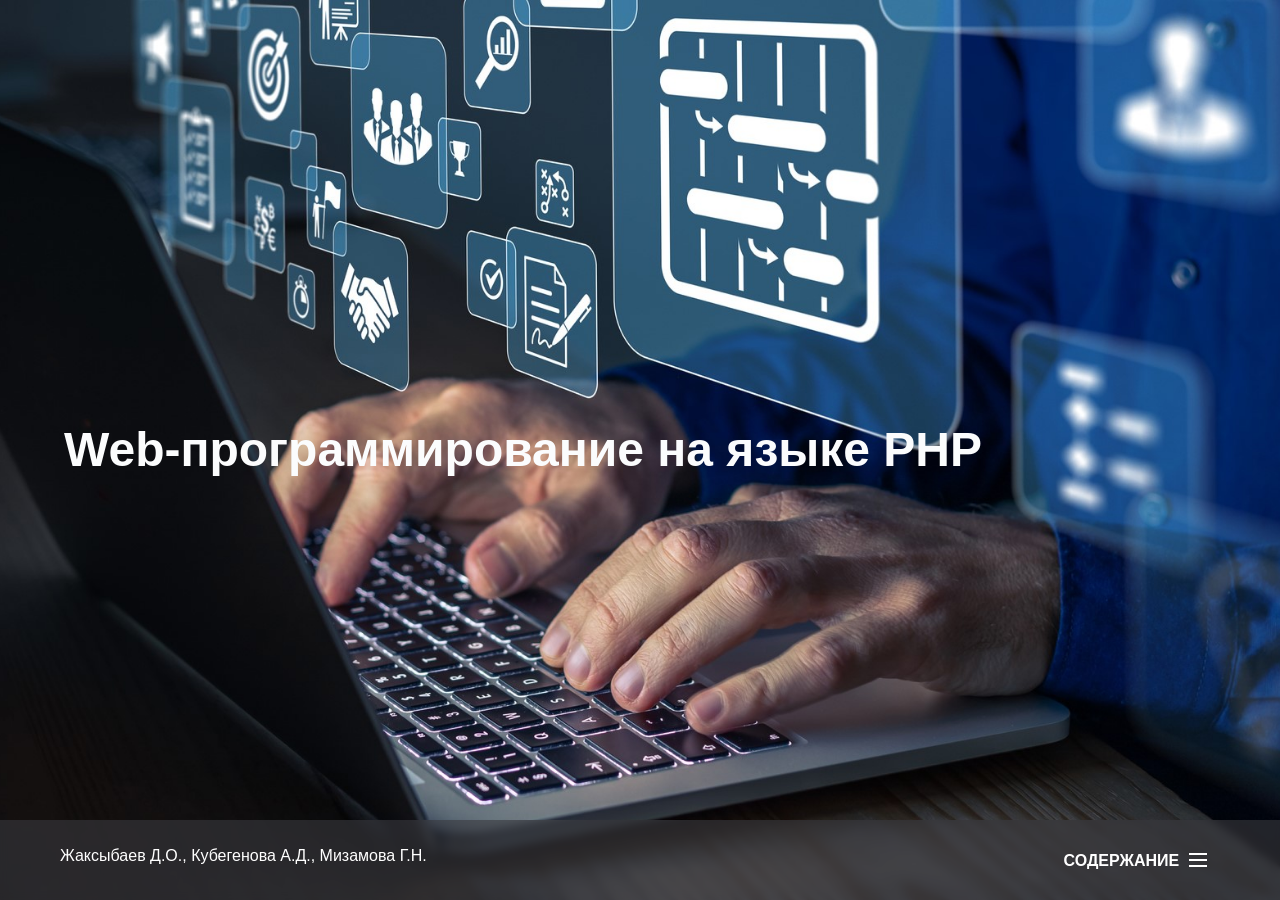
<file: index.html>
<!doctype html>
<html lang="en" class="no-js">
<head>
    <meta charset="UTF-8">
    <meta name="viewport" content="width=device-width, initial-scale=1">

    <link href='https://fonts.googleapis.com/css?family=Ubuntu:400,700' rel='stylesheet' type='text/css'>

    <link rel="stylesheet" href="css/reset.css"> <!-- CSS reset -->
    <link rel="stylesheet" href="css/style.css"> <!-- Resource style -->
    <script src="js/modernizr.js"></script> <!-- Modernizr -->
    
    <title>ZHANGIR KHAN UNIVERSITY
        </title>
</head>
<body>
<main id="cd-main-content">
    <section id="cd-intro">
        <h1>Web-программирование на языке PHP
           <br>

            
             </h1>

        <header class="cd-header">
            <div id="cd-logo"><a href="#0">Жаксыбаев Д.О.,  Кубегенова А.Д., Мизамова Г.Н.
            
         
                
                </a></div>
            <a class="cd-menu-trigger" href="#main-nav">Содержание<span></span></a>
        </header>
        <div class="cd-blurred-bg"></div>
    </section> <!-- cd-intro -->
</main>

<div class="cd-shadow-layer"></div>

<nav id="main-nav">
    <ul>
        <li><a href="mazmuny.html"><span>Содержание</span></a></li>
        <li><a href="obuch.html"><span>Об учебнике</span></a></li>
        <li><a href="authors.html"><span>Авторы</span></a></li>
    
        
    </ul>
    <a href="#0" class="cd-close-menu">Close<span></span></a>
</nav>

<script src="js/jquery-1.11.3.min.js"></script>
<script src="js/main.js"></script> <!-- Resource jQuery -->
</body>
</html>
</file>
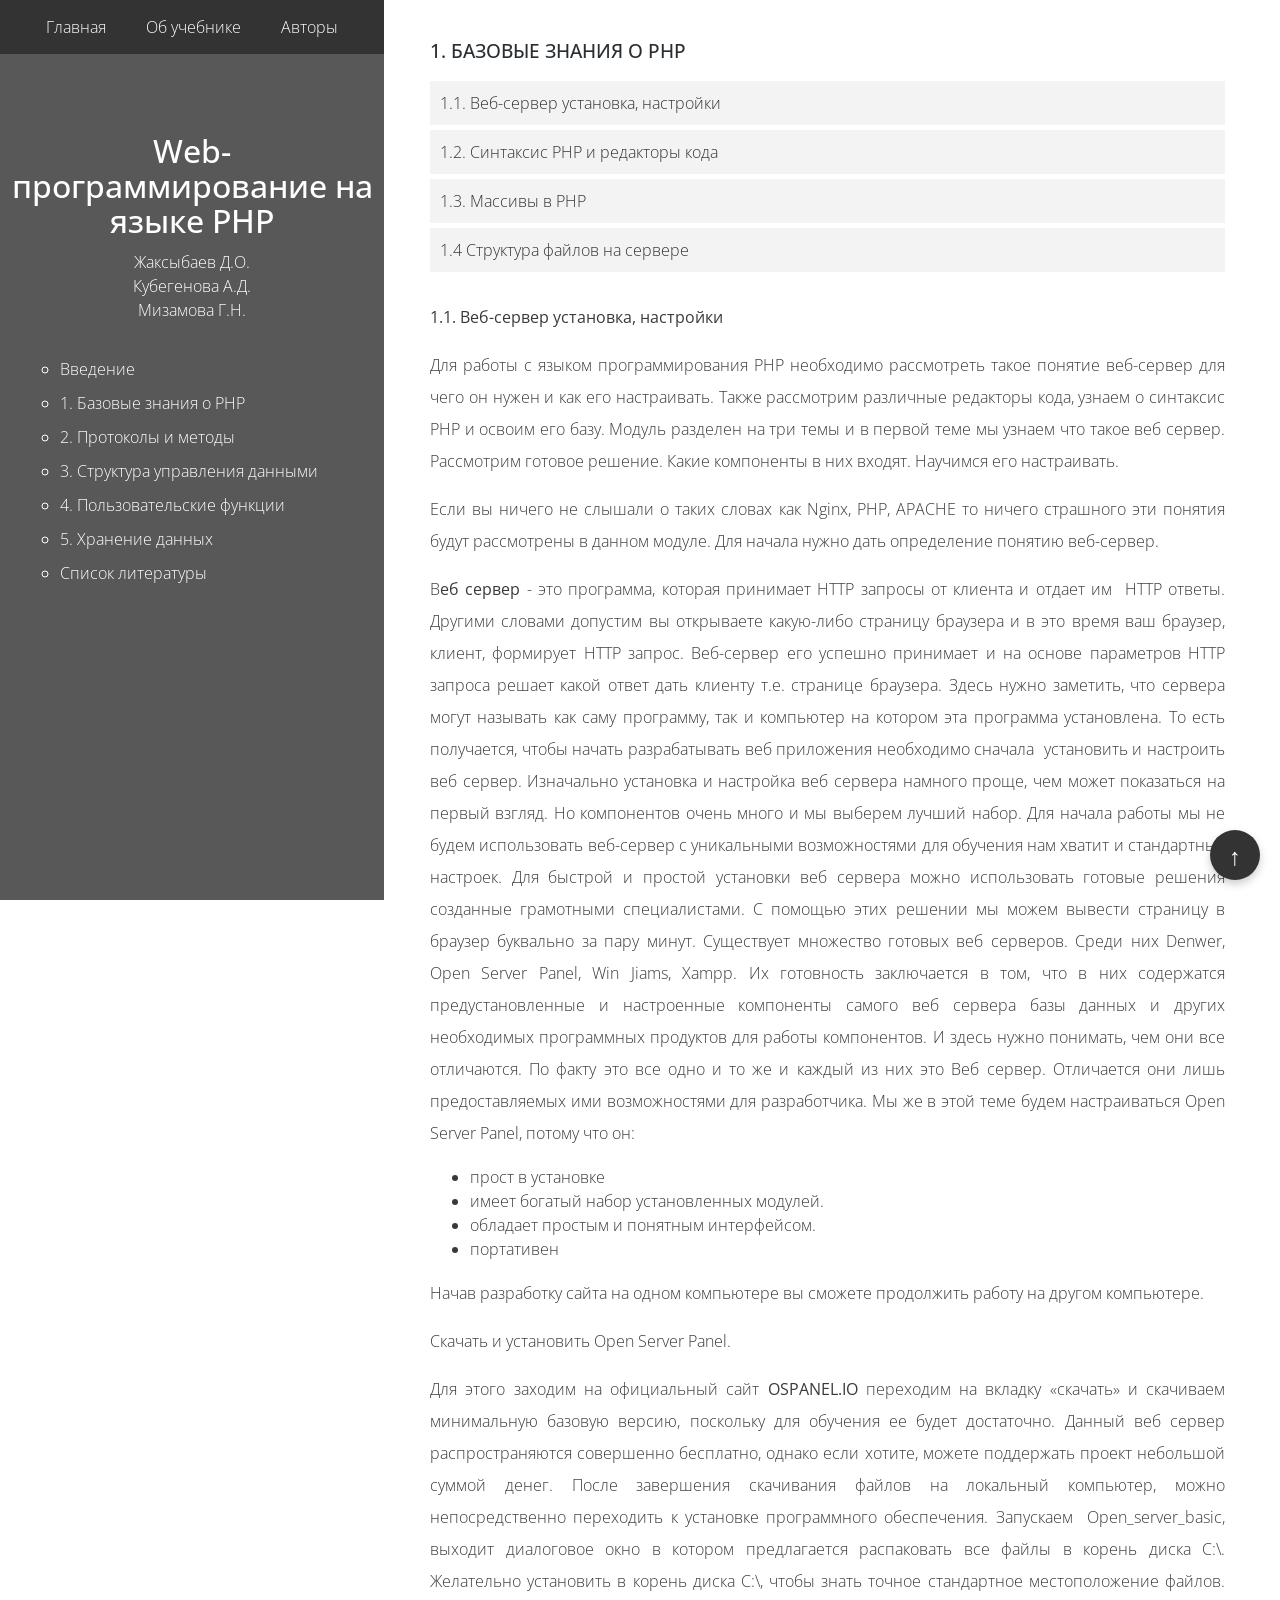
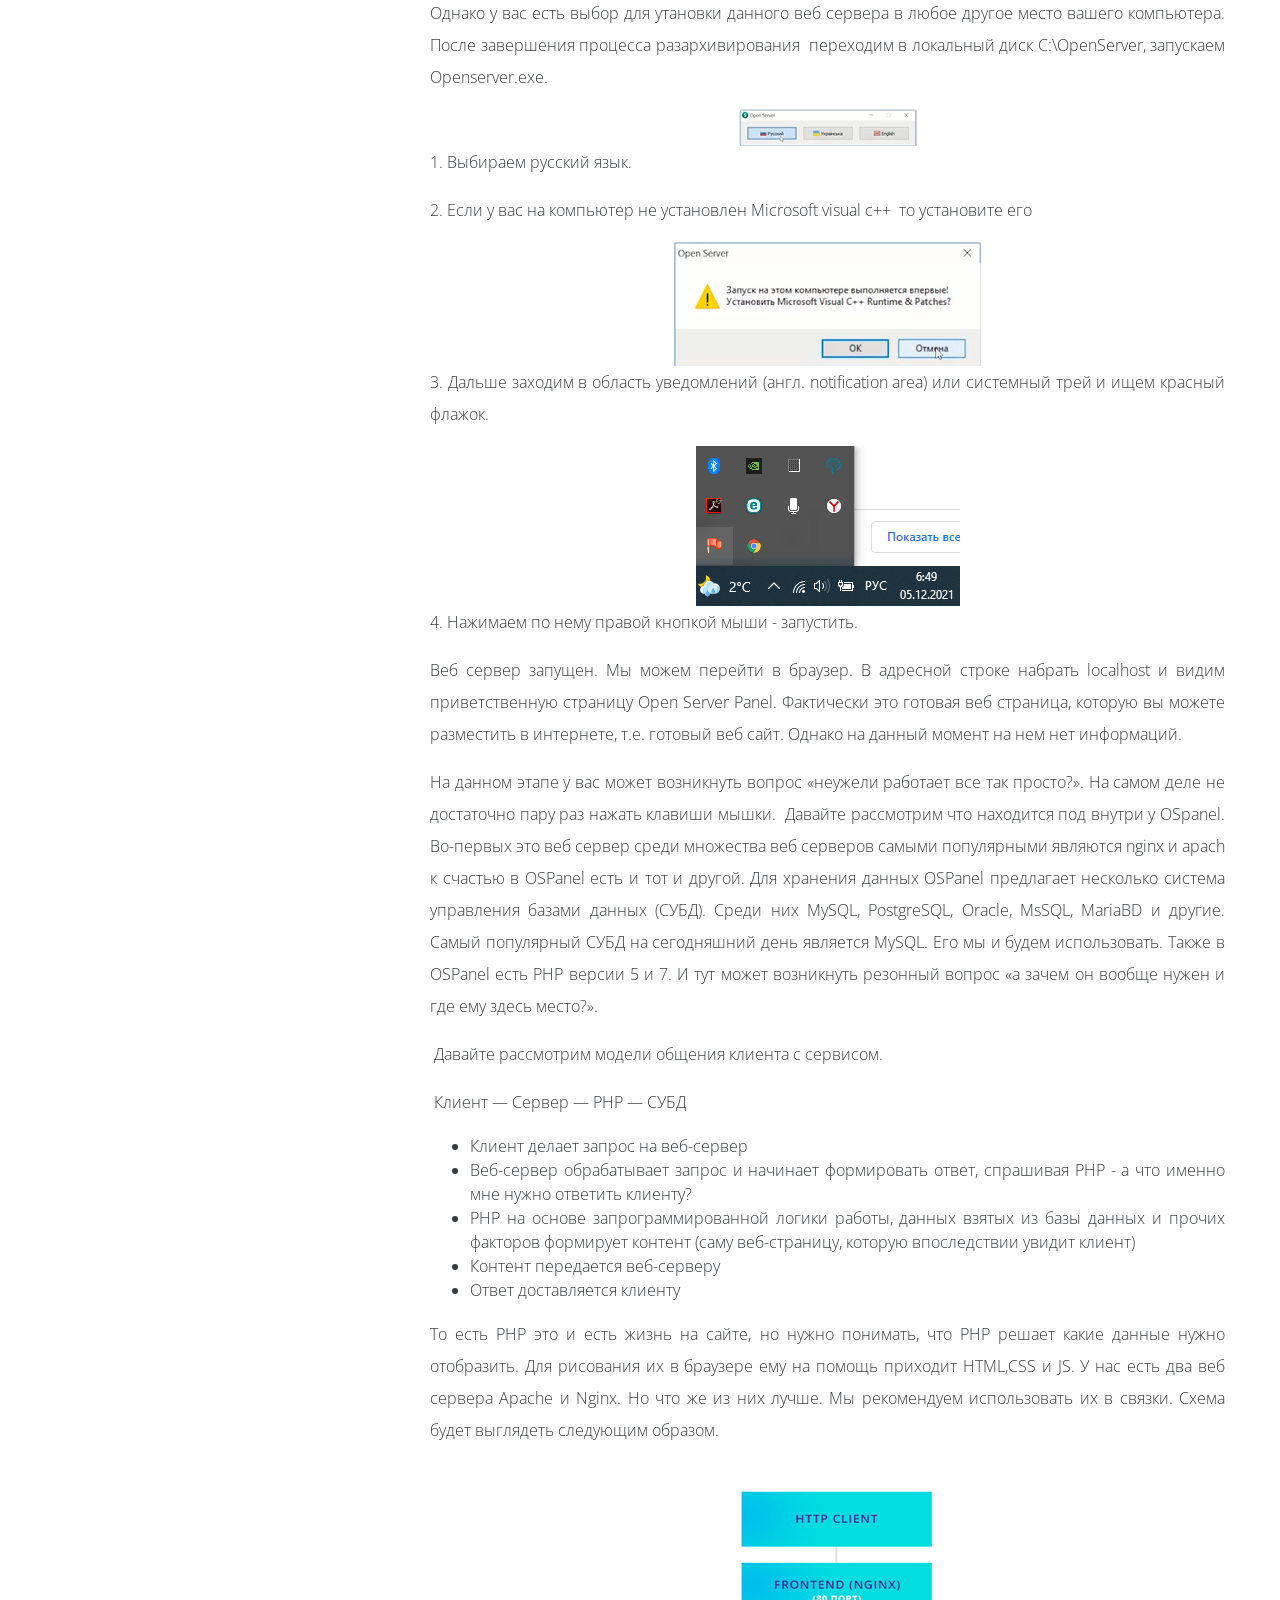
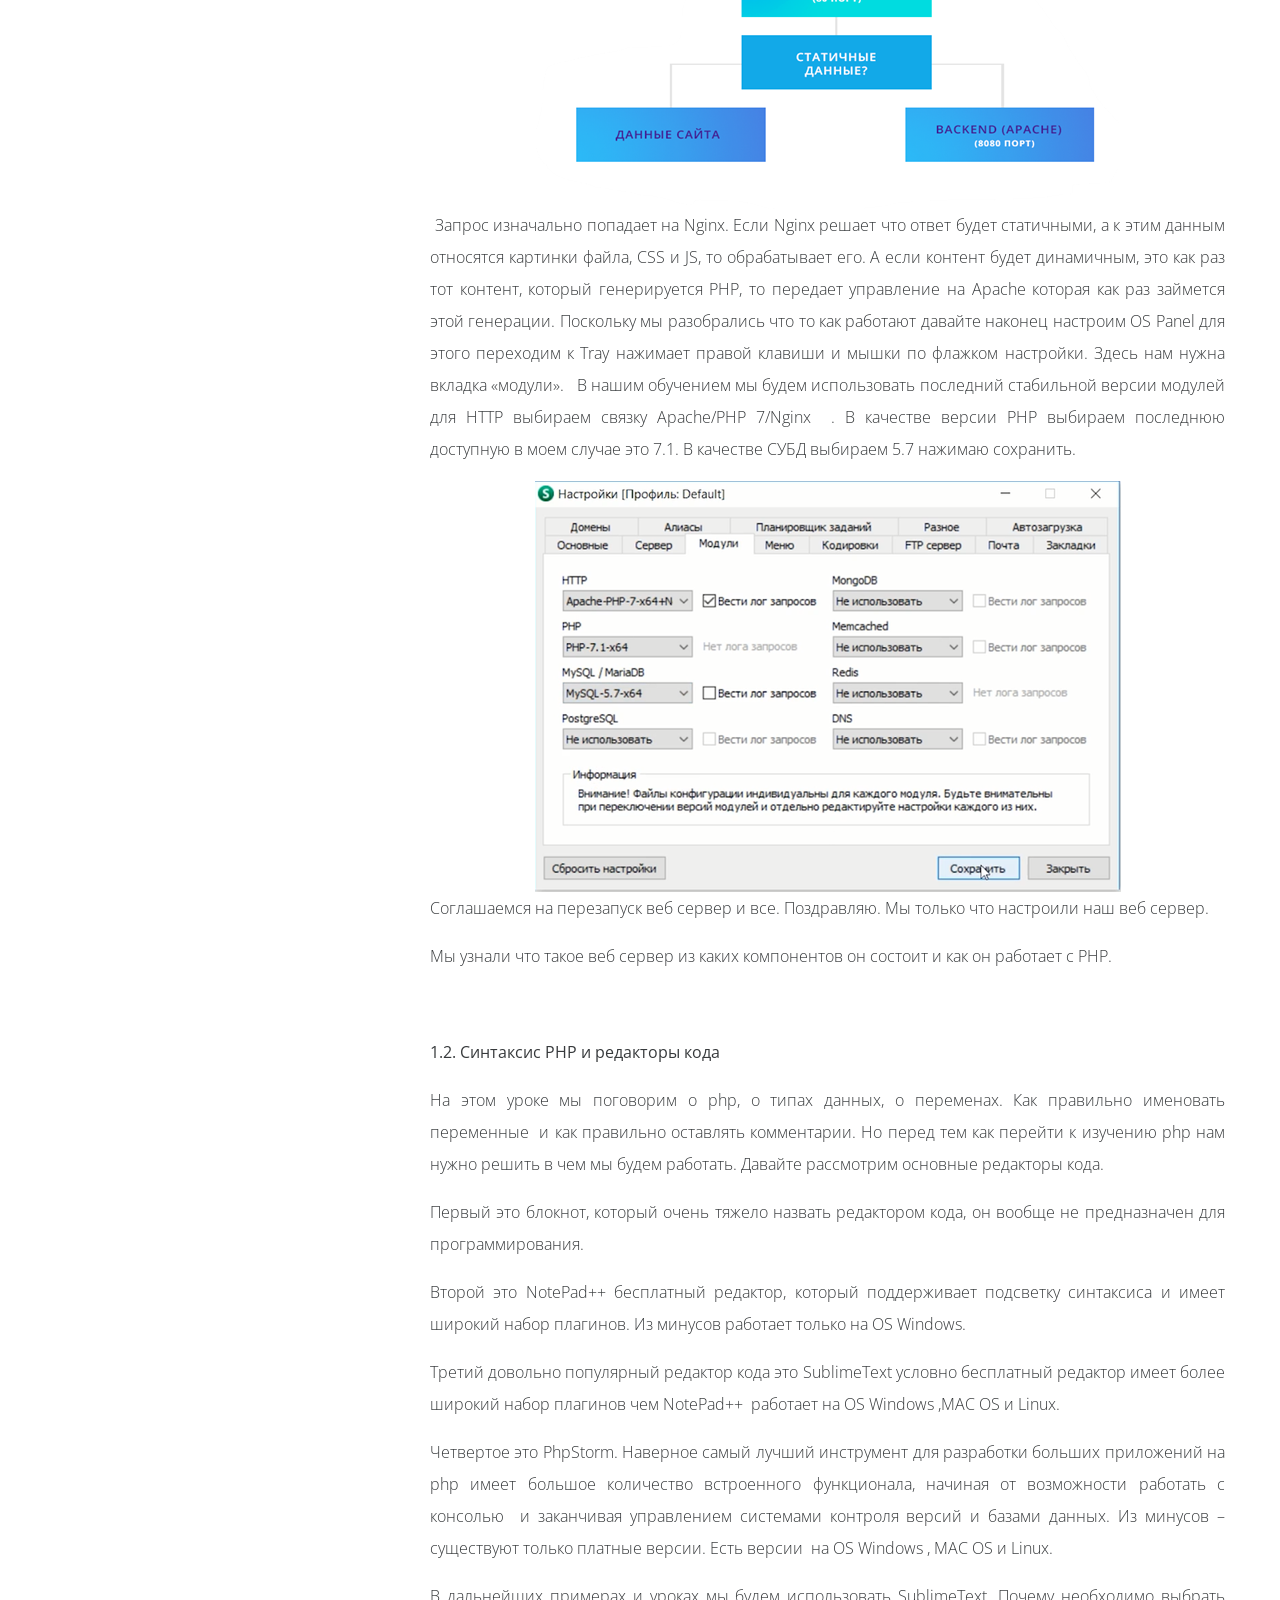
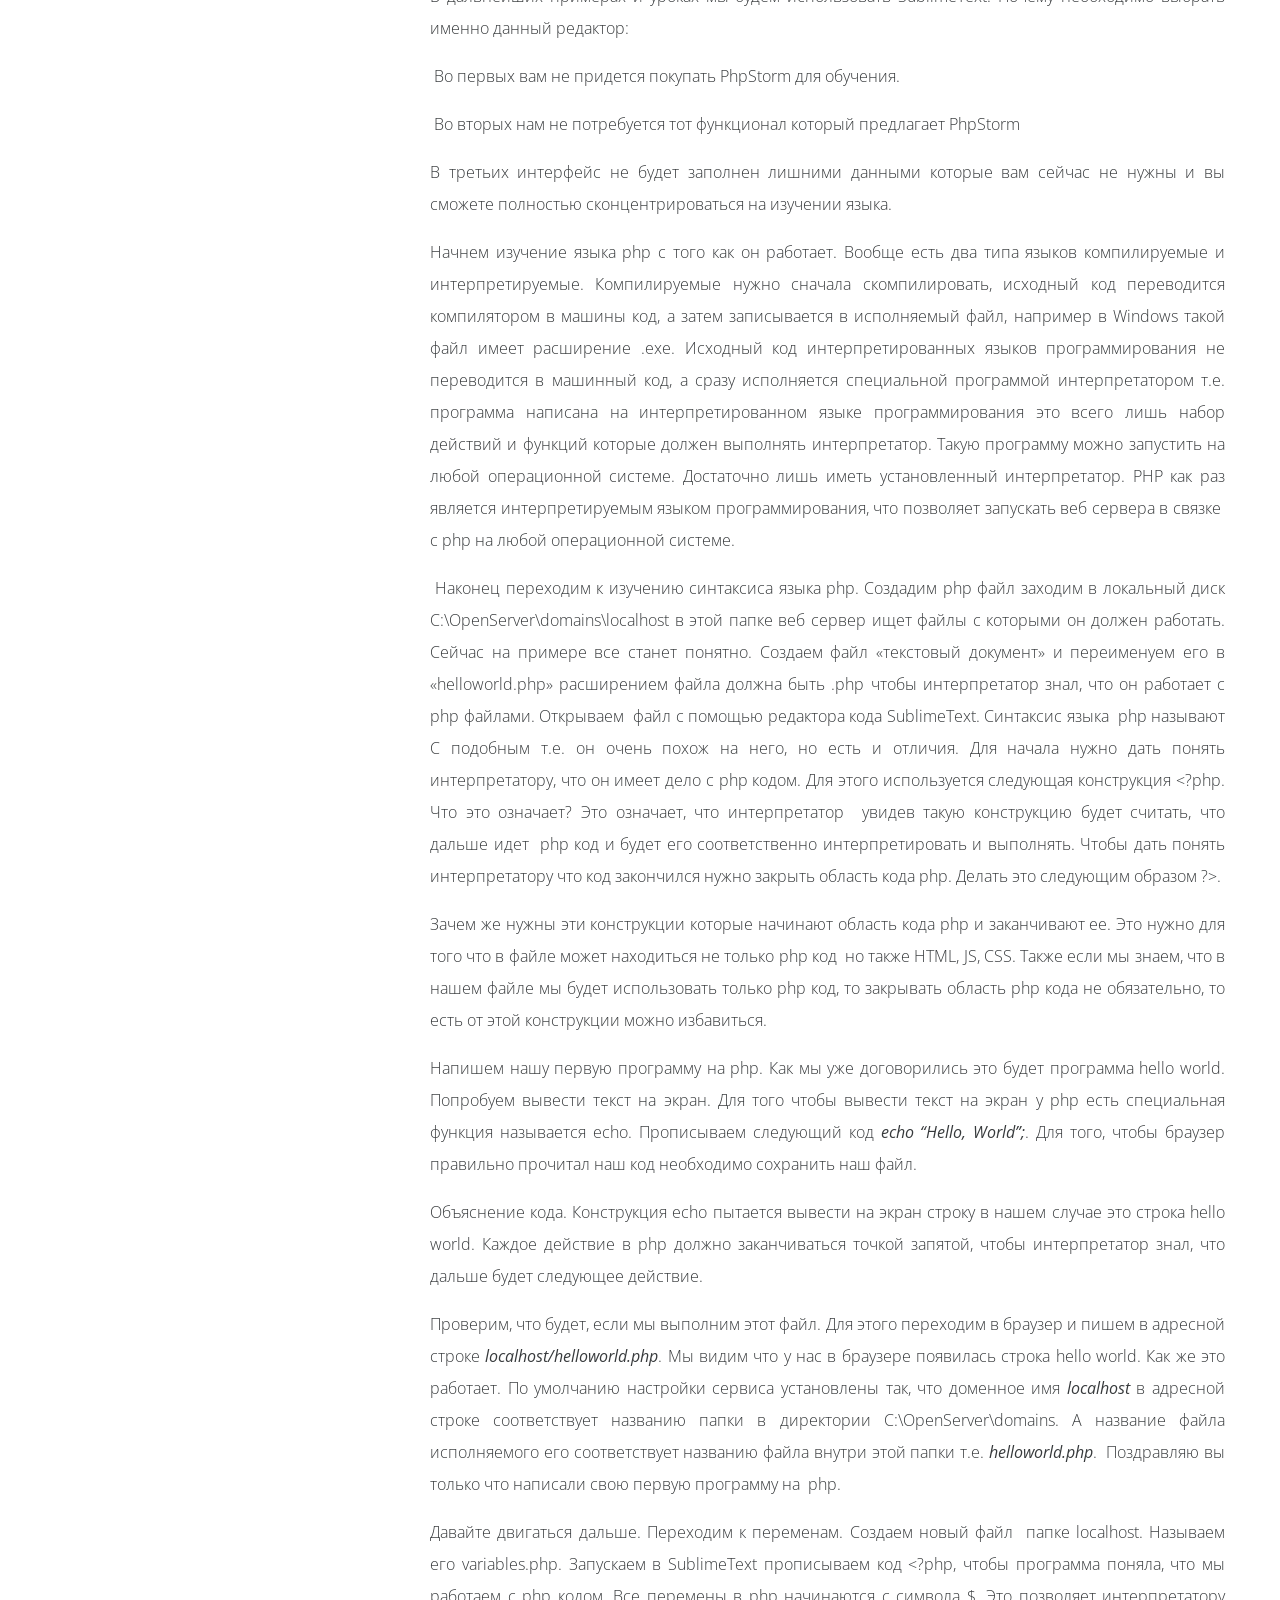
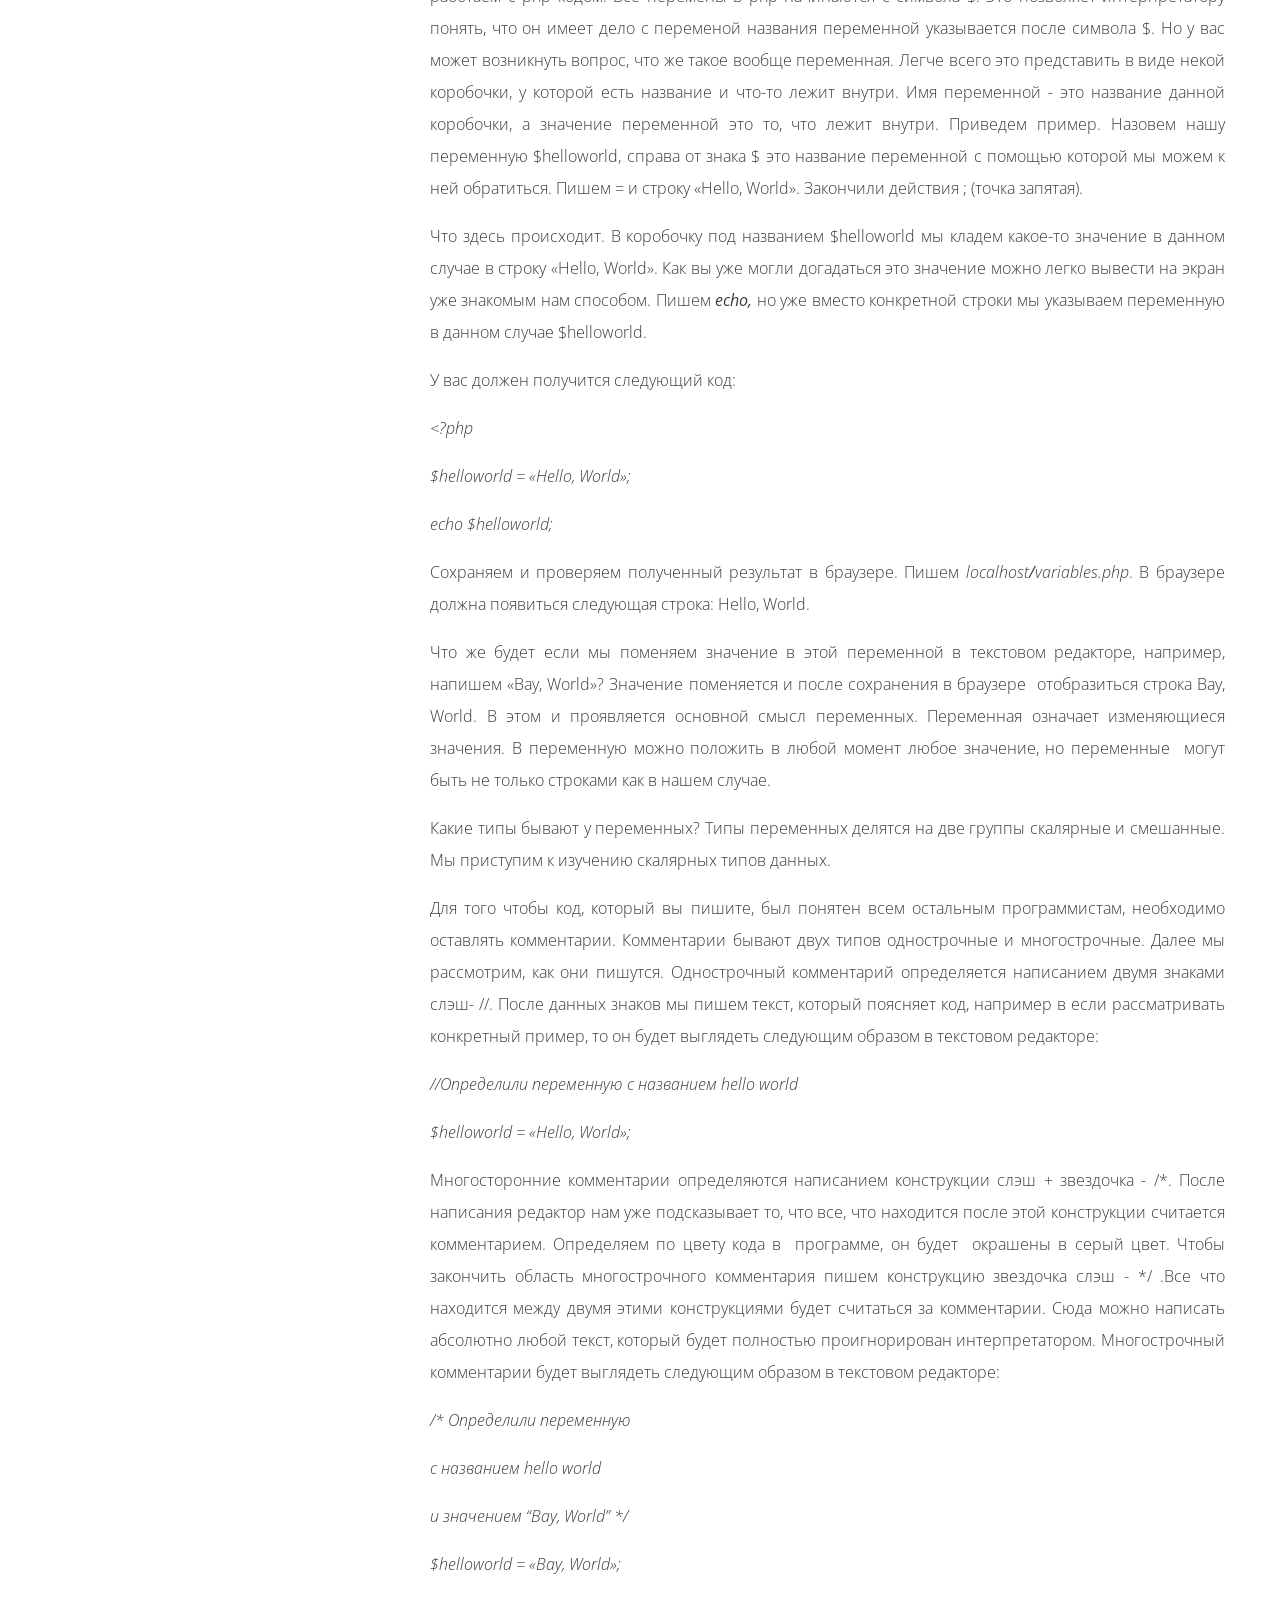
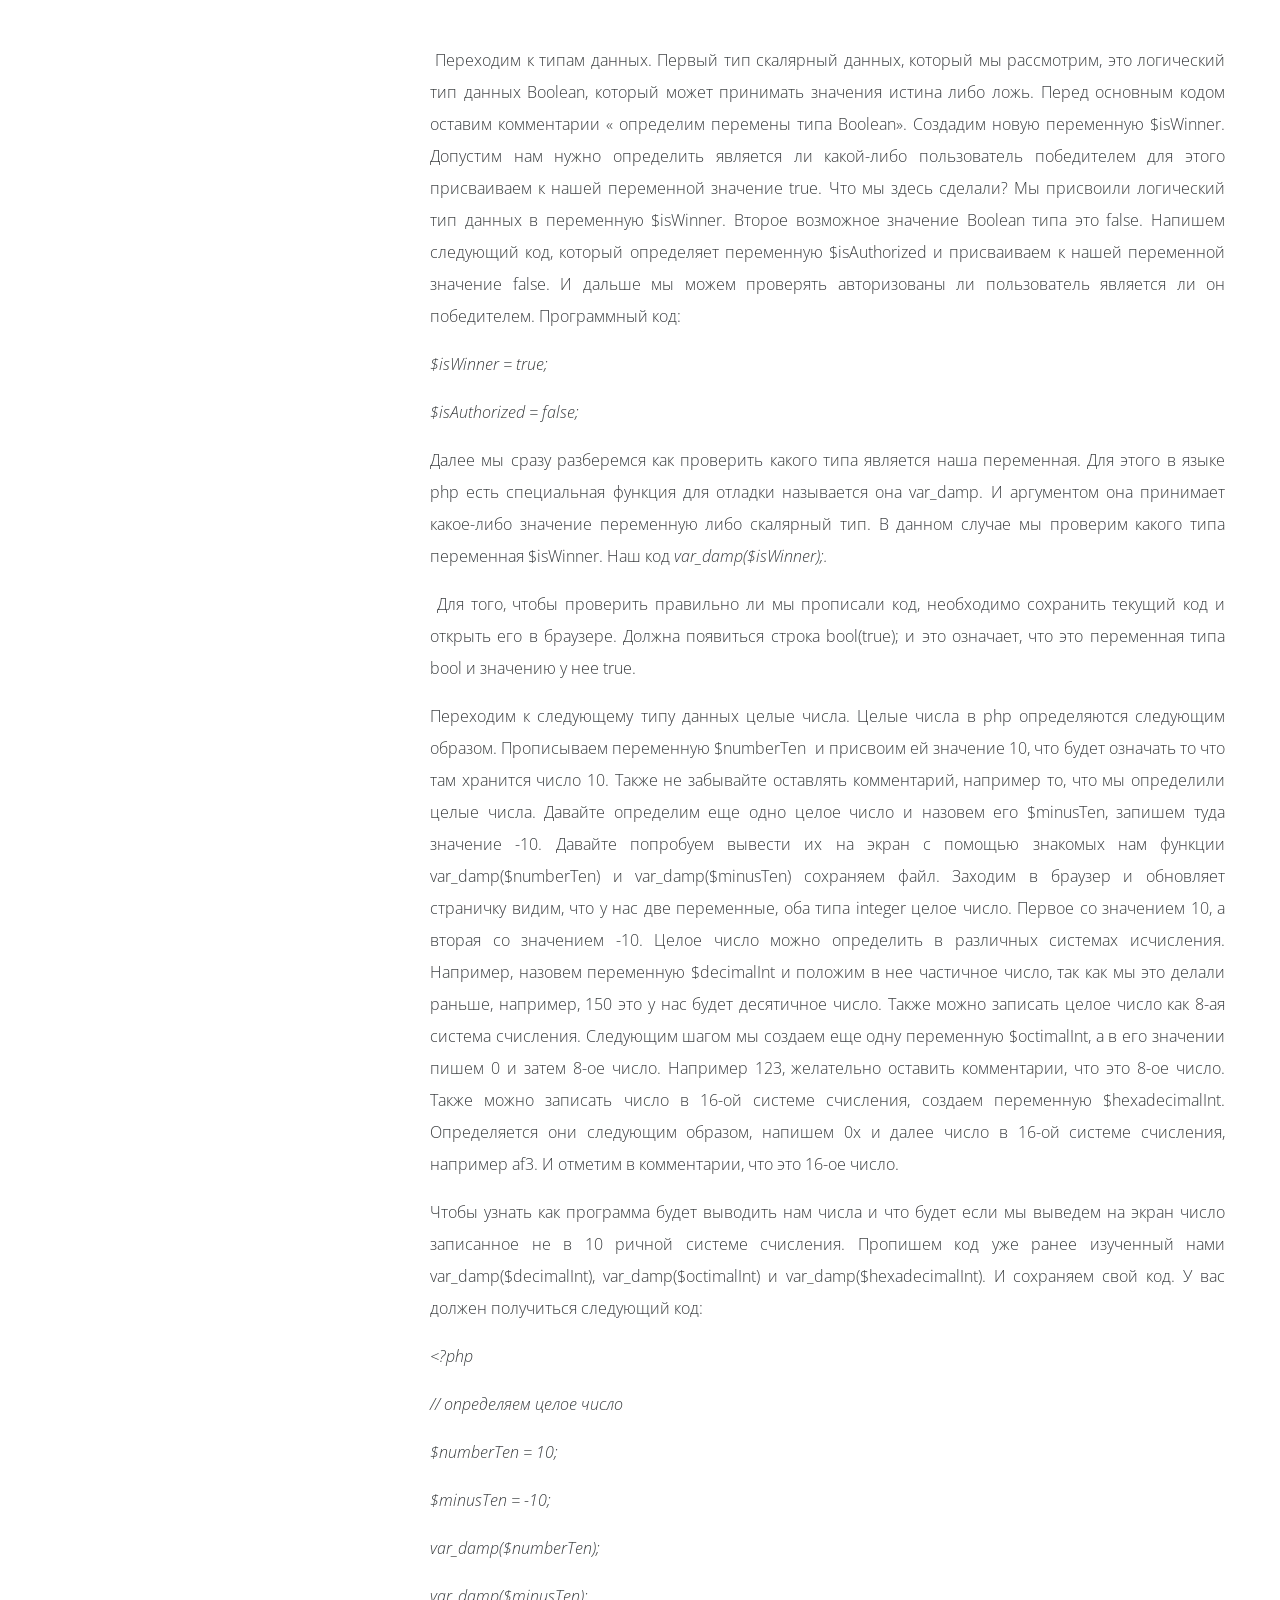
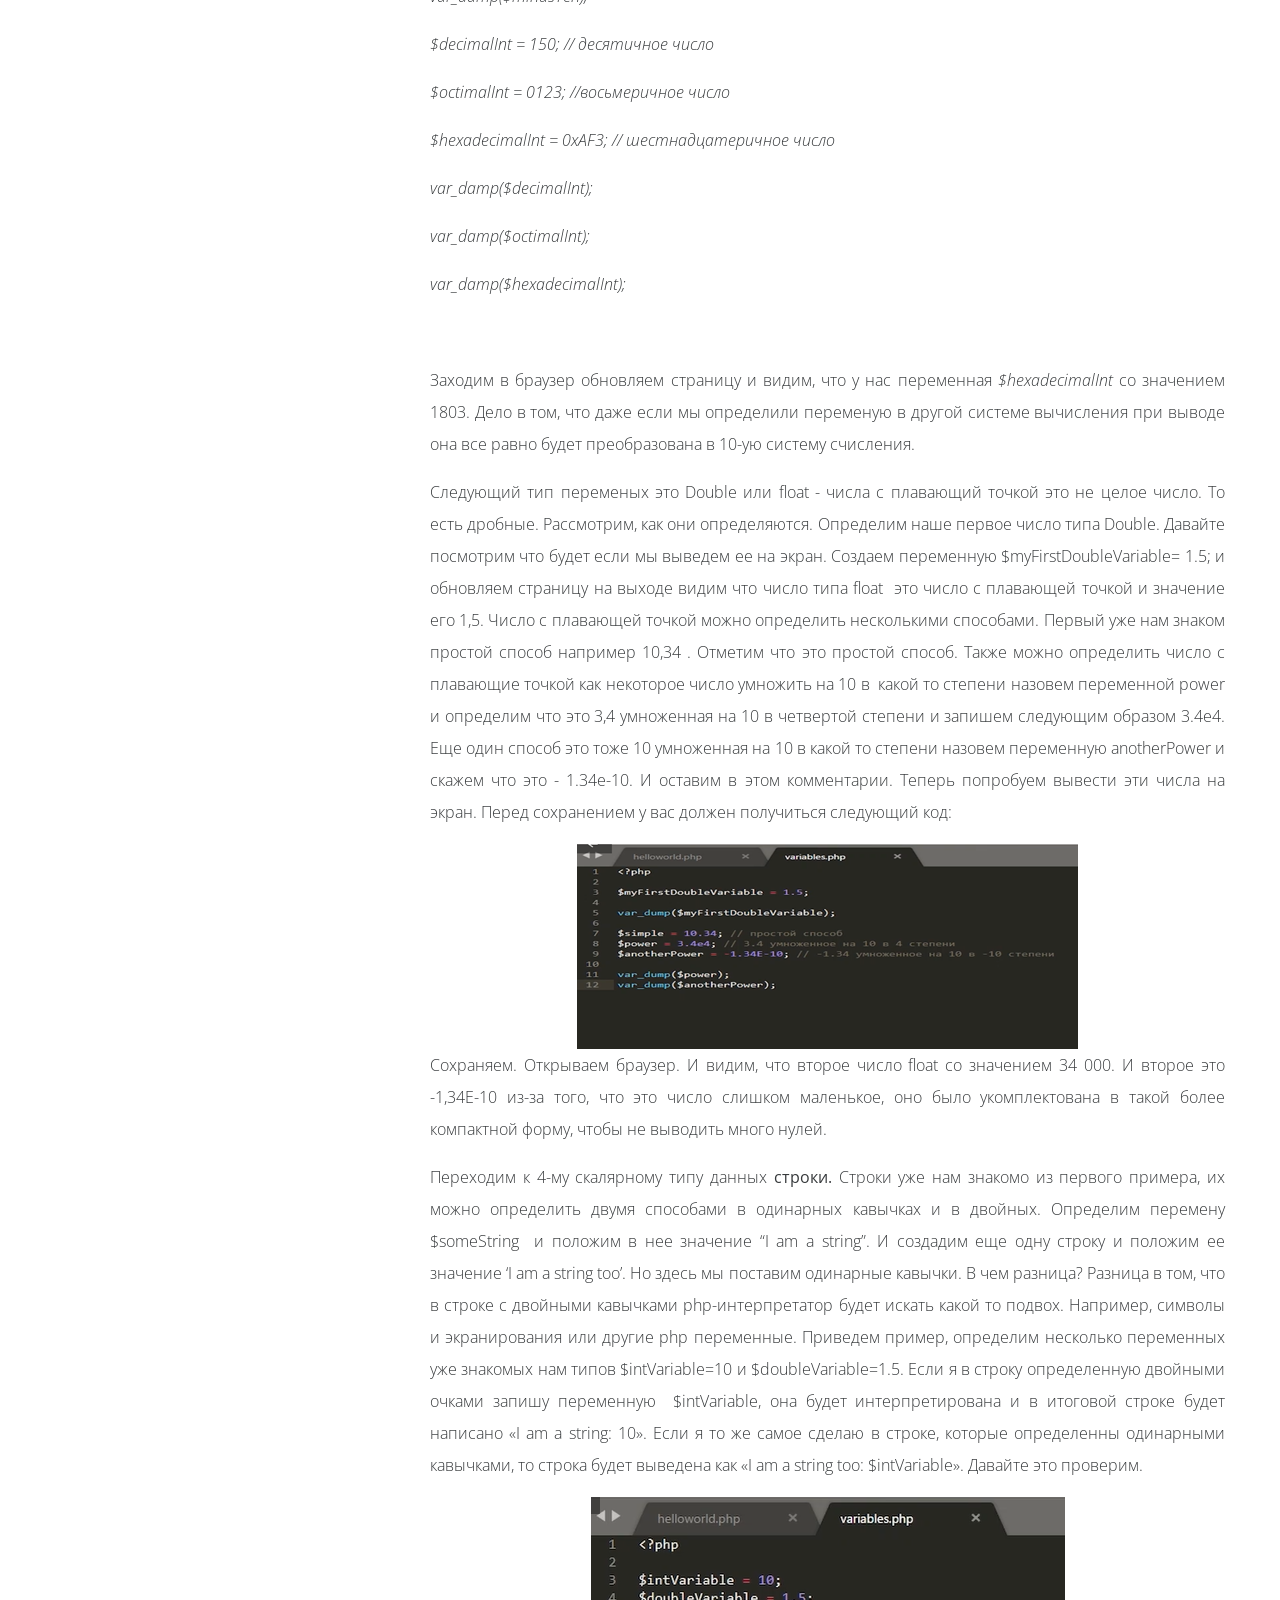
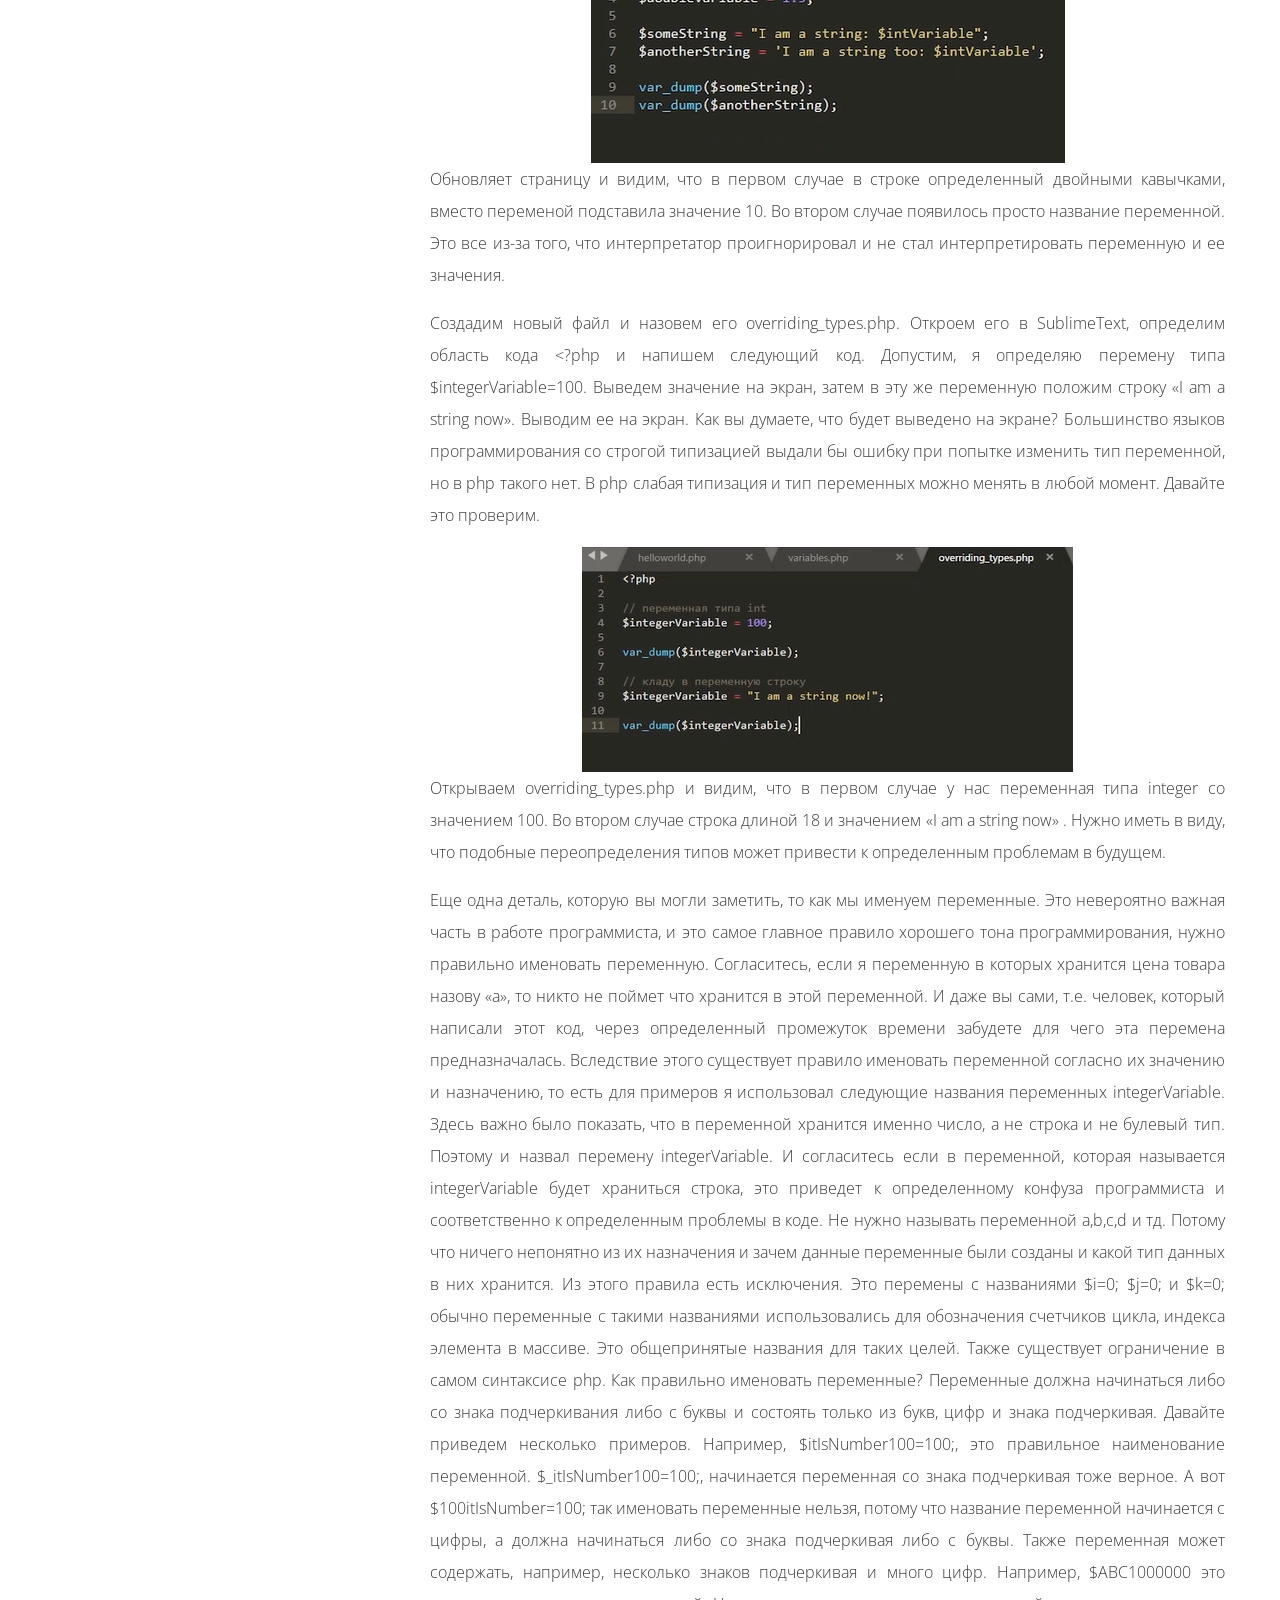
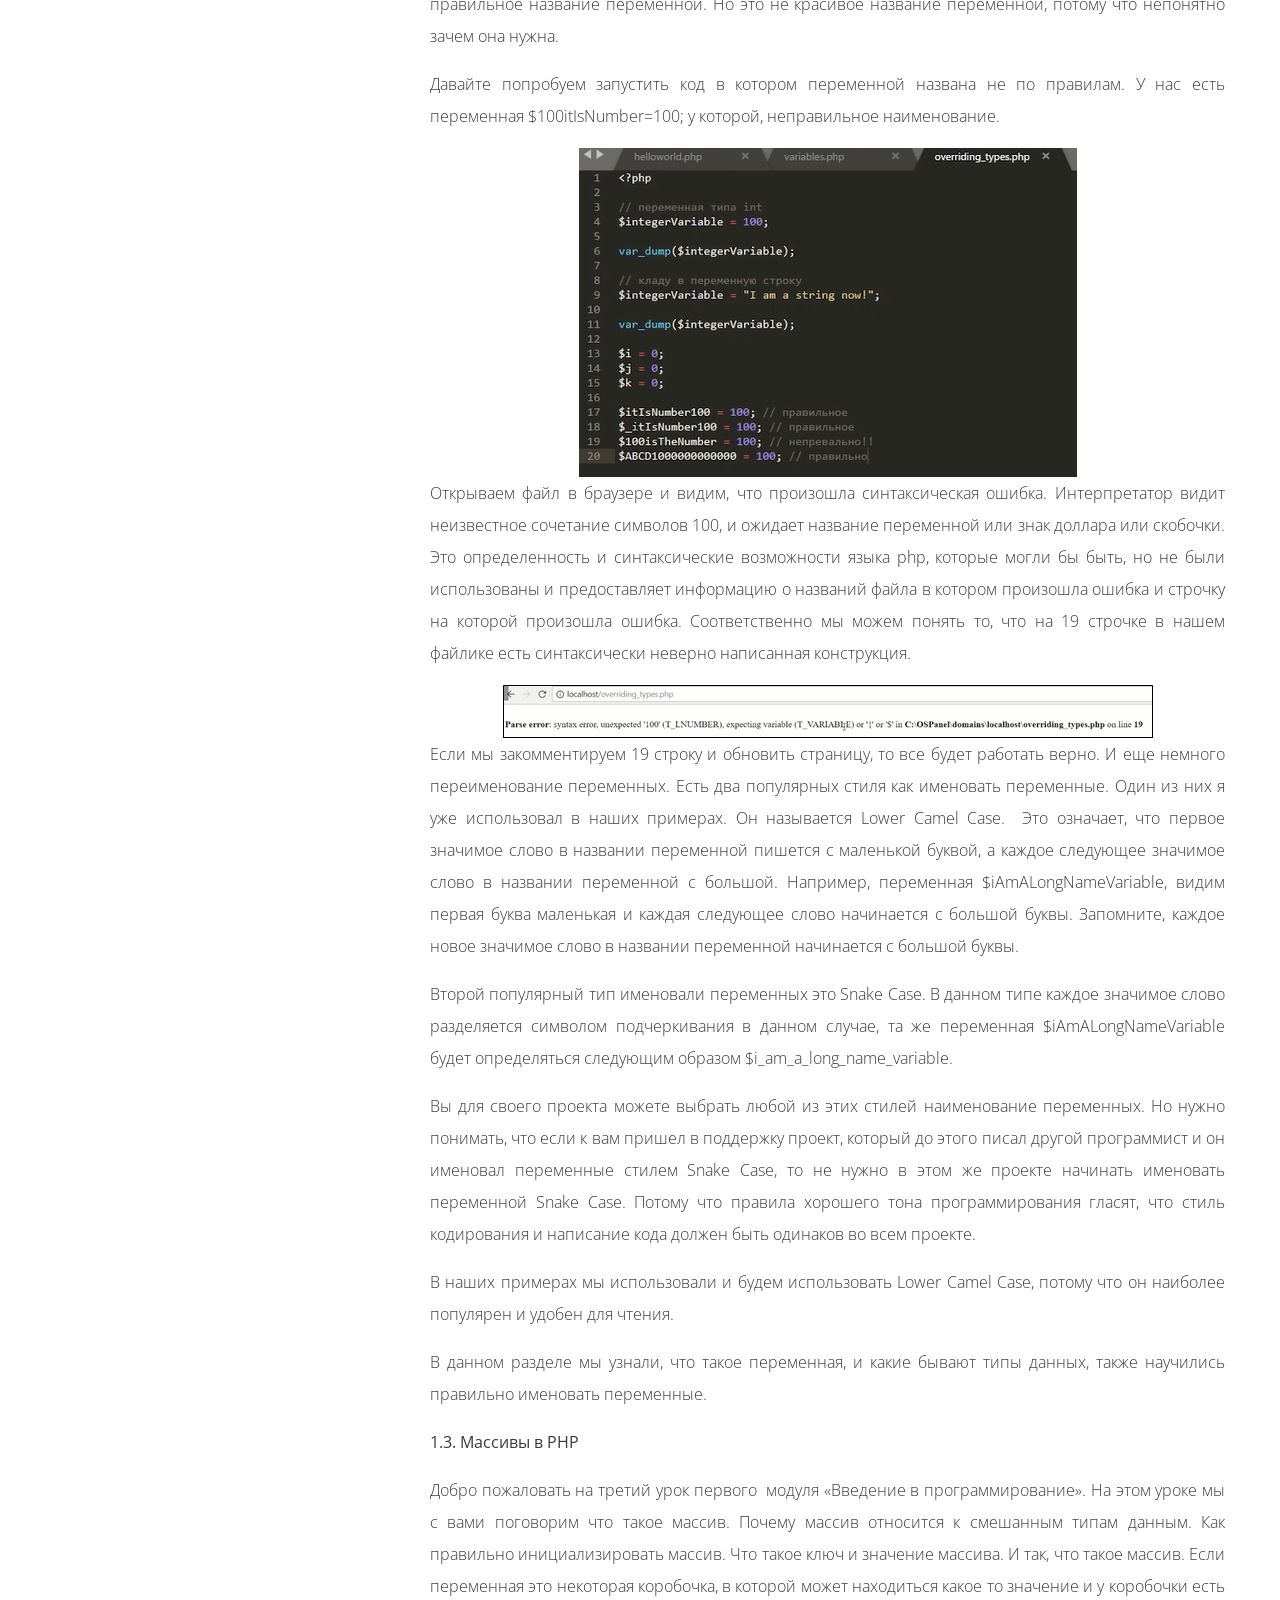
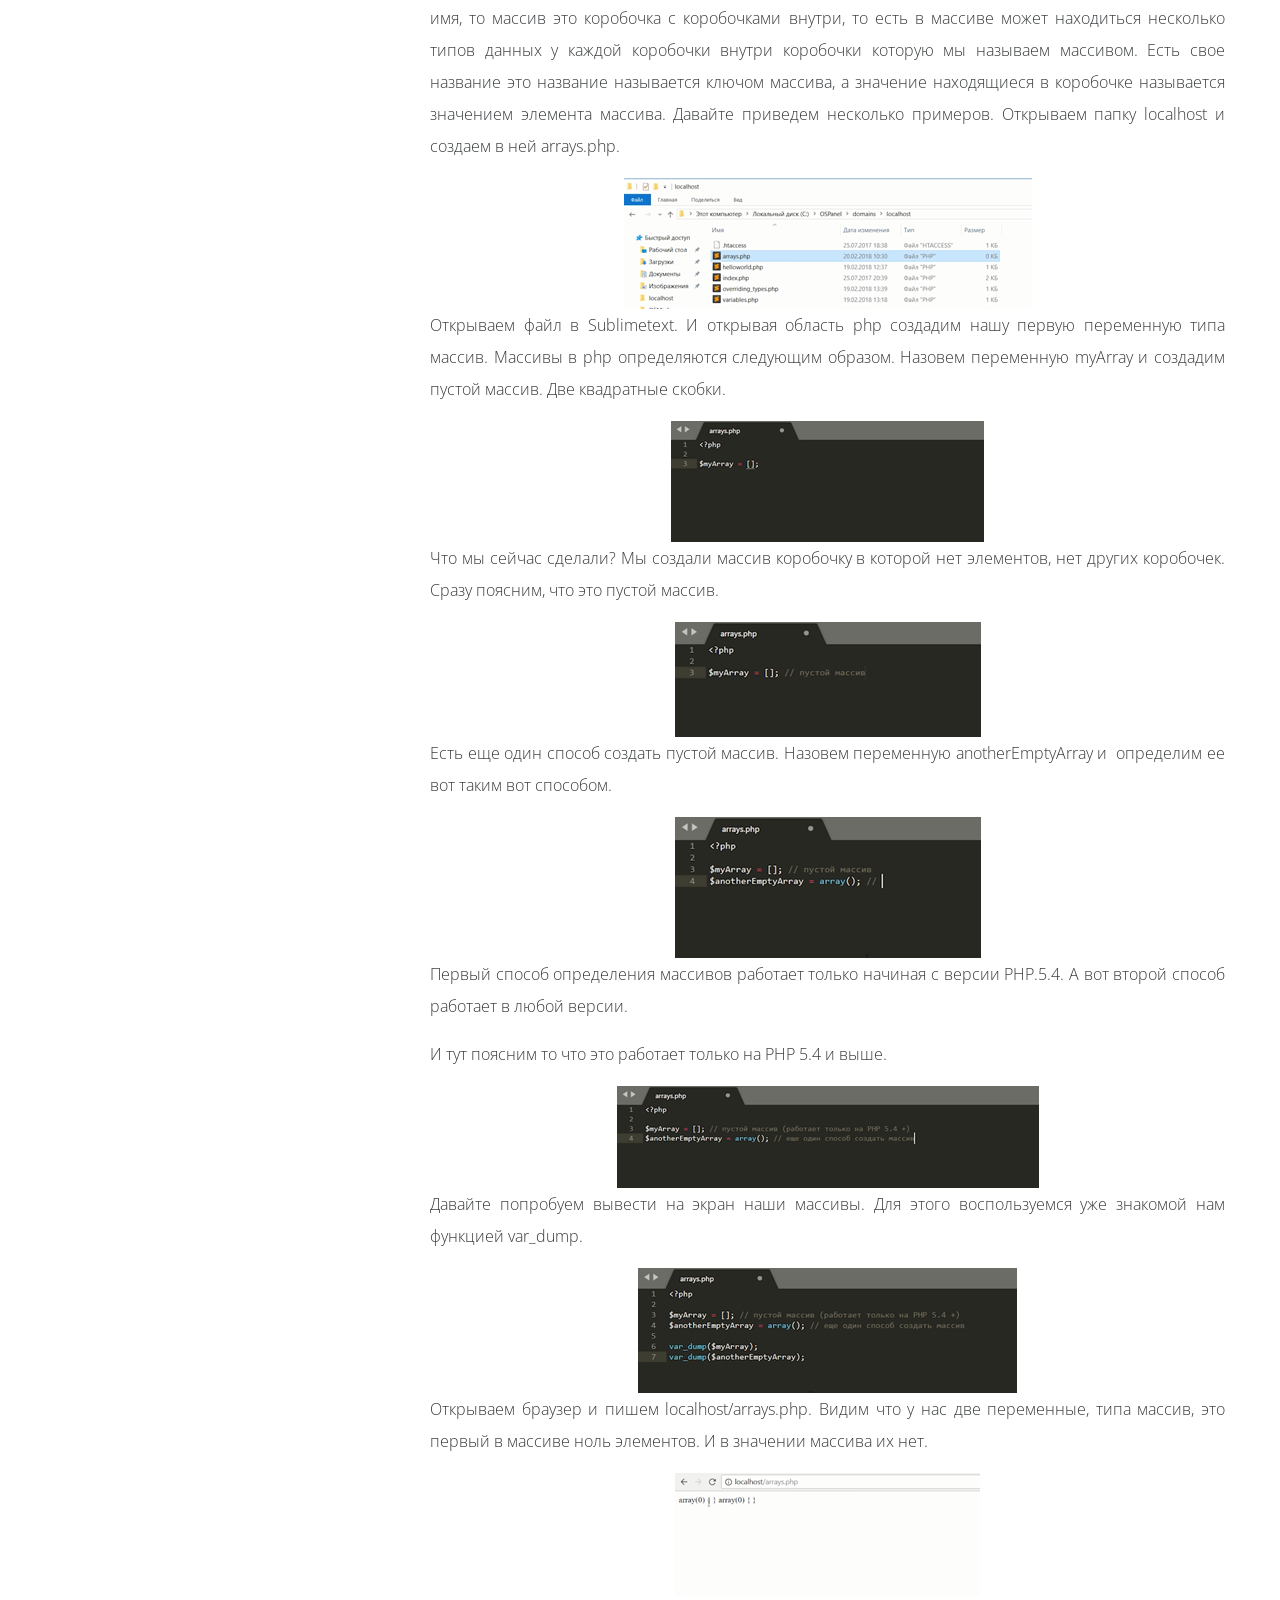
<file: 1.html>
<!DOCTYPE html>
<html>
<head>
    <meta charset="utf-8">
    <meta http-equiv="X-UA-Compatible" content="IE=edge">
    <meta name="viewport" content="width=device-width, initial-scale=1">

    <title>ZHANGIR KHAN UNIVERSITY</title>
    <style>
         .aligncenter {
    text-align: center;
}
        .fig {
         text-align: center; /* Выравнивание по центру */ 
        }
        .fig img {
            max-width: 100%;
            transition: transform 0.2s; /* Плавный переход */
            cursor: pointer;
        }

        .fig img:hover {
            transform: scale(1.2); /* Увеличение при наведении */
        }

        .modal {
            display: none; /* Скрыто по умолчанию */
            position: fixed;
            z-index: 1;
            left: 0;
            top: 0;
            width: 100%;
            height: 100%;
            background-color: rgba(0, 0, 0, 0.8);
            justify-content: center;
            align-items: center;
        }

        .modal img {
            max-width: 90%;
            max-height: 90%;
        }
       table {
        
       font-size: 12px;

}

        TD, TH {
    padding: 5px; /* Поля вокруг текста */
    
   
}

.scroll-top {
            position: fixed;
            bottom: 20px;
            right: 20px;
            width: 50px;
            height: 50px;
            background-color: #333;
            color: white;
            border: none;
            border-radius: 50%;
            box-shadow: 0 4px 8px rgba(0, 0, 0, 0.2);
            font-size: 24px;
            text-align: center;
            line-height: 50px;
            cursor: pointer;
            transition: background-color 0.3s, transform 0.3s;
        }

        .scroll-top:hover {
            background-color: #333;
            transform: scale(1.1);
        }
        img {
            max-width: 100%; /* Ограничивает размер изображения */
            height: auto; /* Сохраняет пропорции */
        }
        body {
            font-family: Arial, sans-serif;
            margin: 0;
            padding: 0;
        }

        .menu {
            list-style-type: none;
            padding: 0;
            background-color: #333;
            display: flex;
            flex-wrap: wrap;
        }

        .menu li {
            position: relative;
        }

        .menu a {
            display: block;
            padding: 15px 20px;
            text-decoration: none;
            color: white;
            background-color: #333;
        }

        .menu a:hover {
            background-color: #555;
        }

        .submenu {
            display: none;
            position: absolute;
            top: 100%;
            left: 0;
            list-style-type: none;
            padding: 0;
            background-color: #444;
            z-index: 1;
        }

        .submenu li {
            display: block;
        }

        .submenu a {
            padding: 10px 20px;
            background-color: #444;
            color: white;
        }

        .submenu a:hover {
            background-color: #666;
        }

        /* Показывать подменю при наведении на родительский элемент */
        .menu li:hover .submenu {
            display: block;
        }

        /* Стили для мобильных устройств */
        @media (max-width: 768px) {
            .menu {
                flex-direction: column;
            }

            .menu li {
                width: 100%;
            }

            .submenu {
                position: static;
            }

            .menu li:hover .submenu {
                display: none; /* Отключаем поведение наведения на мобильных устройствах */
            }

            .menu li.active .submenu {
                display: block; /* Показывать подменю, если элемент активен */
            }
        }
        .shortcut {
            display: flex;
            padding: 10px;
            background-color: #f3f3f3;
            color: #333;
            text-decoration: none;
            margin-bottom: 5px;
          
        }
       </style>
<!--
Neaty HTML Template
http://www.templatemo.com/tm-501-neaty
-->
    <!-- load stylesheets -->
    <link rel="stylesheet" href="https://fonts.googleapis.com/css?family=Open+Sans:300,400">  <!-- Google web font "Open Sans" -->
    <link rel="stylesheet" href="css/bootstrap.min.css">                                      <!-- Bootstrap style -->
    <link rel="stylesheet" href="css/magnific-popup.css">                                <!-- Magnific pop up style, http://dimsemenov.com/plugins/magnific-popup/ -->
    <link rel="stylesheet" href="css/templatemo-style.css">                                   <!-- Templatemo style -->

    <!-- HTML5 shim and Respond.js for IE8 support of HTML5 elements and media queries -->
    <!-- WARNING: Respond.js doesn't work if you view the page via file:// -->
        <!--[if lt IE 9]>
          <script src="https://oss.maxcdn.com/html5shiv/3.7.2/html5shiv.min.js"></script>
          <script src="https://oss.maxcdn.com/respond/1.4.2/respond.min.js"></script>
          <![endif]-->
</head>
    <body>        
        <div class="container">
            <div class="row">
                <div class="tm-left-right-container">
                    <!-- Left column: logo and menu -->
                    <div class="tm-blue-bg tm-left-column"> 
                   
                        <ul class="menu">
                            <li><a href="index.html">Главная</a></li>
                            <li><a href="obuch.html">Об учебнике</a></li>           
                            <li><a href="authors.html">Авторы</a></li>
                        </ul>
                                
                        <div class="tm-logo-div text-xs-center">
                            
                            <a href="index.html">
                                
                                <h1 class="tm-site-name">Web-программирование
                                    на языке PHP
                                   </h1></a>
                      
                                   Жаксыбаев Д.О. <br>
                                   Кубегенова А.Д. <br>
                               Мизамова Г.Н.
                               
 
                        </div>

                       
                        
                        
                        <nav class="tm-main-nav">
                            <ul class="tm-main-nav-ul">
                            
                                   
                                
                               
                                <li class="tm-nav-item">
                                    <a href="mazmuny.html" class="tm-nav-item-link"><ul>
                                        <li>Введение</li></ul>
                                        </a>
                                </li>
                                <li class="tm-nav-item">
                                    <a href="1.html" class="tm-nav-item-link"><ul>
                                        <li>1.  Базовые знания о PHP 
                                             </li></ul></li>
                                        </a>
                                </li>

                                <li class="tm-nav-item">
                                    <a href="2.html" class="tm-nav-item-link"><ul>
                                        <li>2.  Протоколы и методы </li></ul></a>
                                </li>
                                <li class="tm-nav-item">
                                    <a href="3.html" class="tm-nav-item-link"><ul>
                                        <li>3.  Структура управления данными</li></ul></a>
                                </li>
                                <li class="tm-nav-item">
                                    <a href="4.html" class="tm-nav-item-link"><ul>
                                        <li>4.  Пользовательские функции</li></ul></a>
                                </li>
                                <li class="tm-nav-item">
                                    <a href="5.html" class="tm-nav-item-link"><ul>
                                        <li>5. Хранение данных
                                             </li></ul></a>
                                </li>
                                
                               
                               
                                
                                <li class="tm-nav-item">
                                    <a href="literatura.html" class="tm-nav-item-link"><ul>
                                        <li>Список литературы
                                             </li></ul></a>
                                </li>      
                                            
                               
                            </ul>
                        </nav>   
                        </div>
                    </div>                                                   
                    </div>  <!-- Left column: logo and menu -->
                    
                    <!-- Right column: content -->
                    <div class="tm-right-column">
                        

                        <div class="tm-content-div">
                            <!-- Welcome section -->
                            <section id="welcome" class="tm-section">
                                <header>  
                                    <h2 class="tm-blue-text tm-welcome-title tm-margin-b-45">1. БАЗОВЫЕ ЗНАНИЯ О PHP 
                                        </h2>
                                   
                                </header>
                                <!-- #######  YAY, I AM THE SOURCE EDITOR! #########-->
                                <a href="#section1" class="shortcut">1.1. Веб-сервер установка, настройки</a>
                                <a href="#section2" class="shortcut">1.2. Синтаксис PHP и редакторы кода</a>
                                <a href="#section3" class="shortcut">1.3. Массивы в PHP</a>
                                <a href="#section4" class="shortcut">1.4 Структура файлов на сервере</a>
<br>
                                <div class="section" id="section1">
                                    <p><strong>1.1. Веб-сервер установка, настройки</strong></p>
                                </div>
                                

                                <p>Для работы с языком программирования PHP необходимо рассмотреть такое понятие веб-сервер для чего он нужен и как его настраивать. Также рассмотрим различные редакторы кода, узнаем о синтаксис PHP и освоим его базу. Модуль разделен на три темы и в первой теме мы узнаем что такое веб сервер. Рассмотрим готовое решение. Какие компоненты в них входят. Научимся его настраивать.</p>
                                <p>Если вы ничего не слышали о таких словах как Nginx, PHP, APACHE то ничего страшного эти понятия будут рассмотрены в данном модуле. Для начала нужно дать определение понятию веб-сервер.</p>
                                <p>В<strong>еб сервер</strong> - это программа, которая принимает HTTP запросы от клиента и отдает им &nbsp;HTTP ответы. Другими словами допустим вы открываете какую-либо страницу браузера и в это время ваш браузер, клиент, формирует HTTP запрос. Веб-сервер его успешно принимает и на основе параметров HTTP запроса решает какой ответ дать клиенту т.е. странице браузера. Здесь нужно заметить, что сервера могут называть как саму программу, так и компьютер на котором эта программа установлена. То есть получается, чтобы начать разрабатывать веб приложения необходимо сначала &nbsp;установить и настроить веб сервер. Изначально установка и настройка веб сервера намного проще, чем может показаться на первый взгляд. Но компонентов очень много и мы выберем лучший набор. Для начала работы мы не будем использовать веб-сервер с уникальными возможностями для обучения нам хватит и стандартных настроек. Для быстрой и простой установки веб сервера можно использовать готовые решения созданные грамотными специалистами. С помощью этих решении мы можем вывести страницу в браузер буквально за пару минут. Существует множество готовых веб серверов. Среди них Denwer, Open Server Panel, Win Jiams, Xampp. Их готовность заключается в том, что в них содержатся предустановленные и настроенные компоненты самого веб сервера базы данных и других необходимых программных продуктов для работы компонентов. И здесь нужно понимать, чем они все отличаются. По факту это все одно и то же и каждый из них это Веб сервер. Отличается они лишь предоставляемых ими возможностями для разработчика. Мы же в этой теме будем настраиваться Open Server Panel, потому что он:</p>
                                <ul>
                                <li>прост в установке</li>
                                <li>имеет богатый набор установленных модулей.</li>
                                <li>обладает простым и понятным интерфейсом.</li>
                                <li>портативен</li>
                                </ul>
                                <p>Начав разработку сайта на одном компьютере вы сможете продолжить работу на другом компьютере.</p>
                                <p>Скачать и установить Open Server Panel.</p>
                                <p>Для этого заходим на официальный сайт <strong>OSPANEL.IO</strong> переходим на вкладку &laquo;скачать&raquo; и скачиваем минимальную базовую версию, поскольку для обучения ее будет достаточно. Данный веб сервер распространяются совершенно бесплатно, однако если хотите, можете поддержать проект небольшой суммой денег. После завершения скачивания файлов на локальный компьютер, можно непосредственно переходить к установке программного обеспечения. Запускаем&nbsp; Open_server_basic, выходит диалоговое окно в котором предлагается распаковать все файлы в корень диска С:\. Желательно установить в корень диска С:\, чтобы знать точное стандартное местоположение файлов. Однако у вас есть выбор для утановки данного веб сервера в любое другое место вашего компьютера. После завершения процесса разархивирования &nbsp;переходим в локальный диск C:\OpenServer, запускаем Openserver.exe.</p>
<div class="fig"><img src="img/1.png" alt=""></div>
<p>1. Выбираем русский язык.</p>
<p>2. Если у вас на компьютер не установлен Microsoft visual c++&nbsp; то установите его</p>
    <div class="fig"><img src="img/2.png" alt=""></div>
    <p>3. Дальше заходим в область уведомлений (англ. notification area) или системный трей и ищем красный флажок.</p>
    <div class="fig"><img src="img/3.png" alt=""></div>
    <p>4. Нажимаем по нему правой кнопкой мыши - запустить.</p>
<p>Веб сервер запущен. Мы можем перейти в браузер. В адресной строке набрать localhost и видим приветственную страницу Open Server Panel. Фактически это готовая веб страница, которую вы можете разместить в интернете, т.е. готовый веб сайт. Однако на данный момент на нем нет информаций.</p>
<p>На данном этапе у вас может возникнуть вопрос &laquo;неужели работает все так просто?&raquo;. На самом деле не достаточно пару раз нажать клавиши мышки.&nbsp; Давайте рассмотрим что находится под внутри у OSpanel. Во-первых это веб сервер среди множества веб серверов самыми популярными являются nginx и apach к счастью в OSPanel есть и тот и другой. Для хранения данных OSPanel предлагает несколько система управления базами данных (СУБД). Среди них MySQL, PostgreSQL, Oracle, MsSQL, MariaBD и другие. Самый популярный СУБД на сегодняшний день является MySQL. Его мы и будем использовать. Также в OSPanel есть PHP версии 5 и 7. И тут может возникнуть резонный вопрос &laquo;а зачем он вообще нужен и где ему здесь место?&raquo;.</p>
<p>&nbsp;Давайте рассмотрим модели общения клиента с сервисом.</p>
<p>&nbsp;Клиент &mdash; Сервер &mdash; PHP &mdash; СУБД</p>
<ul>
<li>Клиент делает запрос на веб-сервер</li>
<li>Веб-сервер обрабатывает запрос и начинает формировать ответ, спрашивая PHP - а что именно мне нужно ответить клиенту?</li>
<li>PHP на основе запрограммированной логики работы, данных взятых из базы данных и прочих факторов формирует контент (саму веб-страницу, которую впоследствии увидит клиент)</li>
<li>Контент передается веб-серверу</li>
<li>Ответ доставляется клиенту</li>
</ul>
<p>То есть PHP это и есть жизнь на сайте, но нужно понимать, что PHP решает какие данные нужно отобразить. Для рисования их в браузере ему на помощь приходит HTML,CSS и JS. У нас есть два веб сервера Apache и Nginx. Но что же из них лучше. Мы рекомендуем использовать их в связки. Схема будет выглядеть следующим образом.</p>
<div class="fig"><img src="img/4.png" alt=""></div>
<p>&nbsp;Запрос изначально попадает на Nginx. Если Nginx решает что ответ будет статичными, а к этим данным относятся картинки файла, CSS и JS, то обрабатывает его. А если контент будет динамичным, это как раз тот контент, который генерируется PHP, то передает управление на Apache которая как раз займется этой генерации. Поскольку мы разобрались что то как работают давайте наконец настроим OS Panel для этого переходим к Tray нажимает правой клавиши и мышки по флажком настройки. Здесь нам нужна вкладка &laquo;модули&raquo;.&nbsp;&nbsp; В нашим обучением мы будем использовать последний стабильной версии модулей для HTTP выбираем связку Apache/PHP 7/Nginx&nbsp; . В качестве версии PHP выбираем последнюю доступную в моем случае это 7.1. В качестве СУБД выбираем 5.7 нажимаю сохранить.</p>
<div class="fig"><img src="img/5.png" alt=""></div>
<p>Соглашаемся на перезапуск веб сервер и все. Поздравляю. Мы только что настроили наш веб сервер.</p>
<p>Мы узнали что такое веб сервер из каких компонентов он состоит и как он работает с PHP.</p>
<p>&nbsp;</p>

<div class="section" id="section2">
    <p><strong>1.2. Синтаксис PHP и редакторы кода</strong></p>
</div>

<p>На этом уроке мы поговорим о php, о типах данных, о переменах. Как правильно именовать переменные&nbsp; и как правильно оставлять комментарии. Но перед тем как перейти к изучению php нам нужно решить в чем мы будем работать. Давайте рассмотрим основные редакторы кода.</p>
<p>Первый это блокнот, который очень тяжело назвать редактором кода, он вообще не предназначен для программирования.</p>
<p>Второй это NotePad++ бесплатный редактор, который поддерживает подсветку синтаксиса и имеет широкий набор плагинов. Из минусов работает только на OS Windows.</p>
<p>Третий довольно популярный редактор кода это SublimeText условно бесплатный редактор имеет более широкий набор плагинов чем NotePad++&nbsp; работает на OS Windows ,MAC OS и Linux.</p>
<p>Четвертое это PhpStorm. Наверное самый лучший инструмент для разработки больших приложений на php имеет большое количество встроенного функционала, начиная от возможности работать с консолью &nbsp;и заканчивая управлением системами контроля версий и базами данных. Из минусов &ndash; существуют только платные версии. Есть версии&nbsp; на OS Windows , MAC OS и Linux.</p>
<p>В дальнейших примерах и уроках мы будем использовать SublimeText. Почему необходимо выбрать именно данный редактор:</p>
<p>&nbsp;Во первых вам не придется покупать PhpStorm для обучения.</p>
<p>&nbsp;Во вторых нам не потребуется тот функционал который предлагает PhpStorm</p>
<p>В третьих интерфейс не будет заполнен лишними данными которые вам сейчас не нужны и вы сможете полностью сконцентрироваться на изучении языка.</p>
<p>Начнем изучение языка php с того как он работает. Вообще есть два типа языков компилируемые и интерпретируемые. Компилируемые нужно сначала скомпилировать, исходный код переводится компилятором в машины код, а затем записывается в исполняемый файл, например в Windows такой файл имеет расширение .exe. Исходный код интерпретированных языков программирования не переводится в машинный код, а сразу исполняется специальной программой интерпретатором т.е. программа написана на интерпретированном языке программирования это всего лишь набор действий и функций которые должен выполнять интерпретатор. Такую программу можно запустить на любой операционной системе. Достаточно лишь иметь установленный интерпретатор. PHP как раз является интерпретируемым языком программирования, что позволяет запускать веб сервера в связке&nbsp; с php на любой операционной системе.</p>
<p>&nbsp;Наконец переходим к изучению синтаксиса языка php. Создадим php файл заходим в локальный диск C:\OpenServer\domains\localhost в этой папке веб сервер ищет файлы с которыми он должен работать. Сейчас на примере все станет понятно. Создаем файл &laquo;текстовый документ&raquo; и переименуем его в &laquo;helloworld.php&raquo; расширением файла должна быть .php чтобы интерпретатор знал, что он работает c php файлами. Открываем &nbsp;файл с помощью редактора кода SublimeText. Синтаксис языка&nbsp; php называют C подобным т.е. он очень похож на него, но есть и отличия. Для начала нужно дать понять интерпретатору, что он имеет дело с php кодом. Для этого используется следующая конструкция &lt;?php. Что это означает? Это означает, что интерпретатор&nbsp; увидев такую конструкцию будет считать, что дальше идет&nbsp; php код и будет его соответственно интерпретировать и выполнять. Чтобы дать понять интерпретатору что код закончился нужно закрыть область кода php. Делать это следующим образом ?&gt;.</p>
<p>Зачем же нужны эти конструкции которые начинают область кода php и заканчивают ее. Это нужно для того что в файле может находиться не только php код&nbsp; но также HTML, JS, CSS. Также если мы знаем, что в нашем файле мы будет использовать только php код, то закрывать область php кода не обязательно, то есть от этой конструкции можно избавиться.</p>
<p>Напишем нашу первую программу на php. Как мы уже договорились это будет программа hello world. Попробуем вывести текст на экран. Для того чтобы вывести текст на экран у php есть специальная функция называется echo. Прописываем следующий код <strong><em>echo &ldquo;Hello, World&rdquo;;</em></strong>. Для того, чтобы браузер правильно прочитал наш код необходимо сохранить наш файл.</p>
<p>Объяснение кода. Конструкция echo пытается вывести на экран строку в нашем случае это строка hello world. Каждое действие в php должно заканчиваться точкой запятой, чтобы интерпретатор знал, что дальше будет следующее действие.</p>
<p>Проверим, что будет, если мы выполним этот файл. Для этого переходим в браузер и пишем в адресной строке <strong><em>localhost/helloworld.php</em></strong>. Мы видим что у нас в браузере появилась строка hello world. Как же это работает. По умолчанию настройки сервиса установлены так, что доменное имя <strong><em>localhost</em></strong> в адресной строке соответствует названию папки в директории C:\OpenServer\domains. А название файла исполняемого его соответствует названию файла внутри этой папки т.е. <strong><em>helloworld.php</em></strong>. &nbsp;Поздравляю вы только что написали свою первую программу на&nbsp; php.</p>
<p>Давайте двигаться дальше. Переходим к переменам. Создаем новый файл&nbsp; папке localhost. Называем его variables.php. Запускаем в SublimeText прописываем код &lt;?php, чтобы программа поняла, что мы работаем с php кодом. Все перемены в php начинаются с символа $. Это позволяет интерпретатору понять, что он имеет дело с переменой названия переменной указывается после символа $. Но у вас может возникнуть вопрос, что же такое вообще переменная. Легче всего это представить в виде некой коробочки, у которой есть название и что-то лежит внутри. Имя переменной - это название данной коробочки, а значение переменной это то, что лежит внутри. Приведем пример. Назовем нашу переменную $helloworld, справа от знака $ это название переменной с помощью которой мы можем к ней обратиться. Пишем = и строку &laquo;Hello, World&raquo;. Закончили действия ; (точка запятая).</p>
<p>Что здесь происходит. В коробочку под названием $helloworld мы кладем какое-то значение в данном случае в строку &laquo;Hello, World&raquo;. Как вы уже могли догадаться это значение можно легко вывести на экран уже знакомым нам способом. Пишем <strong><em>echo, </em></strong>но уже вместо конкретной строки мы указываем переменную в данном случае $helloworld.</p>
<p>У вас должен получится следующий код:</p>
<p><em>&lt;?php</em></p>
<p><em>$helloworld = &laquo;Hello, World&raquo;;</em></p>
<p><em>echo $helloworld;</em></p>
<p>Сохраняем и проверяем полученный результат в браузере. Пишем <em>localhost<strong>/</strong>variables.php</em>. В браузере должна появиться следующая строка: Hello, World.</p>
<p>Что же будет если мы поменяем значение в этой переменной в текстовом редакторе, например, напишем &laquo;Bay, World&raquo;? Значение поменяется и после сохранения в браузере&nbsp; отобразиться строка Bay, World. В этом и проявляется основной смысл переменных. Переменная означает изменяющиеся значения. В переменную можно положить в любой момент любое значение, но переменные&nbsp; могут быть не только строками как в нашем случае.</p>
<p>Какие типы бывают у переменных? Типы переменных делятся на две группы скалярные и смешанные. Мы приступим к изучению скалярных типов данных.</p>
<p>Для того чтобы код, который вы пишите, был понятен всем остальным программистам, необходимо оставлять комментарии. Комментарии бывают двух типов однострочные и многострочные. Далее мы рассмотрим, как они пишутся. Однострочный комментарий определяется написанием двумя знаками слэш- //. После данных знаков мы пишем текст, который поясняет код, например в если рассматривать конкретный пример, то он будет выглядеть следующим образом в текстовом редакторе:</p>
<p><em>//Определили переменную с названием hello world </em></p>
<p><em>$helloworld = &laquo;Hello, World&raquo;;</em></p>
<p>Многосторонние комментарии определяются написанием конструкции слэш + звездочка - /*. После написания редактор нам уже подсказывает то, что все, что находится после этой конструкции считается комментарием. Определяем по цвету кода в&nbsp; программе, он будет &nbsp;окрашены в серый цвет. Чтобы закончить область многострочного комментария пишем конструкцию звездочка слэш - */ .Все что находится между двумя этими конструкциями будет считаться за комментарии. Сюда можно написать абсолютно любой текст, который будет полностью проигнорирован интерпретатором. Многострочный комментарии будет выглядеть следующим образом в текстовом редакторе:</p>
<p><em>/* Определили переменную </em></p>
<p><em>с названием hello world </em></p>
<p><em>и значением &ldquo;Bay, World&rdquo; */</em></p>
<p><em>$helloworld = &laquo;Bay, World&raquo;;</em></p>
<p>&nbsp;</p>
<p>&nbsp;Переходим к типам данных. Первый тип скалярный данных, который мы рассмотрим, это логический тип данных Boolean, который может принимать значения истина либо ложь. Перед основным кодом оставим комментарии &laquo; определим перемены типа Boolean&raquo;. Создадим новую переменную $isWinner. Допустим нам нужно определить является ли какой-либо пользователь победителем для этого присваиваем к нашей переменной значение true. Что мы здесь сделали? Мы присвоили логический тип данных в переменную $isWinner. Второе возможное значение Boolean типа это false. Напишем следующий код, который определяет переменную $isAuthorized и присваиваем к нашей переменной значение false. И дальше мы можем проверять авторизованы ли пользователь является ли он победителем. Программный код:</p>
<p><em>$isWinner = true;</em></p>
<p><em>$isAuthorized = false;</em></p>
<p>Далее мы сразу разберемся как проверить какого типа является наша переменная. Для этого в языке php есть специальная функция для отладки называется она var_damp. И аргументом она принимает какое-либо значение переменную либо скалярный тип. В данном случае мы проверим какого типа переменная $isWinner. Наш код <em>var_damp($isWinner);.</em></p>
<p>&nbsp;Для того, чтобы проверить правильно ли мы прописали код, необходимо сохранить текущий код и открыть его в браузере. Должна появиться строка bool(true); и это означает, что это переменная типа bool и значению у нее true.</p>
<p>Переходим к следующему типу данных целые числа. Целые числа в php определяются следующим образом. Прописываем переменную $numberTen &nbsp;и присвоим ей значение 10, что будет означать то что там хранится число 10. Также не забывайте оставлять комментарий, например то, что мы определили целые числа. Давайте определим еще одно целое число и назовем его $minusTen, запишем туда значение -10. Давайте попробуем вывести их на экран с помощью знакомых нам функции var_damp($numberTen) и var_damp($minusTen) сохраняем файл. Заходим в браузер и обновляет страничку видим, что у нас две переменные, оба типа integer целое число. Первое со значением 10, а вторая со значением -10. Целое число можно определить в различных системах исчисления. Например, назовем переменную $decimalInt и положим в нее частичное число, так как мы это делали раньше, например, 150 это у нас будет десятичное число. Также можно записать целое число как 8-ая система счисления. Следующим шагом мы создаем еще одну переменную $octimalInt, а в его значении пишем 0 и затем 8-ое число. Например 123, желательно оставить комментарии, что это 8-ое число. Также можно записать число в 16-ой системе счисления, создаем переменную $hexadecimalInt. Определяется они следующим образом, напишем 0x и далее число в 16-ой системе счисления, например аf3. И отметим в комментарии, что это 16-ое число.</p>
<p>Чтобы узнать как программа будет выводить нам числа и что будет если мы выведем на экран число записанное не в 10 ричной системе счисления. Пропишем код уже ранее изученный нами var_damp($decimalInt), var_damp($octimalInt) и var_damp($hexadecimalInt). И сохраняем свой код. У вас должен получиться следующий код:</p>
<p><em>&lt;?php</em></p>
<p><em>// определяем целое число</em></p>
<p><em>$numberTen = 10;</em></p>
<p><em>$minusTen = -10;</em></p>
<p><em>var_damp($numberTen);</em></p>
<p><em>var_damp($minusTen);</em></p>
<p><em>$decimalInt = 150; // десятичное число</em></p>
<p><em>$octimalInt = 0123; //восьмеричное число</em></p>
<p><em>$hexadecimalInt = 0xAF3; // шестнадцатеричное число</em></p>
<p><em>var_damp($decimalInt);</em></p>
<p><em>var_damp($octimalInt);</em></p>
<p><em>var_damp($hexadecimalInt);</em></p>
<p>&nbsp;</p>
<p>Заходим в браузер обновляем страницу и видим, что у нас переменная <em>$hexadecimalInt</em> со значением 1803. Дело в том, что даже если мы определили переменую в другой системе вычисления при выводе она все равно будет преобразована в 10-ую систему счисления.</p>
<p>Следующий тип переменых это Double или float - числа с плавающий точкой это не целое число. То есть дробные. Рассмотрим, как они определяются. Определим наше первое число типа Double. Давайте посмотрим что будет если мы выведем ее на экран. Создаем переменную $myFirstDoubleVariable= 1.5; и обновляем страницу на выходе видим что число типа float &nbsp;это число с плавающей точкой и значение его 1,5. Число с плавающей точкой можно определить несколькими способами. Первый уже нам знаком простой способ например 10,34 . Отметим что это простой способ. Также можно определить число с плавающие точкой как некоторое число умножить на 10 в&nbsp; какой то степени назовем переменной power и определим что это 3,4 умноженная на 10 в четвертой степени и запишем следующим образом 3.4е4. Еще один способ это тоже 10 умноженная на 10 в какой то степени назовем переменную anotherPower и скажем что это - 1.34e-10. И оставим в этом комментарии. Теперь попробуем вывести эти числа на экран. Перед сохранением у вас должен получиться следующий код:</p>
<div class="fig"><img src="img/6.png" alt=""></div>
<p>Сохраняем. Открываем браузер. И видим, что второе число float со значением 34 000. И второе это -1,34E-10 из-за того, что это число слишком маленькое, оно было укомплектована в такой более компактной форму, чтобы не выводить много нулей.</p>
<p>Переходим к 4-му скалярному типу данных <strong>строки.</strong> Строки уже нам знакомо из первого примера, их можно определить двумя способами в одинарных кавычках и в двойных. Определим перемену $someString&nbsp; и положим в нее значение &ldquo;I am a string&rdquo;. И создадим еще одну строку и положим ее значение &lsquo;I am a string too&rsquo;. Но здесь мы поставим одинарные кавычки. В чем разница? Разница в том, что в строке с двойными кавычками php-интерпретатор будет искать какой то подвох. Например, символы и экранирования или другие php переменные. Приведем пример, определим несколько переменных уже знакомых нам типов $intVariable=10 и $doubleVariable=1.5. Если я в строку определенную двойными очками запишу переменную&nbsp; $intVariable, она будет интерпретирована и в итоговой строке будет написано &laquo;I am a string: 10&raquo;. Если я то же самое сделаю в строке, которые определенны одинарными кавычками, то строка будет выведена как &laquo;I am a string too: $intVariable&raquo;. Давайте это проверим.</p>
<div class="fig"><img src="img/7.png" alt=""></div>
<p>Обновляет страницу и видим, что в первом случае в строке определенный двойными кавычками, вместо переменой подставила значение 10. Во втором случае появилось просто название переменной. Это все из-за того, что интерпретатор проигнорировал и не стал интерпретировать переменную и ее значения.</p>
<p>Создадим новый файл и назовем его overriding_types.php. Откроем его в SublimeText, определим область кода &lt;?php и напишем следующий код. Допустим, я определяю перемену типа $integerVariable=100. Выведем значение на экран, затем в эту же переменную положим строку &laquo;I am a string now&raquo;. Выводим ее на экран. Как вы думаете, что будет выведено на экране? Большинство языков программирования со строгой типизацией выдали бы ошибку при попытке изменить тип переменной, но в php такого нет. В php слабая типизация и тип переменных можно менять в любой момент. Давайте это проверим.</p>
<div class="fig"><img src="img/8.png" alt=""></div>
<p>Открываем overriding_types.php и видим, что в первом случае у нас переменная типа integer со значением 100. Во втором случае строка длиной 18 и значением &laquo;I am a string now&raquo; . Нужно иметь в виду, что подобные переопределения типов может привести к определенным проблемам в будущем.</p>
<p>Еще одна деталь, которую вы могли заметить, то как мы именуем переменные. Это невероятно важная часть в работе программиста, и это самое главное правило хорошего тона программирования, нужно правильно именовать переменную. Согласитесь, если я переменную в которых хранится цена товара назову &laquo;а&raquo;, то никто не поймет что хранится в этой переменной. И даже вы сами, т.е. человек, который написали этот код, через определенный промежуток времени забудете для чего эта перемена предназначалась. Вследствие этого существует правило именовать переменной согласно их значению и назначению, то есть для примеров я использовал следующие названия переменных integerVariable. Здесь важно было показать, что в переменной хранится именно число, а не строка и не булевый тип. Поэтому и назвал перемену integerVariable. И согласитесь если в переменной, которая называется integerVariable будет храниться строка, это приведет к определенному конфуза программиста и соответственно к определенным проблемы в коде. Не нужно называть переменной а,b,c,d и тд. Потому что ничего непонятно из их назначения и зачем данные переменные были созданы и какой тип данных в них хранится. Из этого правила есть исключения. Это перемены с названиями $i=0; $j=0; и $k=0; обычно переменные с такими названиями использовались для обозначения счетчиков цикла, индекса элемента в массиве. Это общепринятые названия для таких целей. Также существует ограничение в самом синтаксисе php. Как правильно именовать переменные? Переменные должна начинаться либо со знака подчеркивания либо с буквы и состоять только из букв, цифр и знака подчеркивая. Давайте приведем несколько примеров. Например, $itIsNumber100=100;, это правильное наименование переменной. $_itIsNumber100=100;, начинается переменная со знака подчеркивая тоже верное. А вот $100itIsNumber=100; так именовать переменные нельзя, потому что название переменной начинается с цифры, а должна начинаться либо со знака подчеркивая либо с буквы. Также переменная может содержать, например, несколько знаков подчеркивая и много цифр. Например, $ABC1000000 это правильное название переменной. Но это не красивое название переменной, потому что непонятно зачем она нужна.</p>
<p>Давайте попробуем запустить код в котором переменной названа не по правилам. У нас есть переменная $100itIsNumber=100; у которой, неправильное наименование.</p>
<div class="fig"><img src="img/9.png" alt=""></div>
<p>Открываем файл в браузере и видим, что произошла синтаксическая ошибка. Интерпретатор видит неизвестное сочетание символов 100, и ожидает название переменной или знак доллара или скобочки. Это определенность и синтаксические возможности языка php, которые могли бы быть, но не были использованы и предоставляет информацию о названий файла в котором произошла ошибка и строчку на которой произошла ошибка. Соответственно мы можем понять то, что на 19 строчке в нашем файлике есть синтаксически неверно написанная конструкция.</p>
<div class="fig"><img src="img/10.png" alt=""></div>
<p>Если мы закомментируем 19 строку и обновить страницу, то все будет работать верно. И еще немного переименование переменных. Есть два популярных стиля как именовать переменные. Один из них я уже использовал в наших примерах. Он называется Lower Camel Case.&nbsp; Это означает, что первое значимое слово в названии переменной пишется с маленькой буквой, а каждое следующее значимое слово в названии переменной с большой. Например, переменная $iAmALongNameVariable, видим первая буква маленькая и каждая следующее слово начинается с большой буквы. Запомните, каждое новое значимое слово в названии переменной начинается с большой буквы.</p>
<p>Второй популярный тип именовали переменных это Snake Case. В данном типе каждое значимое слово разделяется символом подчеркивания в данном случае, та же переменная $iAmALongNameVariable будет определяться следующим образом $i_am_a_long_name_variable.</p>
<p>Вы для своего проекта можете выбрать любой из этих стилей наименование переменных. Но нужно понимать, что если к вам пришел в поддержку проект, который до этого писал другой программист и он именовал переменные стилем Snake Case, то не нужно в этом же проекте начинать именовать переменной Snake Case. Потому что правила хорошего тона программирования гласят, что стиль кодирования и написание кода должен быть одинаков во всем проекте.</p>
<p>В наших примерах мы использовали и будем использовать Lower Camel Case, потому что он наиболее популярен и удобен для чтения.</p>
<p>В данном разделе мы узнали, что такое переменная, и какие бывают типы данных, также научились правильно именовать переменные.</p>
<div class="section" id="section3">
    <p><strong>1.3. Массивы в PHP</strong></p>
</div>

<p>Добро пожаловать на третий урок первого&nbsp; модуля &laquo;Введение в программирование&raquo;. На этом уроке мы с вами поговорим что такое массив. Почему массив относится к смешанным типам данным. Как правильно инициализировать массив. Что такое ключ и значение массива. И так, что такое массив. Если переменная это некоторая коробочка, в которой может находиться какое то значение и у коробочки есть имя, то массив это коробочка с коробочками внутри, то есть в массиве может находиться несколько типов данных у каждой коробочки внутри коробочки которую мы называем массивом. Есть свое название это название называется ключом массива, а значение находящиеся в коробочке называется значением элемента массива. Давайте приведем несколько примеров. Открываем папку localhost и создаем в ней arrays.php.</p>
<div class="fig"><img src="img/11.png" alt=""></div>
<p>Открываем файл в Sublimetext. И открывая область php создадим нашу первую переменную типа массив. Массивы в php определяются следующим образом. Назовем переменную myArray и создадим пустой массив. Две квадратные скобки.</p>
<div class="fig"><img src="img/12.png" alt=""></div>
<p>Что мы сейчас сделали? Мы создали массив коробочку в которой нет элементов, нет других коробочек. Сразу поясним, что это пустой массив.</p>
<div class="fig"><img src="img/13.png" alt=""></div>
<p>Есть еще один способ создать пустой массив. Назовем переменную anotherEmptyArray и&nbsp; определим ее вот таким вот способом.
</p><div class="fig"><img src="img/14.png" alt=""></div>
<p>Первый способ определения массивов работает только начиная с версии PHP.5.4. А вот второй способ работает в любой версии.</p>
<p>И тут поясним то что это работает только на PHP 5.4 и выше.</p>
</p><div class="fig"><img src="img/15.png" alt=""></div>
<p>Давайте попробуем вывести на экран наши массивы. Для этого воспользуемся уже знакомой нам функцией var_dump.</p>
</p><div class="fig"><img src="img/16.png" alt=""></div>
<p>Открываем браузер и пишем localhost/arrays.php. Видим что у нас две переменные, типа массив, это первый в массиве ноль элементов. И в значении массива их нет.</p>
</p><div class="fig"><img src="img/17.png" alt=""></div>
<p>Давайте попробуем инициализировать массив какими то значениями. Создадим массив из чисел numbersArray,&nbsp; чтобы иницилизировать массив уже какими то числами можно их просто перечислить через запятую например 1, 2, 3, 4.&nbsp; Поясним что мы инициализировали массив числами</p>
</p><div class="fig"><img src="img/18.png" alt=""></div>
<p>Но поскольку массив это смешанный тип данных, то есть в этой коробочке может находиться несколько разных типов, то не обязательно чтобы все элементы массива были числами. Например создадим переменную mixedTypeArray. И пусть первый элемент массива будет числом. Второй элемент массива будет строкой, а третий элемент массива будет число с плавающий точкой. Поясним что массив смешанный тип данных.</p>
</p><div class="fig"><img src="img/19.png" alt=""></div>
<p>И выведем их на экран.</p>
</p><div class="fig"><img src="img/20.png" alt=""></div>
<p>Проверим. Обновляем страницу. Видим результат.</p>
</p><div class="fig"><img src="img/21.png" alt=""></div>
<p>Но этот результат очень неудобно читать поскольку html по умолчанию игнорирует символы переноса строки, которые так усердно пытается вывести функция var_dump то мы воспользуемся некоторой хитростью. Это хитрость это тэг pre.</p>
</p><div class="fig"><img src="img/22.png" alt=""></div>
<p>Этот тэг позволяет выводить текст браузер в браузер так как он есть. И мы видим то, что последние тег pre как то не так окрашен.</p>
</p><div class="fig"><img src="img/23.png" alt=""></div>
<p>Все дело в том что мы забыли закрыть область php кода. </p>
</p><div class="fig"><img src="img/24.png" alt=""></div>
<p>Потому-что интерпретатору php не нужно интерпретировать  тэг pre.  </p>
</p><div class="fig"><img src="img/25.png" alt=""></div>
<p>Видим, что массивы велись в удобном для чтения виде. 
    </p><p>Проверим два пустых массива. Это из первого примера. 
    </p>
</p><div class="fig"><img src="img/26.png" alt=""></div>
<p>И два массива не пустых в первом 4 элемента. Видим что значение массива целое число 1 целое число 2 число 3 и целое число 4. И во втором массиве целое число 1 строка - я строка. И число с плавающей точкой</p>
<div class="fig"><img src="img/27.png" alt=""></div>
<p>У вас может возникнуть вопрос, что за  числа в квадратных скобках. Это как раз таки ключи массива название коробочка внутри коробочки по умолчанию название этих коробочке присваивается php автоматически начиная с нуля и так по очереди каждому элементу массива присваивается число на один больше предыдущего. Тут может у вас возникнет вопрос, а можно ли назначить ключи массива самому. Да, можно. Делается это следующим способом. Назовем перемену customKeysArray и назначим ей ключи произвольные. Делается это следующим образом пишем название ключа, который мы хотим увидеть.</p>
<div class="fig"><img src="img/28.png" alt=""></div>
<p>Добавим еще несколько элементов с произвольными ключами. И проверим Это выводом на экран. Var_dump(customKeysArray). </p>
<div class="fig"><img src="img/29.png" alt=""></div>
<p>Обновляем страницу. Видим, что у нас появился массив из трех элементов. Ключ 12 значение строка. Ключ 133 значение целого числа 15. Ключ 128 значение числа с плавающий точкой.</p>
<div class="fig"><img src="img/30.png" alt=""></div>
<p>Еще одной важной особенностью php  является то что ключом массива может быть не только число но и строка это очень важная особенность при разработке веб сайтов поскольку очень неудобно и непонятно что хранится в массиве с ключом 0 или 15. А вот если ключ массива будет Users или Prayses  то понятно что в массиве хранится пользователи и цены. Давайте приведем пример stringKeysArray массив  в котором ключи это строки. Допустим id 138 условно. name -Юрий и age 22 выведем на экран. </p>
<div class="fig"><img src="img/31.png" alt=""></div>
<p>Обновляем страницу и видим то что у нас массив из трех элементов ключ строка 1 значения - 138, ключ строка name - значение  Юрий </p>
<div class="fig"><img src="img/32.png" alt=""></div>
<p>Типы ключей можно смешивать тобишь mixedTypeKeysArray. Ключом массива могут быть одновременно как числа, так и строки. Например «я значение с ключом типа число» еще один элемент массива. Пусть это будет some_key «я значение с ключом типа строка». </p>
<div class="fig"><img src="img/33.png" alt=""></div>
<p>Сохраним и проверим. Не забудем оставить об этом комментарии «ключами массива могут быть одновременно и числа и строки». Заходим в браузер объявляем страницу и видим то что ключ 12 значение – строка, ключ some_key  значение - тоже строка. </p>
<div class="fig"><img src="img/34.png" alt=""></div>
<p>А теперь вопрос можно ли достать из массива какое то конкретное значение? Да, можно, для этого как раз таки существует ключи. Давайте приведем пример, удалим лишние данные и оставим,  допустим вот этот массив со смешанными ключами. </p>
<div class="fig"><img src="img/35.png" alt=""></div>
<p>Как же достать элементы из массива. Делать это следующим образом назовем переменную arrayElement, пишем название перемены типа массив и в квадратных скобках ключ 12, в данном случае. И давайте сразу выберем второй элемент anotherArrayElement. Если ключ массива это строка. То в квадратных скобочках мы должны написать эту строку. Поясним что мы дoстаем элемент из массива. Выведем на экран сам массив выведем на экран первый элемент и второй элемент. </p>
<div class="fig"><img src="img/36.png" alt=""></div>
<p>Проверим. Обновляем страницу видим наш массив. </p>
<div class="fig"><img src="img/37.png" alt=""></div>
<p>Первое значение «я значение с ключом типа число» и второе значение «я значение с ключом типа строка» - все работает. Значение элементов массива можно также переопределить, делается это следующим образом. Вот мы достали один из элементов массива arrayElement.  Давайте попробуем его сначала вывести затем переопределить и вывести еще раз «mixedTypeKeysArray». Обращаемся к элементам массива по ключу. В нашем случае это 12. И присваиваем какое то другое значение. Например число 100. И выведем этот элемент на экран. Только в этот раз мы не будем записывать его в отдельную переменную. </p>
<div class="fig"><img src="img/38.png" alt=""></div>
<p>Проверим. </p>
<div class="fig"><img src="img/39.png" alt=""></div>
<p>Видим что в первом случае значение элемента массива «я значение с ключом типа число» и затем его переопределили и вывели на экран и там число 100. Раз уже значение элемента массивов могут быть любыми типами. Может ли этот тип быть массивом. Да может это очень распространенная практика. Приведем конкретный пример, который может случиться в реальной жизни. Допустим на основе выборки из базы данных мы получаем массив Users. В этом массиве будут храниться пользовательские ключи у нее будут 0 1 2 3 4. Просто перечисление, назначениями будут массивы. Как это сделать. Просто определяем массивы один за другим, как мы делали это с числами или строками. Теперь заполним эти массивы. Пусть здесь у нас будет ключ name. Имя будет Юрий. ключ age -Возраст 22 ,и ключ phone значение будет строка + 79991234567. Следующий пользователь name Bасилий, age 32 ,phone + 78881233223. Ну какой то любой номер. И также поделим третьего пользователя. Пусть он будет с именем Hикита, возраст 55, и с каким то другим телефоном.</p>
<div class="fig"><img src="img/40.png" alt=""></div>
<p>Выведем этот массив на экран и посмотрим что же у нас получится. </p>
<div class="fig"><img src="img/41.png" alt=""></div>
<p>Видимо то, что ключи у нас присвоили автоматически - 0 1 2. Но значение элемента массива это и есть массив. То есть видим, что у нас массив из трех элементов и в каждом элементе массива хранятся еще три элемента. Таким образом, мы можем вывести на html страничку, нужную информацию. Давайте попробуем достать какой-нибудь из элементов многомерного массива. Допустим нам нужно достать пользователя firstuser. Делаем мы это как обычно users и указываем ключ «Достали один из элементов». Теперь так как мы знаем что first user у нас и так массив, мы можем достать из него имя. Так и напишем first users и обратимся к ключу name «Достали имя», можно ли избежать лишнего определения переменной. Конечно можно. Для этого существует следующая конструкция. Мы просто выведем на экран имя пользователя который мы достали в первый раз и обратимся напрямую к этому имени users ,обратились к массиву и далее в следующих квадратных скобках мы обращаемся сразу же к ключу уже Полученного массива. Поясню, что мы обращаемся к вложенному массиву. </p>
<div class="fig"><img src="img/42.png" alt=""></div>
<p>И проверим. </p>
<div class="fig"><img src="img/43.png" alt=""></div>
<p>Обновляет страничку, видим то что в обоих случаях у нас появилось одно и то же имя. То есть вот эти способы идентичны. 
    Давайте попробуем добавить элемент в этот массив. Чтобы добавить элемент массив используется следующая конструкция. Users и пустые квадратные скобки.  И дальше пишем значение которое мы хотим добавить массив. Если указаны пустые скобки то ключ элемента массива приводится автоматически. В данном случае это будет три, поскольку ключи массива начинаются с нуля. Если же нам нужно добавить в массив элемент с произвольно ключом мы в квадратных скобках так и напишем «какой-нибудь произвольный ключ» допустим это будет строка custom_key. И дальше после знака равно значения который мы хотим добавить в массив. В нашем же случае нас интересует то чтобы ключ был  сгенерирован автоматически. Поэтому оставим скобки пустыми. И значение которые нам нужно добавить в массив это «массив». И заполним его таким же образом name- Илья, age - 13  и телефон у него будет. + 7 2 3 1 2 3 2 2 3 3. Проверим Значение элемента массива После добавления нового элемента. 
    </p>
    <div class="fig"><img src="img/44.png" alt=""></div>
    <p>Обновляем. </p>
    <div class="fig"><img src="img/45.png" alt=""></div>
    <p>И видим то, что в первом случае у нас был массив из трех элементов. Есть только Юрий, Василий и Никита. А после добавления у нас появился еще один элемент Илья. Ключ ему присвоился автоматически. И значение, которое мы указали. Вот так можно просто добавить новый элемент. 
        Есть еще один смешанный тип данных это объекты. Объекты используются в объектно-ориентированном программировании и по сути своей объект может содержать в себе любую сущность доступную в  php. это могут быть как функции, которые в контексте объектов называются методами,  Константы переменной любых типов. 
        В конце каждого модуля Мы предлагаем домашние задания и домашние задания к этому модуля. Следующее: во первых вам будет необходимо установить и настроить Open Server Panel с самыми актуальными и последними версиями основных модулей php, mysql . 
        </p>
        <div class="section" id="section4"></div>
        <p><strong>1.4 Структура файлов на сервере и их соответствие url в строке браузера</strong></p>
<p>В этом разделе рассмотрим про некоторые небольшие, но очень важные нюансы, знание которых поможет вам в ваших первых шагах веб разработки. Также узнаем про то, как ссылки, которые вы набираете в строке браузера на вашем сайте соотносятся с файлами на вашем веб-сервере, то есть на том сервере на котором расположен ваш сайт. А также будет показано, как правильно указывать ссылки на вашем сайте, вне зависимости от того, что это за ссылки,&nbsp; ссылки на стили, на изображение или ссылка куда отправляются ваши запросы.</p>
<p>Первое давайте взглянем на слайд и посмотрим на структуру ее рассылки.</p>
<div class="fig"><img src="img/46.png" alt=""></div>
<p>Ссылка состоит из 6 частей. <em>Первая часть</em> это протокол это HTTP либо HTTPS, могут быть использованы и другие протоколы но в основном эти два. Вообще протоколов очень большое количество не стоит на них заострять наше внимание. А <em>второй </em>это домен хост то есть имя вашего сайтаю.Это все хост имя вашего сайта. А следующий параметр 3 это порт по умолчанию 80 и в этом случае вы его можете опустить обычно когда вы заходите вы никогда через очень не указываете порт вашего сайта этот параметр чаще всего равен 80. По умолчанию он опущен, но вы всегда можете его указать и переопределить. Четвертый параметр это&nbsp; URL - путь это собственно та часть URL адреса. Следующий пятый параметр это дополнительные&nbsp; GET параметры . При переходе на указанный адрес вы можете передавать дополнительные данные с помощью GET параметров. И последний параметр это хэш или якорь. Это специальный параметр с помощью которого вы можете быстренько прокрутить при переходе на эту страничку к нужному элементу на странице. Поэтому называется якорь. То есть можно не просто перейти на указанную страницу а сразу прокрутить браузер до необходимого вам место. Ссылки на сайте могут как содержать все параметры так и содержать только часть из них, иногда только до 4 параметра.</p>
<p>Ссылки на сайте бывают двух видов абсолютные и относительные. Абсолютные ссылки это те ссылки у которых указано и домен на имя и протоколы домена. А все остальные ссылки являются относительным то есть если ваш институт есть HTTP и домен на имя это абсолютная ссылка. Любая другая ссылка является относительной. Когда необходимо использовать один вид ссылок, а когда другой? Правила довольно простое, если вам нужно сделать переход на другой сайт используете абсолютную ссылку, во всех остальных случаях абсолютные ссылки не используете, используете только относительные. Если вы будете пытаться использовать абсолютные ссылки на вашем сайте, то вы свой код очень легко можете привязать как протокол так имя домена так и порт. То есть если попробовать потом переехать на другое имя сайта, то ваш сайт не будет работать поскольку внутри адреса вы указали старое исходное имя. А пытаться сделать их динамическими это тоже не так то просто и к тому же зачем это делать если браузер сделает это все за вас.</p>
<p>Поэтому используйте только относительные ссылки при этом относительные ссылки тоже бывают двух видов.</p>
<div class="fig"><img src="img/47.png" alt=""></div>
<p>Если они начинаются со слэша (/)&nbsp; и если они со слэша не начинаются. Если&nbsp; ссылка начинается со слэша, то отсчет этой ссылки будет начинаться с корня вашего сайта где бы вы ни находились. Такие ссылки еще можно назвать полными. Если ссылка со слэша не начинается, то отсчет этой ссылки будет происходить относительно того места где вы сейчас находитесь. Какие ссылки нужно использовать на сайте? Всегда старайтесь использовать с полной ссылки то есть те которые начинаются именно со слэша кроме тех случаев когда вы абсолютно уверены в том что вы делаете. Такой подход в формировании полного адреса используется не только в url, но и например в файла системе&nbsp;&nbsp; Linux. Если вы поставите начальный слэш то отсчет пути будет происходить от корня файла системы. Так же как и здесь подсчет путей будет происходить от корня вашего сайта. Если вы начальный слэш не поставите, то путь будет отчитываться от вашего текущего местоположения.</p>
<p>Теперь давайте рассмотрим примеры. Предположим что мы находимся на сайте HTTP://task_manager в корне этого сайта. Последовательно будем разбирать ссылки расположенные в первой графе.</p>
<div class="fig"><img src="img/48.png" alt=""></div>
<p>Первая ссылка /about/ приведет на страницу HTTP://task_manager/about/,&nbsp; поскольку это ссылка от&nbsp; корня сайта, то от корня сайта то есть от нашего доменного имени. Давайте теперь посмотрим куда придет следующая ссылка. Следующая ссылка относительная в начале нее слэш не стоит это значит что эта ссылка будет отсчитывать себя от текущего местоположения, то есть к нашему адресу в конец добавится раздел типа.&nbsp; Третья ссылка test.php данная ссылка также является относительной и она не отчитывается от корня сайта значит мы перейдем на страничку test.php относительно нашего текущего местоположения то есть к разделу info будет добавлен этот test.php. Следующая ссылка слэш,&nbsp; ссылка слэш это относительная ссылка начинается со слэша значит она будет отчитываться от корня сайта поскольку больше ничего не написано значит эта ссылка ведет нас в корень нашего сайта вне зависимости от того где бы мы сейчас ни находились. Следующая ссылка под номером 5 с GET параметрами, эта ссылка является опять же относительной. Вначале не стоит слэш, значит это ссылка будет идти от нашего текущего местоположения. В данном случае нет разницы стоит слэш&nbsp; вначале или не стоит поскольку мы находимся в корне сайта. Таким образом, наш полный адрес будет ссылка указанная в таблице. Следующая ссылка начинается со знаком вопроса ?а=b это тоже относительная ссылка хотя с первого взгляда может показаться что на ссылку совсем не похожа. Ссылка может состоять только из отдельных частей в данном случае представлена только часть содержащая GET параметры, а это относительно ссылка вначале нет слэша, а значит она будет отчитываться от нашего текущего местоположения. Наше текущее местоположение это файл demo в разделе about все что сделать это ссылка поскольку она начинается со знаком вопроса то она пересотрет все наши GET параметры а те которые указаны в этой ссылки. Седьмая ссылка&nbsp; это относительная ссылка, она начинается со слэша значит, она будет вести в корень нашего сайта а ссылки передаются GET параметр. Мы перейдем в корень нашего сайта с указанным GET параметром. Следующая ссылка yandex.ru. Хотя на первый взгляд может показаться что это ссылка на сайт яндекса, но это не так. В ссылки нет начинающего протокола и нет слэша значит это простая относительная ссылка и она приведет нас во внутренний раздел yandex.ru от нашего текущего положения. Последняя ссылка //yandex.ru. Данная ссылка как раз является абсолютной. Она будет вести нас на другой сайт на yandex.ru. А если мы не указываем протокол то мы переходим на тот же самый протокол на котором мы находимся сейчас, то есть он условно таким останется. Таким образом, мы можем избавиться от зависимости необходимости указывать протокол.</p>
<p>А теперь давайте собственно и рассмотрим соответствие URL которое выбивать в адресной строке и как этот URL сопоставлять с файлами папки на вашем сервере. А первое что вы указываете это доменное имя, он указывает на какой то конкретный веб сервер на котором нужно искать файлы и папки, которые будут дальше указывать его в адрес. А этот механизм называется DNS. Каждому доменному имени сопоставляется определенный&nbsp; IP адрес определенного компьютера на котором и располагается ваш сайт. Обычно поиск осуществляется через интернет но вы можете переопределить это поведение с помощью специального файла hosts. Наверняка вы о нем уже слышали, как раз таки Open-Server работает благодаря этому файлу. Те хосты которые вы создаете он прописывает в этот файл hosts и перенаправляет для просмотра на нашем локальном компьютере.</p>

                            </section>
                           
                          
                          
                        </div>  
                        
                    </div> <!-- Right column: content -->
                </div>
            </div> <!-- row -->
        </div> <!-- container -->
                
        <script>
            // JavaScript для обработки кликов на мобильных устройствах
            const menuItems = document.querySelectorAll('.menu li');
        
            menuItems.forEach(item => {
                item.addEventListener('click', function() {
                    // Закрыть другие подменю
                    menuItems.forEach(i => {
                        if (i !== item) {
                            i.classList.remove('active');
                        }
                    });
                    // Переключить класс active для текущего элемента
                    item.classList.toggle('active');
                });
            });
        </script>    
        <button class="scroll-top" onclick="window.scrollTo({top: 0, behavior: 'smooth'});">↑</button> 
</body>
</html>
</file>
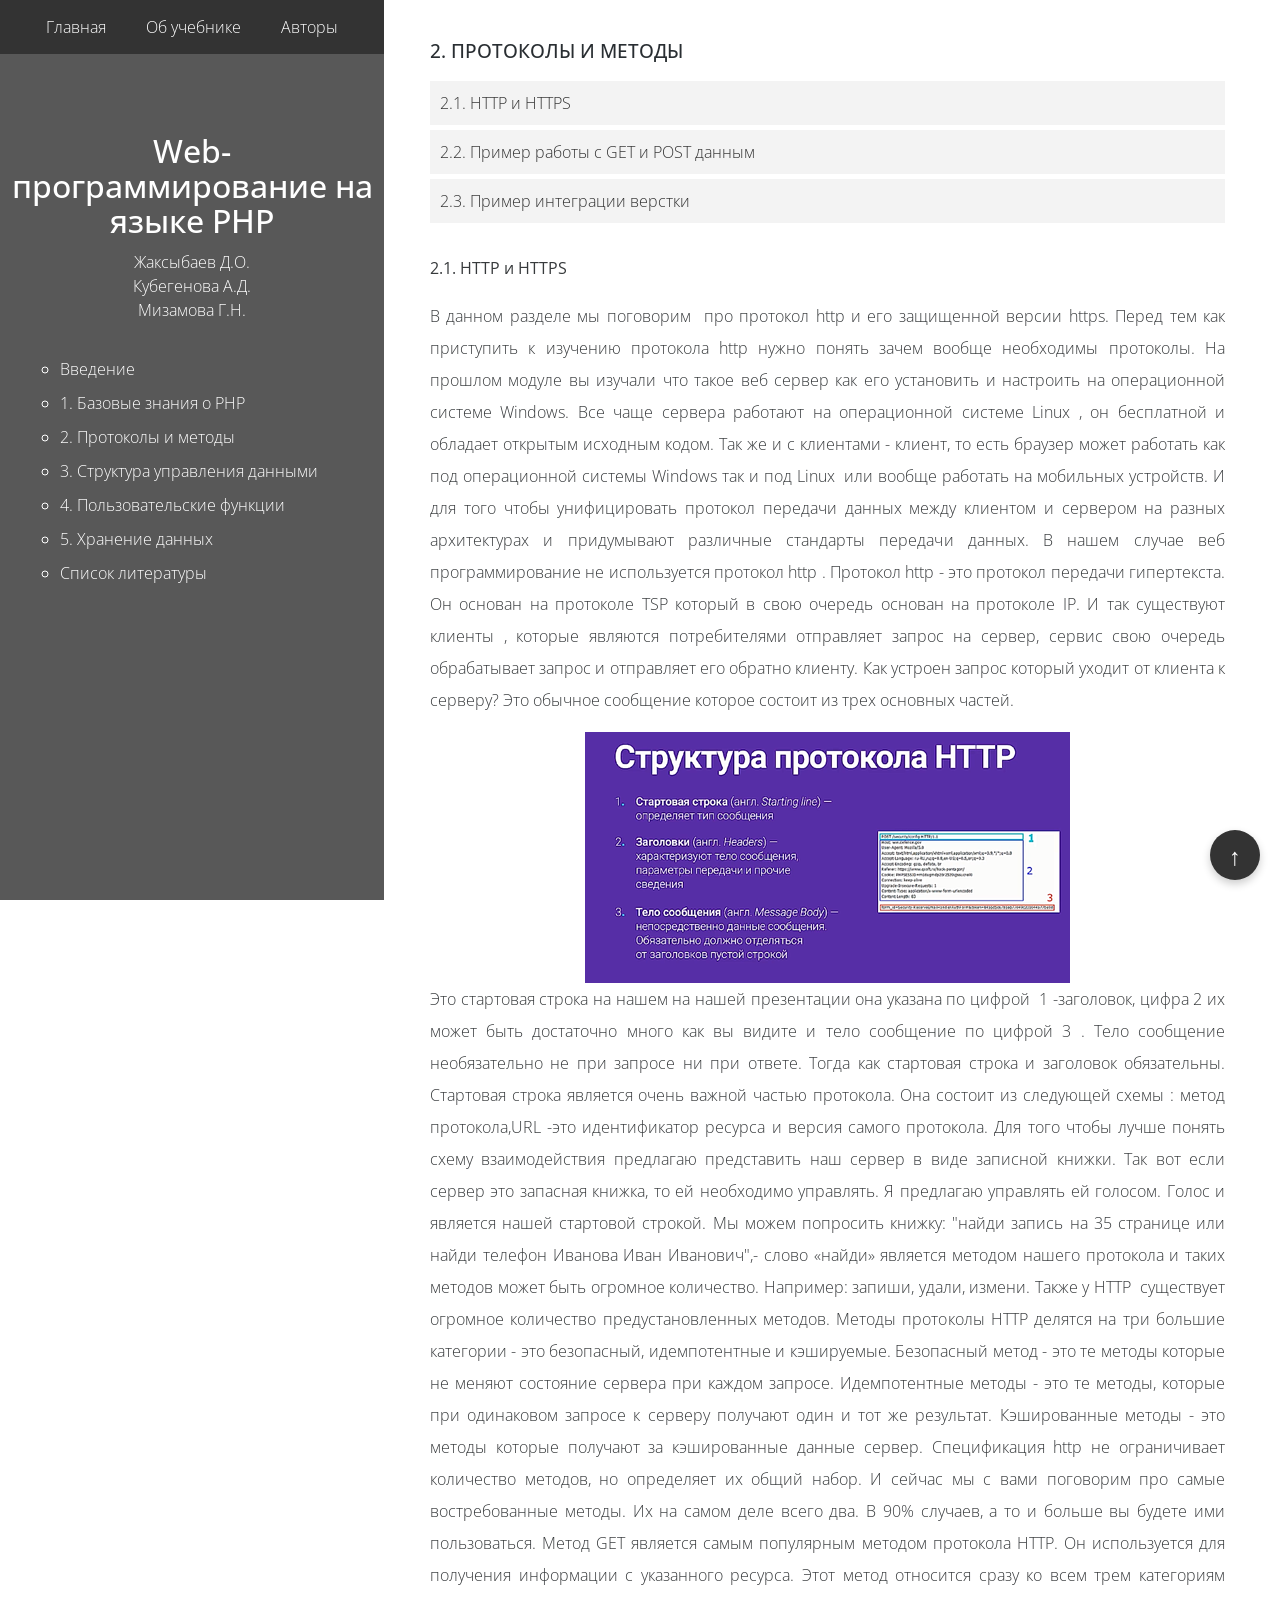
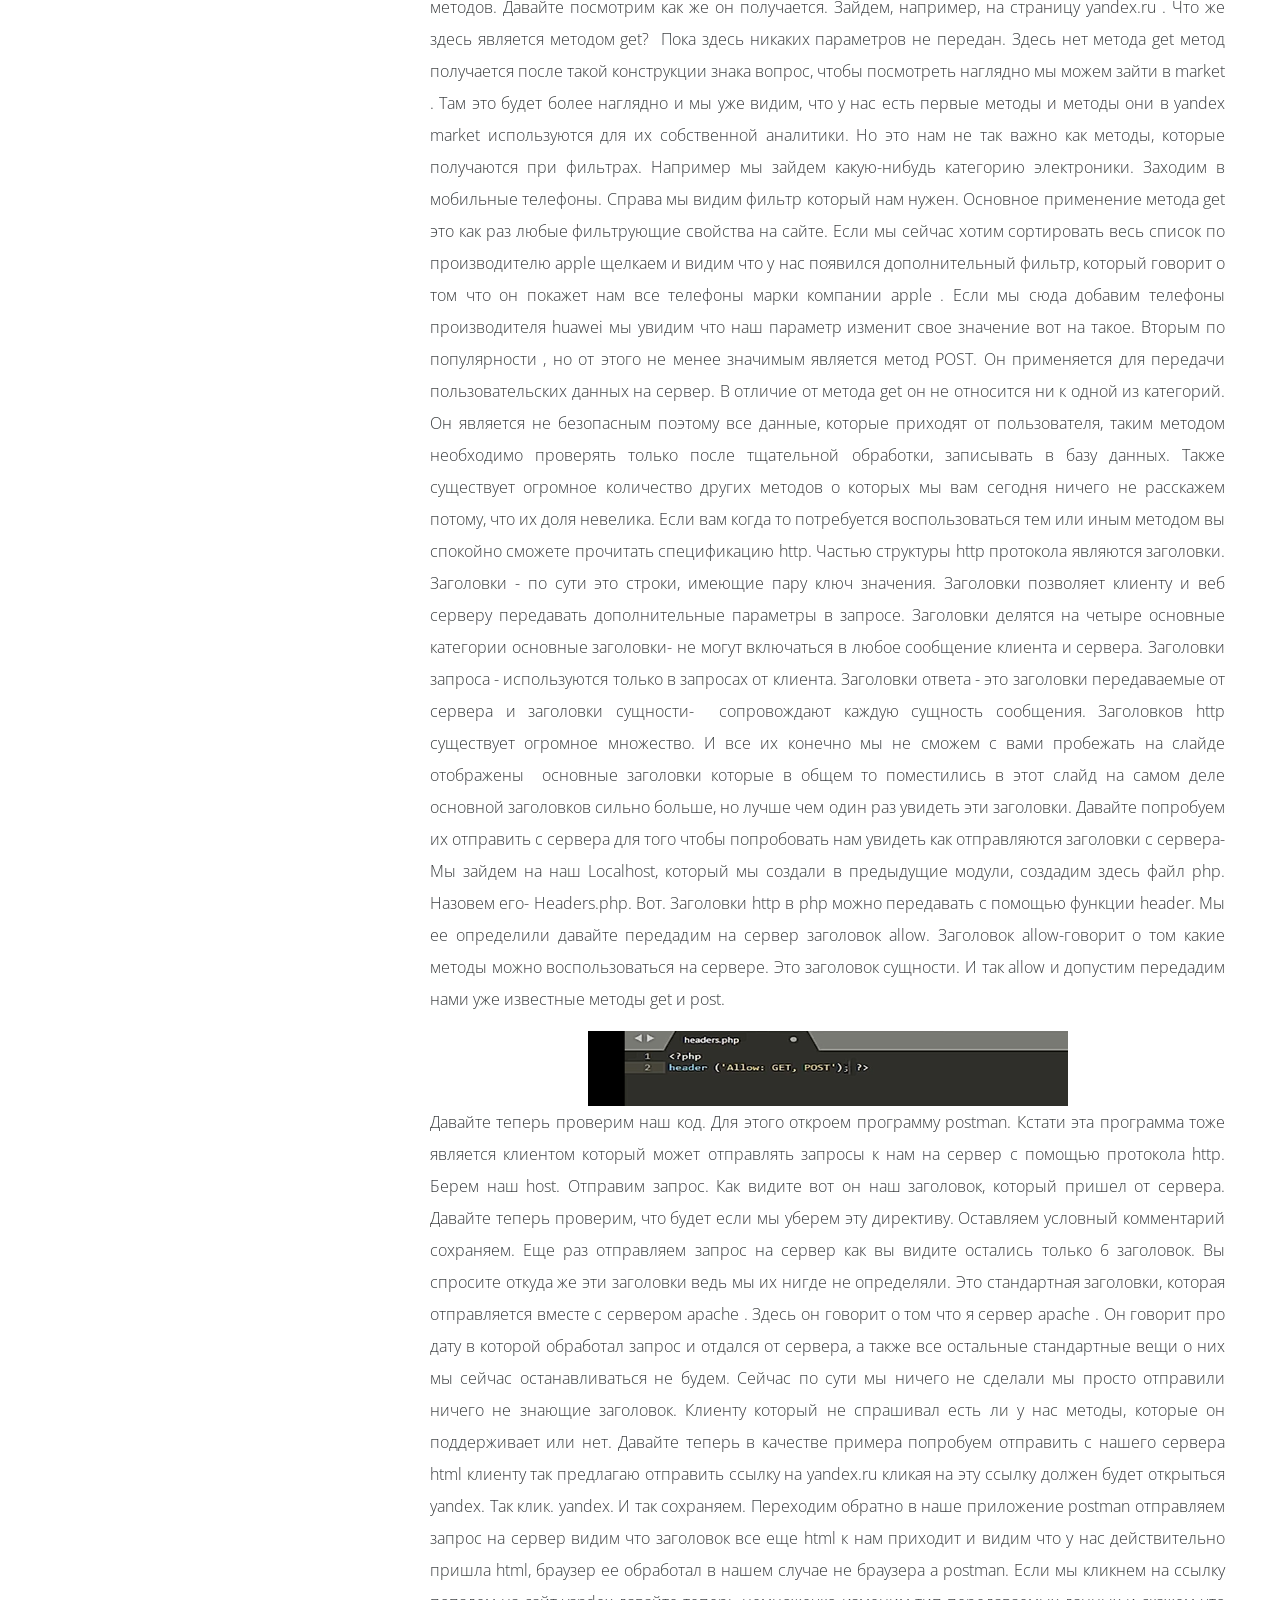
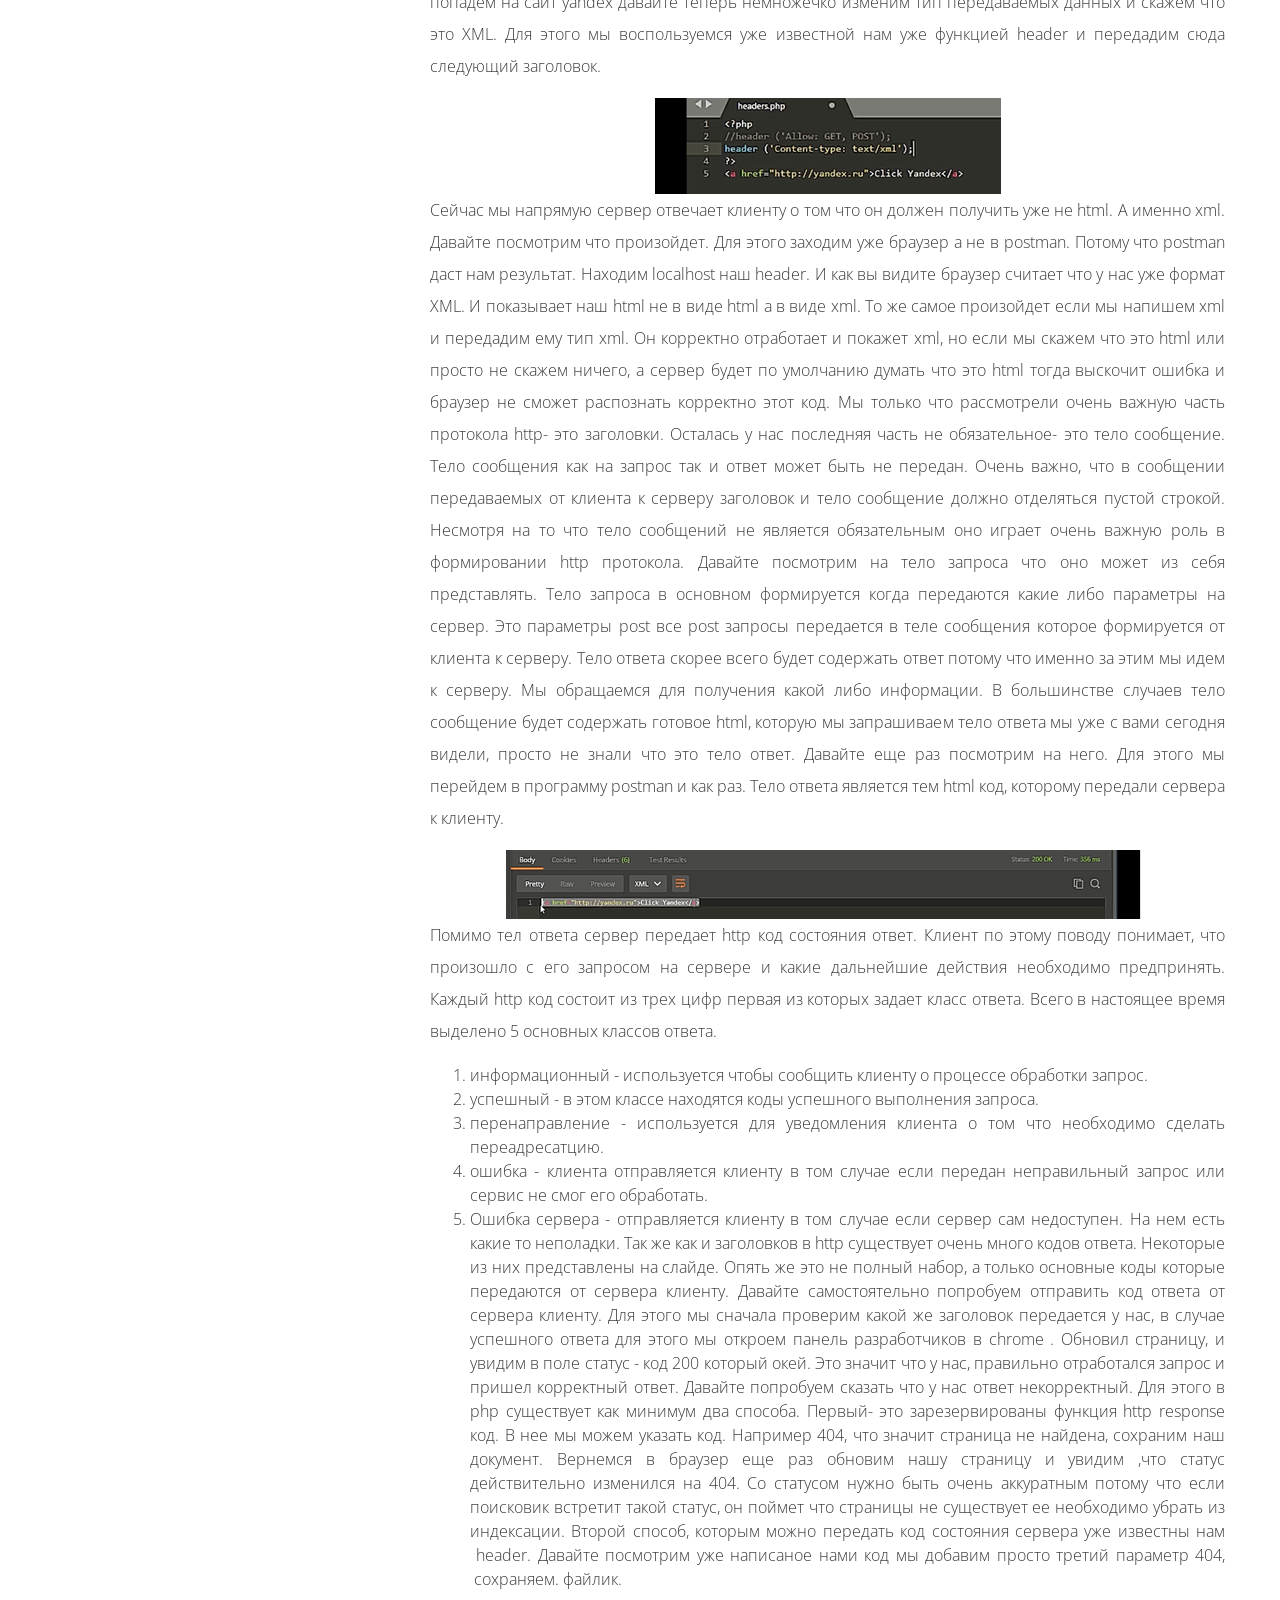
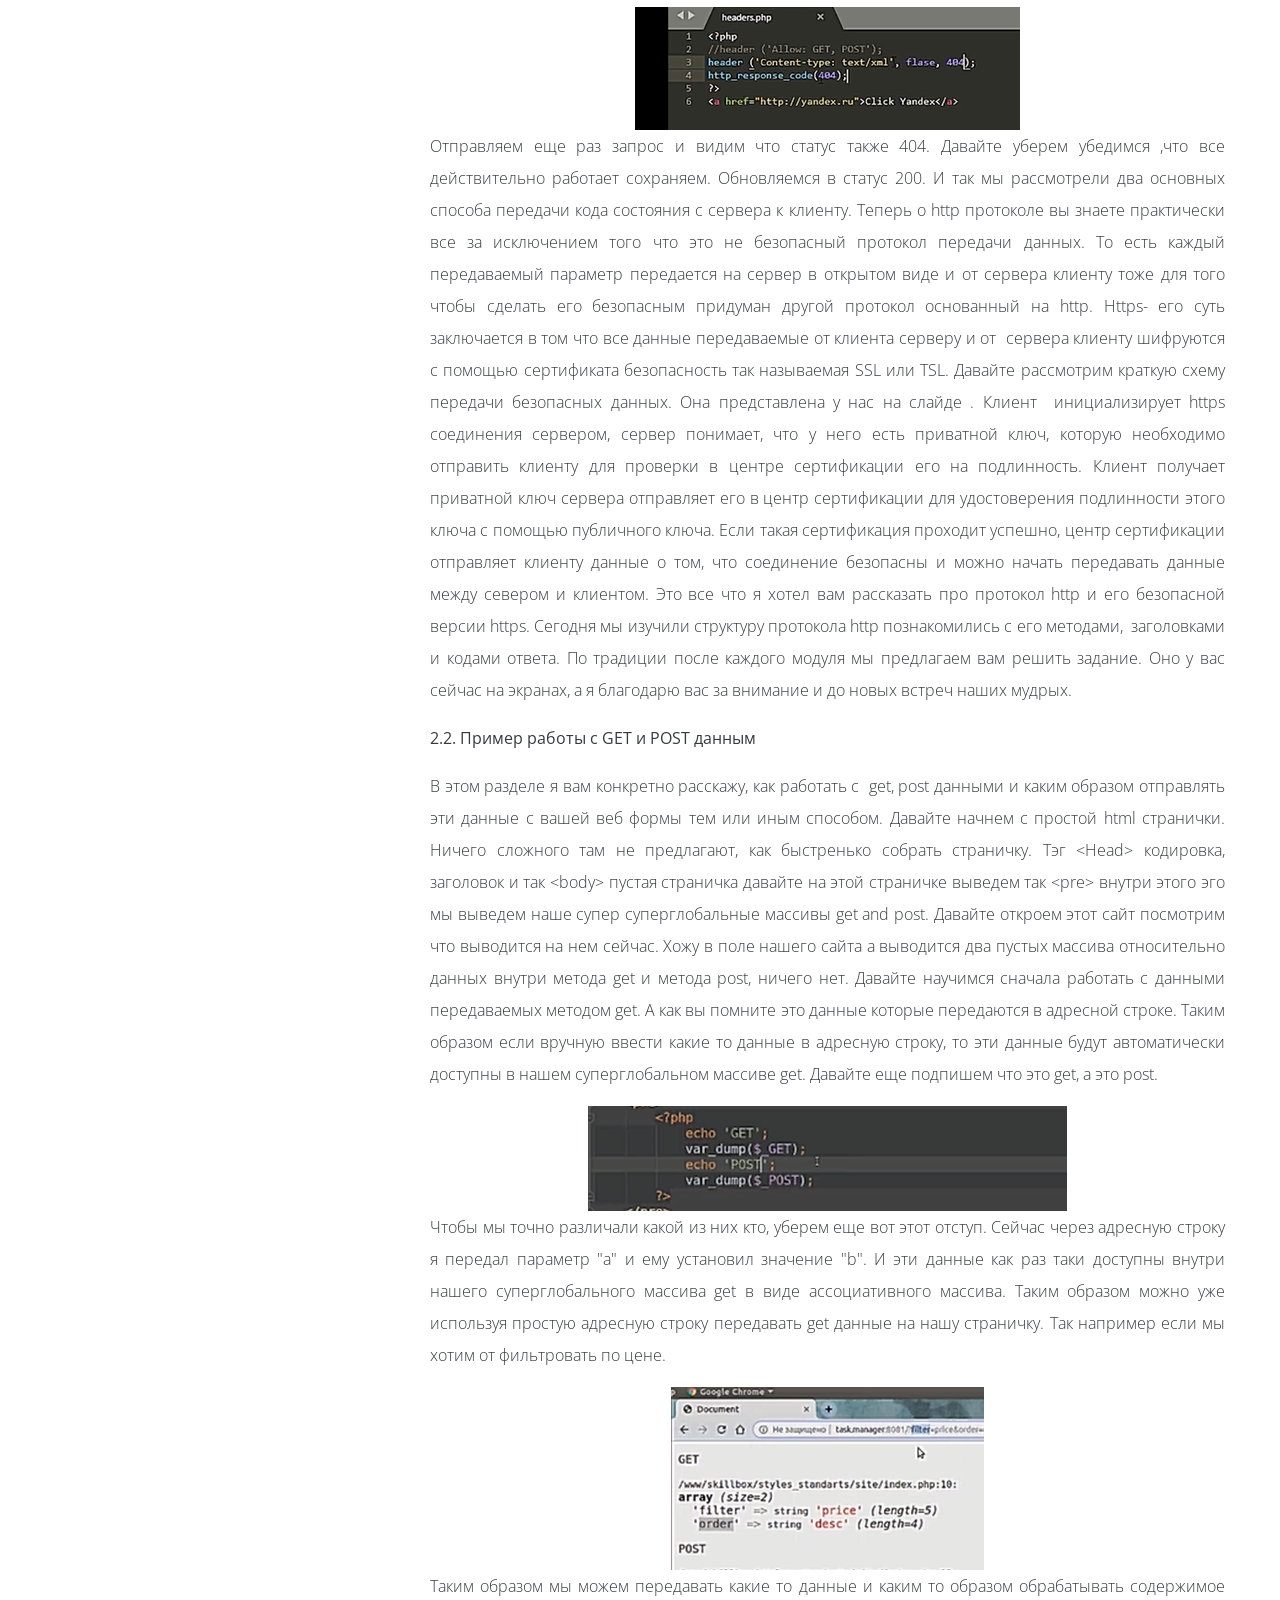
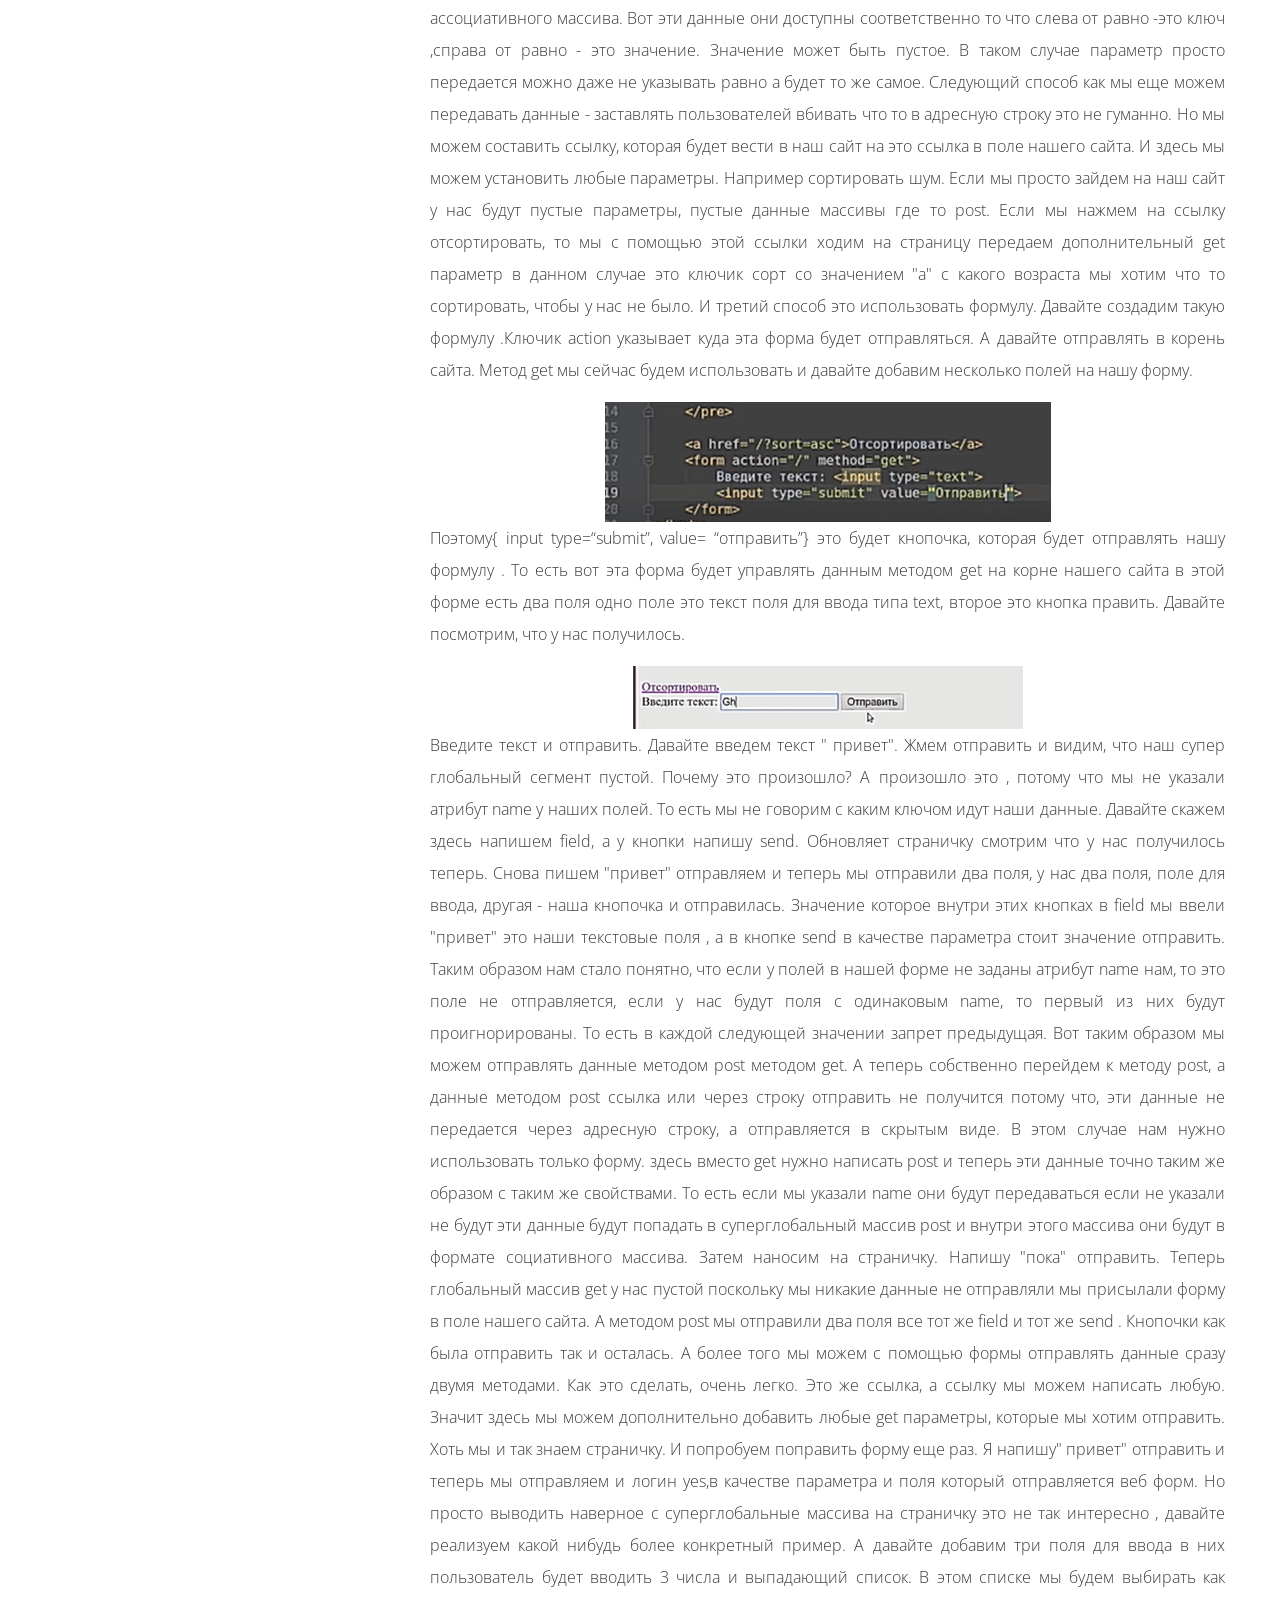
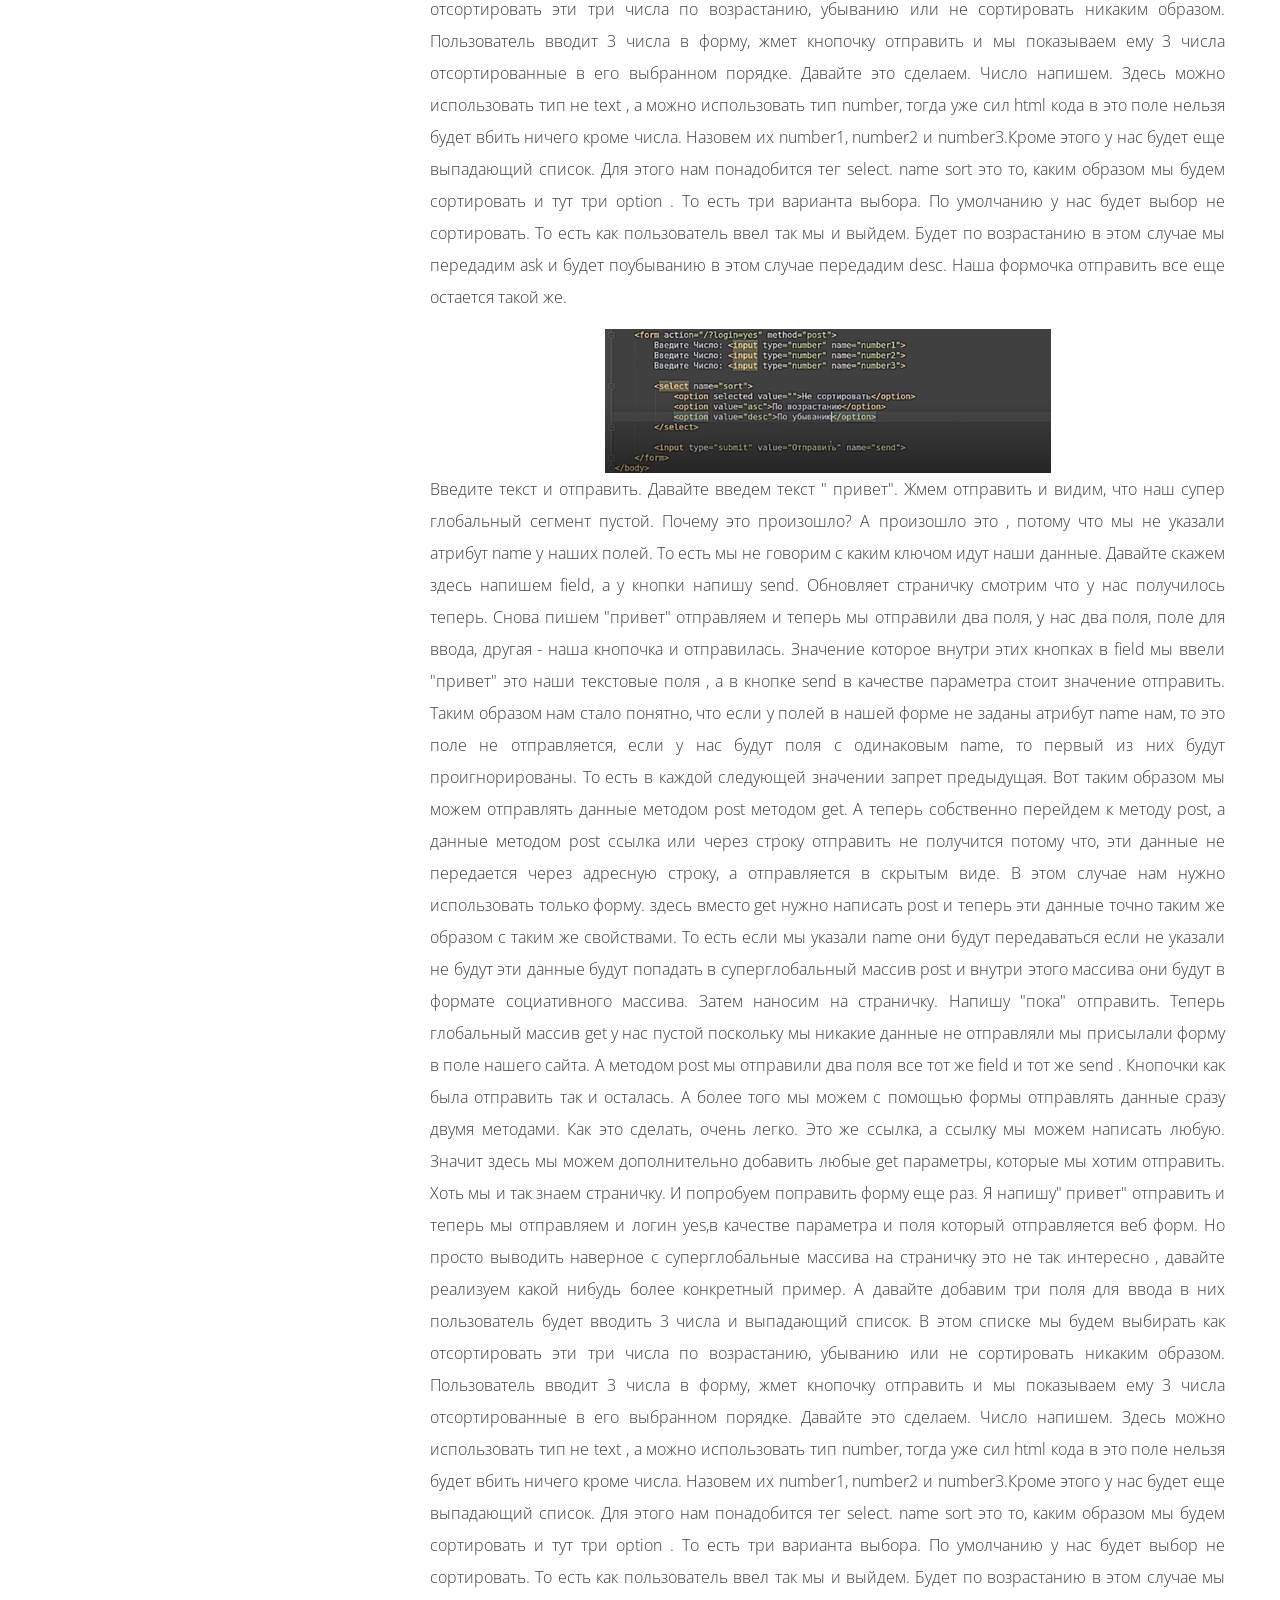
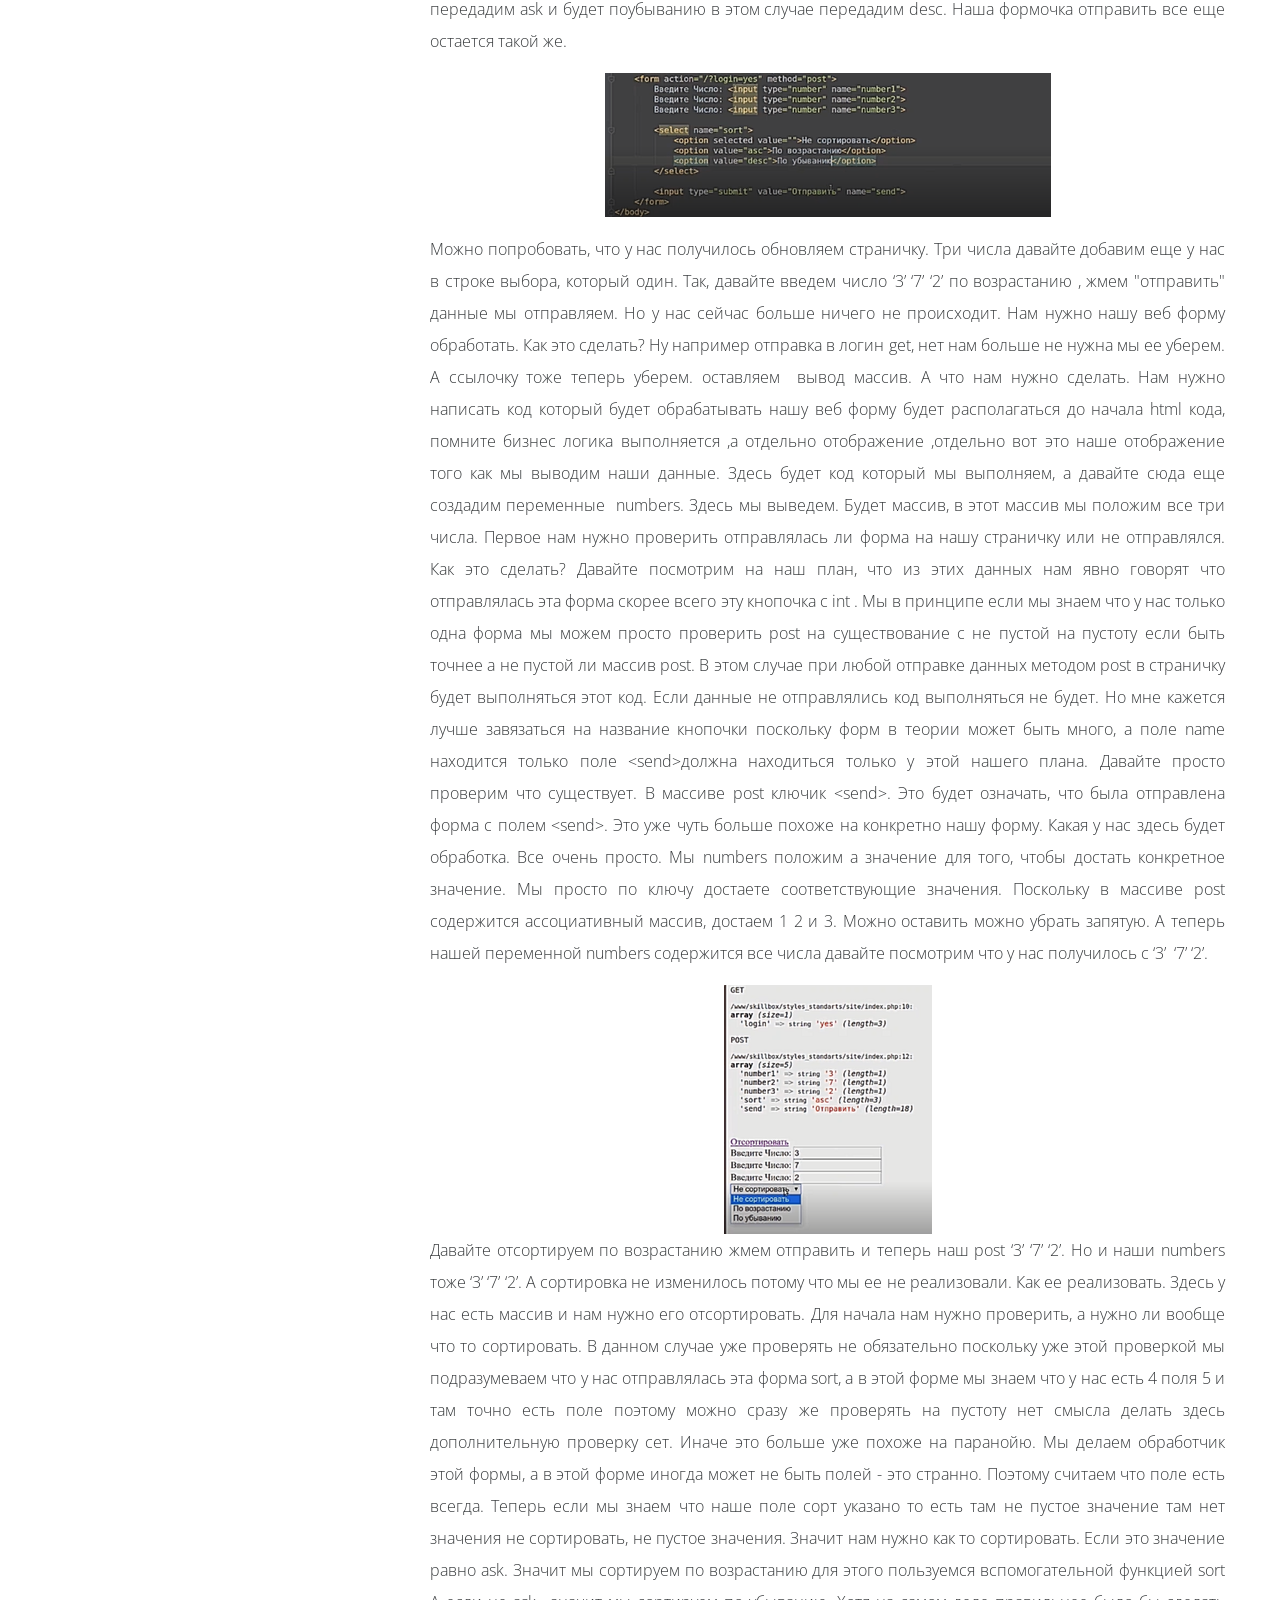
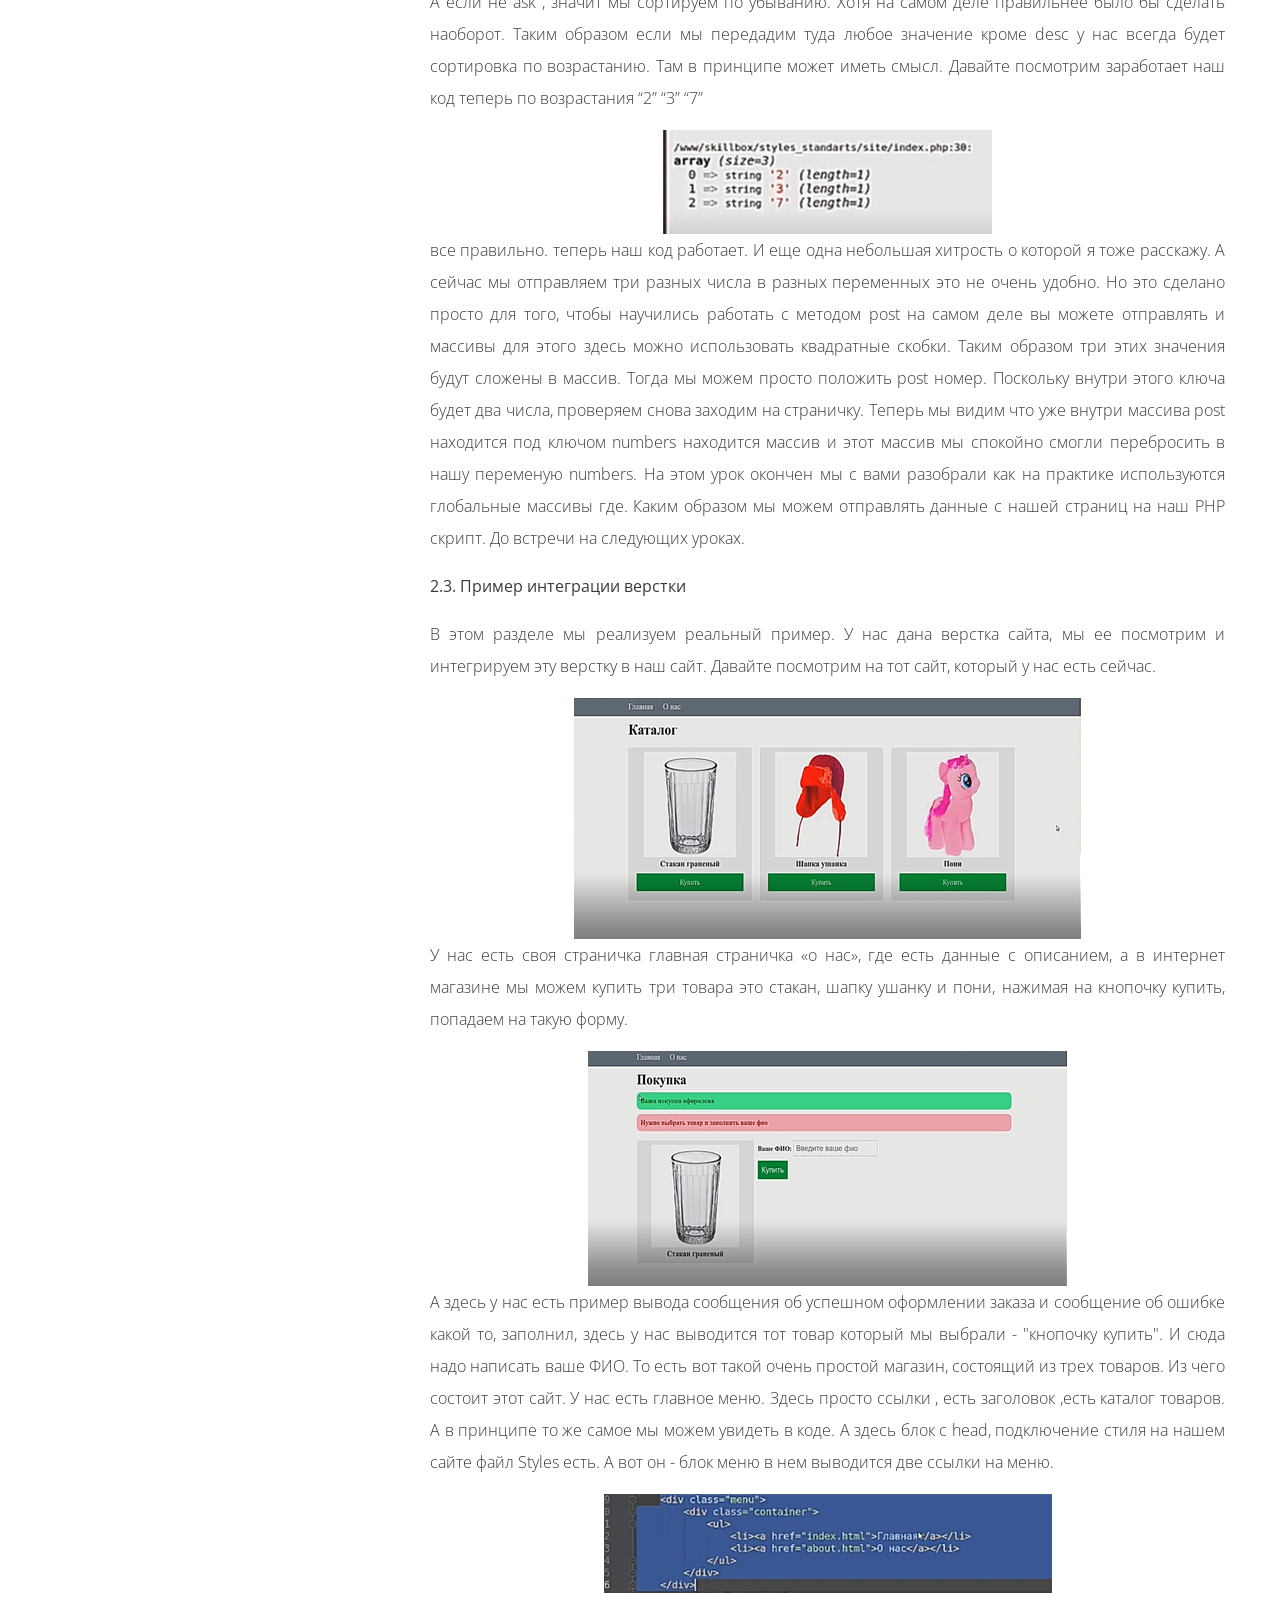
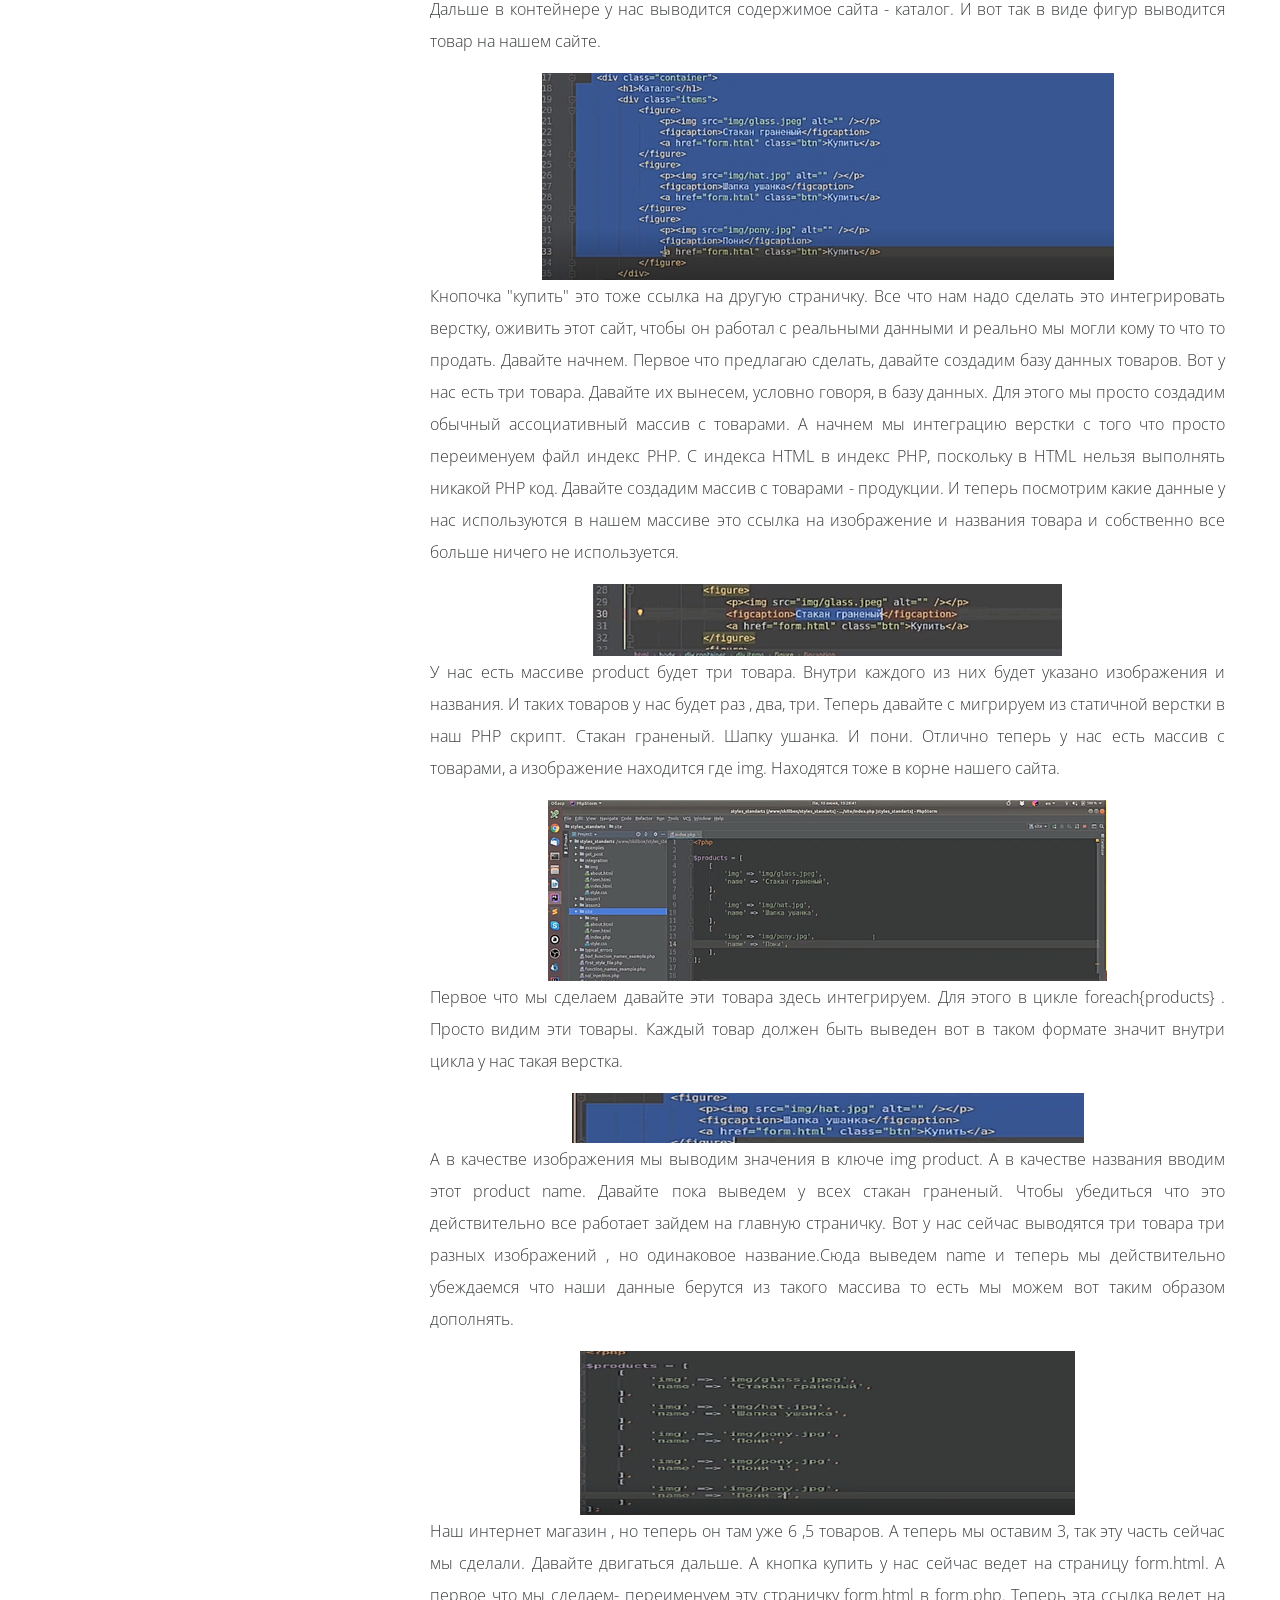
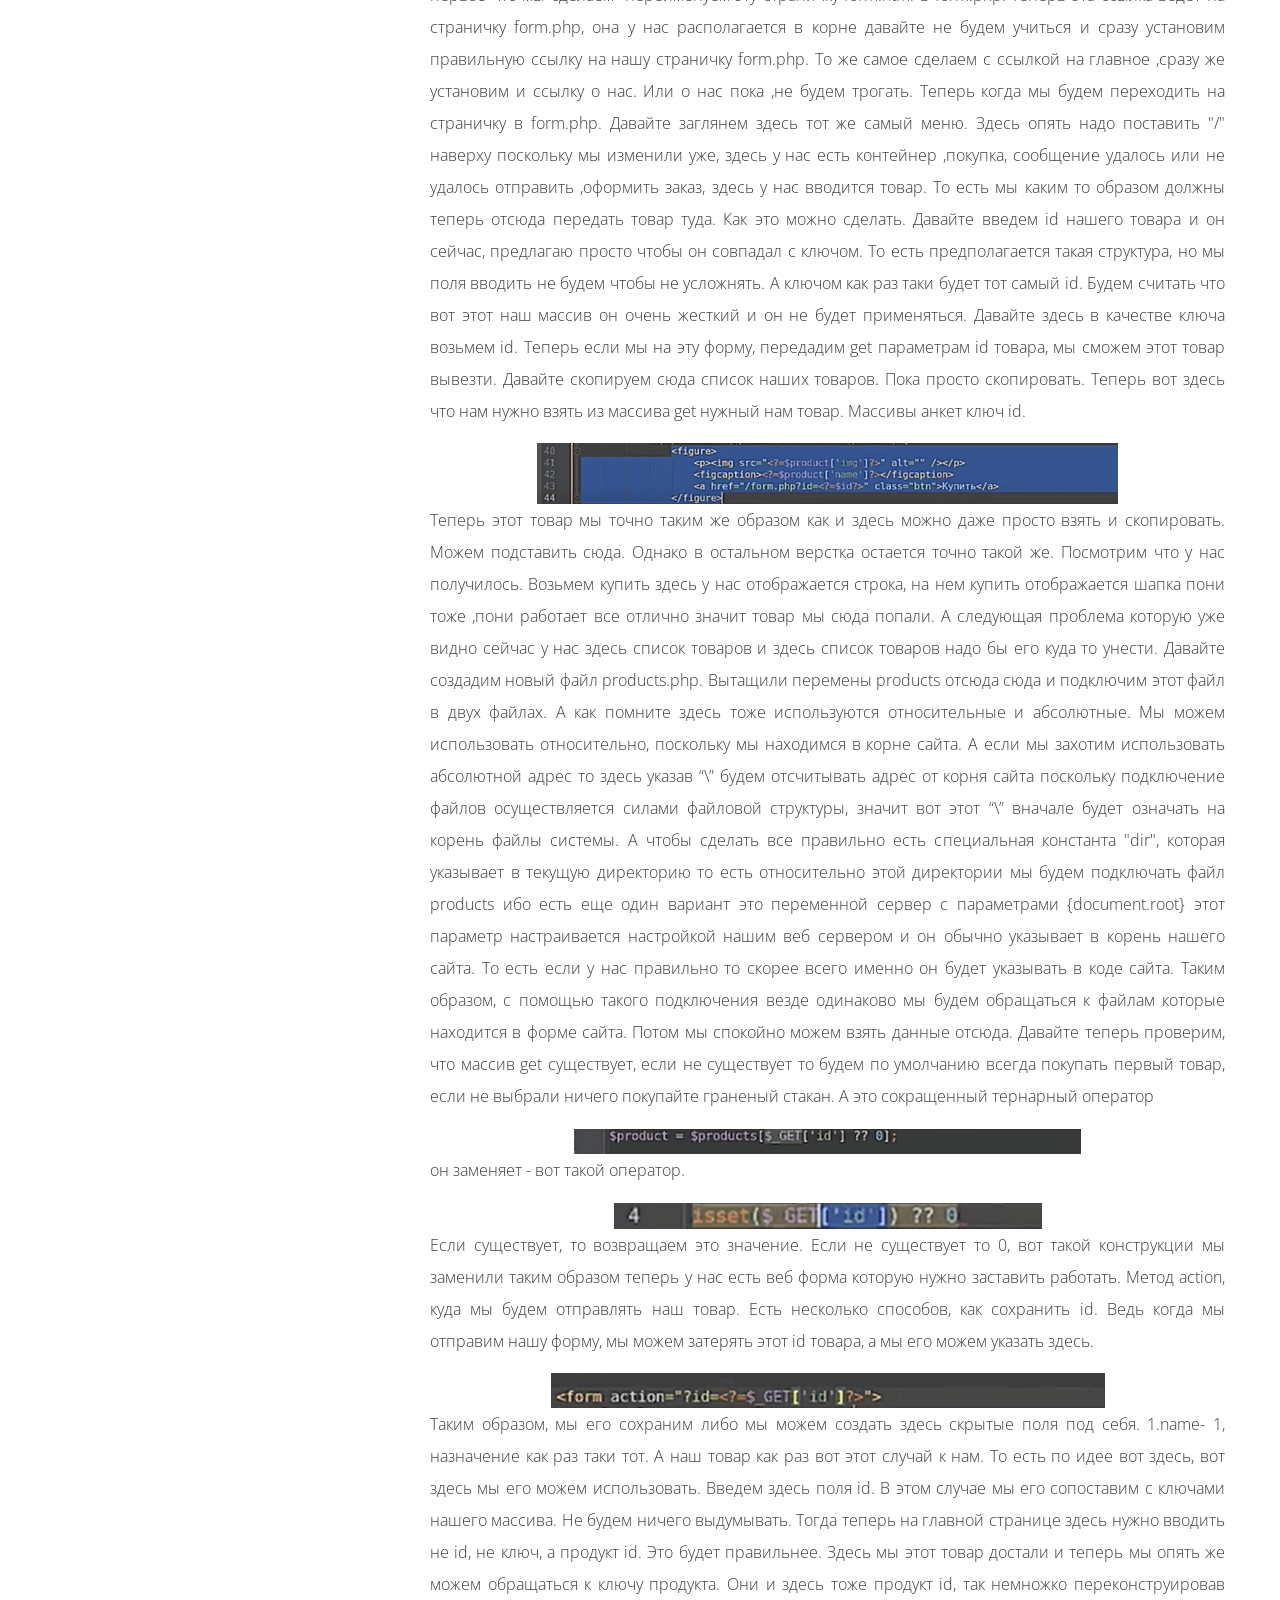
<file: 2.html>
<!DOCTYPE html>
<html>
<head>
    <meta charset="utf-8">
    <meta http-equiv="X-UA-Compatible" content="IE=edge">
    <meta name="viewport" content="width=device-width, initial-scale=1">

    <title>ZHANGIR KHAN UNIVERSITY</title>
    <style>
         .aligncenter {
    text-align: center;
}
        .fig {
         text-align: center; /* Выравнивание по центру */ 
        }
        .fig img {
            max-width: 100%;
            transition: transform 0.2s; /* Плавный переход */
            cursor: pointer;
        }

        .fig img:hover {
            transform: scale(1.2); /* Увеличение при наведении */
        }

        .modal {
            display: none; /* Скрыто по умолчанию */
            position: fixed;
            z-index: 1;
            left: 0;
            top: 0;
            width: 100%;
            height: 100%;
            background-color: rgba(0, 0, 0, 0.8);
            justify-content: center;
            align-items: center;
        }

        .modal img {
            max-width: 90%;
            max-height: 90%;
        }

       table {
        
       font-size: 12px;

}

        TD, TH {
    padding: 5px; /* Поля вокруг текста */
    
   
}

.scroll-top {
            position: fixed;
            bottom: 20px;
            right: 20px;
            width: 50px;
            height: 50px;
            background-color: #333;
            color: white;
            border: none;
            border-radius: 50%;
            box-shadow: 0 4px 8px rgba(0, 0, 0, 0.2);
            font-size: 24px;
            text-align: center;
            line-height: 50px;
            cursor: pointer;
            transition: background-color 0.3s, transform 0.3s;
        }

        .scroll-top:hover {
            background-color: #333;
            transform: scale(1.1);
        }
        img {
            max-width: 100%; /* Ограничивает размер изображения */
            height: auto; /* Сохраняет пропорции */
        }
        body {
            font-family: Arial, sans-serif;
            margin: 0;
            padding: 0;
        }

        .menu {
            list-style-type: none;
            padding: 0;
            background-color: #333;
            display: flex;
            flex-wrap: wrap;
        }

        .menu li {
            position: relative;
        }

        .menu a {
            display: block;
            padding: 15px 20px;
            text-decoration: none;
            color: white;
            background-color: #333;
        }

        .menu a:hover {
            background-color: #555;
        }

        .submenu {
            display: none;
            position: absolute;
            top: 100%;
            left: 0;
            list-style-type: none;
            padding: 0;
            background-color: #444;
            z-index: 1;
        }

        .submenu li {
            display: block;
        }

        .submenu a {
            padding: 10px 20px;
            background-color: #444;
            color: white;
        }

        .submenu a:hover {
            background-color: #666;
        }

        /* Показывать подменю при наведении на родительский элемент */
        .menu li:hover .submenu {
            display: block;
        }

        /* Стили для мобильных устройств */
        @media (max-width: 768px) {
            .menu {
                flex-direction: column;
            }

            .menu li {
                width: 100%;
            }

            .submenu {
                position: static;
            }

            .menu li:hover .submenu {
                display: none; /* Отключаем поведение наведения на мобильных устройствах */
            }

            .menu li.active .submenu {
                display: block; /* Показывать подменю, если элемент активен */
            }
        }
        .shortcut {
            display: flex;
            padding: 10px;
            background-color: #f3f3f3;
            color: #333;
            text-decoration: none;
            margin-bottom: 5px;
          
        }
       </style>
<!--
Neaty HTML Template
http://www.templatemo.com/tm-501-neaty
-->
    <!-- load stylesheets -->
    <link rel="stylesheet" href="https://fonts.googleapis.com/css?family=Open+Sans:300,400">  <!-- Google web font "Open Sans" -->
    <link rel="stylesheet" href="css/bootstrap.min.css">                                      <!-- Bootstrap style -->
    <link rel="stylesheet" href="css/magnific-popup.css">                                <!-- Magnific pop up style, http://dimsemenov.com/plugins/magnific-popup/ -->
    <link rel="stylesheet" href="css/templatemo-style.css">                                   <!-- Templatemo style -->

    <!-- HTML5 shim and Respond.js for IE8 support of HTML5 elements and media queries -->
    <!-- WARNING: Respond.js doesn't work if you view the page via file:// -->
        <!--[if lt IE 9]>
          <script src="https://oss.maxcdn.com/html5shiv/3.7.2/html5shiv.min.js"></script>
          <script src="https://oss.maxcdn.com/respond/1.4.2/respond.min.js"></script>
          <![endif]-->
</head>
    <body>        
        <div class="container">
            <div class="row">
                <div class="tm-left-right-container">
                    <!-- Left column: logo and menu -->
                    <div class="tm-blue-bg tm-left-column"> 
                   
                        <ul class="menu">
                            <li><a href="index.html">Главная</a></li>
                            <li><a href="obuch.html">Об учебнике</a></li>           
                            <li><a href="authors.html">Авторы</a></li>
                        </ul>
                                
                        <div class="tm-logo-div text-xs-center">
                            
                            <a href="index.html">
                                
                                <h1 class="tm-site-name">Web-программирование
                                    на языке PHP
                                   </h1></a>
                      
                                   Жаксыбаев Д.О. <br>
                                   Кубегенова А.Д. <br>
                               Мизамова Г.Н.
                               
 
                        </div>

                       
                        
                        
                        <nav class="tm-main-nav">
                            <ul class="tm-main-nav-ul">
                            
                                   
                                
                               
                                <li class="tm-nav-item">
                                    <a href="mazmuny.html" class="tm-nav-item-link"><ul>
                                        <li>Введение</li></ul>
                                        </a>
                                </li>
                                <li class="tm-nav-item">
                                    <a href="1.html" class="tm-nav-item-link"><ul>
                                        <li>1.  Базовые знания о PHP 
                                             </li></ul></li>
                                        </a>
                                </li>

                                <li class="tm-nav-item">
                                    <a href="2.html" class="tm-nav-item-link"><ul>
                                        <li>2.  Протоколы и методы </li></ul></a>
                                </li>
                                <li class="tm-nav-item">
                                    <a href="3.html" class="tm-nav-item-link"><ul>
                                        <li>3.  Структура управления данными</li></ul></a>
                                </li>
                                <li class="tm-nav-item">
                                    <a href="4.html" class="tm-nav-item-link"><ul>
                                        <li>4.  Пользовательские функции</li></ul></a>
                                </li>
                                <li class="tm-nav-item">
                                    <a href="5.html" class="tm-nav-item-link"><ul>
                                        <li>5. Хранение данных
                                             </li></ul></a>
                                </li>
                                
                                <li class="tm-nav-item">
                                    <a href="literatura.html" class="tm-nav-item-link"><ul>
                                        <li>Список литературы
                                             </li></ul></a>
                                </li>      
                                            
                               
                            </ul>
                        </nav>   
                        </div>
                    </div>                                                   
                    </div>  <!-- Left column: logo and menu -->
                    
                    <!-- Right column: content -->
                    <div class="tm-right-column">
                        

                        <div class="tm-content-div">
                            <!-- Welcome section -->
                            <section id="welcome" class="tm-section">
                                <header>  
                                    <h2 class="tm-blue-text tm-welcome-title tm-margin-b-45">2. ПРОТОКОЛЫ И МЕТОДЫ
                                        </h2>
                                   
                                </header>
                                <!-- #######  YAY, I AM THE SOURCE EDITOR! #########-->
                                <a href="#section1" class="shortcut">2.1. HTTP и HTTPS </a>
                                <a href="#section2" class="shortcut">2.2. Пример работы с GET и POST данным</a>
                                <a href="#section3" class="shortcut">2.3. Пример интеграции верстки </a>
                                
<br>
                                <div class="section" id="section1">
                                    <p><strong>2.1.</strong> <strong>HTTP и HTTPS</strong></p>
<p>В данном разделе мы поговорим &nbsp;про протокол http и его защищенной версии https. Перед тем как приступить к изучению протокола http нужно понять зачем вообще необходимы протоколы. На прошлом модуле вы изучали что такое веб сервер как его установить и настроить на операционной системе Windows. Все чаще сервера работают на операционной системе Linux , он бесплатной и обладает открытым исходным кодом. Так же и с клиентами - клиент, то есть браузер может работать как под операционной системы Windows так и под Linux &nbsp;или вообще работать на мобильных устройств. И для того чтобы унифицировать протокол передачи данных между клиентом и сервером на разных архитектурах и придумывают различные стандарты передачи данных. В нашем случае веб программирование не используется протокол http . Протокол http - это протокол передачи гипертекста. Он основан на протоколе TSP который в свою очередь основан на протоколе IP. И так существуют клиенты , которые являются потребителями отправляет запрос на сервер, сервис свою очередь обрабатывает запрос и отправляет его обратно клиенту. Как устроен запрос который уходит от клиента к серверу? Это обычное сообщение которое состоит из трех основных частей.</p>
<div class="fig"><img src="img/49.png" alt=""></div>
<p>Это стартовая строка на нашем на нашей презентации она указана по цифрой&nbsp; 1 -заголовок, цифра 2 их может быть достаточно много как вы видите и тело сообщение по цифрой 3 . Тело сообщение необязательно не при запросе ни при ответе. Тогда как стартовая строка и заголовок обязательны. Стартовая строка является очень важной частью протокола. Она состоит из следующей схемы : метод протокола,URL -это идентификатор ресурса и версия самого протокола. Для того чтобы лучше понять схему взаимодействия предлагаю представить наш сервер в виде записной книжки. Так вот если сервер это запасная книжка, то ей необходимо управлять. Я предлагаю управлять ей голосом. Голос и является нашей стартовой строкой. Мы можем попросить книжку: "найди запись на 35 странице или найди телефон Иванова Иван Иванович",- слово &laquo;найди&raquo; является методом нашего протокола и таких методов может быть огромное количество. Например: запиши, удали, измени. Также у HTTP&nbsp; существует огромное количество предустановленных методов. Методы протоколы HTTP делятся на три большие категории - это безопасный, идемпотентные и кэшируемые. Безопасный метод - это те методы которые не меняют состояние сервера при каждом запросе. Идемпотентные методы - это те методы, которые при одинаковом запросе к серверу получают один и тот же результат. Кэшированные методы - это методы которые получают за кэшированные данные сервер. Спецификация http не ограничивает количество методов, но определяет их общий набор. И сейчас мы с вами поговорим про самые востребованные методы. Их на самом деле всего два. В 90% случаев, а то и больше вы будете ими пользоваться. Метод GET является самым популярным методом протокола HTTP. Он используется для получения информации с указанного ресурса. Этот метод относится сразу ко всем трем категориям методов. Давайте посмотрим как же он получается. Зайдем, например, на страницу yandex.ru . Что же здесь является методом get? &nbsp;Пока здесь никаких параметров не передан. Здесь нет метода get метод получается после такой конструкции знака вопрос, чтобы посмотреть наглядно мы можем зайти в market . Там это будет более наглядно и мы уже видим, что у нас есть первые методы и методы они в yandex market используются для их собственной аналитики. Но это нам не так важно как методы, которые получаются при фильтрах. Например мы зайдем какую-нибудь категорию электроники. Заходим в мобильные телефоны. Справа мы видим фильтр который нам нужен. Основное применение метода get это как раз любые фильтрующие свойства на сайте. Если мы сейчас хотим сортировать весь список по производителю apple щелкаем и видим что у нас появился дополнительный фильтр, который говорит о том что он покажет нам все телефоны марки компании apple . Если мы сюда добавим телефоны производителя huawei мы увидим что наш параметр изменит свое значение вот на такое. Вторым по популярности , но от этого не менее значимым является метод POST. Он применяется для передачи пользовательских данных на сервер. В отличие от метода get он не относится ни к одной из категорий. Он является не безопасным поэтому все данные, которые приходят от пользователя, таким методом необходимо проверять только после тщательной обработки, записывать в базу данных. Также существует огромное количество других методов о которых мы вам сегодня ничего не расскажем потому, что их доля невелика. Если вам когда то потребуется воспользоваться тем или иным методом вы спокойно сможете прочитать спецификацию http. Частью структуры http протокола являются заголовки. Заголовки - по сути это строки, имеющие пару ключ значения. Заголовки позволяет клиенту и веб серверу передавать дополнительные параметры в запросе. Заголовки делятся на четыре основные категории основные заголовки- не могут включаться в любое сообщение клиента и сервера. Заголовки запроса - используются только в запросах от клиента. Заголовки ответа - это заголовки передаваемые от сервера и заголовки сущности-&nbsp; сопровождают каждую сущность сообщения. Заголовков http существует огромное множество. И все их конечно мы не сможем с вами пробежать на слайде отображены &nbsp;основные заголовки которые в общем то поместились в этот слайд на самом деле основной заголовков сильно больше, но лучше чем один раз увидеть эти заголовки. Давайте попробуем их отправить с сервера для того чтобы попробовать нам увидеть как отправляются заголовки с сервера-Мы зайдем на наш Localhost, который мы создали в предыдущие модули, создадим здесь файл php. Назовем его- Headers.php. Вот. Заголовки http в php можно передавать с помощью функции header. Мы ее определили давайте передадим на сервер заголовок allow. Заголовок allow-говорит о том какие методы можно воспользоваться на сервере. Это заголовок сущности. И так allow и допустим передадим нами уже известные методы get и post.</p>
<div class="fig"><img src="img/50.png" alt=""></div>
<p>Давайте теперь проверим наш код. Для этого откроем программу postman. Кстати эта программа тоже является клиентом который может отправлять запросы к нам на сервер с помощью протокола http. Берем наш host. Отправим запрос. Как видите вот он наш заголовок, который пришел от сервера. Давайте теперь проверим, что будет если мы уберем эту директиву. Оставляем условный комментарий сохраняем. Еще раз отправляем запрос на сервер как вы видите остались только 6 заголовок. Вы спросите откуда же эти заголовки ведь мы их нигде не определяли. Это стандартная заголовки, которая отправляется вместе с сервером apache . Здесь он говорит о том что я сервер apache . Он говорит про дату в которой обработал запрос и отдался от сервера, а также все остальные стандартные вещи о них мы сейчас останавливаться не будем. Сейчас по сути мы ничего не сделали мы просто отправили ничего не знающие заголовок. Клиенту который не спрашивал есть ли у нас методы, которые он поддерживает или нет. Давайте теперь в качестве примера попробуем отправить с нашего сервера html клиенту так предлагаю отправить ссылку на yandex.ru  кликая на эту ссылку должен будет открыться yandex. Так клик. yandex. И так сохраняем. Переходим обратно в наше приложение postman отправляем запрос на сервер видим что заголовок все еще html к нам приходит и видим что у нас действительно пришла html, браузер ее обработал в нашем случае не браузера а postman. Если мы кликнем на ссылку  попадем на сайт yandex давайте теперь немножечко изменим тип передаваемых данных и скажем что это XML. Для этого мы воспользуемся уже известной нам уже функцией header  и передадим сюда следующий заголовок. </p>
<div class="fig"><img src="img/51.png" alt=""></div>
<p>Сейчас мы напрямую сервер отвечает клиенту о том что он должен получить уже не html. А именно xml. Давайте посмотрим что произойдет. Для этого заходим уже браузер а не в postman. Потому что postman  даст нам результат. Находим localhost наш header. И как вы видите браузер считает что у нас уже формат XML. И показывает наш html не в виде html а в виде  xml. То же самое произойдет если мы напишем xml и передадим ему тип xml. Он корректно отработает и покажет xml, но если мы скажем что это html или просто не скажем ничего, а cервер будет по умолчанию думать что это html тогда выскочит ошибка и браузер не сможет распознать корректно этот код. Мы только что рассмотрели очень важную часть протокола http- это заголовки. Осталась у нас последняя часть не обязательное- это тело сообщение. Тело сообщения как на запрос так и ответ может быть не передан. Очень важно, что в сообщении передаваемых от клиента к серверу заголовок и тело сообщение должно отделяться пустой строкой. Несмотря на то что тело сообщений не является обязательным оно играет очень важную роль в формировании http протокола. Давайте посмотрим на тело запроса что оно может из себя представлять. Тело запроса в основном формируется когда передаются какие либо параметры на сервер. Это параметры post все post запросы передается в теле сообщения которое формируется от клиента к серверу. Тело ответа скорее всего будет содержать ответ потому что именно за этим мы идем к серверу. Мы обращаемся для получения какой либо информации. В большинстве случаев тело сообщение будет содержать готовое html, которую мы запрашиваем тело ответа мы уже с вами сегодня видели, просто не знали что это тело ответ. Давайте еще раз посмотрим на него. Для этого мы перейдем в программу postman и как раз. Тело ответа является тем html код, которому передали сервера к клиенту.</p>
<div class="fig"><img src="img/52.png" alt=""></div>
<p>Помимо тел ответа сервер передает http код состояния ответ. Клиент по этому поводу понимает, что произошло с его запросом на сервере и какие дальнейшие действия необходимо предпринять. Каждый http код состоит из трех цифр первая из которых задает класс ответа. Всего в настоящее время выделено 5 основных классов ответа.</p>
<ol>
<li>информационный - используется чтобы сообщить клиенту о процессе обработки запрос.</li>
<li>успешный - в этом классе находятся коды успешного выполнения запроса.</li>
<li>перенаправление - используется для уведомления клиента о том что необходимо сделать переадресатцию.</li>
<li>ошибка - клиента отправляется клиенту в том случае если передан неправильный запрос или сервис не смог его обработать.</li>
<li>Ошибка сервера - отправляется клиенту в том случае если сервер сам недоступен. На нем есть какие то неполадки. Так же как и заголовков в http cуществует очень много кодов ответа. Некоторые из них представлены на слайде. Опять же это не полный набор, а только основные коды которые передаются от сервера клиенту. Давайте самостоятельно попробуем отправить код ответа от сервера клиенту. Для этого мы сначала проверим какой же заголовок передается у нас, в случае успешного ответа для этого мы откроем панель разработчиков в chrome . Обновил страницу, и увидим в поле статус - код 200 который окей. Это значит что у нас, правильно отработался запрос и пришел корректный ответ. Давайте попробуем сказать что у нас ответ некорректный. Для этого в php существует как минимум два способа. Первый- это зарезервированы функция http response код. В нее мы можем указать код. Например 404, что значит страница не найдена, сохраним наш документ. Вернемся в браузер еще раз обновим нашу страницу и увидим ,что статус действительно изменился на 404. Со статусом нужно быть очень аккуратным потому что если поисковик встретит такой статус, он поймет что страницы не существует ее необходимо убрать из индексации. Второй способ, которым можно передать код состояния сервера уже известны нам &nbsp;header. Давайте посмотрим уже написаное нами код мы добавим просто третий параметр 404, &nbsp;сохраняем. файлик.</li>
</ol>
<div class="fig"><img src="img/53.png" alt=""></div>
<p>Отправляем еще раз запрос и видим что статус также 404. Давайте уберем убедимся ,что все действительно работает сохраняем. Обновляемся в статус 200. И так мы рассмотрели два основных способа передачи кода состояния с сервера к клиенту. Теперь о http протоколе вы знаете практически все за исключением того что это не безопасный протокол передачи данных. То есть каждый передаваемый параметр передается на сервер в открытом виде и от сервера клиенту тоже для того чтобы сделать его безопасным придуман другой протокол основанный на http. Https- его суть заключается в том что все данные передаваемые от клиента серверу и от &nbsp;сервера клиенту шифруются с помощью сертификата безопасность так называемая SSL или TSL. Давайте рассмотрим краткую схему передачи безопасных данных. Она представлена у нас на слайде . Клиент &nbsp;инициализирует https соединения сервером, сервер понимает, что у него есть приватной ключ, которую необходимо отправить клиенту для проверки в центре сертификации его на подлинность. Клиент получает приватной ключ сервера отправляет его в центр сертификации для удостоверения подлинности этого ключа с помощью публичного ключа. Если такая сертификация проходит успешно, центр сертификации отправляет клиенту данные о том, что соединение безопасны и можно начать передавать данные между севером и клиентом. Это все что я хотел вам рассказать про протокол http и его безопасной версии https. Сегодня мы изучили структуру протокола http познакомились с его методами, &nbsp;заголовками и кодами ответа. По традиции после каждого модуля мы предлагаем вам решить задание. Оно у вас сейчас на экранах, а я благодарю вас за внимание и до новых встреч наших мудрых.</p>

<div class="section" id="section2"></div>
<p><strong>2.2. Пример работы с GET и POST данным</strong></p>
<p>В этом разделе я вам конкретно расскажу, как работать с &nbsp;get, post данными и каким образом отправлять эти данные с вашей веб формы тем или иным способом. Давайте начнем с простой html странички. Ничего сложного там не предлагают, как быстренько собрать страничку. Тэг &lt;Head&gt; кодировка, заголовок и так &lt;body&gt; пустая страничка давайте на этой страничке выведем так &lt;pre&gt; внутри этого эго мы выведем наше супер суперглобальные массивы get and post. Давайте откроем этот сайт посмотрим что выводится на нем сейчас. Хожу в поле нашего сайта а выводится два пустых массива относительно данных внутри метода get и метода post, ничего нет. Давайте научимся сначала работать с данными передаваемых методом get. А как вы помните это данные которые передаются в адресной строке. Таким образом если вручную ввести какие то данные в адресную строку, то эти данные будут автоматически доступны в нашем суперглобальном массиве get. Давайте еще подпишем что это get, а это post.</p>
<div class="fig"><img src="img/54.png" alt=""></div>
<p>Чтобы мы точно различали какой из них кто, уберем еще вот этот отступ. Сейчас через адресную строку я передал параметр "а" и ему установил значение "b". И эти данные как раз таки доступны внутри нашего суперглобального массива get в виде ассоциативного массива. Таким образом можно уже используя простую адресную строку передавать get данные на нашу страничку. Так например если мы хотим от фильтровать по цене.</p>
<div class="fig"><img src="img/55.png" alt=""></div>
<p>Таким образом мы можем передавать какие то данные и каким то образом обрабатывать содержимое ассоциативного массива. Вот эти данные они доступны соответственно то что слева от равно -это ключ ,справа от равно - это значение. Значение может быть пустое. В таком случае параметр просто передается можно даже не указывать равно а будет то же самое. Следующий способ как мы еще можем передавать данные - заставлять пользователей вбивать что то в адресную строку это не гуманно. Но мы можем составить ссылку, которая будет вести в наш сайт на это ссылка в поле нашего сайта. И здесь мы можем установить любые параметры. Например сортировать шум. Если мы просто зайдем на наш сайт у нас будут пустые параметры, пустые данные массивы где то post. Если мы нажмем на ссылку отсортировать, то мы с помощью этой ссылки ходим на страницу передаем дополнительный   get параметр в данном случае это ключик сорт со значением "а" с какого возраста мы хотим что то сортировать, чтобы у нас не было. И третий способ это использовать формулу. Давайте создадим такую формулу .Ключик action указывает куда эта форма будет отправляться. А давайте отправлять в корень сайта. Метод get мы сейчас будем использовать и давайте добавим несколько полей на нашу форму. </p>
<div class="fig"><img src="img/56.png" alt=""></div>
<p>Поэтому{ input type=“submit”, value= “отправить”} это  будет кнопочка, которая будет отправлять нашу формулу . То есть вот эта форма будет управлять данным методом get на корне нашего сайта в этой форме есть два поля одно поле это текст поля для ввода типа text, второе это кнопка править. Давайте посмотрим, что у нас получилось. </p>
<div class="fig"><img src="img/57.png" alt=""></div>
<p>Введите текст и отправить. Давайте введем текст " привет". Жмем отправить и видим, что наш супер глобальный сегмент пустой. Почему это произошло? А произошло это , потому что мы не указали атрибут name у наших полей. То есть мы не говорим с каким ключом идут наши данные. Давайте скажем здесь напишем field, а у кнопки напишу send. Обновляет страничку смотрим что у нас получилось теперь. Снова пишем "привет" отправляем и теперь мы отправили два поля, у нас два поля, поле для ввода, другая - наша кнопочка и отправилась. Значение которое внутри этих кнопках в  field  мы ввели "привет" это наши текстовые поля , а в кнопке  send  в качестве параметра стоит значение отправить. Таким образом нам стало понятно, что если у полей в нашей форме не заданы атрибут name нам, то это поле не отправляется, если у нас будут поля с одинаковым name, то первый из них будут проигнорированы. То есть в каждой следующей значении запрет предыдущая. Вот таким образом мы можем отправлять данные методом post методом get. А теперь собственно перейдем к методу post, а данные методом post ссылка или через строку отправить не получится потому что, эти данные не передается через адресную строку, а отправляется в скрытым виде. В этом случае нам нужно использовать только форму. здесь вместо get нужно написать post и теперь эти данные точно таким же образом с таким же свойствами. То есть если мы указали name они будут передаваться если не указали не будут  эти данные будут попадать в суперглобальный массив post и внутри этого массива они будут в формате социативного массива. Затем наносим на страничку. Напишу "пока" отправить. Теперь глобальный массив get у нас пустой поскольку мы никакие данные не отправляли мы присылали форму в поле нашего сайта. А методом post мы отправили два поля все тот же  field   и тот же send . Кнопочки как была отправить так и осталась. А более того мы можем с помощью формы отправлять данные сразу двумя методами. Как это сделать, очень легко. Это же ссылка, а ссылку мы можем написать любую. Значит здесь мы можем дополнительно добавить любые get параметры, которые мы хотим отправить. Хоть мы и так знаем страничку. И попробуем поправить форму еще раз. Я напишу" привет" отправить и теперь мы отправляем и логин yes,в качестве параметра и поля который отправляется веб форм. Но просто выводить наверное  с суперглобальные массива на страничку это не так интересно , давайте реализуем какой нибудь более конкретный пример. А давайте добавим три поля для ввода в них пользователь будет вводить 3 числа и выпадающий  список. В этом списке мы будем выбирать как отсортировать эти три числа по возрастанию, убыванию или не сортировать никаким образом. Пользователь вводит 3 числа в форму, жмет кнопочку отправить и мы показываем ему 3 числа отсортированные в его выбранном порядке. Давайте это сделаем. Число напишем. Здесь можно использовать тип не text , а можно использовать тип number, тогда уже сил html кода в это поле нельзя будет вбить ничего кроме числа. Назовем их number1, number2 и number3.Кроме этого у нас будет еще выпадающий список. Для этого нам понадобится тег select. name sort это то, каким образом мы будем сортировать и тут три option . То есть три варианта выбора. По умолчанию у нас будет выбор не сортировать. То есть как пользователь ввел так мы и выйдем. Будет по возрастанию в этом случае мы передадим ask и будет поубыванию в этом случае передадим desc. Наша формочка отправить все еще остается такой же.

</p>
<div class="fig"><img src="img/58.png" alt=""></div>
<p>Введите текст и отправить. Давайте введем текст " привет". Жмем отправить и видим, что наш супер глобальный сегмент пустой. Почему это произошло? А произошло это , потому что мы не указали атрибут name у наших полей. То есть мы не говорим с каким ключом идут наши данные. Давайте скажем здесь напишем field, а у кнопки напишу send. Обновляет страничку смотрим что у нас получилось теперь. Снова пишем "привет" отправляем и теперь мы отправили два поля, у нас два поля, поле для ввода, другая - наша кнопочка и отправилась. Значение которое внутри этих кнопках в  field  мы ввели "привет" это наши текстовые поля , а в кнопке  send  в качестве параметра стоит значение отправить. Таким образом нам стало понятно, что если у полей в нашей форме не заданы атрибут name нам, то это поле не отправляется, если у нас будут поля с одинаковым name, то первый из них будут проигнорированы. То есть в каждой следующей значении запрет предыдущая. Вот таким образом мы можем отправлять данные методом post методом get. А теперь собственно перейдем к методу post, а данные методом post ссылка или через строку отправить не получится потому что, эти данные не передается через адресную строку, а отправляется в скрытым виде. В этом случае нам нужно использовать только форму. здесь вместо get нужно написать post и теперь эти данные точно таким же образом с таким же свойствами. То есть если мы указали name они будут передаваться если не указали не будут  эти данные будут попадать в суперглобальный массив post и внутри этого массива они будут в формате социативного массива. Затем наносим на страничку. Напишу "пока" отправить. Теперь глобальный массив get у нас пустой поскольку мы никакие данные не отправляли мы присылали форму в поле нашего сайта. А методом post мы отправили два поля все тот же  field   и тот же send . Кнопочки как была отправить так и осталась. А более того мы можем с помощью формы отправлять данные сразу двумя методами. Как это сделать, очень легко. Это же ссылка, а ссылку мы можем написать любую. Значит здесь мы можем дополнительно добавить любые get параметры, которые мы хотим отправить. Хоть мы и так знаем страничку. И попробуем поправить форму еще раз. Я напишу" привет" отправить и теперь мы отправляем и логин yes,в качестве параметра и поля который отправляется веб форм. Но просто выводить наверное  с суперглобальные массива на страничку это не так интересно , давайте реализуем какой нибудь более конкретный пример. А давайте добавим три поля для ввода в них пользователь будет вводить 3 числа и выпадающий  список. В этом списке мы будем выбирать как отсортировать эти три числа по возрастанию, убыванию или не сортировать никаким образом. Пользователь вводит 3 числа в форму, жмет кнопочку отправить и мы показываем ему 3 числа отсортированные в его выбранном порядке. Давайте это сделаем. Число напишем. Здесь можно использовать тип не text , а можно использовать тип number, тогда уже сил html кода в это поле нельзя будет вбить ничего кроме числа. Назовем их number1, number2 и number3.Кроме этого у нас будет еще выпадающий список. Для этого нам понадобится тег select. name sort это то, каким образом мы будем сортировать и тут три option . То есть три варианта выбора. По умолчанию у нас будет выбор не сортировать. То есть как пользователь ввел так мы и выйдем. Будет по возрастанию в этом случае мы передадим ask и будет поубыванию в этом случае передадим desc. Наша формочка отправить все еще остается такой же.</p>
<div class="fig"><img src="img/59.png" alt=""></div>

<p><p>Можно попробовать, что у нас получилось обновляем страничку. Три числа давайте добавим еще у нас в строке выбора, который один. Так, давайте введем число &lsquo;3&rsquo; &lsquo;7&rsquo; &lsquo;2&rsquo; по возрастанию , жмем "отправить" данные мы отправляем. Но у нас сейчас больше ничего не происходит. Нам нужно нашу веб форму обработать. Как это сделать? Ну например отправка в логин get, нет нам больше не нужна мы ее уберем. А ссылочку тоже теперь уберем. оставляем &nbsp;вывод массив. А что нам нужно сделать. Нам нужно написать код который будет обрабатывать нашу веб форму будет располагаться до начала html кода, помните бизнес логика выполняется ,а отдельно отображение ,отдельно вот это наше отображение того как мы выводим наши данные. Здесь будет код который мы выполняем, а давайте сюда еще создадим переменные &nbsp;numbers. Здесь мы выведем. Будет массив, в этот массив мы положим все три числа. Первое нам нужно проверить отправлялась ли форма на нашу страничку или не отправлялся. Как это сделать? Давайте посмотрим на наш план, что из этих данных нам явно говорят что отправлялась эта форма скорее всего эту кнопочка с int . Мы в принципе если мы знаем что у нас только одна форма мы можем просто проверить post на существование с не пустой на пустоту если быть точнее а не пустой ли массив post. В этом случае при любой отправке данных методом post в страничку будет выполняться этот код. Если данные не отправлялись код выполняться не будет. Но мне кажется лучше завязаться на название кнопочки поскольку форм в теории может быть много, а поле name находится только поле &lt;send&gt;должна находиться только у этой нашего плана. Давайте просто проверим что существует. В массиве post ключик &lt;send&gt;. Это будет означать, что была отправлена форма с полем &lt;send&gt;. Это уже чуть больше похоже на конкретно нашу форму. Какая у нас здесь будет обработка. Все очень просто. Мы numbers положим а значение для того, чтобы достать конкретное значение. Мы просто по ключу достаете соответствующие значения. Поскольку в массиве post содержится ассоциативный массив, достаем 1 2 и 3. Можно оставить можно убрать запятую. А теперь нашей переменной numbers содержится все числа давайте посмотрим что у нас получилось с &lsquo;3&rsquo; &nbsp;&lsquo;7&rsquo; &lsquo;2&rsquo;.</p></p>           
<div class="fig"><img src="img/60.png" alt=""></div>   
<p>Давайте отсортируем по возрастанию жмем отправить и теперь наш post ‘3’ ‘7’  ‘2’. Но и наши numbers тоже ‘3’  ‘7’ ‘2’. А сортировка не изменилось потому что мы ее не реализовали. Как ее реализовать. Здесь у нас есть массив и нам нужно его отсортировать. Для начала нам нужно проверить, а нужно ли вообще что то сортировать. В данном случае уже проверять не обязательно поскольку уже этой проверкой мы подразумеваем что у нас отправлялась эта форма sort, а в этой форме мы знаем что у нас есть 4 поля 5 и там точно есть поле  поэтому можно сразу же проверять на пустоту нет смысла делать здесь дополнительную проверку сет. Иначе это больше уже похоже на паранойю. Мы делаем обработчик этой формы, а в этой форме иногда может не быть полей - это странно. Поэтому считаем что поле есть всегда. Теперь если мы знаем что наше поле сорт указано то есть там не пустое значение там нет значения не сортировать, не пустое значения. Значит нам нужно как то сортировать. Если это значение равно ask. Значит мы сортируем по возрастанию для этого пользуемся вспомогательной функцией sort А если не ask , значит мы сортируем по убыванию. Хотя на самом деле правильнее было бы сделать  наоборот. Таким образом если мы передадим туда любое значение кроме desс у нас всегда будет сортировка по возрастанию. Там в принципе может иметь смысл. Давайте посмотрим заработает наш код теперь по возрастания “2” “3” “7”</p>     
    <div class="fig"><img src="img/61.png" alt=""></div>  
    <p>все правильно. теперь наш код работает. И еще одна небольшая хитрость о которой я тоже расскажу. А сейчас мы отправляем три разных числа в разных переменных это не очень удобно. Но это сделано просто для того, чтобы научились работать с методом post на самом деле вы можете отправлять и массивы для этого здесь можно использовать квадратные скобки. Таким образом три этих значения будут сложены в массив. Тогда мы можем просто положить post номер. Поскольку внутри этого ключа будет  два числа, проверяем снова заходим на страничку. Теперь мы видим что уже внутри массива post находится под ключом numbers находится массив и этот массив мы спокойно смогли перебросить в нашу переменую numbers. На этом урок окончен мы с вами разобрали как на практике используются глобальные массивы где. Каким образом мы можем отправлять данные с нашей страниц на наш PHP скрипт. До встречи на следующих уроках. </p> 
    <div class="section" id="section3"></div>
    <p><strong>2.3. Пример интеграции верстки </strong></p>
<p>В этом разделе мы реализуем реальный пример. У нас дана верстка сайта, мы ее посмотрим и интегрируем эту верстку в наш сайт. Давайте посмотрим на тот сайт, который у нас есть сейчас.</p>
<div class="fig"><img src="img/62.png" alt=""></div>  
<p>У нас есть своя страничка главная страничка «о нас», где есть данные с описанием, а в интернет магазине мы можем купить три товара это стакан, шапку ушанку и пони, нажимая на кнопочку купить, попадаем на такую форму.</p>
<div class="fig"><img src="img/63.png" alt=""></div>  
<p>А здесь у нас есть пример вывода сообщения об успешном оформлении заказа и сообщение об ошибке какой то, заполнил, здесь у нас выводится тот товар который мы выбрали - "кнопочку купить". И сюда надо написать ваше ФИО. То есть вот такой очень простой магазин, состоящий из трех товаров. Из чего состоит этот сайт. У нас есть главное меню. Здесь просто ссылки , есть заголовок ,есть каталог товаров. А в принципе то же самое мы можем увидеть в коде. А здесь блок с head, подключение стиля на нашем сайте файл Styles есть. А вот он - блок меню в нем выводится две ссылки на меню. </p>
<div class="fig"><img src="img/64.png" alt=""></div>  
<p>Дальше в контейнере у нас выводится содержимое сайта - каталог. И вот так в виде фигур выводится товар на нашем сайте. </p>
<div class="fig"><img src="img/65.png" alt=""></div>  
<p>Кнопочка "купить" это тоже ссылка на другую страничку. Все что нам надо сделать это интегрировать верстку, оживить этот сайт, чтобы он работал с реальными данными и реально мы могли кому то  что то продать. Давайте начнем. Первое что предлагаю сделать, давайте создадим базу данных товаров. Вот у нас есть три товара. Давайте их вынесем, условно говоря, в базу данных. Для этого мы просто создадим обычный ассоциативный массив с товарами. А начнем мы интеграцию верстки с того что просто переименуем файл индекс PHP. С индекса HTML в индекс PHP, поскольку в HTML нельзя выполнять никакой PHP код. Давайте создадим массив с товарами - продукции. И теперь посмотрим какие данные у нас используются в нашем массиве это ссылка на изображение и  названия товара и собственно все больше ничего не используется. </p>
<div class="fig"><img src="img/66.png" alt=""></div> 
<p>У нас есть массиве product будет три товара. Внутри каждого из них будет указано изображения и названия. И таких товаров у нас будет раз , два, три. Теперь давайте с мигрируем из статичной верстки в наш PHP скрипт. Стакан граненый. Шапку ушанка. И пони. Отлично теперь у нас есть массив с товарами, а изображение находится где img. Находятся тоже в корне нашего сайта.

</p>
<div class="fig"><img src="img/67.png" alt=""></div> 
<p>Первое что мы сделаем давайте эти товара здесь интегрируем. Для этого в цикле forеach{products} . Просто видим эти товары. Каждый товар должен быть выведен вот в таком формате значит внутри цикла у нас такая верстка.</p>
<div class="fig"><img src="img/68.png" alt=""></div> 
<p>А в качестве изображения мы выводим значения в ключе img product. А в качестве названия вводим этот product name. Давайте пока выведем у всех стакан граненый. Чтобы убедиться что это действительно все работает зайдем на главную страничку. Вот у нас сейчас выводятся три товара три разных изображений , но одинаковое название.Сюда выведем name и теперь мы действительно убеждаемся что наши данные берутся из такого массива то есть мы можем вот таким образом дополнять. </p>
<div class="fig"><img src="img/69.png" alt=""></div> 
<p>Наш интернет магазин , но теперь он там уже 6 ,5 товаров. А теперь мы оставим 3, так эту часть  сейчас мы сделали. Давайте двигаться дальше. А кнопка купить у нас сейчас ведет на страницу form.html. А первое что мы сделаем-  переименуем эту страничку form.html в form.php. Теперь эта ссылка ведет на страничку form.php, она у нас располагается в корне давайте не будем учиться и сразу установим правильную ссылку на нашу страничку form.php. То же самое сделаем с ссылкой на главное ,сразу же установим и ссылку о нас. Или  о нас пока ,не будем трогать. Теперь когда мы будем переходить на страничку в form.php. Давайте заглянем здесь тот же самый меню. Здесь опять надо поставить "/" наверху поскольку мы изменили уже, здесь у нас есть контейнер ,покупка, сообщение удалось или не удалось отправить ,оформить заказ, здесь у нас вводится товар. То есть мы каким то образом должны теперь отсюда передать товар туда. Как это можно сделать. Давайте введем id нашего товара и он сейчас, предлагаю просто чтобы он совпадал с ключом. То есть предполагается такая структура, но мы поля вводить не будем чтобы не усложнять. А ключом как раз таки будет тот самый id. Будем считать что вот этот наш массив он очень жесткий и он не будет применяться. Давайте здесь в качестве ключа возьмем id. Теперь если мы на эту форму, передадим get параметрам id товара, мы сможем этот товар вывезти. Давайте скопируем сюда список наших товаров. Пока просто скопировать. Теперь вот здесь что нам нужно взять из массива get нужный нам товар. Массивы анкет ключ id.</p>
<div class="fig"><img src="img/70.png" alt=""></div> 
<p>Теперь этот товар мы точно таким же образом как и здесь можно даже просто взять и скопировать. Можем подставить сюда. Однако в остальном верстка остается точно такой же. Посмотрим что у нас получилось. Возьмем купить здесь у нас отображается строка, на нем купить отображается шапка пони тоже ,пони работает все отлично значит товар мы сюда попали. А следующая проблема которую уже видно сейчас у нас здесь список товаров и здесь список товаров надо бы его куда то унести. Давайте создадим новый файл products.php.  Вытащили перемены products отсюда сюда и подключим этот файл в двух файлаx. А как помните здесь тоже используются относительные и абсолютные. Мы можем использовать относительно, поскольку мы находимся в корне сайта. А если мы захотим использовать абсолютной адрес то здесь указав “\” будем отсчитывать адрес от корня сайта поскольку подключение файлов осуществляется силами файловой структуры, значит вот этот “\” вначале будет означать на корень файлы системы. А чтобы сделать все правильно есть специальная константа "dir", которая указывает в текущую директорию то есть относительно этой директории мы будем подключать файл products  ибо есть еще один вариант это переменной сервер с параметрами {document.root} этот параметр настраивается настройкой нашим веб сервером и он обычно указывает в корень нашего сайта. То есть если у нас правильно то скорее всего именно он будет указывать в коде сайта. Таким образом, с помощью такого подключения везде одинаково мы будем обращаться к файлам которые находится в форме сайта. Потом мы спокойно можем взять данные отсюда. Давайте теперь проверим, что массив get существует, если не существует то будем по умолчанию всегда покупать первый товар, если не выбрали ничего покупайте граненый стакан. А это сокращенный тернарный  оператор</p>
<div class="fig"><img src="img/71.png" alt=""></div> 
<p>он заменяет - вот такой оператор. </p>
<div class="fig"><img src="img/72.png" alt=""></div> 
<p>Если существует, то возвращаем это значение. Если не существует то 0, вот такой конструкции мы заменили таким образом теперь у нас есть веб форма которую нужно заставить работать. Метод action, куда мы будем отправлять наш товар. Есть несколько способов, как сохранить id. Ведь когда мы отправим нашу форму, мы можем затерять этот id товара, а мы его можем указать здесь.</p>
<div class="fig"><img src="img/73.png" alt=""></div> 
<p>Таким образом, мы его сохраним либо мы можем создать здесь скрытые поля под себя. 1.name- 1, назначение как раз таки тот. А наш товар как раз вот этот случай к нам. То есть по идее вот здесь, вот здесь мы его можем использовать. Введем здесь поля id. В этом случае мы его сопоставим с ключами нашего массива. Не будем ничего выдумывать. Тогда теперь на главной странице здесь нужно вводить не id, не ключ, а продукт id. Это будет правильнее. Здесь мы этот товар достали и теперь мы опять же можем обращаться к ключу продукта. Они и здесь тоже продукт id, так немножко переконструировав наш код мы избавились от дублирования кода. Теперь просто пользуемся уже готовыми данными внутри нашего товара. Если вы будете работать с базы данных то скорее всего такое поле id у вас наверняка будет у ваших элементов поэтому такой подход имеет смысл. То есть мы будем отправлять id и методом get и методом post. поскольку она отправляет данные фио в теории может еще какие-то данные которые лучше не передавать в открытом виде. Кроме того мы на эту страницу можем заходить методом get. Мы уже сюда передаем, поэтому обработку лучше сделать отдельно. Давайте теперь добавим post id товара, который у нас уже есть. Мы его всегда передаем get параметрам так что в принципе на самом деле вот это поле нам и не нужно оно всегда придерживается get параметрам, либо можем уже здесь переделать на другую переменную, которая в зависимости от того каким методом отправляли данные на эту страницу get или пост будет брать соответственно с соответствующих цифр глобального массива. Теперь мы можем отсюда и ссылки брать сделать ссылку на форум на наш текущий скрипт. А первый раз мы заходим с get параметрами, потом когда отправляем форму и тогда эти данные уже будут бегать внутри .</p>
<p>&nbsp;Теперь для того чтобы эта форма отправлялась нам нужно добавить имена, name, например это наше имя. А в купить. Можно добавить можно не добавлять мы проверяем на пустоту нам в принципе это поле не нужно. А то есть у нас будет заполняться одно поле и это поле у нас обязательно для заполнения давайте здесь звездочку поставим поскольку у нас есть ваш выбранный товар и заполнить ваше фио. То есть здесь в обработке мы добавляем новые узлы. Нам нужно проверить заполнена ли поля фио. Если он пустой ключик name, это будет значить ,что наше поле не заполнено. Давайте введем еще две вспомогательных переменной.</p>
<div class="fig"><img src="img/74.png" alt=""></div> 
<p>В этом случае если у нас а не пусто ,пустое имя нам нужно назначение рок ставить true. Нам нужно вывести ошибку ,либо если пусто. К нему если не указано id товар. В противном случае мы считаем что данные у нас есть. Мы можем создать специальный функцию, которая будет обрабатывать покупку нашего товара. Мы давайте ее назовем в качестве параметра передадим сюда product ,массив с нашими полями и имя. После. А давайте создадим вспомогательный фай - файл. order - его назовем и внутри этого файла у нас будет своя функция. Которая может делать какие то данные, действия. Все зависит от того что вы хотите с этим делать. А она принимает продукт и название, не название, а имя пользователя и возвращает что то вычисляют и возвращает результаты своей работы. Например true, если все создавалось успешно. Тогда переменная с success определяем по результату выполнения нашей работы. Они немножко неправильно немножко неправильно. Если заказ успешно созда, то с success пойдет true, а в противном случае снова выйдем на ошибку ,хоть она уже будет другой. Так в теории внутри этой функции вы можете выполнить любое совершенно код. Здесь можно а не только параметр с ошибкой но и текст ошибки формировать. И давайте просто выведем если. Если у нас установлено значения с success, то мы вводим этот текст. </p>
<div class="fig"><img src="img/75.png" alt=""></div> 
<p>Если устанавливать значение коров то вводим соответствующий текст с ошибкой. </p>
<div class="fig"><img src="img/76.png" alt=""></div> 
<p>Теперь давайте посмотрим на то что у нас получилось. Заходим на страничку возьмем на шапку ушанку 500 ошибка ошибка а здесь пробел не хватает. А на страничку нажали на шапку ушанку теперь мы продаем шапку ушанку  нам кнопку купить форма отправляется а внутри get параметр у нас пропал. Но несмотря на это мы все равно все еще знаем что мы собирались купить шапку ушанку, говорит могут запомнить имя. Давайте заполним имя - Михаил покупаем и другая 500 ошибка так чтобы это могло значить. Это значит что у нас где то внутри здесь есть еще ошибка. Давайте посмотрим что нам говорит наш сервер. make order - да мы объявили создали для нее отдельный файл, но этот файл не подключили давайте его подключим, обновляем страничку и вся ваша покупка оформлена, но вскоре мы можем даже и ничего не увидеть я снова нажал на кнопку купить. Давайте так и сделаем. Если с successs то мы выводим сообщение об ошибке и больше ничего не выводим,в противном случае будем рисовать. Вот эту веб форму. Купить и теперь ваша покупка оформлена здесь теперь мы можем вывести любой текст внутри функции make order, мы можем выполнить любой код. Давайте двигаться дальше у нас еще есть страничка about html, а ее нужно разместить разместить в специально в отдельном подразделе. То есть у нас должен быть раздел - about и внутри него мы хотим разместить страничку. Для этого мы ее переносим и переименовываем из about.html в index.php. Это у нас страничка о товарах. Здесь у нас снова ссылка. И здесь у нас ссылка. У нас такой раздел у нее теперь откроем все наши странички и поменяем эту ссылку. Чувствуем что что то не так. Одно и то же действие приходится делать много, много раз. Давайте для начала посмотрим что она заработает на страничку about. И мы перешли на страничку текст мы видим нужный, но чего то не хватает, не хватает стилей. Почему не подключились стили? Потому что стили мы подгружаем из корня нашего сайта. То есть если возьмем поставим вот так то все заработает но это неправильно. А в теории эта часть начальная она идентична у нас на всех, всех, всех страницах, поэтому мы ее можно попробовать вынести. Давайте так и сделаем. 
</p>
<div class="fig"><img src="img/77.png" alt=""></div> 
<p>Дальше у нас идет заголовок который тоже в теории на каждой страничке выводится и мы тоже можем вынести. Как в этом случае в этом случае создает два файла hearder и footer. Создадим интеллектуал, ее назовем templete. И здесь создадим два файла &ndash;header.php и файл в footer.php. В header.php что мы вынесем в header. мы выяснили вот эту часть можно даже вместе с заголовком можно давать, без заголовка. Вынесем header.php А footer.php мы вынесем соответственно закрытием всех этих самых тэгов. У нас здесь открылся тэг боди, открылся тэг гиф и открылся так &nbsp;html , вот мы здесь закрываем &lt;div&gt; &lt;body&gt;и &lt;html&gt;, теперь на этом фоне кем мы можем вначале подключить header в конце footer. Давайте пока сделаем пункт. Проект. header.php. И здесь подключим footer.php. Это мы сделали это на страничке формы давайте зайдем на страничку форума все по идее должно быть как надо но на спорт никак надо что то случилось пошло не так. Давайте разбираться что мы сделали неправильно. Так почему же header оказался не на своем месте а потому что здесь вместо header, должно быть написано footer, снова на страничку. Так и теперь у нас страничка выглядит правильно красиво то как это должно быть. А давайте теперь то же самое проделать на остальных страницах. На свою страничку форум страничка about. Это у нас header.php &nbsp;Это у нас footer.php. И то же самое нужно сделать на страничке индекса, а на главной странице есть у нас header.php Здесь мы подключим footer. А теперь у нас на разных страницах. Например на главный массив с продуктами на странице form подключаем массив и с продуктами и функция order а в теории это было бы тоже неплохо вынести в одну, в один общий файл, который будет подключаться в header, когда обработку нужно будет сделать после header. Вывод подключение файла сделаем его header. Какое преимущество нам это дает теперь когда каждый раз когда мы просто отмечаем header на страницу мы одновременно с этим загружаем полностью ядро нашего сайта то есть все, все, все функции которые у нас на сайте доступны. Может показаться что это не очень хорошо что мы загружаем на некоторых страницах те функции которые нам на этих страницах не понадобится. Но на самом деле ничего в этом плохого нет. Гораздо удобнее и проще работать когда все ядро все под себя весь базовый функционал загружен на нашу страничку заранее. Здесь еще что то можно поправить можно даже совсем убрать странички с формой чего нет. вот таким образом мы вынесли общие части нашего шаблона в отдельный файл и теперь если нам нужно добавить в раздел меню, контакты. Вот так. Есть небольшой контакт. Мы просто все уберем. Теперь на всех страницах где бы мы ни находились страницы контакты появятся, но снова вернулась та же самая проблема. На страницах вложенных разделов у нас не отображается стиль. Давайте починем. Мы указали теперь на этой странице на это отображается а на главной все еще работает, но работает по другой причине а не потому что мы правильно все сделали. А если вы с главной поднять на раздел на вверх вы все равно останется на главной странице. Давайте чтобы это продемонстрировать я страницу контакте перенесла внутрь раздела и бал. То есть у нас будет еще один раздел контакт. И посмотрим что теперь у нас получилось. На главной работает у нас работает на странице в контакте не работает. Хорошо давайте еще на один раз, раздел тогда будет работать опять же везде но по неправильной причине поскольку мы упираемся в корень сайта и в корне сайта снова отсчитывать. Так если добавим еще один раздел опять еще один раздел это что нам надо сделать, так может быть, чтобы точно наверняка. Нет это на самом деле неправильно. Правильно здесь будет просто указать корень нашего сайта. А здесь еще часто можно встретить другую ошибку иногда пытаются указать так. А это неправильно поскольку внутри как мы указали ссылку на сайт, а ссылка на сайт это не путь его файла системе, ссылка на сайт это ссылка на наш сервер и отсчет пути внутри которого будет происходить от корня нашего сайта сразу же не нужно здесь указывать директории в которой находится наш сайт. Вот таким образом мы создали сайт который у нас везде работает. Мы можем покупать товары можем правильно покупать товары даже ошибочка вышла. Мы не можем купить граненый стакан, вот такой у нас злой сервис. Давайте еще кое что сделаем. Сюда обратно в качестве value, введем значение то которое пользователь ввел раньше. Если сделать так,то мы получим ошибку. А поскольку первый раз когда мы зайдем на эту форму переменной name еще не существует. Можем добавить вывод ошибок. А можете поверить на слово. Давайте добьемся ошибок. К тому же у меня здесь где то есть. Скопировал вывод всех ошибок оставлю в heard на наш сайт. Обновляет страничку а теперь мы видим здесь предупреждение. Что то пошло не так. А потому что мы здесь обращаемся к несуществующей переменной. Давайте отменим форму и исправим это. Для этого нам просто нужно проверить на существование наши перемены. Все отлично работать. Теперь когда мы будем отправлять форму купить а это значения будет поставляться обратно еще что здесь стоит сделать. А воспользоваться функциях html- спешил час эта функция предназначена для экронирования данных есть ли вы в name можете внести что нибудь некрасивое. Давайте посмотрим исходный код скопировать. И вставил его сюда. И не будем использовать функцию html и нажмем купить и здесь что то уже пошло не так. Какой то тэг вылез а что то не так. Если еще немножко по химичить чуть в теории сюда можно скрипт какой нибудь написать. Давайте так и сделаем. Так. Нажмем купить, здесь была ошибка браузера. В этом случае нам помог рассказал что у нас тут эксцесс атак. Это самый типовой пример для сайта, но если мы сделаем так и попробуем на то ничего страшного не произойдет и форма у нас не рассыплется и скрипт не выполнится, поскольку мы преобразуем в безопасный вид ваш самый безопасный вид значения из массива просто так а теперь собственно пришло время разобраться с самой проблемой. Почему мы не можем купить стакан. А здесь у нас проверка, если не пусто имя или не пуст id. Но нужно учесть что, в id у нас начинается с нуля. Значит это проверка у нас не корректно. А как проверить, что здесь действительно, что то есть какое то значение. Например, можно справиться с функцией контроля. И посчитали что здесь длина символов больше одного. Давайте попробуем, что у нас получилось. Ошибка. Нам конечно надо меньше. Вот теперь мы можем купить любой товар на нашем сайте и стакан и пони как завещали на страничках от нас. На этом наш практический урок окончен. Мы с вами разобрали реальный боевой пример интеграции верстки на сайт и даже сделали небольшой свой магазинчик.</p>



                            </section>
                           
                          
                          
                        </div>  
                        
                    </div> <!-- Right column: content -->
                </div>
            </div> <!-- row -->
        </div> <!-- container -->
                
        <script>
            // JavaScript для обработки кликов на мобильных устройствах
            const menuItems = document.querySelectorAll('.menu li');
        
            menuItems.forEach(item => {
                item.addEventListener('click', function() {
                    // Закрыть другие подменю
                    menuItems.forEach(i => {
                        if (i !== item) {
                            i.classList.remove('active');
                        }
                    });
                    // Переключить класс active для текущего элемента
                    item.classList.toggle('active');
                });
            });
        </script>    
        <button class="scroll-top" onclick="window.scrollTo({top: 0, behavior: 'smooth'});">↑</button> 
</body>
</html>
</file>
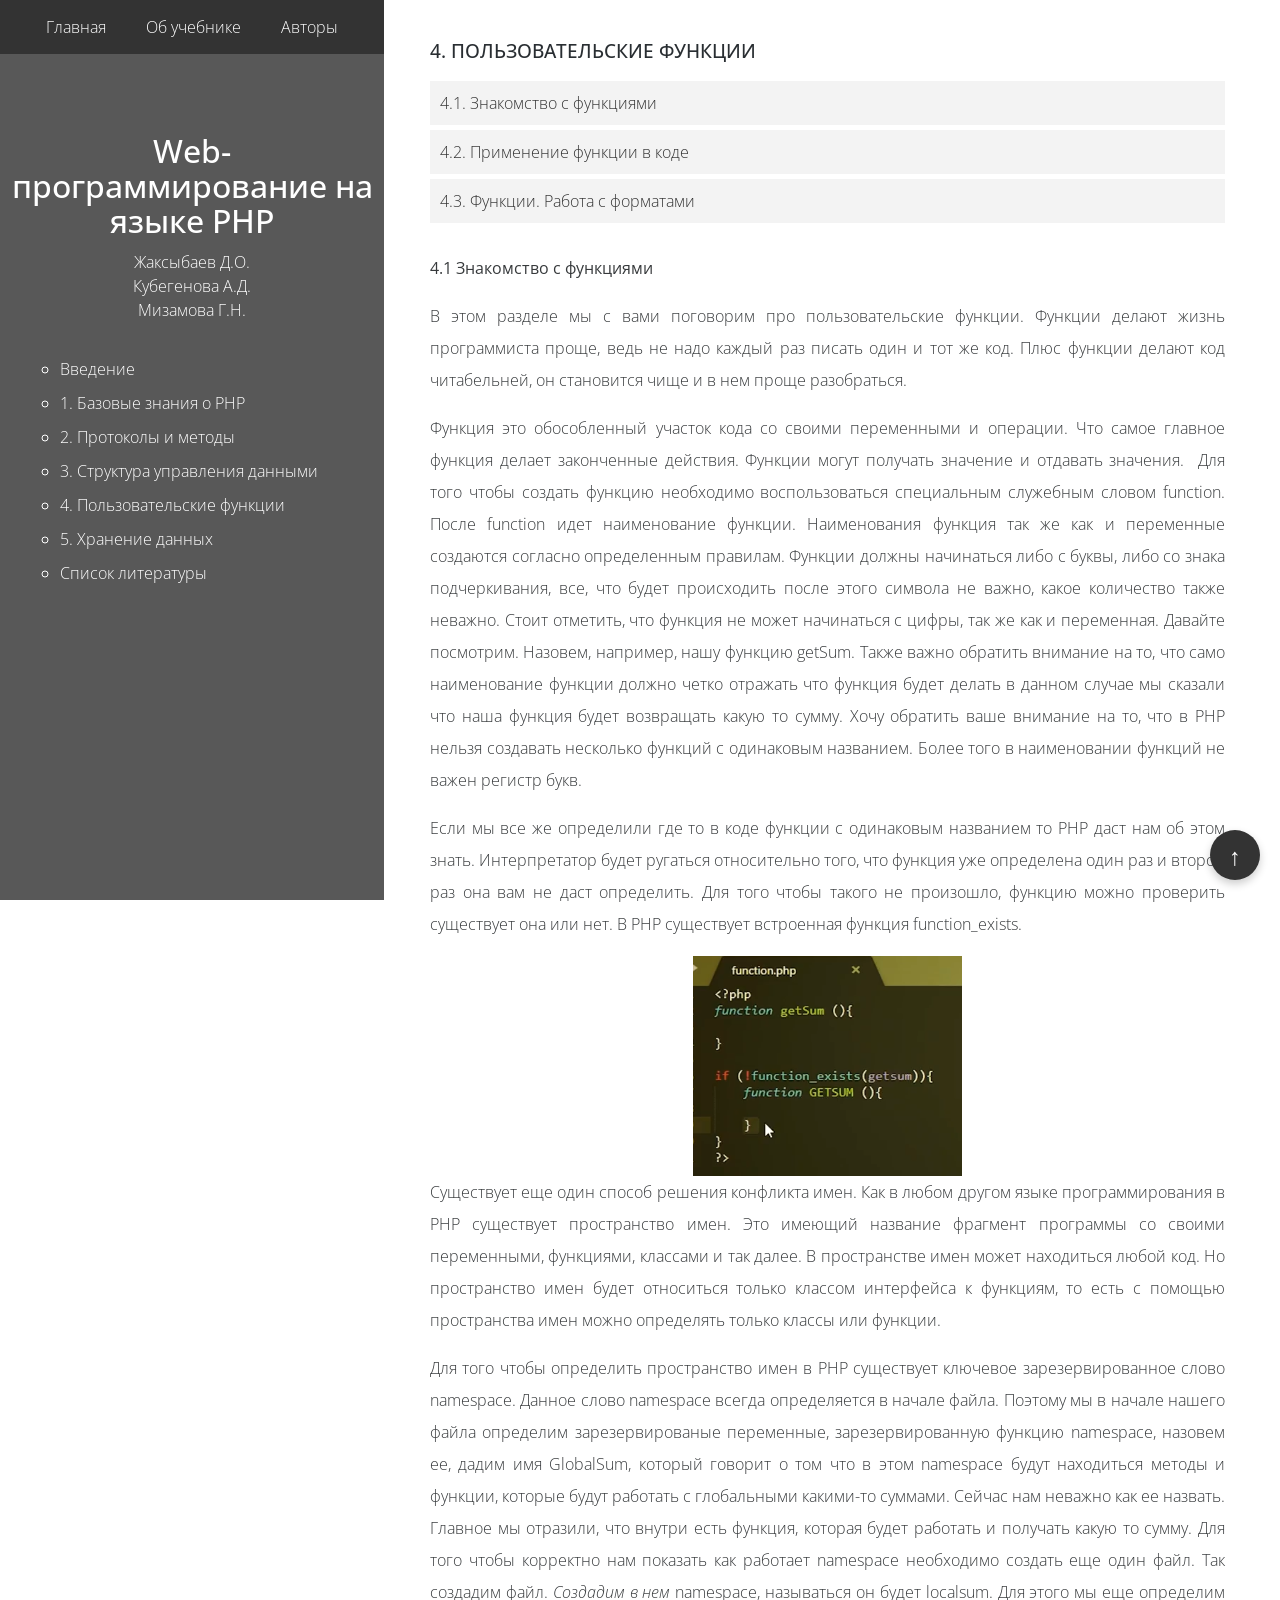
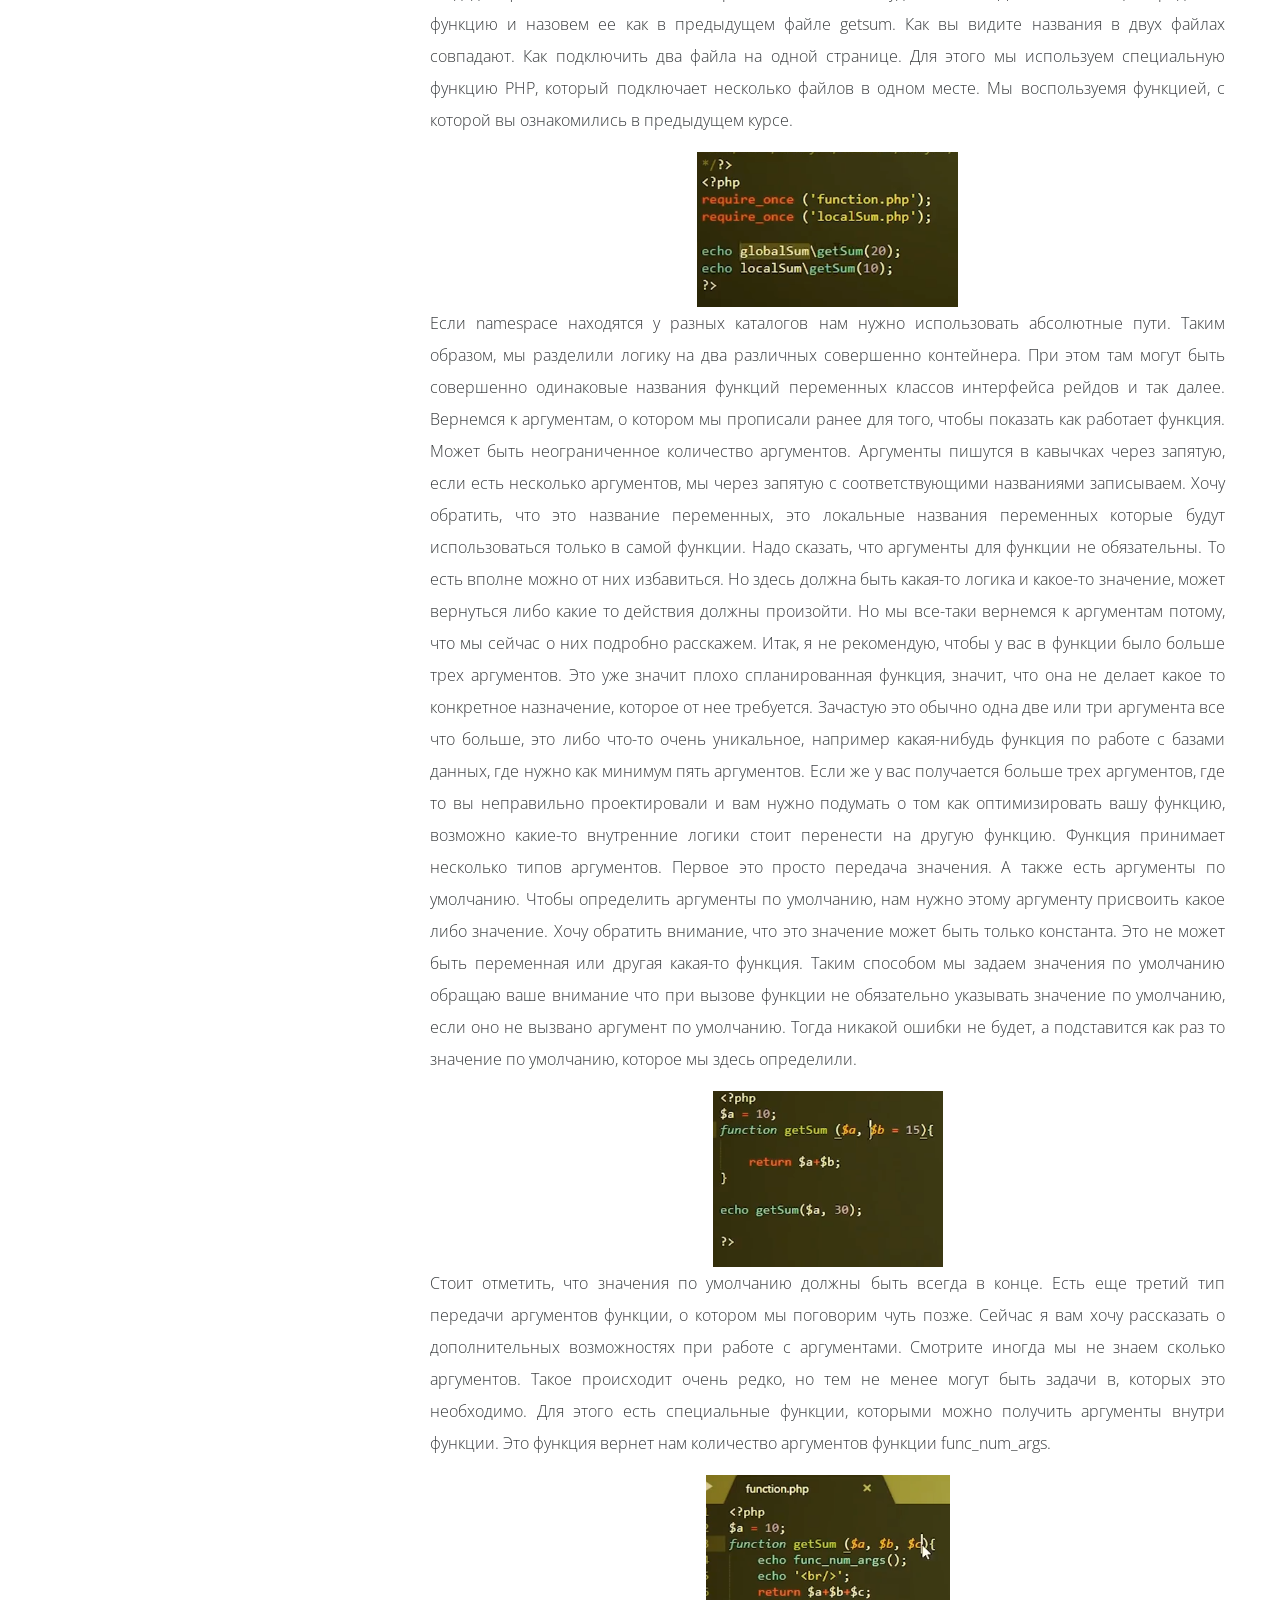
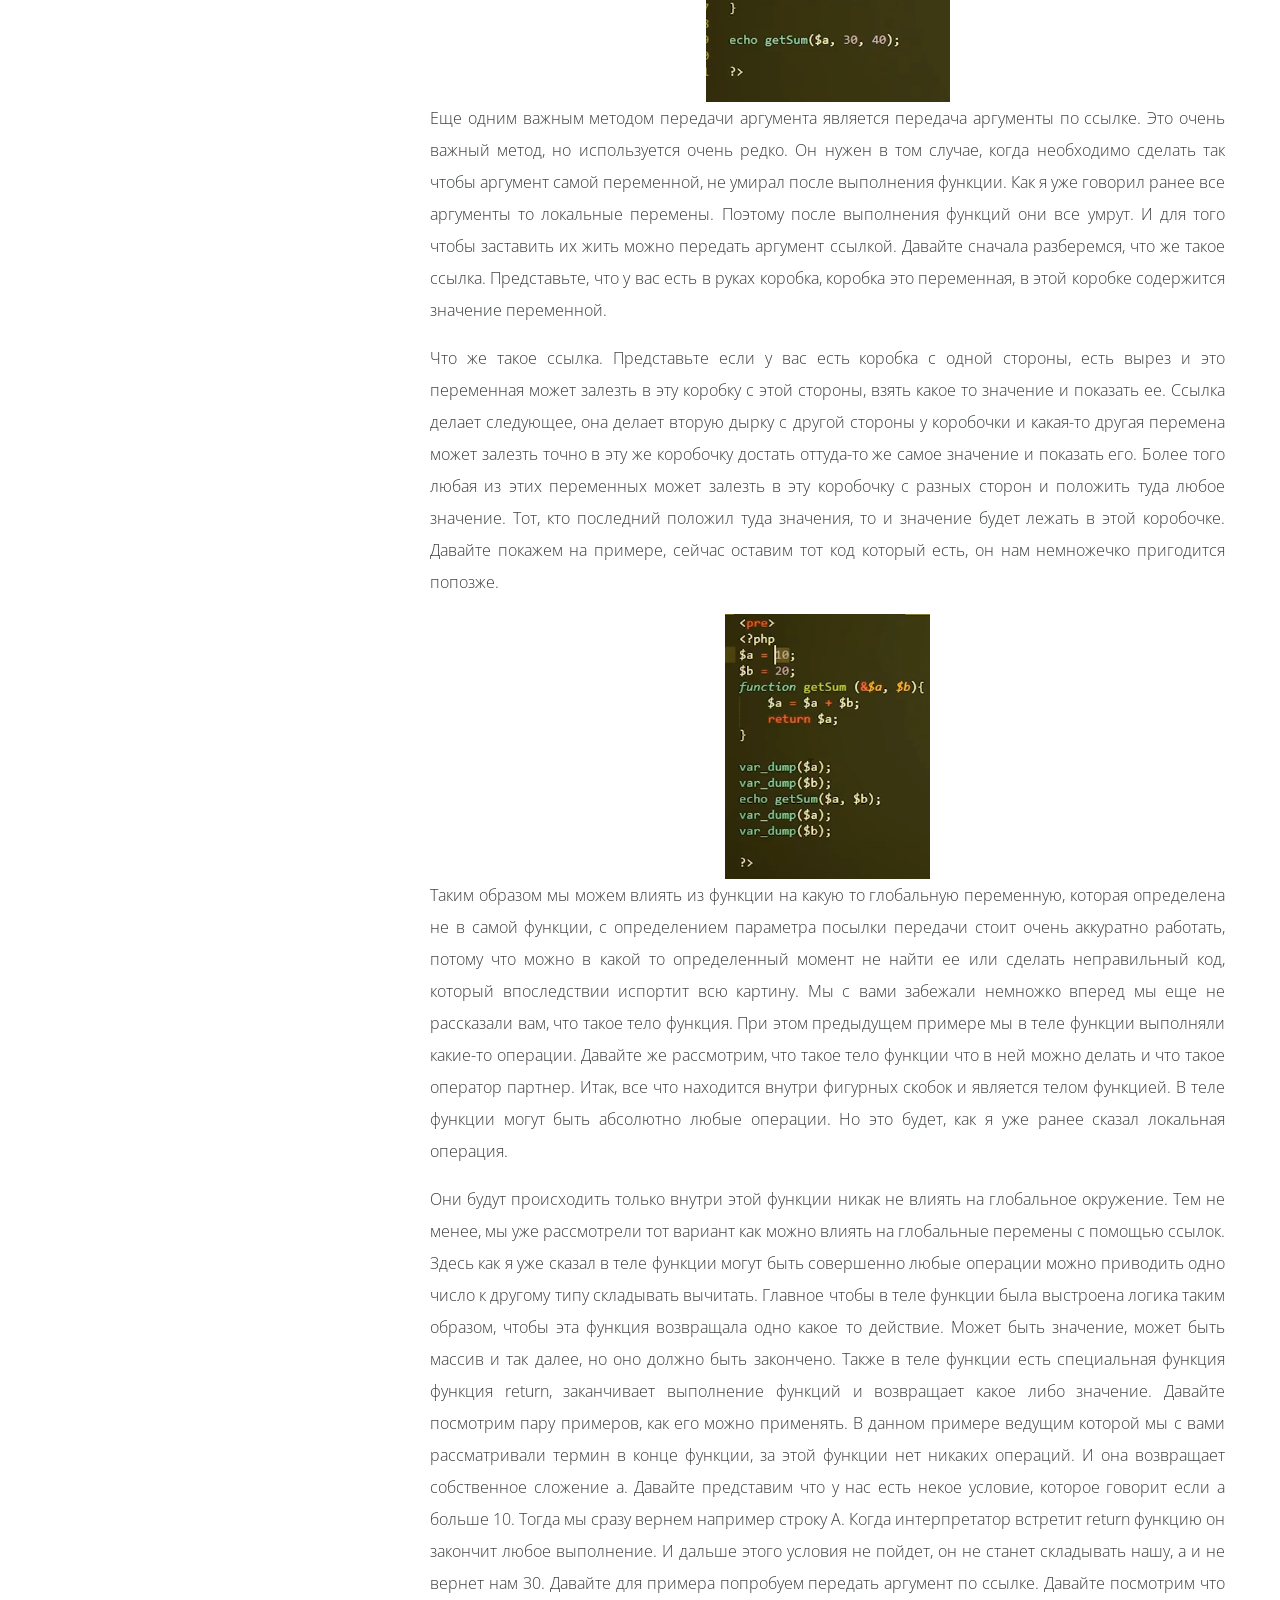
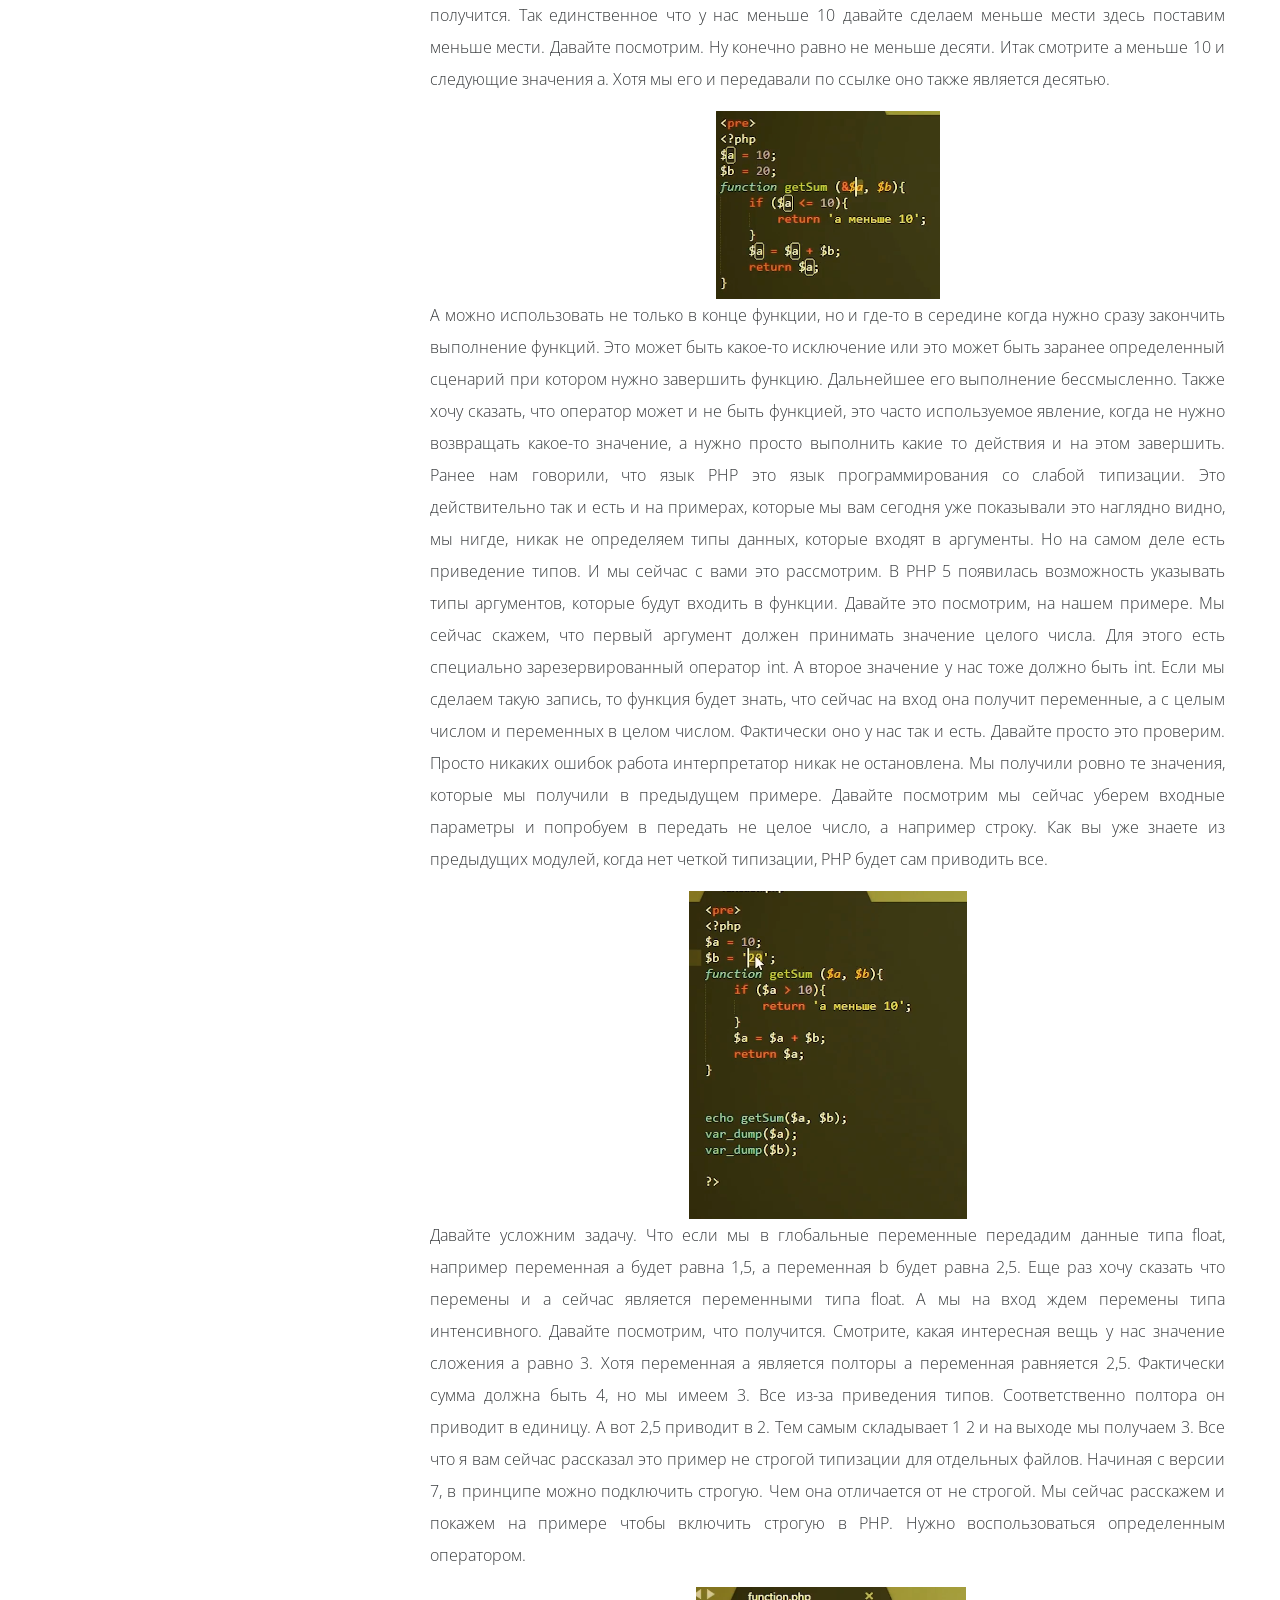
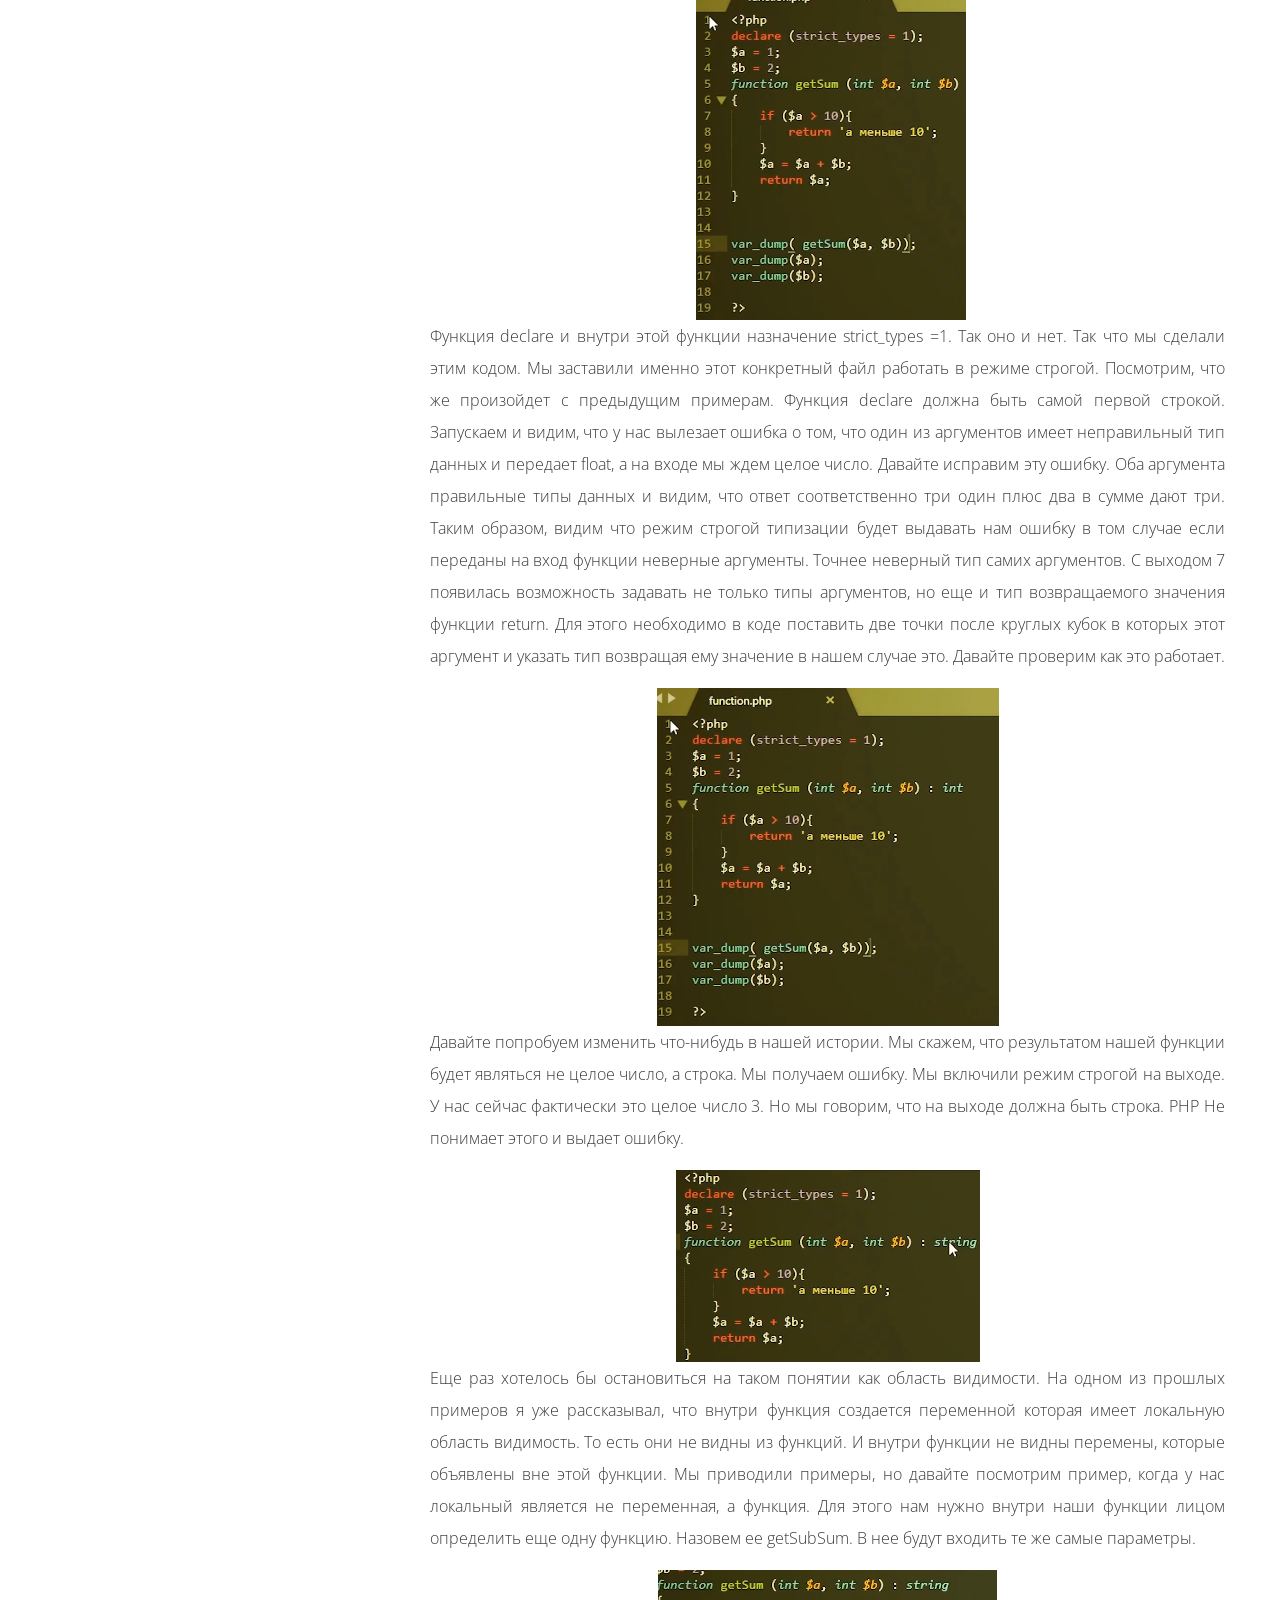
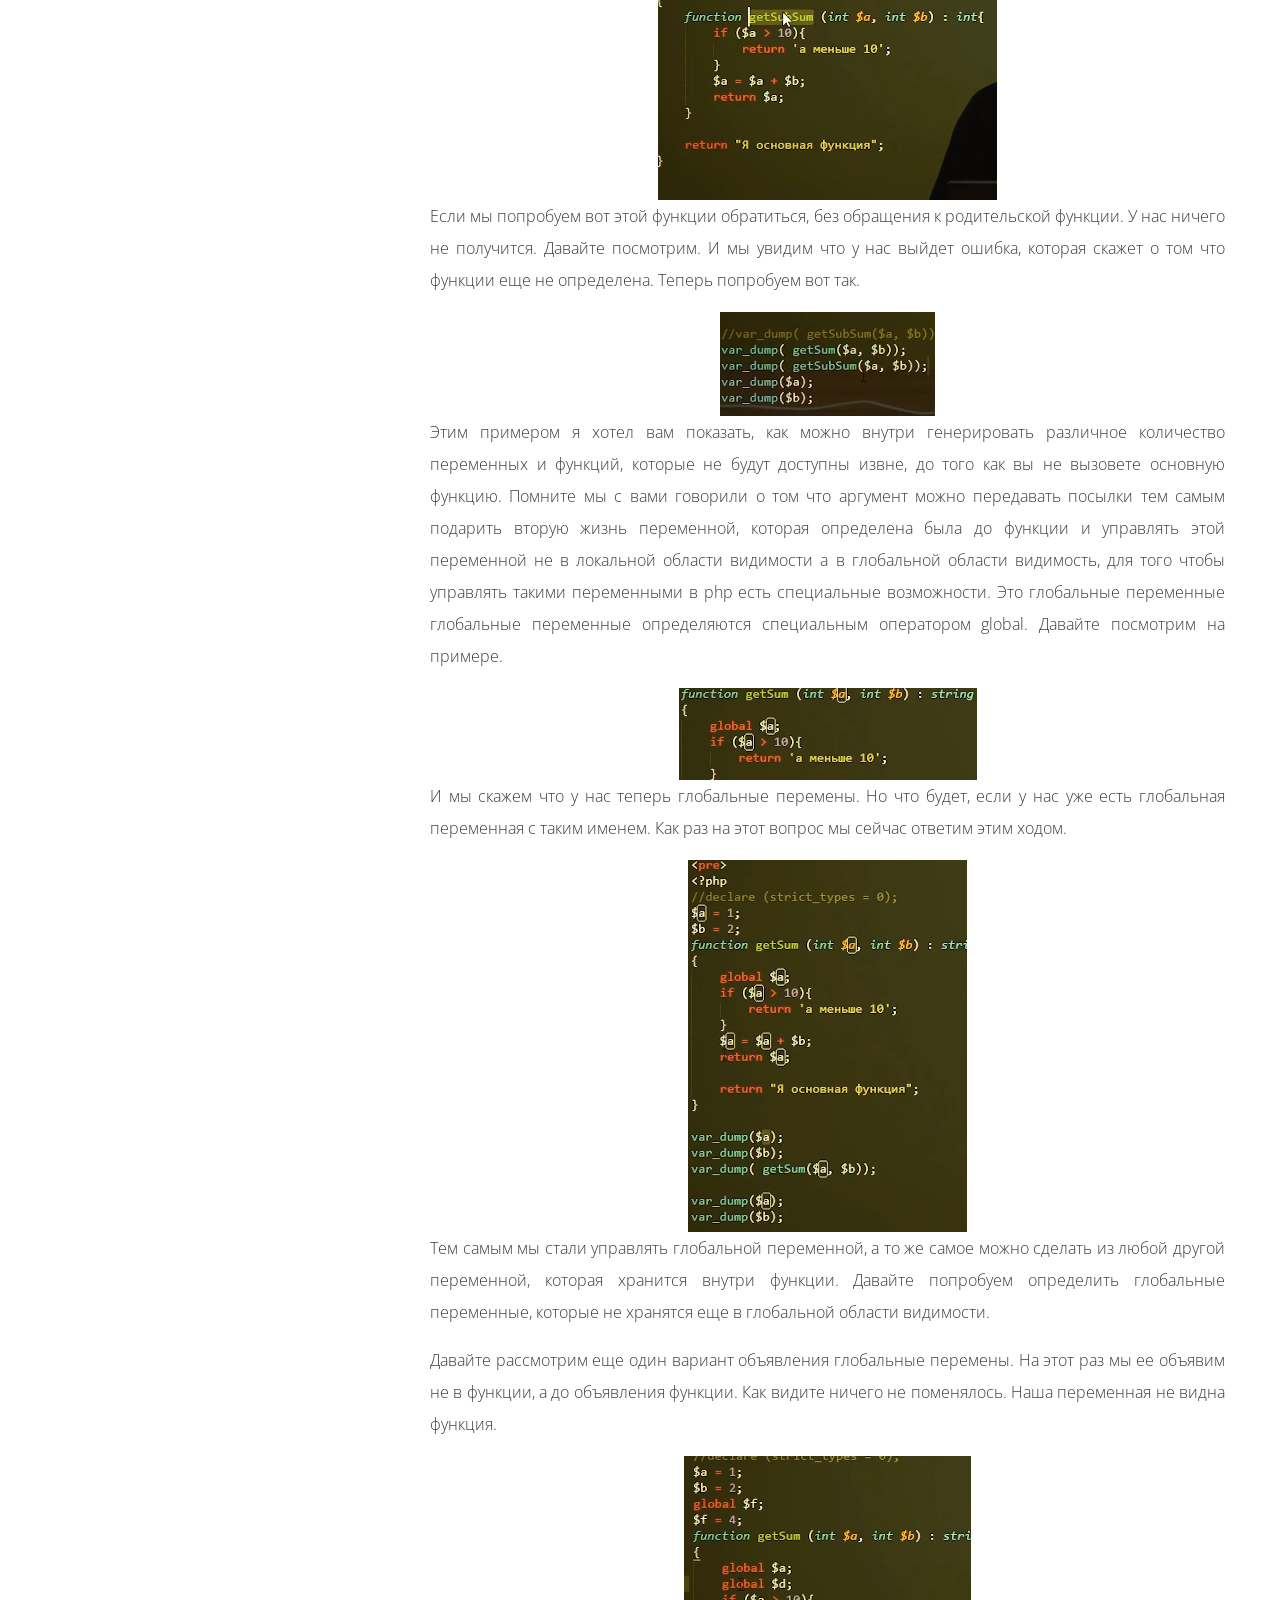
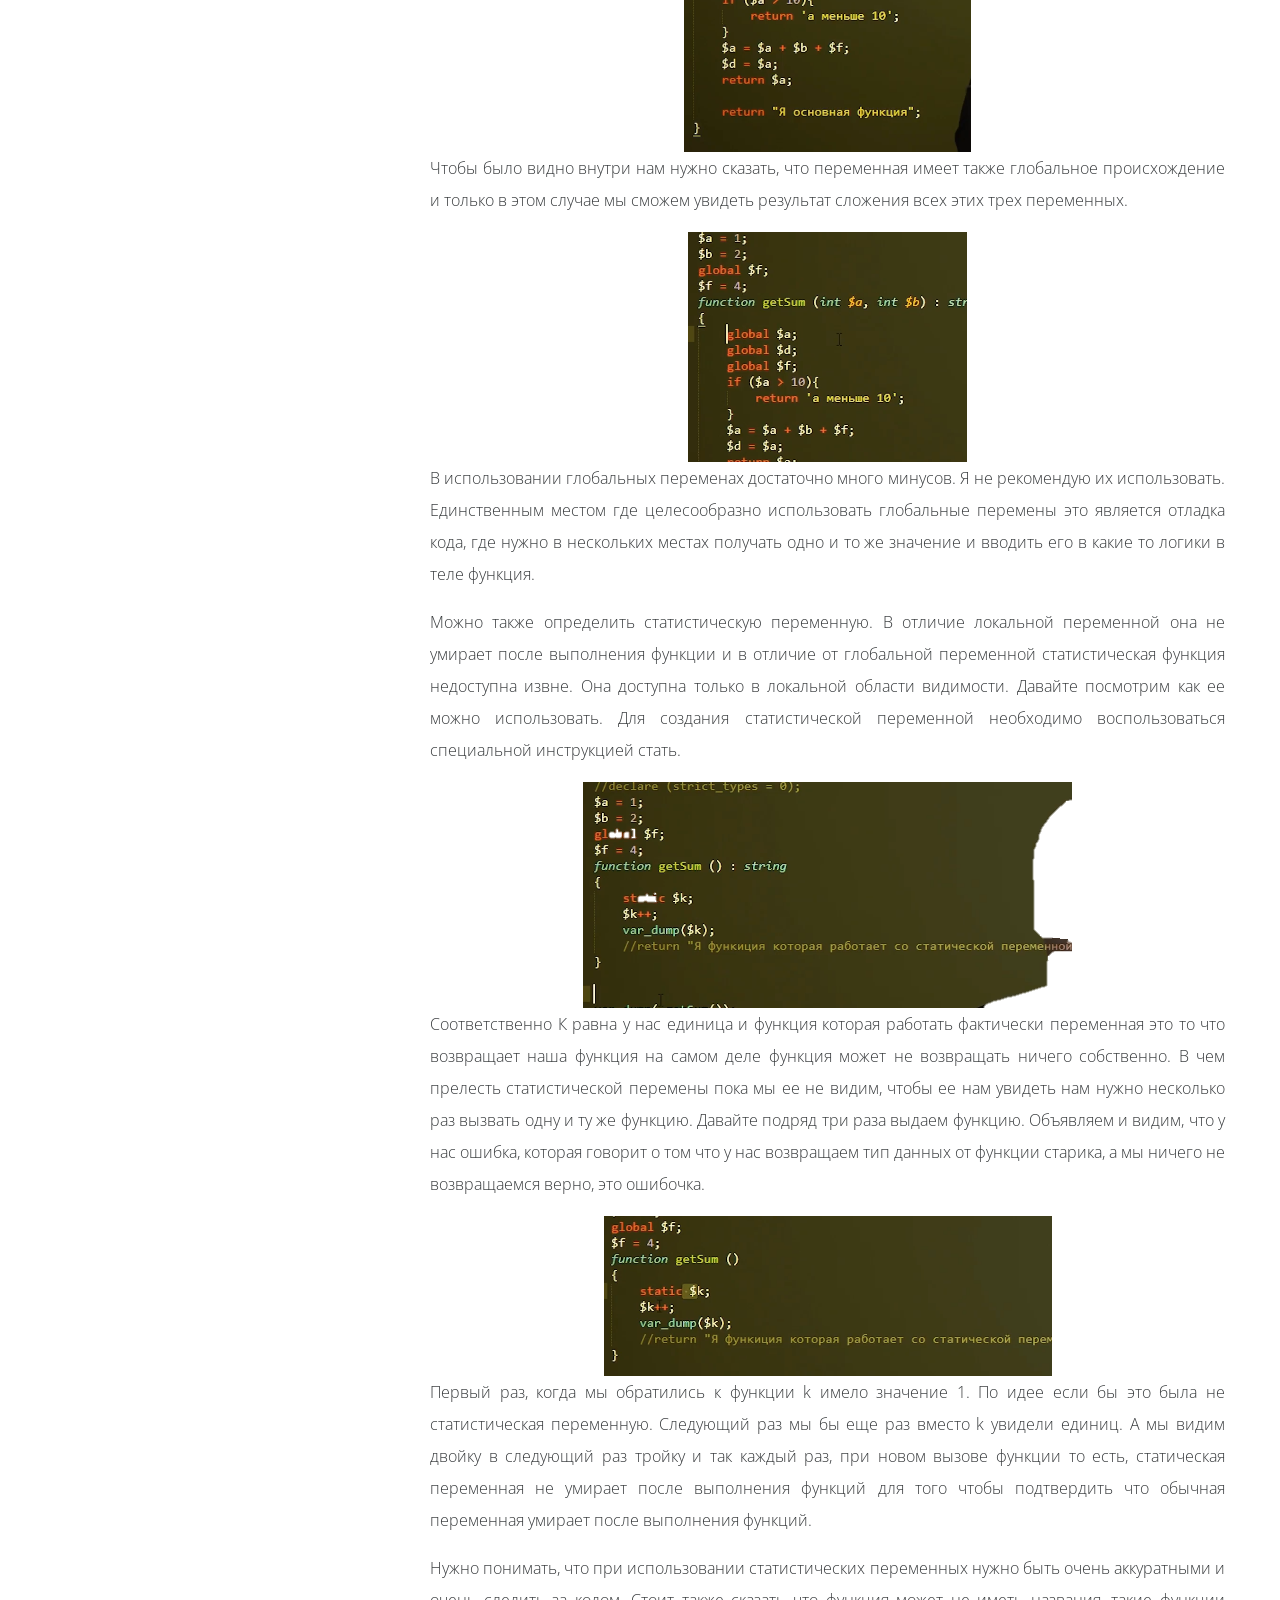
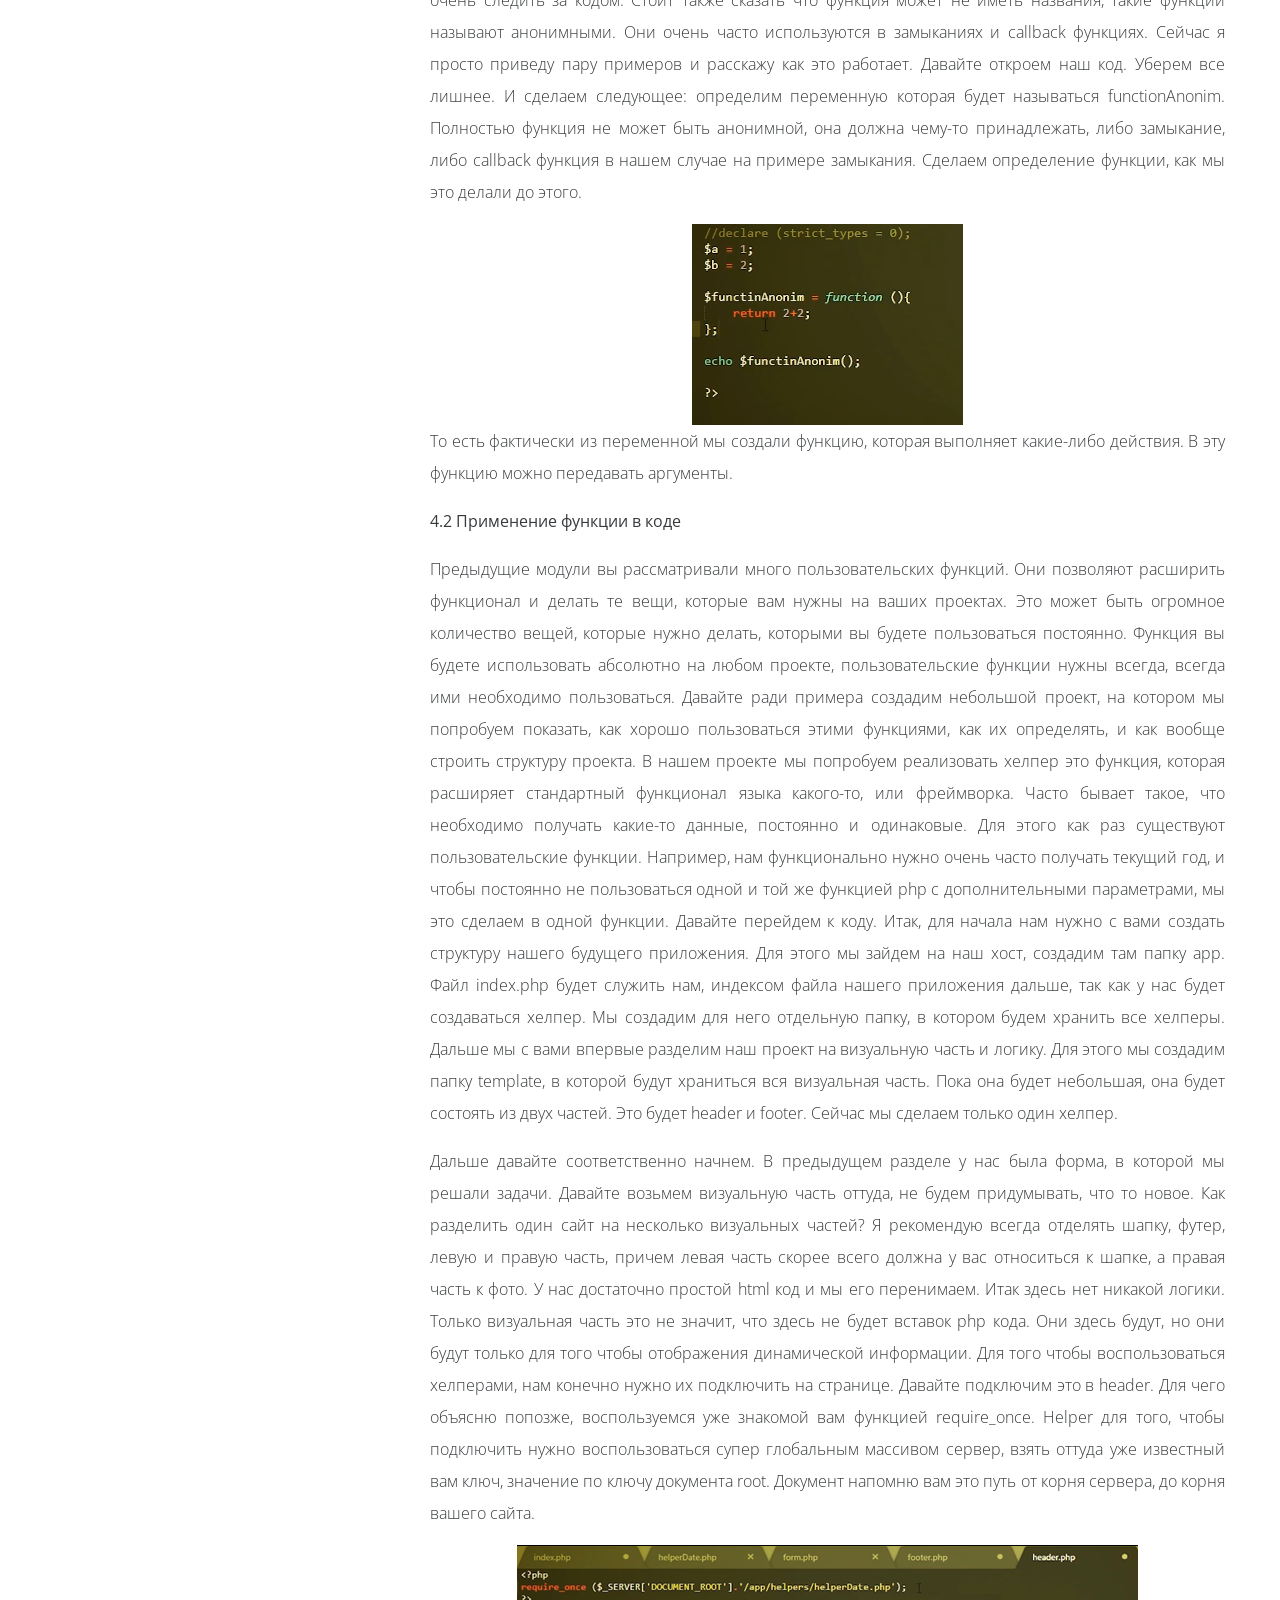
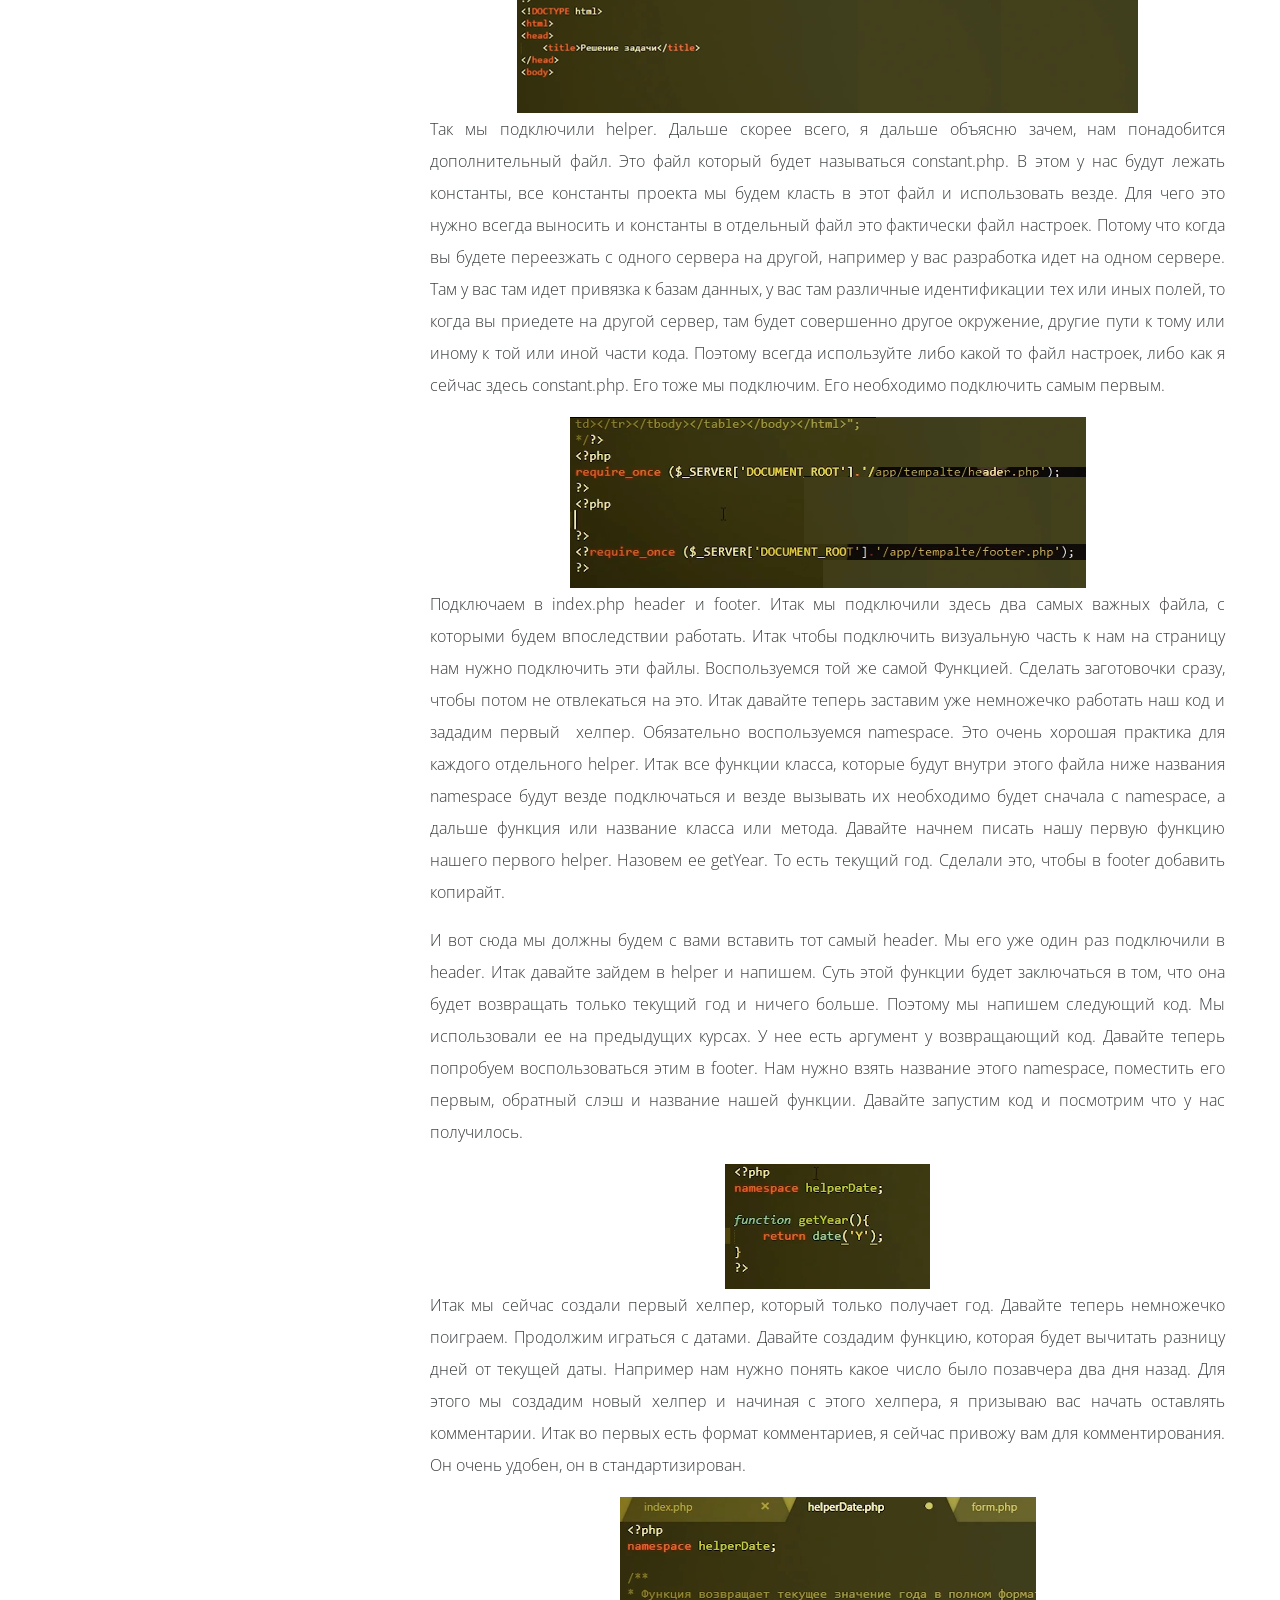
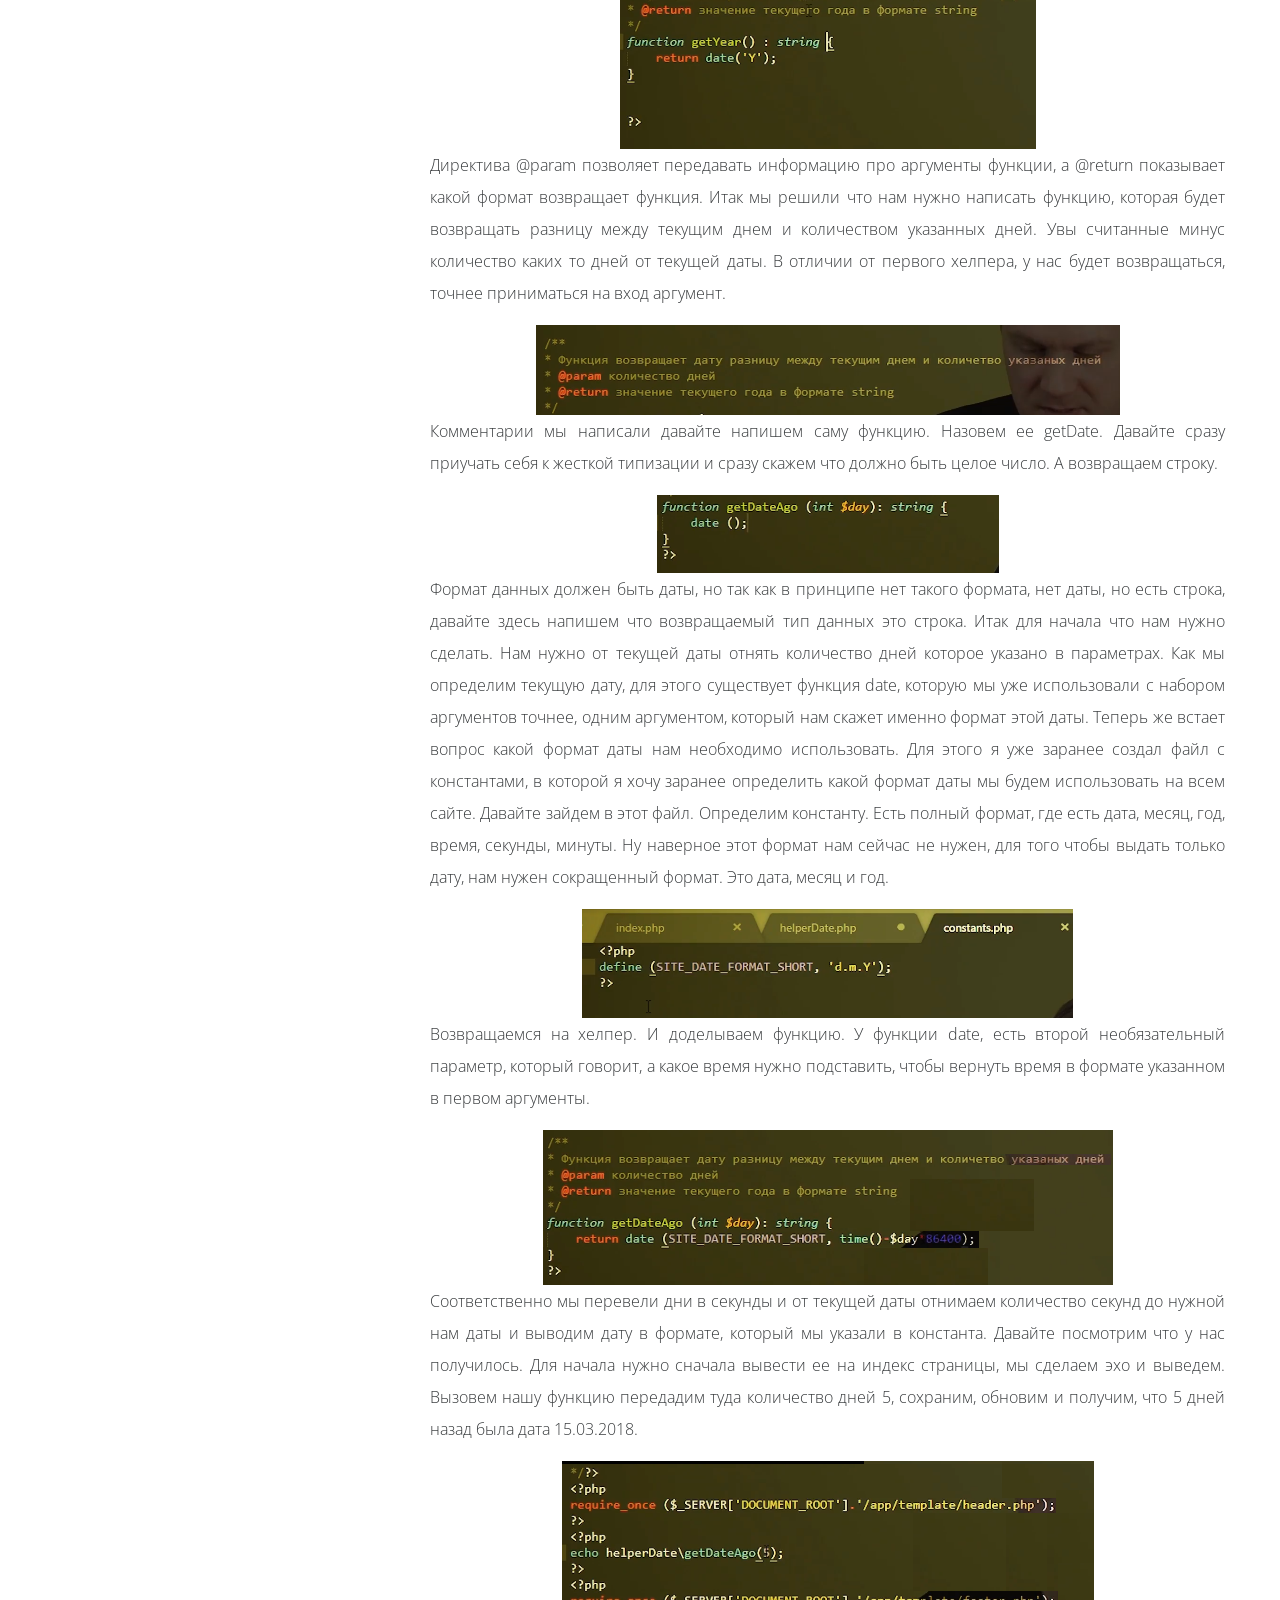
<file: 4.html>
<!DOCTYPE html>
<html>
<head>
    <meta charset="utf-8">
    <meta http-equiv="X-UA-Compatible" content="IE=edge">
    <meta name="viewport" content="width=device-width, initial-scale=1">

    <title>ZHANGIR KHAN UNIVERSITY</title>
    <style>
         .aligncenter {
    text-align: center;
}
        .fig {
         text-align: center; /* Выравнивание по центру */ 
         
      
        }
        .fig img {
            max-width: 100%;
            transition: transform 0.2s; /* Плавный переход */
            cursor: pointer;
        }

        .fig img:hover {
            transform: scale(1.2); /* Увеличение при наведении */
        }

        .modal {
            display: none; /* Скрыто по умолчанию */
            position: fixed;
            z-index: 1;
            left: 0;
            top: 0;
            width: 100%;
            height: 100%;
            background-color: rgba(0, 0, 0, 0.8);
            justify-content: center;
            align-items: center;
        }

        .modal img {
            max-width: 90%;
            max-height: 90%;
        }

       table {
        
       font-size: 12px;

}

        TD, TH {
    padding: 5px; /* Поля вокруг текста */
    
   
}

.scroll-top {
            position: fixed;
            bottom: 20px;
            right: 20px;
            width: 50px;
            height: 50px;
            background-color: #333;
            color: white;
            border: none;
            border-radius: 50%;
            box-shadow: 0 4px 8px rgba(0, 0, 0, 0.2);
            font-size: 24px;
            text-align: center;
            line-height: 50px;
            cursor: pointer;
            transition: background-color 0.3s, transform 0.3s;
        }

        .scroll-top:hover {
            background-color: #333;
            transform: scale(1.1);
        }
        img {
            max-width: 100%; /* Ограничивает размер изображения */
            height: auto; /* Сохраняет пропорции */
        }
        body {
            font-family: Arial, sans-serif;
            margin: 0;
            padding: 0;
        }

        .menu {
            list-style-type: none;
            padding: 0;
            background-color: #333;
            display: flex;
            flex-wrap: wrap;
        }

        .menu li {
            position: relative;
        }

        .menu a {
            display: block;
            padding: 15px 20px;
            text-decoration: none;
            color: white;
            background-color: #333;
        }

        .menu a:hover {
            background-color: #555;
        }

        .submenu {
            display: none;
            position: absolute;
            top: 100%;
            left: 0;
            list-style-type: none;
            padding: 0;
            background-color: #444;
            z-index: 1;
        }

        .submenu li {
            display: block;
        }

        .submenu a {
            padding: 10px 20px;
            background-color: #444;
            color: white;
        }

        .submenu a:hover {
            background-color: #666;
        }

        /* Показывать подменю при наведении на родительский элемент */
        .menu li:hover .submenu {
            display: block;
        }

        /* Стили для мобильных устройств */
        @media (max-width: 768px) {
            .menu {
                flex-direction: column;
            }

            .menu li {
                width: 100%;
            }

            .submenu {
                position: static;
            }

            .menu li:hover .submenu {
                display: none; /* Отключаем поведение наведения на мобильных устройствах */
            }

            .menu li.active .submenu {
                display: block; /* Показывать подменю, если элемент активен */
            }
        }
        .shortcut {
            display: flex;
            padding: 10px;
            background-color: #f3f3f3;
            color: #333;
            text-decoration: none;
            margin-bottom: 5px;
          
        }
       </style>
<!--
Neaty HTML Template
http://www.templatemo.com/tm-501-neaty
-->
    <!-- load stylesheets -->
    <link rel="stylesheet" href="https://fonts.googleapis.com/css?family=Open+Sans:300,400">  <!-- Google web font "Open Sans" -->
    <link rel="stylesheet" href="css/bootstrap.min.css">                                      <!-- Bootstrap style -->
    <link rel="stylesheet" href="css/magnific-popup.css">                                <!-- Magnific pop up style, http://dimsemenov.com/plugins/magnific-popup/ -->
    <link rel="stylesheet" href="css/templatemo-style.css">                                   <!-- Templatemo style -->

    <!-- HTML5 shim and Respond.js for IE8 support of HTML5 elements and media queries -->
    <!-- WARNING: Respond.js doesn't work if you view the page via file:// -->
        <!--[if lt IE 9]>
          <script src="https://oss.maxcdn.com/html5shiv/3.7.2/html5shiv.min.js"></script>
          <script src="https://oss.maxcdn.com/respond/1.4.2/respond.min.js"></script>
          <![endif]-->
</head>
    <body>        
        <div class="container">
            <div class="row">
                <div class="tm-left-right-container">
                    <!-- Left column: logo and menu -->
                    <div class="tm-blue-bg tm-left-column"> 
                   
                        <ul class="menu">
                            <li><a href="index.html">Главная</a></li>
                            <li><a href="obuch.html">Об учебнике</a></li>           
                            <li><a href="authors.html">Авторы</a></li>
                        </ul>
                                
                        <div class="tm-logo-div text-xs-center">
                            
                            <a href="index.html">
                                
                                <h1 class="tm-site-name">Web-программирование
                                    на языке PHP
                                   </h1></a>
                      
                                   Жаксыбаев Д.О. <br>
                                   Кубегенова А.Д. <br>
                               Мизамова Г.Н.
                               
 
                        </div>

                       
                        
                        
                        <nav class="tm-main-nav">
                            <ul class="tm-main-nav-ul">
                            
                                   
                                
                               
                                <li class="tm-nav-item">
                                    <a href="mazmuny.html" class="tm-nav-item-link"><ul>
                                        <li>Введение</li></ul>
                                        </a>
                                </li>
                                <li class="tm-nav-item">
                                    <a href="1.html" class="tm-nav-item-link"><ul>
                                        <li>1.  Базовые знания о PHP 
                                             </li></ul></li>
                                        </a>
                                </li>

                                <li class="tm-nav-item">
                                    <a href="2.html" class="tm-nav-item-link"><ul>
                                        <li>2.  Протоколы и методы </li></ul></a>
                                </li>
                                <li class="tm-nav-item">
                                    <a href="3.html" class="tm-nav-item-link"><ul>
                                        <li>3.  Структура управления данными</li></ul></a>
                                </li>
                                <li class="tm-nav-item">
                                    <a href="4.html" class="tm-nav-item-link"><ul>
                                        <li>4.  Пользовательские функции</li></ul></a>
                                </li>
                                <li class="tm-nav-item">
                                    <a href="5.html" class="tm-nav-item-link"><ul>
                                        <li>5. Хранение данных
                                             </li></ul></a>
                                </li>
                                
                              
                               
                                
                                <li class="tm-nav-item">
                                    <a href="literatura.html" class="tm-nav-item-link"><ul>
                                        <li>Список литературы
                                             </li></ul></a>
                                </li>      
                                            
                               
                            </ul>
                        </nav>   
                        </div>
                    </div>                                                   
                    </div>  <!-- Left column: logo and menu -->
                    
                    <!-- Right column: content -->
                    <div class="tm-right-column">
                        

                        <div class="tm-content-div">
                            <!-- Welcome section -->
                            <section id="welcome" class="tm-section">
                                <header>  
                                    <h2 class="tm-blue-text tm-welcome-title tm-margin-b-45">4. ПОЛЬЗОВАТЕЛЬСКИЕ ФУНКЦИИ
                                        </h2>
                                   
                                </header>
                                <!-- #######  YAY, I AM THE SOURCE EDITOR! #########-->
                                <a href="#section1" class="shortcut">4.1. Знакомство с функциями</a>
                                <a href="#section2" class="shortcut">4.2. Применение функции в коде</a>
                                <a href="#section3" class="shortcut">4.3. Функции. Работа с форматами </a>
                           
                                
<br>
                                <div class="section" id="section1">
                                    <p><strong>4.1 Знакомство с функциями</strong></p>
<p>В этом разделе мы с вами поговорим про пользовательские функции. Функции делают жизнь программиста проще, ведь не надо каждый раз писать один и тот же код. Плюс функции делают код читабельней, он становится чище и в нем проще разобраться.</p>
<p>Функция это обособленный участок кода со своими переменными и операции. Что самое главное функция делает законченные действия. Функции могут получать значение и отдавать значения.&nbsp; Для того чтобы создать функцию необходимо воспользоваться специальным служебным словом function. После function идет наименование функции. Наименования функция так же как и переменные создаются согласно определенным правилам. Функции должны начинаться либо с буквы, либо со знака подчеркивания, все, что будет происходить после этого символа не важно, какое количество также неважно. Стоит отметить, что функция не может начинаться с цифры, так же как и переменная. Давайте посмотрим. Назовем, например, нашу функцию getSum. Также важно обратить внимание на то, что само наименование функции должно четко отражать что функция будет делать в данном случае мы сказали что наша функция будет возвращать какую то сумму. Хочу обратить ваше внимание на то, что в PHP нельзя создавать несколько функций с одинаковым названием. Более того в наименовании функций не важен регистр букв.</p>
<p>Если мы все же определили где то в коде функции с одинаковым названием то PHP даст нам об этом знать. Интерпретатор будет ругаться относительно того, что функция уже определена один раз и второй раз она вам не даст определить. Для того чтобы такого не произошло, функцию можно проверить существует она или нет. В PHP существует встроенная функция function_exists.</p>
<div class="fig"><img src="img/167.png" alt=""></div>
<p>Существует еще один способ решения конфликта имен. Как в любом другом языке программирования в PHP существует пространство имен. Это имеющий название фрагмент программы со своими переменными, функциями, классами и так далее. В пространстве имен может находиться любой код. Но пространство имен будет относиться только классом интерфейса к функциям, то есть с помощью пространства имен можно определять только классы или функции.</p>
<p>Для того чтобы определить пространство имен в PHP существует ключевое зарезервированное слово namespace. Данное слово namespace всегда определяется в начале файла. Поэтому мы в начале нашего файла определим зарезервированые переменные, зарезервированную функцию namespace, назовем ее, дадим имя GlobalSum, который говорит о том что в этом namespace будут находиться методы и функции, которые будут работать с глобальными какими-то суммами. Сейчас нам неважно как ее назвать. Главное мы отразили, что внутри есть функция, которая будет работать и получать какую то сумму. Для того чтобы корректно нам показать как работает namespace необходимо создать еще один файл. Так создадим файл.<em> Создадим в нем </em>namespace, называться он будет localsum. Для этого мы еще определим функцию и назовем ее как в предыдущем файле getsum. Как вы видите названия в двух файлах совпадают. Как подключить два файла на одной странице. Для этого мы используем специальную функцию PHP, который подключает несколько файлов в одном месте. Мы воспользуемя функцией, с которой вы ознакомились в предыдущем курсе. </p>
<div class="fig"><img src="img/168.png" alt=""></div>
<p>Если namespace находятся у разных каталогов нам нужно использовать абсолютные пути. Таким образом, мы разделили логику на два различных совершенно контейнера. При этом там могут быть совершенно одинаковые названия функций переменных классов интерфейса рейдов и так далее. Вернемся к аргументам, о котором мы прописали ранее для того, чтобы показать как работает функция. Может быть неограниченное количество аргументов. Аргументы пишутся в кавычках через запятую, если есть несколько аргументов, мы через запятую с соответствующими названиями записываем. Хочу обратить, что это название переменных, это локальные названия переменных которые будут использоваться только в самой функции. Надо сказать, что аргументы для функции не обязательны. То есть вполне можно от них избавиться. Но здесь должна быть какая-то логика и какое-то значение, может вернуться либо какие то действия должны произойти. Но мы все-таки вернемся к аргументам потому, что мы сейчас о них подробно расскажем. Итак, я не рекомендую, чтобы у вас в функции было больше трех аргументов. Это уже значит плохо спланированная функция, значит, что она не делает какое то конкретное назначение, которое от нее требуется. Зачастую это обычно одна две или три аргумента все что больше, это либо что-то очень уникальное, например какая-нибудь функция по работе с базами данных, где нужно как минимум пять аргументов. Если же у вас получается больше трех аргументов, где то вы неправильно проектировали и вам нужно подумать о том как оптимизировать вашу функцию, возможно какие-то внутренние логики стоит перенести на другую функцию. Функция принимает несколько типов аргументов. Первое это просто передача значения. А также есть аргументы по умолчанию. Чтобы определить аргументы по умолчанию, нам нужно этому аргументу присвоить какое либо значение. Хочу обратить внимание, что это значение может быть только константа. Это не может быть переменная или другая какая-то функция. Таким способом мы задаем значения по умолчанию обращаю ваше внимание что при вызове функции не обязательно указывать значение по умолчанию, если оно не вызвано аргумент по умолчанию. Тогда никакой ошибки не будет, а подставится как раз то значение по умолчанию, которое мы здесь определили.</p>
<div class="fig"><img src="img/169.png" alt=""></div>
<p>Стоит отметить, что значения по умолчанию должны быть всегда в конце. Есть еще третий тип передачи аргументов функции, о котором мы поговорим чуть позже. Сейчас я вам хочу рассказать о дополнительных возможностях при работе с аргументами. Смотрите иногда мы не знаем сколько аргументов. Такое происходит очень редко, но тем не менее могут быть задачи в, которых это необходимо. Для этого есть специальные функции, которыми можно получить аргументы внутри функции. Это функция вернет нам количество аргументов функции func_num_args.</p>
<div class="fig"><img src="img/170.png" alt=""></div>
<p>Еще одним важным методом передачи аргумента является передача аргументы по ссылке. Это очень важный метод, но используется очень редко. Он нужен в том случае, когда необходимо сделать так чтобы аргумент самой переменной, не умирал после выполнения функции. Как я уже говорил ранее все аргументы то локальные перемены. Поэтому после выполнения функций они все умрут. И для того чтобы заставить их жить можно передать аргумент ссылкой. Давайте сначала разберемся, что же такое ссылка. Представьте, что у вас есть в руках коробка, коробка это переменная, в этой коробке содержится значение переменной.</p>
<p>Что же такое ссылка. Представьте если у вас есть коробка с одной стороны, есть вырез и это переменная может залезть в эту коробку с этой стороны, взять какое то значение и показать ее. Ссылка делает следующее, она делает вторую дырку с другой стороны у коробочки и какая-то другая перемена может залезть точно в эту же коробочку достать оттуда-то же самое значение и показать его. Более того любая из этих переменных может залезть в эту коробочку с разных сторон и положить туда любое значение. Тот, кто последний положил туда значения, то и значение будет лежать в этой коробочке. Давайте покажем на примере, сейчас оставим тот код который есть, он нам немножечко пригодится попозже.</p>
<div class="fig"><img src="img/171.png" alt=""></div>
<p>Таким образом мы можем влиять из функции на какую то глобальную переменную, которая определена не в самой функции, с определением параметра посылки передачи стоит очень аккуратно работать, потому что можно в какой то определенный момент не найти ее или сделать неправильный код, который впоследствии испортит всю картину. Мы с вами забежали немножко вперед мы еще не рассказали вам, что такое тело функция. При этом предыдущем примере мы в теле функции выполняли какие-то операции. Давайте же рассмотрим, что такое тело функции что в ней можно делать и что такое оператор партнер. Итак, все что находится внутри фигурных скобок и является телом функцией. В теле функции могут быть абсолютно любые операции. Но это будет, как я уже ранее сказал локальная операция.</p>
<p>Они будут происходить только внутри этой функции никак не влиять на глобальное окружение. Тем не менее, мы уже рассмотрели тот вариант как можно влиять на глобальные перемены с помощью ссылок. Здесь как я уже сказал в теле функции могут быть совершенно любые операции можно приводить одно число к другому типу складывать вычитать. Главное чтобы в теле функции была выстроена логика таким образом, чтобы эта функция возвращала одно какое то действие. Может быть значение, может быть массив и так далее, но оно должно быть закончено. Также в теле функции есть специальная функция функция return, заканчивает выполнение функций и возвращает какое либо значение. Давайте посмотрим пару примеров, как его можно применять. В данном примере ведущим которой мы с вами рассматривали термин в конце функции, за этой функции нет никаких операций. И она возвращает собственное сложение а. Давайте представим что у нас есть некое условие, которое говорит если а больше 10. Тогда мы сразу вернем например строку А. Когда интерпретатор встретит return функцию он закончит любое выполнение. И дальше этого условия не пойдет, он не станет складывать нашу, а и не вернет нам 30. Давайте для примера попробуем передать аргумент по ссылке. Давайте посмотрим что получится. Так единственное что у нас меньше 10 давайте сделаем меньше мести здесь поставим меньше мести. Давайте посмотрим. Ну конечно равно не меньше десяти. Итак смотрите а меньше 10 и следующие значения а. Хотя мы его и передавали по ссылке оно также является десятью.</p>
<div class="fig"><img src="img/172.png" alt=""></div>
<p>А можно использовать не только в конце функции, но и где-то в середине когда нужно сразу закончить выполнение функций. Это может быть какое-то исключение или это может быть заранее определенный сценарий при котором нужно завершить функцию. Дальнейшее его выполнение бессмысленно. Также хочу сказать, что оператор может и не быть функцией, это часто используемое явление, когда не нужно возвращать какое-то значение, а нужно просто выполнить какие то действия и на этом завершить. Ранее нам говорили, что язык PHP это язык программирования со слабой типизации. Это действительно так и есть и на примерах, которые мы вам сегодня уже показывали это наглядно видно, мы нигде, никак не определяем типы данных, которые входят в аргументы. Но на самом деле есть приведение типов. И мы сейчас с вами это рассмотрим. В PHP 5 появилась возможность указывать типы аргументов, которые будут входить в функции. Давайте это посмотрим, на нашем примере. Мы сейчас скажем, что первый аргумент должен принимать значение целого числа. Для этого есть специально зарезервированный оператор int. А второе значение у нас тоже должно быть int. Если мы сделаем такую запись, то функция будет знать, что сейчас на вход она получит переменные, а с целым числом и переменных в целом числом. Фактически оно у нас так и есть. Давайте просто это проверим. Просто никаких ошибок работа интерпретатор никак не остановлена. Мы получили ровно те значения, которые мы получили в предыдущем примере. Давайте посмотрим мы сейчас уберем входные параметры и попробуем в передать не целое число, а например строку. Как вы уже знаете из предыдущих модулей, когда нет четкой типизации, PHP будет сам приводить все. </p>
<div class="fig"><img src="img/173.png" alt=""></div>
<p>Давайте усложним задачу. Что если мы в  глобальные переменные передадим данные типа float, например переменная а будет равна 1,5, а переменная b будет равна 2,5. Еще раз хочу сказать что перемены и а сейчас является переменными типа float. А мы на вход ждем перемены типа интенсивного. Давайте посмотрим, что получится. Смотрите, какая интересная вещь у нас значение сложения а равно 3. Хотя переменная а является полторы а переменная равняется 2,5. Фактически сумма должна быть 4, но мы имеем 3. Все из-за приведения типов. Соответственно полтора он приводит в единицу. А вот 2,5 приводит в 2. Тем самым складывает 1 2 и на выходе мы получаем 3. Все что я вам сейчас рассказал это пример не строгой типизации для отдельных файлов. Начиная с версии 7, в принципе можно подключить строгую. Чем она отличается от не строгой. Мы сейчас расскажем и покажем на примере чтобы включить строгую в PHP. Нужно воспользоваться определенным оператором. </p>
<div class="fig"><img src="img/174.png" alt=""></div>
<p>Функция declare и внутри этой функции назначение strict_types =1. Так оно и нет. Так что мы сделали этим кодом. Мы заставили именно этот конкретный файл работать в режиме строгой. Посмотрим, что же произойдет с предыдущим примерам. Функция declare должна быть самой первой строкой. Запускаем и видим, что у нас вылезает ошибка о том, что один из аргументов имеет неправильный тип данных и передает float, а на входе мы ждем целое число. Давайте исправим эту ошибку. Оба аргумента правильные типы данных и видим, что ответ соответственно три один плюс два в сумме дают три. Таким образом, видим что режим строгой типизации будет выдавать нам ошибку в том случае если переданы на вход функции неверные аргументы. Точнее неверный тип самих аргументов. С выходом 7 появилась возможность задавать не только типы аргументов, но еще и тип возвращаемого значения функции return. Для этого необходимо в коде поставить две точки после круглых кубок в которых этот аргумент и указать тип возвращая ему значение в нашем случае это. Давайте проверим как это работает. </p>
<div class="fig"><img src="img/175.png" alt=""></div>
<p>Давайте попробуем изменить что-нибудь в нашей истории. Мы скажем, что результатом нашей функции будет являться не целое число, а строка. Мы получаем ошибку. Мы включили режим строгой  на выходе. У нас сейчас фактически это целое число 3. Но мы говорим, что на выходе должна быть строка. PHP Не понимает этого и выдает ошибку. </p>
<div class="fig"><img src="img/176.png" alt=""></div>
<p>Еще раз хотелось бы остановиться на таком понятии как область видимости. На одном из прошлых примеров я уже рассказывал, что внутри функция создается переменной которая имеет локальную область видимость. То есть они не видны из функций. И внутри функции не видны перемены, которые объявлены вне этой функции. Мы приводили примеры, но давайте посмотрим пример, когда у нас локальный является не переменная, а функция. Для этого нам нужно внутри наши функции лицом определить еще одну функцию. Назовем ее getSubSum. В нее будут входить те же самые параметры.</p>
<div class="fig"><img src="img/177.png" alt=""></div>
<p>Если мы попробуем вот этой функции обратиться, без обращения к родительской функции. У нас ничего не получится. Давайте посмотрим. И мы увидим что у нас выйдет ошибка, которая скажет о том что функции еще не определена. Теперь попробуем вот так.</p>
<div class="fig"><img src="img/178.png" alt=""></div>
<p>Этим примером я хотел вам показать, как можно внутри генерировать различное количество переменных и функций, которые не будут доступны извне, до того как вы не вызовете основную функцию. Помните мы с вами говорили о том что аргумент можно передавать посылки тем самым подарить вторую жизнь переменной, которая определена была до функции и управлять этой переменной не в локальной области видимости а в глобальной области видимость, для того чтобы управлять такими переменными в php есть специальные возможности. Это глобальные переменные глобальные переменные определяются специальным оператором global. Давайте посмотрим на примере. </p>
<div class="fig"><img src="img/179.png" alt=""></div>
<p>И мы скажем что у нас теперь глобальные перемены. Но что будет, если у нас уже есть глобальная переменная с таким именем. Как раз на этот вопрос мы сейчас ответим этим ходом. </p>
<div class="fig"><img src="img/180.png" alt=""></div>
<p>Тем самым мы стали управлять глобальной переменной, а то же самое можно сделать из любой другой переменной, которая хранится внутри функции. Давайте попробуем определить глобальные переменные, которые не хранятся еще в глобальной области видимости.</p>
<p>Давайте рассмотрим еще один вариант объявления глобальные перемены. На этот раз мы ее объявим не в функции, а до объявления функции. Как видите ничего не поменялось. Наша переменная не видна функция.</p>
<div class="fig"><img src="img/181.png" alt=""></div>
<p>Чтобы было видно внутри нам нужно сказать, что переменная имеет также глобальное происхождение и только в этом случае мы сможем увидеть результат сложения всех этих трех переменных. </p>
<div class="fig"><img src="img/182.png" alt=""></div>
<p>В использовании глобальных переменах достаточно много минусов. Я не рекомендую их использовать. Единственным местом где целесообразно использовать глобальные перемены это является отладка кода, где нужно в нескольких местах получать одно и то же значение и вводить его в какие то логики в теле функция.</p>
<p>Можно также определить статистическую переменную. В отличие локальной переменной она не умирает после выполнения функции и в отличие от глобальной переменной статистическая функция недоступна извне. Она доступна только в локальной области видимости. Давайте посмотрим как ее можно использовать. Для создания статистической переменной необходимо воспользоваться специальной инструкцией стать.</p>
<div class="fig"><img src="img/183.png" alt=""></div>
<p>Соответственно К равна у нас единица и функция которая работать фактически переменная это то что возвращает наша функция на самом деле функция может не возвращать ничего собственно. В чем прелесть статистической перемены пока мы ее не видим, чтобы ее нам увидеть нам нужно несколько раз вызвать одну и ту же функцию. Давайте подряд три раза выдаем функцию. Объявляем и видим, что у нас ошибка, которая говорит о том что у нас возвращаем тип данных от функции старика, а мы ничего не возвращаемся верно, это ошибочка. </p>
<div class="fig"><img src="img/184.png" alt=""></div>
<p>Первый раз, когда мы обратились к функции k имело значение 1. По идее если бы это была не статистическая переменную. Следующий раз мы бы еще раз вместо k увидели единиц. А мы видим двойку в следующий раз тройку и так каждый раз, при новом вызове функции то есть, статическая переменная не умирает после выполнения функций для того чтобы подтвердить что обычная переменная умирает после выполнения функций.</p>
<p>Нужно понимать, что при использовании статистических переменных нужно быть очень аккуратными и очень следить за кодом. Стоит также сказать что функция может не иметь названия, такие функции называют анонимными. Они очень часто используются в замыканиях и callback функциях. Сейчас я просто приведу пару примеров и расскажу как это работает. Давайте откроем наш код. Уберем все лишнее. И сделаем следующее: определим переменную которая будет называться functionAnonim. Полностью функция не может быть анонимной, она должна чему-то принадлежать, либо замыкание, либо callback функция в нашем случае на примере замыкания. Сделаем определение функции, как мы это делали до этого.</p>
<div class="fig"><img src="img/185.png" alt=""></div>
<p>То есть фактически из переменной мы создали функцию, которая выполняет какие-либо действия. В эту функцию можно передавать аргументы. </p>
<div class="section" id="section2">
    <p><strong>4.2 Применение функции в коде</strong></p>
<p>Предыдущие модули вы рассматривали много пользовательских функций. Они позволяют расширить функционал и делать те вещи, которые вам нужны на ваших проектах. Это может быть огромное количество вещей, которые нужно делать, которыми вы будете пользоваться постоянно. Функция вы будете использовать абсолютно на любом проекте, пользовательские функции нужны всегда, всегда ими необходимо пользоваться. Давайте ради примера создадим небольшой проект, на котором мы попробуем показать, как хорошо пользоваться этими функциями, как их определять, и как вообще строить структуру проекта. В нашем проекте мы попробуем реализовать хелпер это функция, которая расширяет стандартный функционал языка какого-то, или фреймворка. Часто бывает такое, что необходимо получать какие-то данные, постоянно и одинаковые. Для этого как раз существуют пользовательские функции. Например, нам функционально нужно очень часто получать текущий год, и чтобы постоянно не пользоваться одной и той же функцией php с дополнительными параметрами, мы это сделаем в одной функции. Давайте перейдем к коду. Итак, для начала нам нужно с вами создать структуру нашего будущего приложения. Для этого мы зайдем на наш хост, создадим там папку app. Файл index.php будет служить нам, индексом файла нашего приложения дальше, так как у нас будет создаваться хелпер. Мы создадим для него отдельную папку, в котором будем хранить все хелперы. Дальше мы с вами впервые разделим наш проект на визуальную часть и логику. Для этого мы создадим папку template, в которой будут храниться вся визуальная часть. Пока она будет небольшая, она будет состоять из двух частей. Это будет header и footer. Сейчас мы сделаем только один хелпер.</p>
<p>Дальше давайте соответственно начнем. В предыдущем разделе у нас была форма, в которой мы решали задачи. Давайте возьмем визуальную часть оттуда, не будем придумывать, что то новое. Как разделить один сайт на несколько визуальных частей? Я рекомендую всегда отделять шапку, футер, левую и правую часть, причем левая часть скорее всего должна у вас относиться к шапке, а правая часть к фото. У нас достаточно простой html код и мы его перенимаем. Итак здесь нет никакой логики. Только визуальная часть это не значит, что здесь не будет вставок php кода. Они здесь будут, но они будут только для того чтобы отображения динамической информации. Для того чтобы воспользоваться хелперами, нам конечно нужно их подключить на странице. Давайте подключим это в header. Для чего объясню попозже, воспользуемся уже знакомой вам функцией require_once. Helper для того, чтобы подключить нужно воспользоваться супер глобальным массивом сервер, взять оттуда уже известный вам ключ, значение по ключу документа root. Документ напомню вам это путь от корня сервера, до корня вашего сайта.</p>
<div class="fig"><img src="img/186.png" alt=""></div>
<p>Так мы подключили helper. Дальше скорее всего, я дальше объясню зачем, нам понадобится дополнительный файл. Это файл который будет называться constant.php. В этом у нас будут лежать константы, все константы проекта мы будем класть в этот файл и использовать везде. Для чего это нужно всегда выносить и константы в отдельный файл это фактически файл настроек. Потому что когда вы будете переезжать с одного сервера на другой, например у вас разработка идет на одном сервере. Там у вас там идет привязка к базам данных, у вас там различные идентификации тех или иных полей, то когда вы приедете на другой сервер, там будет совершенно другое окружение, другие пути к тому или иному к той или иной части кода. Поэтому всегда используйте либо какой то файл настроек, либо как я сейчас здесь constant.php. Его тоже мы подключим. Его необходимо подключить самым первым.</p>
<div class="fig"><img src="img/187.png" alt=""></div>
<p>Подключаем в index.php header и footer. Итак мы подключили здесь два самых важных файла, с которыми будем впоследствии работать. Итак чтобы подключить визуальную часть к нам на страницу нам нужно подключить эти файлы. Воспользуемся той же самой Функцией. Сделать заготовочки сразу, чтобы потом не отвлекаться на это. Итак давайте теперь заставим уже немножечко работать наш код и зададим первый&nbsp; хелпер. Обязательно воспользуемся namespace. Это очень хорошая практика для каждого отдельного helper. Итак все функции класса, которые будут внутри этого файла ниже названия namespace будут везде подключаться и везде вызывать их необходимо будет сначала с namespace, а дальше функция или название класса или метода. Давайте начнем писать нашу первую функцию нашего первого helper. Назовем ее getYear. То есть текущий год. Сделали это, чтобы в footer добавить копирайт.</p>
<p>И вот сюда мы должны будем с вами вставить тот самый header. Мы его уже один раз подключили в header. Итак давайте зайдем в helper и напишем. Суть этой функции будет заключаться в том, что она будет возвращать только текущий год и ничего больше. Поэтому мы напишем следующий код. Мы использовали ее на предыдущих курсах. У нее есть аргумент y возвращающий код. Давайте теперь попробуем воспользоваться этим в footer. Нам нужно взять название этого namespace, поместить его первым, обратный слэш и название нашей функции. Давайте запустим код и посмотрим что у нас получилось.</p>
<div class="fig"><img src="img/188.png" alt=""></div>
<p>Итак мы сейчас создали первый хелпер, который только получает год. Давайте теперь немножечко поиграем. Продолжим играться с датами. Давайте создадим функцию, которая будет вычитать разницу дней от текущей даты. Например нам нужно понять какое число было позавчера два дня назад. Для этого мы создадим новый хелпер и начиная с этого хелпера, я призываю вас начать оставлять комментарии. Итак во первых есть формат комментариев, я сейчас привожу вам для комментирования. Он очень удобен, он в стандартизирован. </p>
<div class="fig"><img src="img/189.png" alt=""></div>
<p>Директива @param позволяет передавать информацию про аргументы функции, а @return показывает какой формат возвращает функция. Итак мы решили что нам нужно написать функцию, которая будет возвращать разницу между текущим днем и количеством указанных дней. Увы считанные минус количество каких то дней от текущей даты. В отличии от первого хелпера, у нас будет возвращаться, точнее приниматься на вход аргумент.</p>
<div class="fig"><img src="img/190.png" alt=""></div>
<p>Комментарии мы написали давайте напишем саму функцию. Назовем ее getDate. Давайте сразу приучать себя к жесткой типизации и сразу скажем что должно быть целое число. А возвращаем строку. </p>
<div class="fig"><img src="img/191.png" alt=""></div>
<p>Формат данных должен быть даты, но так как в принципе нет такого формата, нет даты, но есть строка, давайте здесь напишем что возвращаемый тип данных это строка. Итак для начала что нам нужно сделать. Нам нужно от текущей даты отнять количество дней которое указано в параметрах. Как мы определим текущую дату, для этого существует функция date, которую мы уже использовали с набором аргументов точнее, одним аргументом, который нам скажет именно формат этой даты. Теперь же встает вопрос какой формат даты нам необходимо использовать. Для этого я уже заранее создал файл с константами, в которой я хочу заранее определить какой формат даты мы будем использовать на всем сайте. Давайте зайдем в этот файл. Определим константу. Есть полный формат, где есть дата, месяц, год, время, секунды, минуты. Ну наверное этот формат нам сейчас не нужен, для того чтобы выдать только дату, нам нужен сокращенный формат. Это дата, месяц и год. </p>
<div class="fig"><img src="img/192.png" alt=""></div>
<p>Возвращаемся на хелпер. И доделываем функцию. У функции date, есть второй необязательный параметр, который говорит, а какое время нужно подставить, чтобы вернуть время в формате указанном в первом аргументы. </p>
<div class="fig"><img src="img/193.png" alt=""></div>
<p>Соответственно мы перевели дни в секунды и от текущей даты отнимаем количество секунд до нужной нам даты и выводим дату в формате, который мы указали в константа. Давайте посмотрим что у нас получилось. Для начала нужно сначала вывести ее на индекс страницы, мы сделаем эхо и выведем. Вызовем нашу функцию передадим туда количество дней 5, сохраним, обновим и получим, что 5 дней назад была дата 15.03.2018. </p>
<div class="fig"><img src="img/194.png" alt=""></div>
<p>На самом деле это только начало функции и функция так не должна выглядеть. Когда мы получили с вами ошибка, мы просто не указали первый параметр. Такого в вашем коде не должно быть. Даже если вы не указали ничего, там должна быть какая то обработка ошибок. В нашем случае я предлагаю сделать это. </p>
<div class="fig"><img src="img/195.png" alt=""></div>
<p>Это аргумент значения по умолчанию. То есть если ничего не ввели тогда это значения ноль. То есть вывести практически сегодняшнюю дату и в том случае, если мы ничего не введем он выйдет просто сегодняшнюю дату, что мы с вами показали. </p>
<div class="section" id="section3">
<p><strong>4.3 Пользовательские функции. Часть 3</strong></p>
<p>Разнообразим нашу программу. Почему наша программа возвращает дату только в одном формате. Пусть она возвращает абсолютно в любом формате.</p>
<p>Так для этого мы удалим все лишнее из index.php, что мешает отображению. Теперь переходим в helperDate.php и находим нашу функцию, которую мы делали и добавляем тут после запятой второй аргументг. Скажем что это будет формат string. Так как мы хотим передать сюда формат, а как известно формат, который мы уже определили это string. Добавим об этом комментарий. И так, вторым параметром будет</p>
<div class="fig"><img src="img/196.png" alt=""></div>
<p>И в нашем случае, если мы передадим 6 дней назад и вторым аргументом не будем передавать ничего, то будет использован формат, который мы использовали в качестве константы. Давайте теперь передадим второй аргумент в функцию, пусть это будет только время.</p>
<div class="fig"><img src="img/197.png" alt=""></div>
<p>Если мы определяем аргумент по умолчанию, то мы можем его не указывать при вызове функции. Что будет если мы не укажем аргументы ни в первом, ни во втором. Мы увидим ошибку, которая говорит, что у нас не переданы аргументы. Что бы такого не произошло нам нужно передать оба аргумента.</p>
<p>Давайте чуть-чуть более разнообразим. Добавим в тело функции switchcase. Для этого мы сделаем так, чтобы функция возвращала данные только в двух форматах. Перейдем в файл constants.php и добавим новую константу.</p>
<div class="fig"><img src="img/198.png" alt=""></div>
<p>И так если мы во втором аргументе передаем значение ‘long’, то новая переменная, которую мы создали, будет с форматом long, </p>
<div class="fig"><img src="img/199.png" alt=""></div>
<p>Добавим комментарий, что аргумент принимает или long или short.</p>
<div class="fig"><img src="img/200.png" alt=""></div>
<p>Если мы попробуем отправить некорректный аргумент, то функция вернет по default формату.</p>
<p>Сейчас мы посмотрели пример, в котором мы могли в теле функции, в которой мы могли делать абсолютно любые действия и возвращать значения. Но функция не обязательно должна что-то возвращать. В теле функции могут абсолюно любые действия. Сегодня мы поговорили о том, что такое пользовательские функции, как их определять и использовать, как передавать аргументы, какие действия нужно совершать, чтобы допустить ошибок. На этом модуль завершен, спасибо за внимание.</p>
<p>&nbsp;</p>

                            </section>
                           
                          
                          
                        </div>  
                        
                    </div> <!-- Right column: content -->
                </div>
            </div> <!-- row -->
        </div> <!-- container -->
                
        <script>
            // JavaScript для обработки кликов на мобильных устройствах
            const menuItems = document.querySelectorAll('.menu li');
        
            menuItems.forEach(item => {
                item.addEventListener('click', function() {
                    // Закрыть другие подменю
                    menuItems.forEach(i => {
                        if (i !== item) {
                            i.classList.remove('active');
                        }
                    });
                    // Переключить класс active для текущего элемента
                    item.classList.toggle('active');
                });
            });


            
        </script>    
        <button class="scroll-top" onclick="window.scrollTo({top: 0, behavior: 'smooth'});">↑</button> 
</body>
</html>
</file>
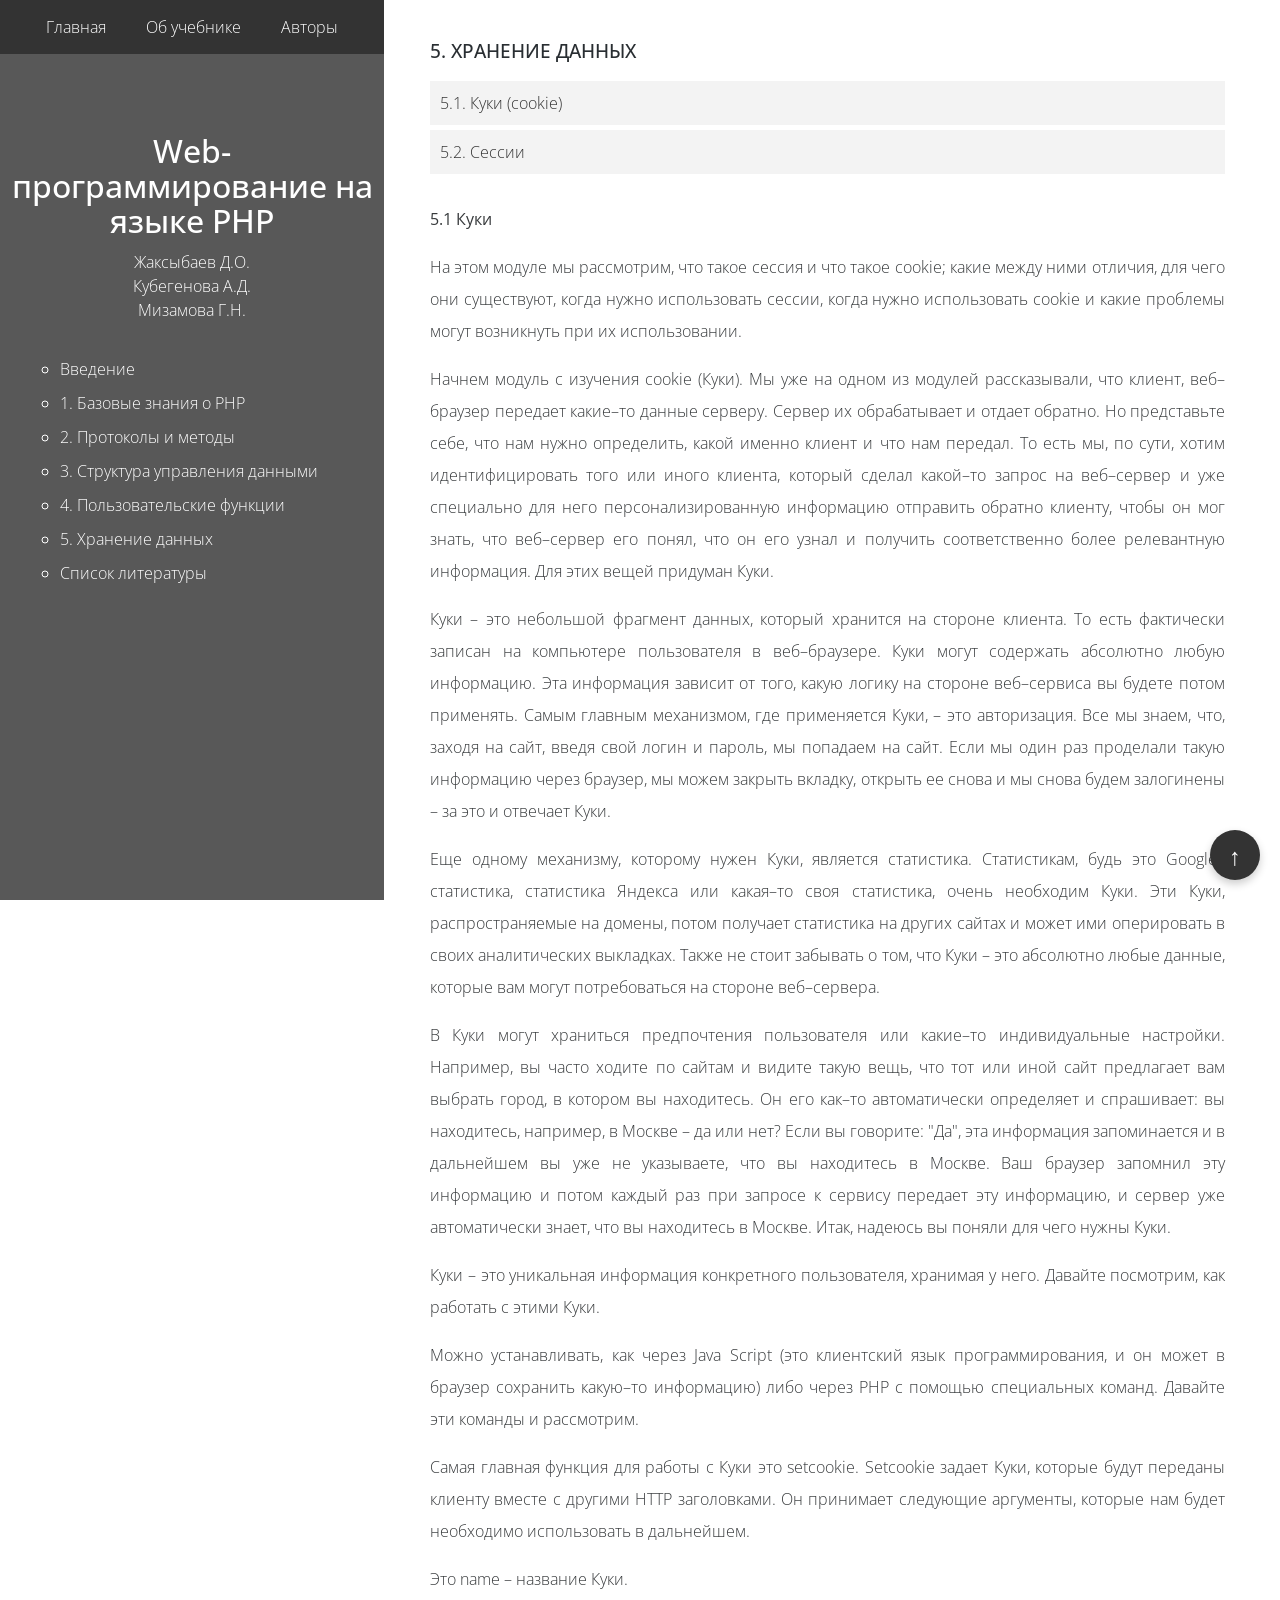
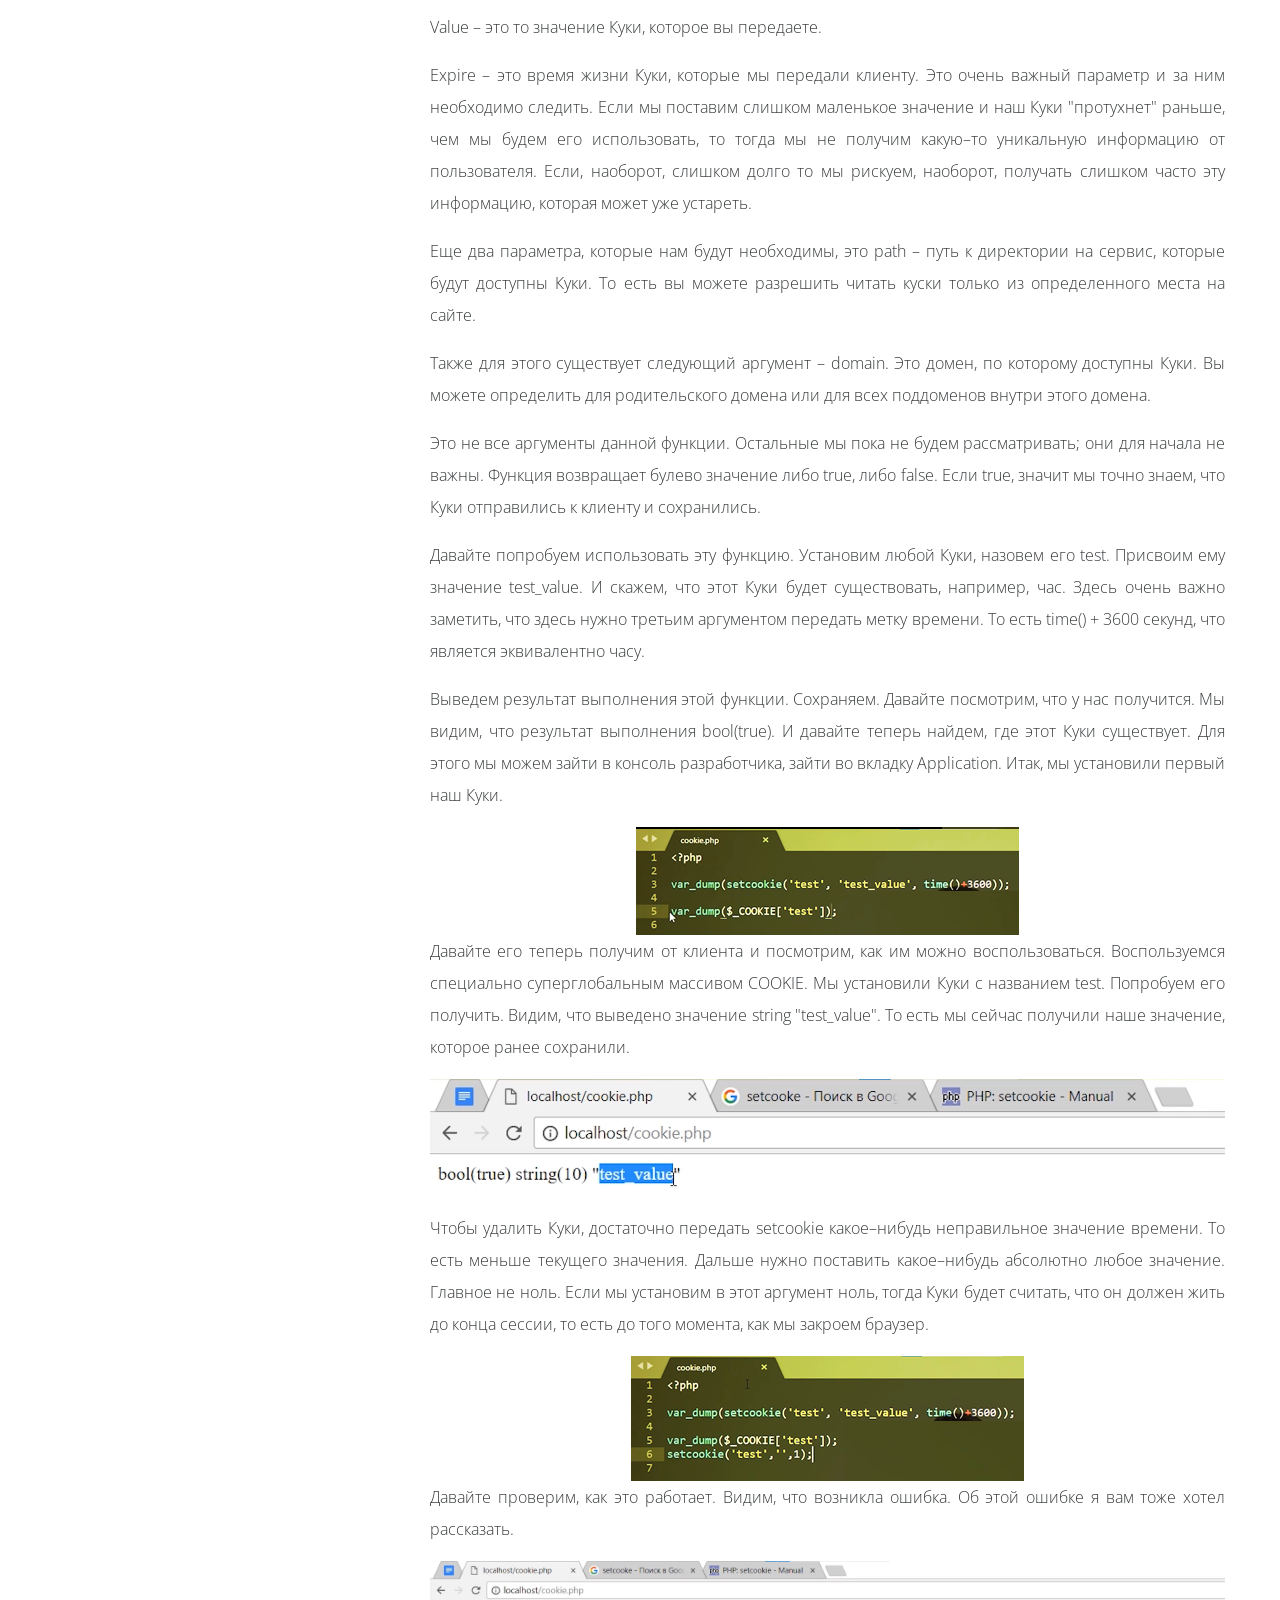
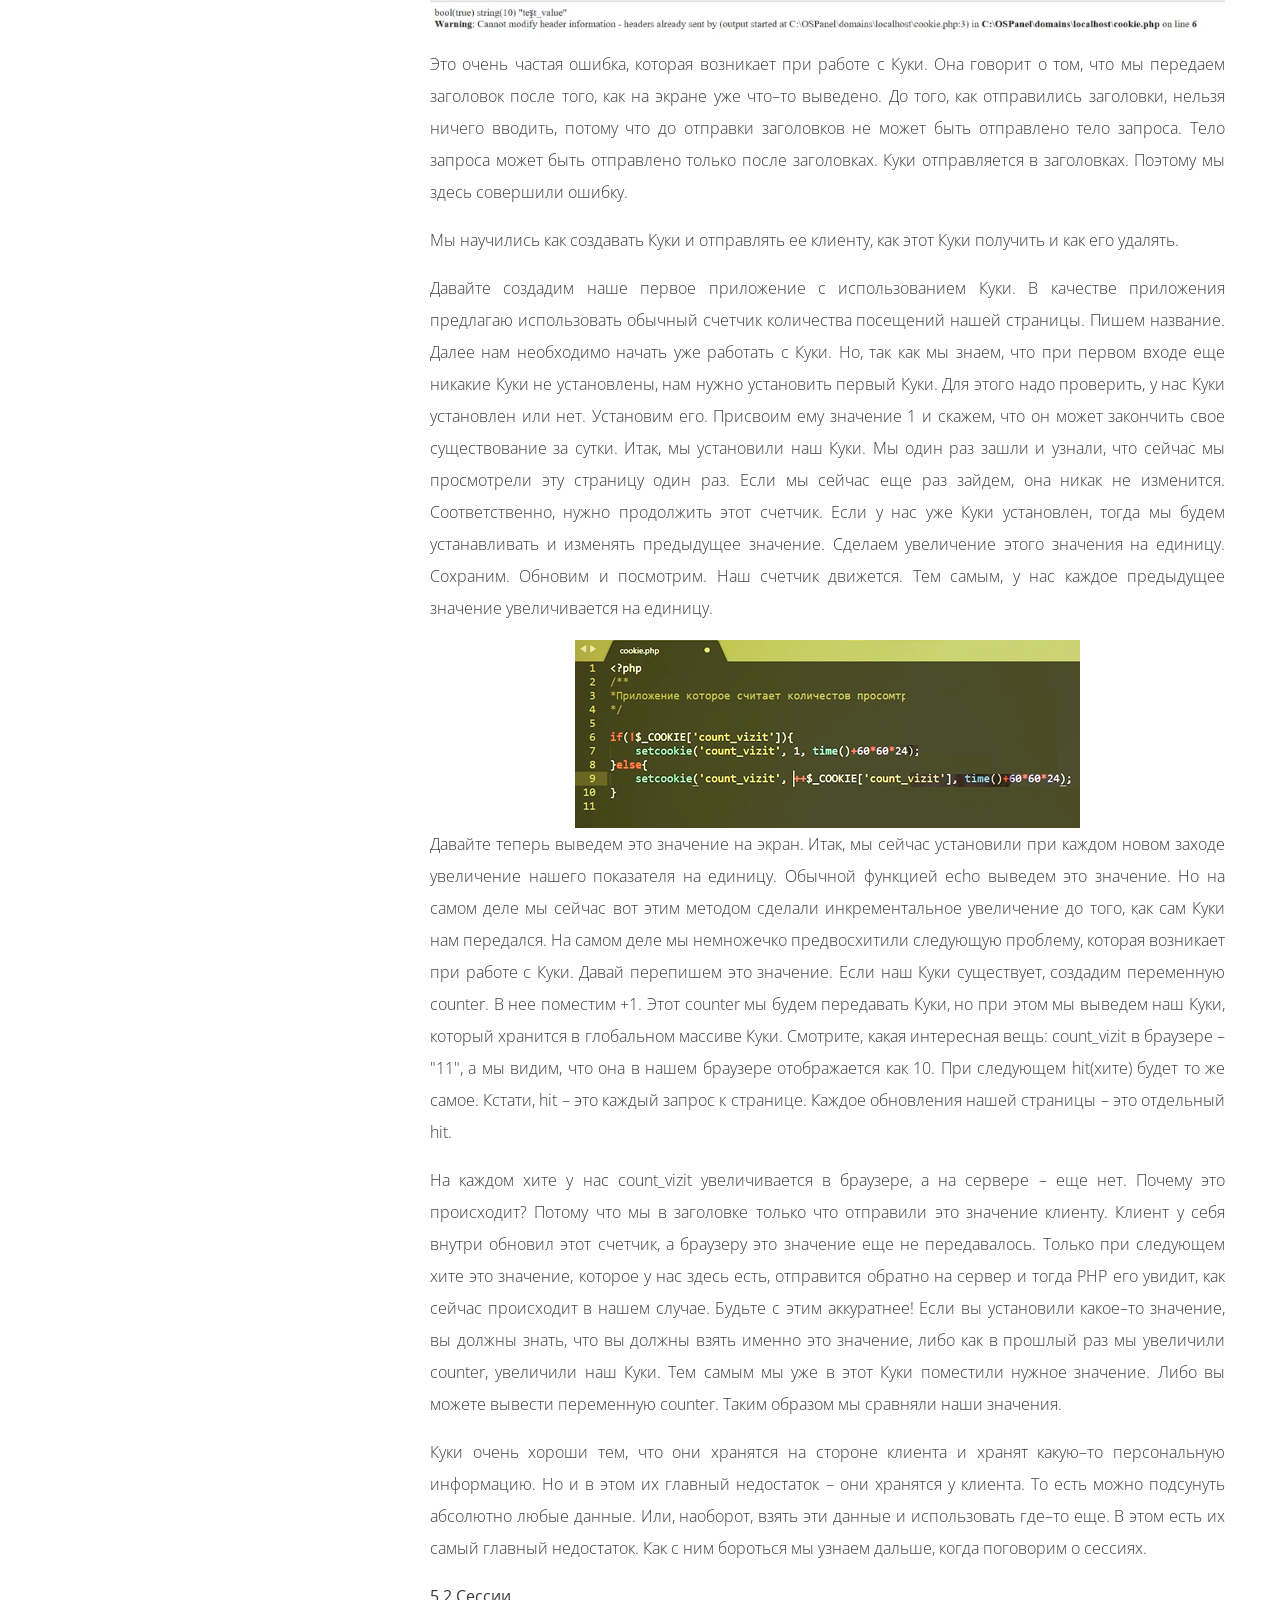
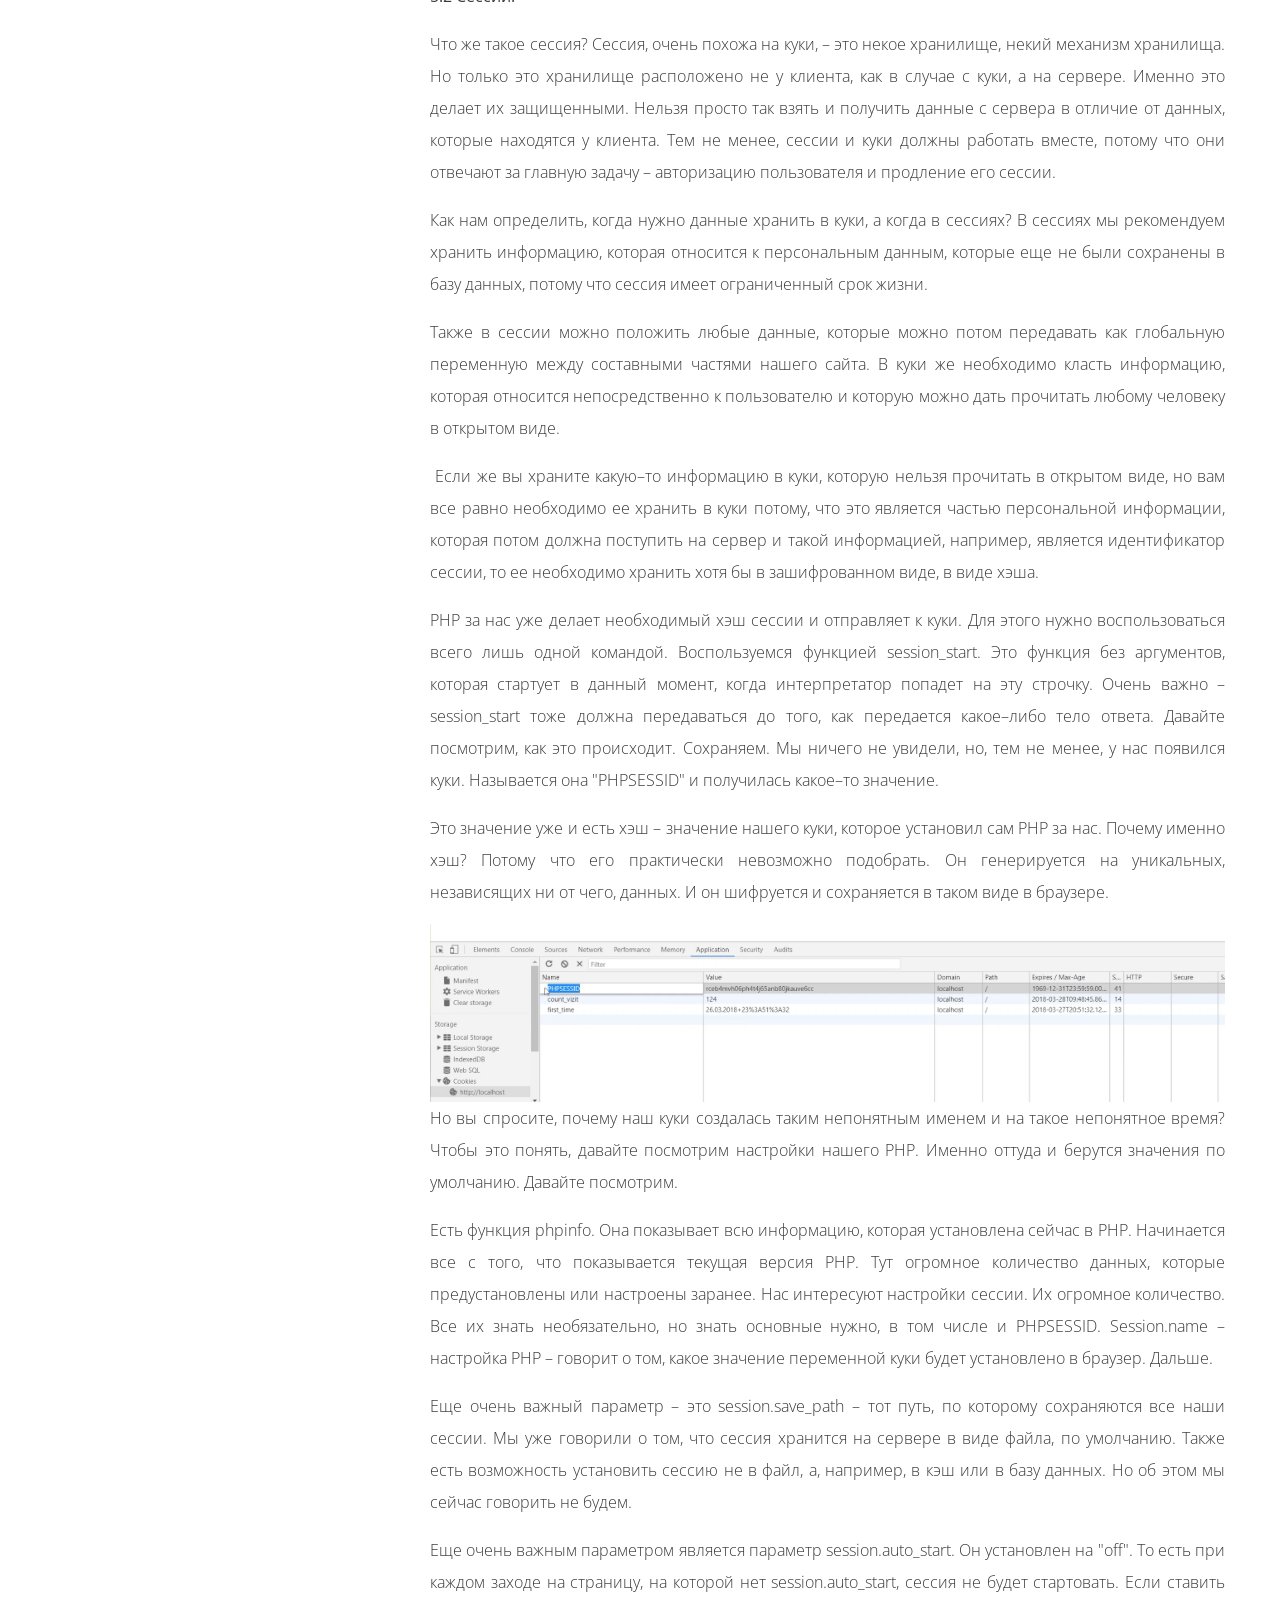
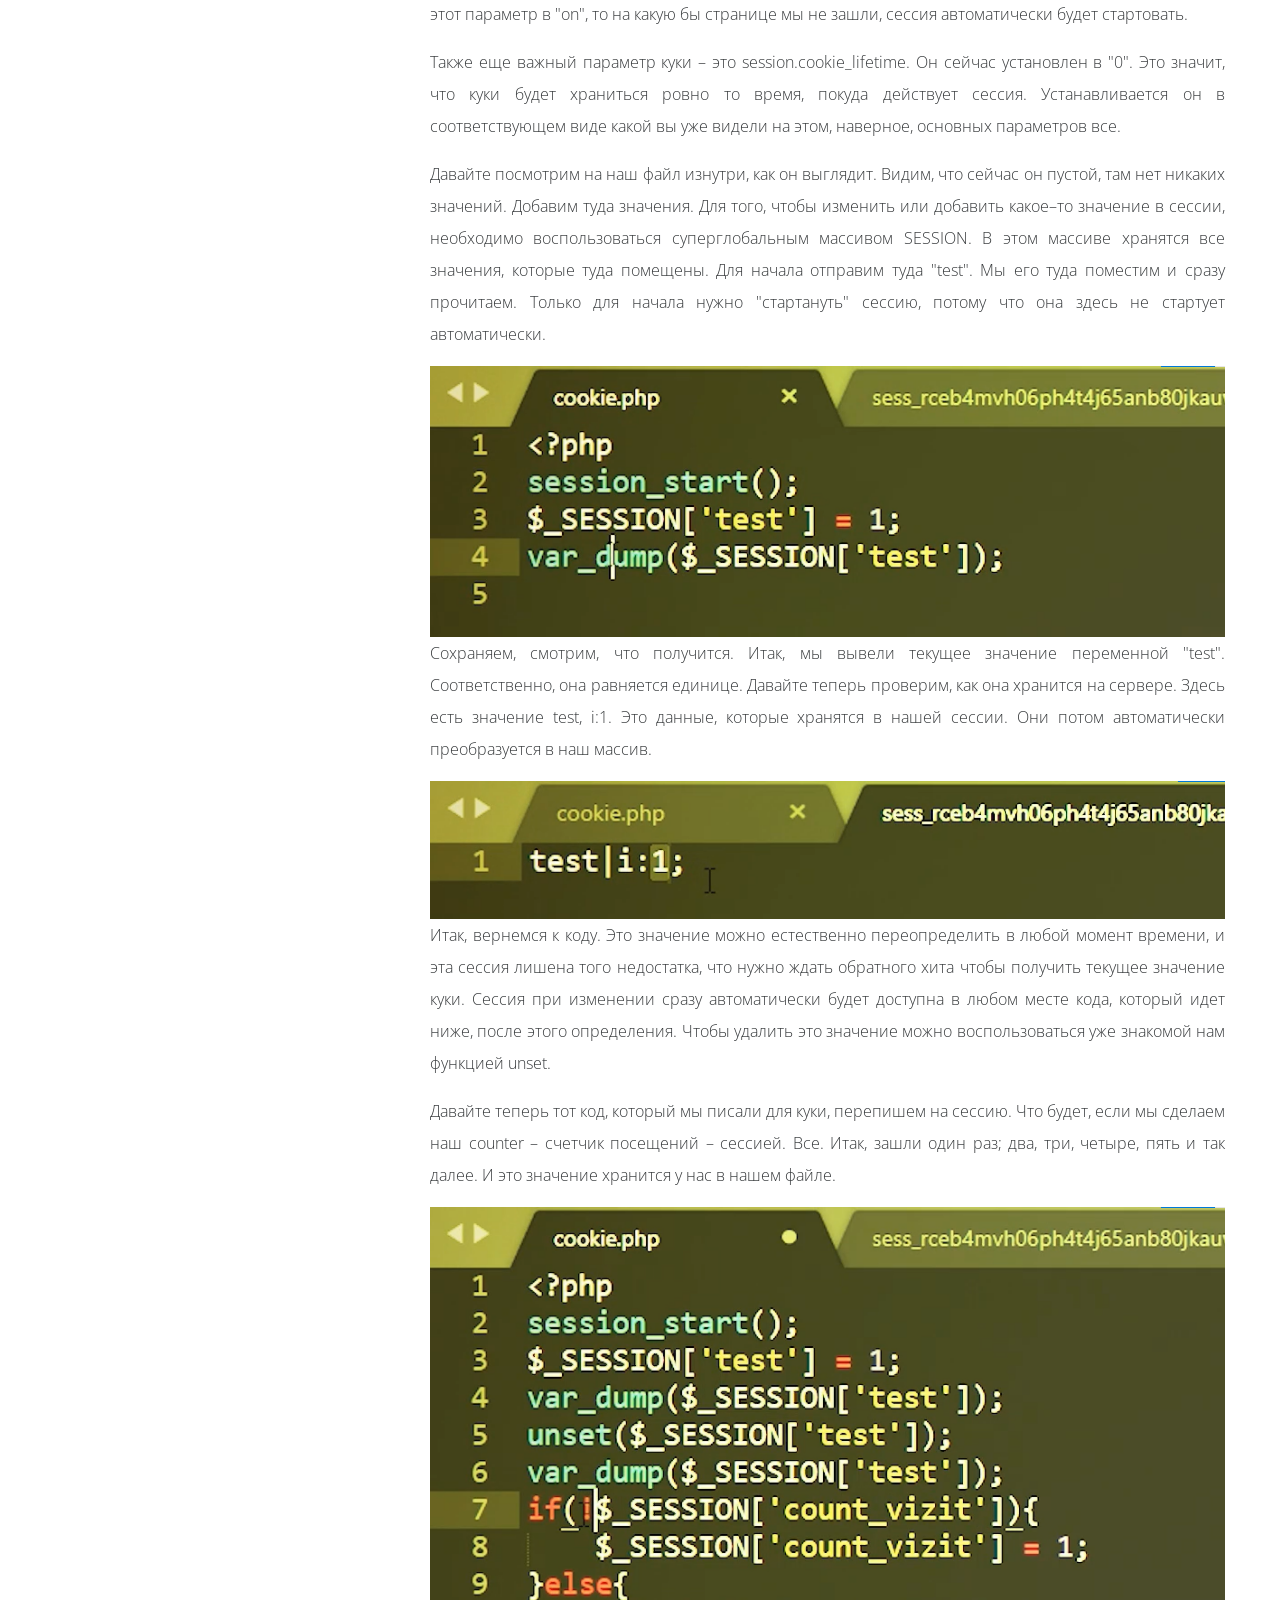
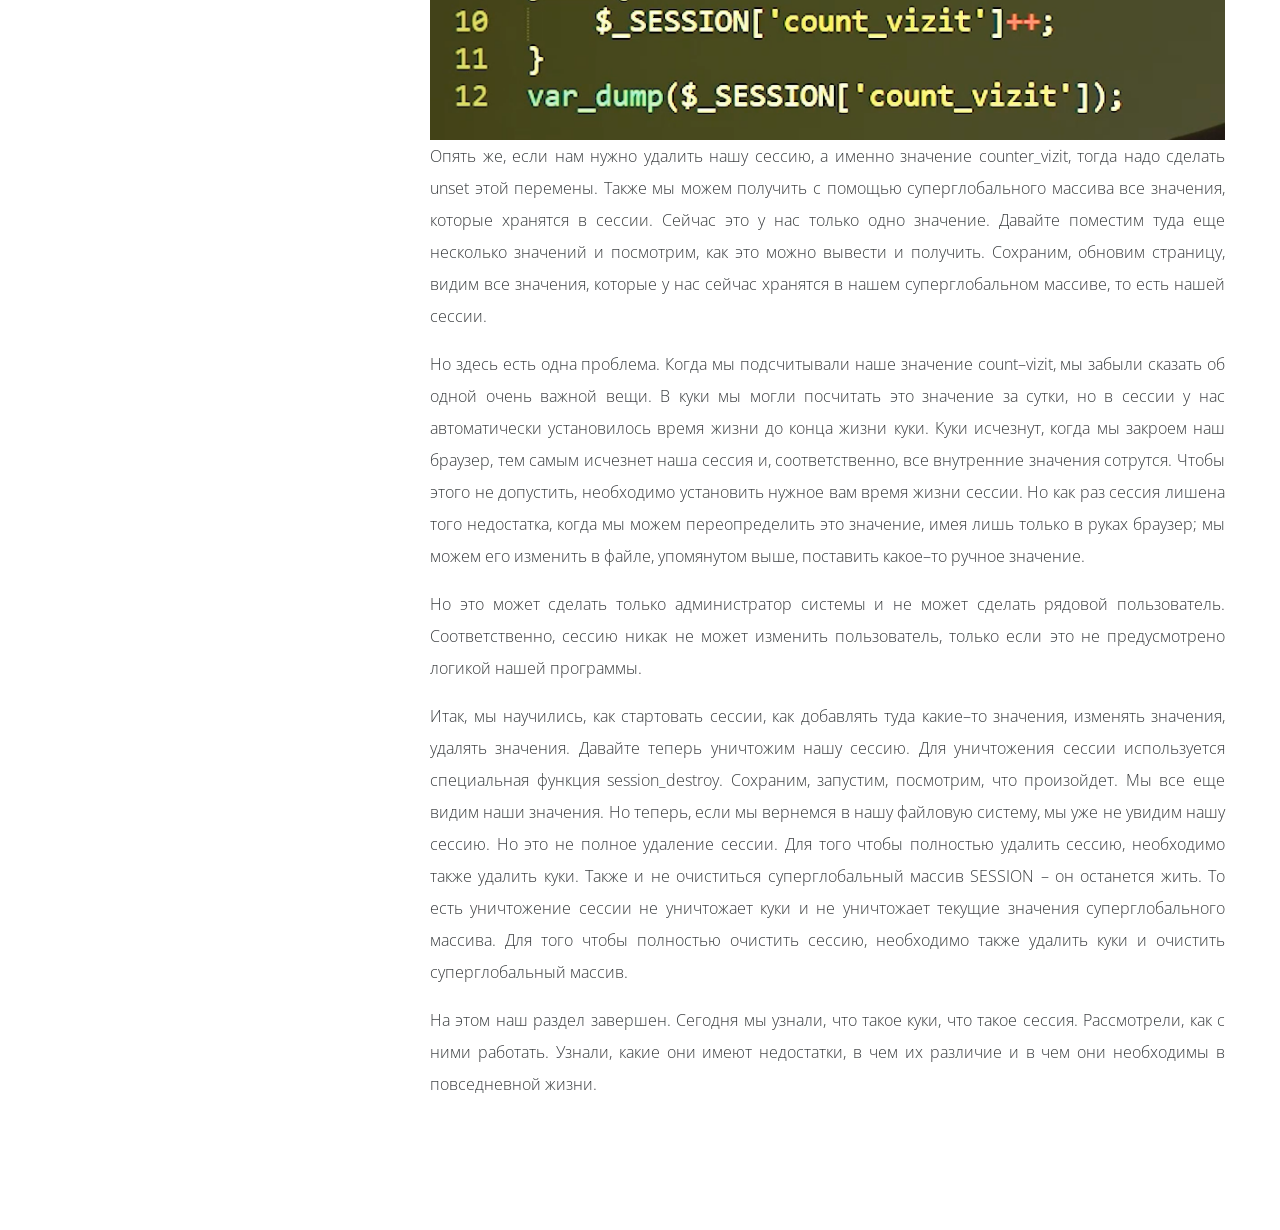
<file: 5.html>
<!DOCTYPE html>
<html>
<head>
    <meta charset="utf-8">
    <meta http-equiv="X-UA-Compatible" content="IE=edge">
    <meta name="viewport" content="width=device-width, initial-scale=1">

    <title>ZHANGIR KHAN UNIVERSITY</title>
    <style>
         .aligncenter {
    text-align: center;
}
        .fig {
         text-align: center; /* Выравнивание по центру */ 
         
      
        }
        .fig img {
            max-width: 100%;
            transition: transform 0.2s; /* Плавный переход */
            cursor: pointer;
        }

        .fig img:hover {
            transform: scale(1.2); /* Увеличение при наведении */
        }

        .modal {
            display: none; /* Скрыто по умолчанию */
            position: fixed;
            z-index: 1;
            left: 0;
            top: 0;
            width: 100%;
            height: 100%;
            background-color: rgba(0, 0, 0, 0.8);
            justify-content: center;
            align-items: center;
        }

        .modal img {
            max-width: 90%;
            max-height: 90%;
        }

       table {
        
       font-size: 12px;

}

        TD, TH {
    padding: 5px; /* Поля вокруг текста */
    
   
}

.scroll-top {
            position: fixed;
            bottom: 20px;
            right: 20px;
            width: 50px;
            height: 50px;
            background-color: #333;
            color: white;
            border: none;
            border-radius: 50%;
            box-shadow: 0 4px 8px rgba(0, 0, 0, 0.2);
            font-size: 24px;
            text-align: center;
            line-height: 50px;
            cursor: pointer;
            transition: background-color 0.3s, transform 0.3s;
        }

        .scroll-top:hover {
            background-color: #333;
            transform: scale(1.1);
        }
        img {
            max-width: 100%; /* Ограничивает размер изображения */
            height: auto; /* Сохраняет пропорции */
        }
        body {
            font-family: Arial, sans-serif;
            margin: 0;
            padding: 0;
        }

        .menu {
            list-style-type: none;
            padding: 0;
            background-color: #333;
            display: flex;
            flex-wrap: wrap;
        }

        .menu li {
            position: relative;
        }

        .menu a {
            display: block;
            padding: 15px 20px;
            text-decoration: none;
            color: white;
            background-color: #333;
        }

        .menu a:hover {
            background-color: #555;
        }

        .submenu {
            display: none;
            position: absolute;
            top: 100%;
            left: 0;
            list-style-type: none;
            padding: 0;
            background-color: #444;
            z-index: 1;
        }

        .submenu li {
            display: block;
        }

        .submenu a {
            padding: 10px 20px;
            background-color: #444;
            color: white;
        }

        .submenu a:hover {
            background-color: #666;
        }

        /* Показывать подменю при наведении на родительский элемент */
        .menu li:hover .submenu {
            display: block;
        }

        /* Стили для мобильных устройств */
        @media (max-width: 768px) {
            .menu {
                flex-direction: column;
            }

            .menu li {
                width: 100%;
            }

            .submenu {
                position: static;
            }

            .menu li:hover .submenu {
                display: none; /* Отключаем поведение наведения на мобильных устройствах */
            }

            .menu li.active .submenu {
                display: block; /* Показывать подменю, если элемент активен */
            }
        }
        .shortcut {
            display: flex;
            padding: 10px;
            background-color: #f3f3f3;
            color: #333;
            text-decoration: none;
            margin-bottom: 5px;
          
        }
       </style>
<!--
Neaty HTML Template
http://www.templatemo.com/tm-501-neaty
-->
    <!-- load stylesheets -->
    <link rel="stylesheet" href="https://fonts.googleapis.com/css?family=Open+Sans:300,400">  <!-- Google web font "Open Sans" -->
    <link rel="stylesheet" href="css/bootstrap.min.css">                                      <!-- Bootstrap style -->
    <link rel="stylesheet" href="css/magnific-popup.css">                                <!-- Magnific pop up style, http://dimsemenov.com/plugins/magnific-popup/ -->
    <link rel="stylesheet" href="css/templatemo-style.css">                                   <!-- Templatemo style -->

    <!-- HTML5 shim and Respond.js for IE8 support of HTML5 elements and media queries -->
    <!-- WARNING: Respond.js doesn't work if you view the page via file:// -->
        <!--[if lt IE 9]>
          <script src="https://oss.maxcdn.com/html5shiv/3.7.2/html5shiv.min.js"></script>
          <script src="https://oss.maxcdn.com/respond/1.4.2/respond.min.js"></script>
          <![endif]-->
</head>
    <body>        
        <div class="container">
            <div class="row">
                <div class="tm-left-right-container">
                    <!-- Left column: logo and menu -->
                    <div class="tm-blue-bg tm-left-column"> 
                   
                        <ul class="menu">
                            <li><a href="index.html">Главная</a></li>
                            <li><a href="obuch.html">Об учебнике</a></li>           
                            <li><a href="authors.html">Авторы</a></li>
                        </ul>
                                
                        <div class="tm-logo-div text-xs-center">
                            
                            <a href="index.html">
                                
                                <h1 class="tm-site-name">Web-программирование
                                    на языке PHP
                                   </h1></a>
                      
                                   Жаксыбаев Д.О. <br>
                                   Кубегенова А.Д. <br>
                               Мизамова Г.Н.
                               
 
                        </div>

                       
                        
                        
                        <nav class="tm-main-nav">
                            <ul class="tm-main-nav-ul">
                            
                                   
                                
                               
                                <li class="tm-nav-item">
                                    <a href="mazmuny.html" class="tm-nav-item-link"><ul>
                                        <li>Введение</li></ul>
                                        </a>
                                </li>
                                <li class="tm-nav-item">
                                    <a href="1.html" class="tm-nav-item-link"><ul>
                                        <li>1.  Базовые знания о PHP 
                                             </li></ul></li>
                                        </a>
                                </li>

                                <li class="tm-nav-item">
                                    <a href="2.html" class="tm-nav-item-link"><ul>
                                        <li>2.  Протоколы и методы </li></ul></a>
                                </li>
                                <li class="tm-nav-item">
                                    <a href="3.html" class="tm-nav-item-link"><ul>
                                        <li>3.  Структура управления данными</li></ul></a>
                                </li>
                                <li class="tm-nav-item">
                                    <a href="4.html" class="tm-nav-item-link"><ul>
                                        <li>4.  Пользовательские функции</li></ul></a>
                                </li>
                                <li class="tm-nav-item">
                                    <a href="5.html" class="tm-nav-item-link"><ul>
                                        <li>5. Хранение данных
                                             </li></ul></a>
                                </li>
                                
                                
                               
                                
                                <li class="tm-nav-item">
                                    <a href="literatura.html" class="tm-nav-item-link"><ul>
                                        <li>Список литературы
                                             </li></ul></a>
                                </li>      
                                            
                               
                            </ul>
                        </nav>   
                        </div>
                    </div>                                                   
                    </div>  <!-- Left column: logo and menu -->
                    
                    <!-- Right column: content -->
                    <div class="tm-right-column">
                        

                        <div class="tm-content-div">
                            <!-- Welcome section -->
                            <section id="welcome" class="tm-section">
                                <header>  
                                    <h2 class="tm-blue-text tm-welcome-title tm-margin-b-45">5. ХРАНЕНИЕ ДАННЫХ
                                        </h2>
                                   
                                </header>
                                <!-- #######  YAY, I AM THE SOURCE EDITOR! #########-->
                                <a href="#section1" class="shortcut">5.1. Куки (cookie)</a>
                                <a href="#section2" class="shortcut">5.2. Сессии</a>
                           
                           
                                
<br>
                                <div class="section" id="section1">
                                    <p><strong>5.1 Куки</strong></p>
                                    <p>На этом модуле мы рассмотрим, что такое сессия и что такое cookie; какие между ними отличия, для чего они существуют, когда нужно использовать сессии, когда нужно использовать cookie и какие проблемы могут возникнуть при их использовании.</p>
                                    <p>Начнем модуль с изучения cookie (Куки). Мы уже на одном из модулей рассказывали, что клиент, веб&ndash;браузер передает какие&ndash;то данные серверу. Сервер их обрабатывает и отдает обратно. Но представьте себе, что нам нужно определить, какой именно клиент и что нам передал. То есть мы, по сути, хотим идентифицировать того или иного клиента, который сделал какой&ndash;то запрос на веб&ndash;сервер и уже специально для него персонализированную информацию отправить обратно клиенту, чтобы он мог знать, что веб&ndash;сервер его понял, что он его узнал и получить соответственно более релевантную информация. Для этих вещей придуман Куки.</p>
                                    <p>Куки &ndash; это небольшой фрагмент данных, который хранится на стороне клиента. То есть фактически записан на компьютере пользователя в веб&ndash;браузере. Куки могут содержать абсолютно любую информацию. Эта информация зависит от того, какую логику на стороне веб&ndash;сервиса вы будете потом применять. Самым главным механизмом, где применяется Куки, &ndash; это авторизация. Все мы знаем, что, заходя на сайт, введя свой логин и пароль, мы попадаем на сайт. Если мы один раз проделали такую информацию через браузер, мы можем закрыть вкладку, открыть ее снова и мы снова будем залогинены &ndash; за это и отвечает Куки.</p>
                                    <p>Еще одному механизму, которому нужен Куки, является статистика. Статистикам, будь это Google&ndash;статистика, статистика Яндекса или какая&ndash;то своя статистика, очень необходим Куки. Эти Куки, распространяемые на домены, потом получает статистика на других сайтах и может ими оперировать в своих аналитических выкладках. Также не стоит забывать о том, что Куки &ndash; это абсолютно любые данные, которые вам могут потребоваться на стороне веб&ndash;сервера.</p>
                                    <p>В Куки могут храниться предпочтения пользователя или какие&ndash;то индивидуальные настройки. Например, вы часто ходите по сайтам и видите такую вещь, что тот или иной сайт предлагает вам выбрать город, в котором вы находитесь. Он его как&ndash;то автоматически определяет и спрашивает: вы находитесь, например, в Москве &ndash; да или нет? Если вы говорите: "Да", эта информация запоминается и в дальнейшем вы уже не указываете, что вы находитесь в Москве. Ваш браузер запомнил эту информацию и потом каждый раз при запросе к сервису передает эту информацию, и сервер уже автоматически знает, что вы находитесь в Москве. Итак, надеюсь вы поняли для чего нужны Куки.</p>
                                    <p>Куки &ndash; это уникальная информация конкретного пользователя, хранимая у него. Давайте посмотрим, как работать с этими Куки.</p>
                                    <p>Можно устанавливать, как через Java Script (это клиентский язык программирования, и он может в браузер сохранить какую&ndash;то информацию) либо через PHP с помощью специальных команд. Давайте эти команды и рассмотрим.</p>
                                    <p>Самая главная функция для работы с Куки это setcookie. Setcookie задает Куки, которые будут переданы клиенту вместе с другими HTTP заголовками. Он принимает следующие аргументы, которые нам будет необходимо использовать в дальнейшем.</p>
                                    <p>Это name &ndash; название Куки.</p>
                                    <p>Value &ndash; это то значение Куки, которое вы передаете.</p>
                                    <p>Expire &ndash; это время жизни Куки, которые мы передали клиенту. Это очень важный параметр и за ним необходимо следить. Если мы поставим слишком маленькое значение и наш Куки "протухнет" раньше, чем мы будем его использовать, то тогда мы не получим какую&ndash;то уникальную информацию от пользователя. Если, наоборот, слишком долго то мы рискуем, наоборот, получать слишком часто эту информацию, которая может уже устареть.</p>
                                    <p>Еще два параметра, которые нам будут необходимы, это path &ndash; путь к директории на сервис, которые будут доступны Куки. То есть вы можете разрешить читать куски только из определенного места на сайте.</p>
                                    <p>Также для этого существует следующий аргумент &ndash; domain. Это домен, по которому доступны Куки. Вы можете определить для родительского домена или для всех поддоменов внутри этого домена.</p>
                                    <p>Это не все аргументы данной функции. Остальные мы пока не будем рассматривать; они для начала не важны. Функция возвращает булево значение либо true, либо false. Если true, значит мы точно знаем, что Куки отправились к клиенту и сохранились.</p>
                                    <p>Давайте попробуем использовать эту функцию. Установим любой Куки, назовем его test. Присвоим ему значение test_value. И скажем, что этот Куки будет существовать, например, час. Здесь очень важно заметить, что здесь нужно третьим аргументом передать метку времени. То есть time() + 3600 секунд, что является эквивалентно часу.</p>
                                    <p>Выведем результат выполнения этой функции. Сохраняем. Давайте посмотрим, что у нас получится. Мы видим, что результат выполнения bool(true). И давайте теперь найдем, где этот Куки существует. Для этого мы можем зайти в консоль разработчика, зайти во вкладку Application. Итак, мы установили первый наш Куки.</p>
                                    <div class="fig"><img src="img/201.png" alt=""></div>
                                    <p>Давайте его теперь получим от клиента и посмотрим, как им можно воспользоваться. Воспользуемся специально суперглобальным массивом COOKIE. Мы установили Куки с названием test. Попробуем его получить. Видим, что выведено значение string "test_value". То есть мы сейчас получили наше значение, которое ранее сохранили. </p>
                                    <div class="fig"><img src="img/202.png" alt=""></div>
                                    <p>Чтобы удалить Куки, достаточно передать setcookie какое–нибудь неправильное значение времени. То есть меньше текущего значения. Дальше нужно поставить какое–нибудь абсолютно любое значение. Главное не ноль. Если мы установим в этот аргумент ноль, тогда Куки будет считать, что он должен жить до конца сессии, то есть до того момента, как мы закроем браузер. </p>
                                    <div class="fig"><img src="img/203.png" alt=""></div>
                                    <p>Давайте проверим, как это работает. Видим, что возникла ошибка. Об этой ошибке я вам тоже хотел рассказать. </p>
                                    <div class="fig"><img src="img/204.png" alt=""></div>
                                    <p>Это очень частая ошибка, которая возникает при работе с Куки. Она говорит о том, что мы передаем заголовок после того, как на экране уже что&ndash;то выведено. До того, как отправились заголовки, нельзя ничего вводить, потому что до отправки заголовков не может быть отправлено тело запроса. Тело запроса может быть отправлено только после заголовках. Куки отправляется в заголовках. Поэтому мы здесь совершили ошибку.</p>
<p>Мы научились как создавать Куки и отправлять ее клиенту, как этот Куки получить и как его удалять.</p>
<p>Давайте создадим наше первое приложение с использованием Куки. В качестве приложения предлагаю использовать обычный счетчик количества посещений нашей страницы. Пишем название. Далее нам необходимо начать уже работать с Куки. Но, так как мы знаем, что при первом входе еще никакие Куки не установлены, нам нужно установить первый Куки. Для этого надо проверить, у нас Куки установлен или нет. Установим его. Присвоим ему значение 1 и скажем, что он может закончить свое существование за сутки. Итак, мы установили наш Куки. Мы один раз зашли и узнали, что сейчас мы просмотрели эту страницу один раз. Если мы сейчас еще раз зайдем, она никак не изменится. Соответственно, нужно продолжить этот счетчик. Если у нас уже Куки установлен, тогда мы будем устанавливать и изменять предыдущее значение. Сделаем увеличение этого значения на единицу. Сохраним. Обновим и посмотрим. Наш счетчик движется. Тем самым, у нас каждое предыдущее значение увеличивается на единицу.</p>
<div class="fig"><img src="img/205.png" alt=""></div>
<p>Давайте теперь выведем это значение на экран. Итак, мы сейчас установили при каждом новом заходе увеличение нашего показателя на единицу. Обычной функцией echo выведем это значение. Но на самом деле мы сейчас вот этим методом сделали инкрементальное увеличение до того, как сам Куки нам передался. На самом деле мы немножечко предвосхитили следующую проблему, которая возникает при работе с Куки. Давай перепишем это значение. Если наш Куки существует, создадим переменную counter. В нее поместим +1. Этот counter мы будем передавать Куки, но при этом мы выведем наш Куки, который хранится в глобальном массиве Куки. Смотрите, какая интересная вещь: count_vizit в браузере &ndash; "11", а мы видим, что она в нашем браузере отображается как 10. При следующем hit(хите) будет то же самое. Кстати, hit &ndash; это каждый запрос к странице. Каждое обновления нашей страницы &ndash; это отдельный hit.</p>
<p>На каждом хите у нас count_vizit увеличивается в браузере, а на сервере &ndash; еще нет. Почему это происходит? Потому что мы в заголовке только что отправили это значение клиенту. Клиент у себя внутри обновил этот счетчик, а браузеру это значение еще не передавалось. Только при следующем хите это значение, которое у нас здесь есть, отправится обратно на сервер и тогда PHP его увидит, как сейчас происходит в нашем случае. Будьте с этим аккуратнее! Если вы установили какое&ndash;то значение, вы должны знать, что вы должны взять именно это значение, либо как в прошлый раз мы увеличили counter, увеличили наш Куки. Тем самым мы уже в этот Куки поместили нужное значение. Либо вы можете вывести переменную counter. Таким образом мы сравняли наши значения.</p>
<p>Куки очень хороши тем, что они хранятся на стороне клиента и хранят какую&ndash;то персональную информацию. Но и в этом их главный недостаток &ndash; они хранятся у клиента. То есть можно подсунуть абсолютно любые данные. Или, наоборот, взять эти данные и использовать где&ndash;то еще. В этом есть их самый главный недостаток. Как с ним бороться мы узнаем дальше, когда поговорим о сессиях.</p>

<div class="section" id="section2">
    <p><strong>5.2 Сессии.</strong></p>
<p>Что же такое сессия? Сессия, очень похожа на куки, &ndash; это некое хранилище, некий механизм хранилища. Но только это хранилище расположено не у клиента, как в случае с куки, а на сервере. Именно это делает их защищенными. Нельзя просто так взять и получить данные с сервера в отличие от данных, которые находятся у клиента. Тем не менее, сессии и куки должны работать вместе, потому что они отвечают за главную задачу &ndash; авторизацию пользователя и продление его сессии.</p>
<p>Как нам определить, когда нужно данные хранить в куки, а когда в сессиях? В сессиях мы рекомендуем хранить информацию, которая относится к персональным данным, которые еще не были сохранены в базу данных, потому что сессия имеет ограниченный срок жизни.</p>
<p>Также в сессии можно положить любые данные, которые можно потом передавать как глобальную переменную между составными частями нашего сайта. В куки же необходимо класть информацию, которая относится непосредственно к пользователю и которую можно дать прочитать любому человеку в открытом виде.</p>
<p>&nbsp;Если же вы храните какую&ndash;то информацию в куки, которую нельзя прочитать в открытом виде, но вам все равно необходимо ее хранить в куки потому, что это является частью персональной информации, которая потом должна поступить на сервер и такой информацией, например, является идентификатор сессии, то ее необходимо хранить хотя бы в зашифрованном виде, в виде хэша.</p>
<p>PHP за нас уже делает необходимый хэш сессии и отправляет к куки. Для этого нужно воспользоваться всего лишь одной командой. Воспользуемся функцией session_start. Это функция без аргументов, которая стартует в данный момент, когда интерпретатор попадет на эту строчку. Очень важно &ndash; session_start тоже должна передаваться до того, как передается какое&ndash;либо тело ответа. Давайте посмотрим, как это происходит. Сохраняем. Мы ничего не увидели, но, тем не менее, у нас появился куки. Называется она "PHPSESSID" и получилась какое&ndash;то значение.</p>
<p>Это значение уже и есть хэш &ndash; значение нашего куки, которое установил сам PHP за нас. Почему именно хэш? Потому что его практически невозможно подобрать. Он генерируется на уникальных, независящих ни от чего, данных. И он шифруется и сохраняется в таком виде в браузере.</p>
<div class="fig"><img src="img/206.png" alt=""></div>
<p>Но вы спросите, почему наш куки создалась таким непонятным именем и на такое непонятное время? Чтобы это понять, давайте посмотрим настройки нашего PHP. Именно оттуда и берутся значения по умолчанию. Давайте посмотрим.</p>
<p>Есть функция phpinfo. Она показывает всю информацию, которая установлена сейчас в PHP. Начинается все с того, что показывается текущая версия PHP. Тут огромное количество данных, которые предустановлены или настроены заранее. Нас интересуют настройки сессии. Их огромное количество. Все их знать необязательно, но знать основные нужно, в том числе и PHPSESSID. Session.name &ndash; настройка PHP &ndash; говорит о том, какое значение переменной куки будет установлено в браузер. Дальше.</p>
<p>Еще очень важный параметр &ndash; это session.save_path &ndash; тот путь, по которому сохраняются все наши сессии. Мы уже говорили о том, что сессия хранится на сервере в виде файла, по умолчанию. Также есть возможность установить сессию не в файл, а, например, в кэш или в базу данных. Но об этом мы сейчас говорить не будем.</p>
<p>Еще очень важным параметром является параметр session.auto_start. Он установлен на "off". То есть при каждом заходе на страницу, на которой нет session.auto_start, сессия не будет стартовать. Если ставить этот параметр в "on", то на какую бы странице мы не зашли, сессия автоматически будет стартовать.</p>
<p>Также еще важный параметр куки &ndash; это session.cookie_lifetime. Он сейчас установлен в "0". Это значит, что куки будет храниться ровно то время, покуда действует сессия. Устанавливается он в соответствующем виде какой вы уже видели на этом, наверное, основных параметров все.</p>
<p>Давайте посмотрим на наш файл изнутри, как он выглядит. Видим, что сейчас он пустой, там нет никаких значений. Добавим туда значения. Для того, чтобы изменить или добавить какое&ndash;то значение в сессии, необходимо воспользоваться суперглобальным массивом SESSION. В этом массиве хранятся все значения, которые туда помещены. Для начала отправим туда "test". Мы его туда поместим и сразу прочитаем. Только для начала нужно "стартануть" сессию, потому что она здесь не стартует автоматически.</p>
<div class="fig"><img src="img/207.png" alt=""></div>
<p>Сохраняем, смотрим, что получится. Итак, мы вывели текущее значение переменной "test". Соответственно, она равняется единице. Давайте теперь проверим, как она хранится на сервере. Здесь есть значение test, i:1. Это данные, которые хранятся в нашей сессии. Они потом автоматически преобразуется в наш массив.</p>
<div class="fig"><img src="img/208.png" alt=""></div>
<p>Итак, вернемся к коду. Это значение можно естественно переопределить в любой момент времени, и эта сессия лишена того недостатка, что нужно ждать обратного хита чтобы получить текущее значение куки. Сессия при изменении сразу автоматически будет доступна в любом месте кода, который идет ниже, после этого определения. Чтобы удалить это значение можно воспользоваться уже знакомой нам функцией unset.</p>
<p>Давайте теперь тот код, который мы писали для куки, перепишем на сессию. Что будет, если мы сделаем наш counter &ndash; счетчик посещений &ndash; сессией. Все. Итак, зашли один раз; два, три, четыре, пять и так далее. И это значение хранится у нас в нашем файле.</p>
<div class="fig"><img src="img/209.png" alt=""></div>
<p>Опять же, если нам нужно удалить нашу сессию, а именно значение counter_vizit, тогда надо сделать unset этой перемены. Также мы можем получить с помощью суперглобального массива все значения, которые хранятся в сессии. Сейчас это у нас только одно значение. Давайте поместим туда еще несколько значений и посмотрим, как это можно вывести и получить. Сохраним, обновим страницу, видим все значения, которые у нас сейчас хранятся в нашем суперглобальном массиве, то есть нашей сессии.</p>
<p>Но здесь есть одна проблема. Когда мы подсчитывали наше значение count&ndash;vizit, мы забыли сказать об одной очень важной вещи. В куки мы могли посчитать это значение за сутки, но в сессии у нас автоматически установилось время жизни до конца жизни куки. Куки исчезнут, когда мы закроем наш браузер, тем самым исчезнет наша сессия и, соответственно, все внутренние значения сотрутся. Чтобы этого не допустить, необходимо установить нужное вам время жизни сессии. Но как раз сессия лишена того недостатка, когда мы можем переопределить это значение, имея лишь только в руках браузер; мы можем его изменить в файле, упомянутом выше, поставить какое&ndash;то ручное значение.</p>
<p>Но это может сделать только администратор системы и не может сделать рядовой пользователь. Соответственно, сессию никак не может изменить пользователь, только если это не предусмотрено логикой нашей программы.</p>
<p>Итак, мы научились, как стартовать сессии, как добавлять туда какие&ndash;то значения, изменять значения, удалять значения. Давайте теперь уничтожим нашу сессию. Для уничтожения сессии используется специальная функция session_destroy. Сохраним, запустим, посмотрим, что произойдет. Мы все еще видим наши значения. Но теперь, если мы вернемся в нашу файловую систему, мы уже не увидим нашу сессию. Но это не полное удаление сессии. Для того чтобы полностью удалить сессию, необходимо также удалить куки. Также и не очиститься суперглобальный массив SESSION &ndash; он останется жить. То есть уничтожение сессии не уничтожает куки и не уничтожает текущие значения суперглобального массива. Для того чтобы полностью очистить сессию, необходимо также удалить куки и очистить суперглобальный массив.</p>
<p>На этом наш раздел завершен. Сегодня мы узнали, что такое куки, что такое сессия. Рассмотрели, как с ними работать. Узнали, какие они имеют недостатки, в чем их различие и в чем они необходимы в повседневной жизни.</p>











                            </section>
                           
                          
                          
                        </div>  
                        
                    </div> <!-- Right column: content -->
                </div>
            </div> <!-- row -->
        </div> <!-- container -->
                
        <script>
            // JavaScript для обработки кликов на мобильных устройствах
            const menuItems = document.querySelectorAll('.menu li');
        
            menuItems.forEach(item => {
                item.addEventListener('click', function() {
                    // Закрыть другие подменю
                    menuItems.forEach(i => {
                        if (i !== item) {
                            i.classList.remove('active');
                        }
                    });
                    // Переключить класс active для текущего элемента
                    item.classList.toggle('active');
                });
            });


            
        </script>    
        <button class="scroll-top" onclick="window.scrollTo({top: 0, behavior: 'smooth'});">↑</button> 
</body>
</html>
</file>
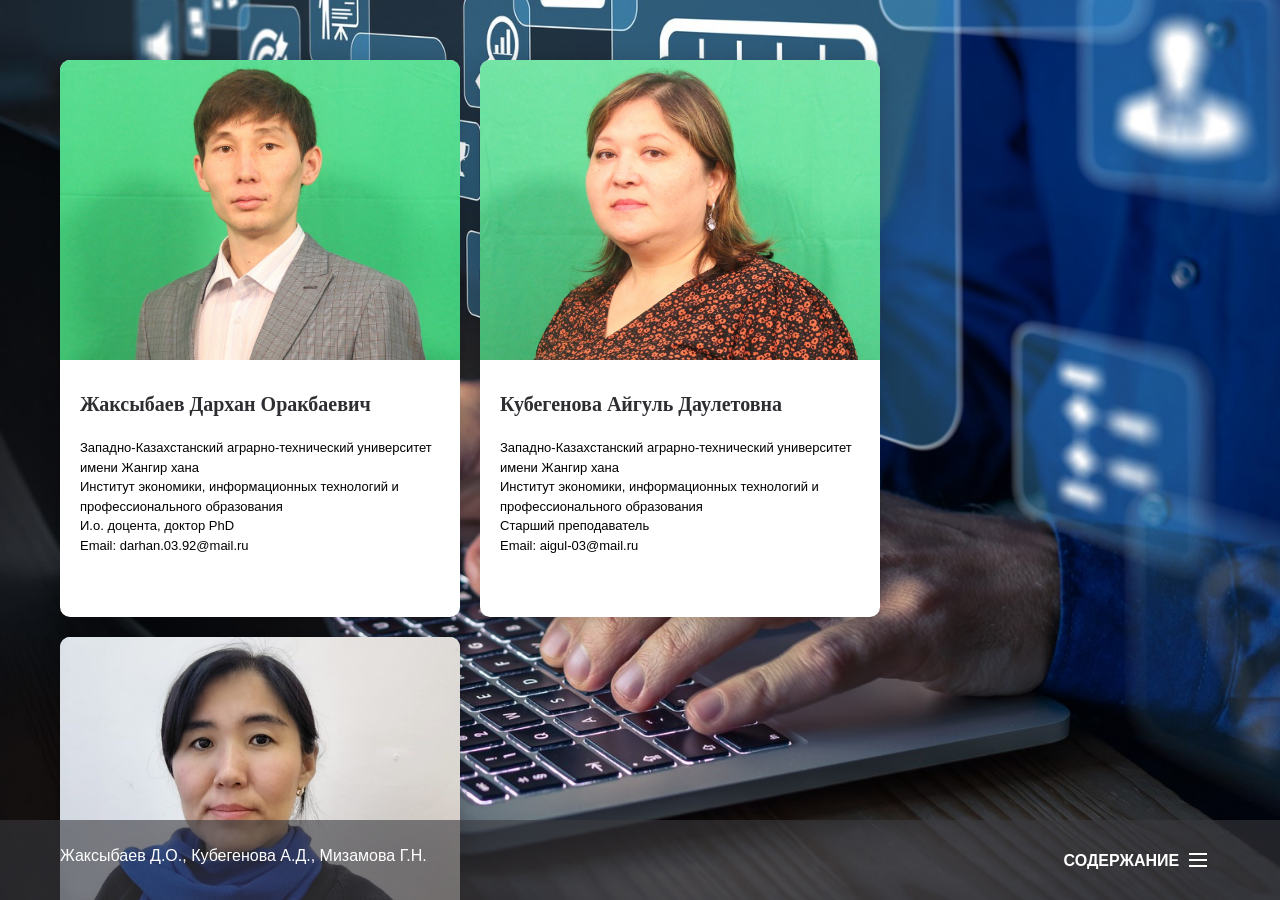
<file: authors.html>
<!doctype html>
<html lang="en" class="no-js">
<head>

    <meta charset="UTF-8">
    <meta name="viewport" content="width=device-width, initial-scale=1">

    <link href='https://fonts.googleapis.com/css?family=Ubuntu:400,700' rel='stylesheet' type='text/css'>

    <link rel="stylesheet" href="css/reset.css"> <!-- CSS reset -->
    <link rel="stylesheet" href="css/style.css"> <!-- Resource style -->
    <script src="js/modernizr.js"></script> <!-- Modernizr -->
    
    <title>ZHANGIR KHAN UNIVERSITY</title>
</head>
<body>

    
    <header class="cd-header">
        <div id="cd-logo"><a href="#0">Жаксыбаев Д.О.,  Кубегенова А.Д., Мизамова Г.Н. </a></div>
        <a class="cd-menu-trigger" href="#main-nav">Содержание<span></span></a>
    </header>
    <div class="cd-blurred-bg"></div>
</section> <!-- cd-intro -->
</main>

<div class="cd-shadow-layer"></div>

<nav id="main-nav">
<ul>
    <li><a href="index.html"><span>Главная</span></a></li>
    <li><a href="mazmuny.html"><span>Содержание</span></a></li>

    <li><a href="authors.html"><span>Автор</span></a></li>

    
</ul>
<a href="#0" class="cd-close-menu">Close<span></span></a>
</nav>
    

  

<main id="cd-main-content">
    <section id="cd-intro">
        <div class="text">
            

            <div class="container">
                <div class="card">
                    <div class="card-header">
                      <img src="img/kushaliev-k-zh.jpg" alt="rover" />
                    </div>
                    <div class="card-body">
                      
                      <h4 class="h4razmer">
                          Жаксыбаев Дархан Оракбаевич
                      </h4>
                      <p>
                          <br>Западно-Казахстанский аграрно-технический университет имени Жангир хана <br>Институт экономики, информационных технологий и профессионального образования <br>И.о. доцента, доктор PhD<br>Email: darhan.03.92@mail.ru
                      </p>
                      
                    </div>
                  </div>

                  <div class="card">
                    <div class="card-header">
                      <img src="img/kubegenova.jpg" alt="rover" />
                    </div>
                    <div class="card-body">
                      
                      <h4 class="h4razmer">
                        Кубегенова Айгуль Даулетовна
                      </h4>
                      <p>
                          <br>Западно-Казахстанский аграрно-технический университет имени Жангир хана <br>Институт экономики, информационных технологий и профессионального образования <br>Старший преподаватель<br>Email: aigul-03@mail.ru
                      </p>
                      
                    </div>
                  </div>

                <div class="card">
                  <div class="card-header">
                    <img src="img/miz.jpeg" alt="rover" />
                  </div>
                  <div class="card-body">
                    
                    <h4 class="h4razmer">
                        Мизамова Гулбаршын Нурлановна
                    </h4>
                    <p>
                        <br>Западно-Казахстанский аграрно-технический университет имени Жангир хана <br>Институт экономики, информационных технологий и профессионального образования <br>Старший преподаватель<br>Email: mizamgul@mail.ru
                    </p>
                    
                  </div>
                </div>

            

            
                </div>
            
                
            

            
            
            

        </div>
    </section> <!-- cd-intro -->
</main>




<script src="js/jquery-1.11.3.min.js"></script>
<script src="js/main.js"></script> <!-- Resource jQuery -->
</body>
</html>
</file>
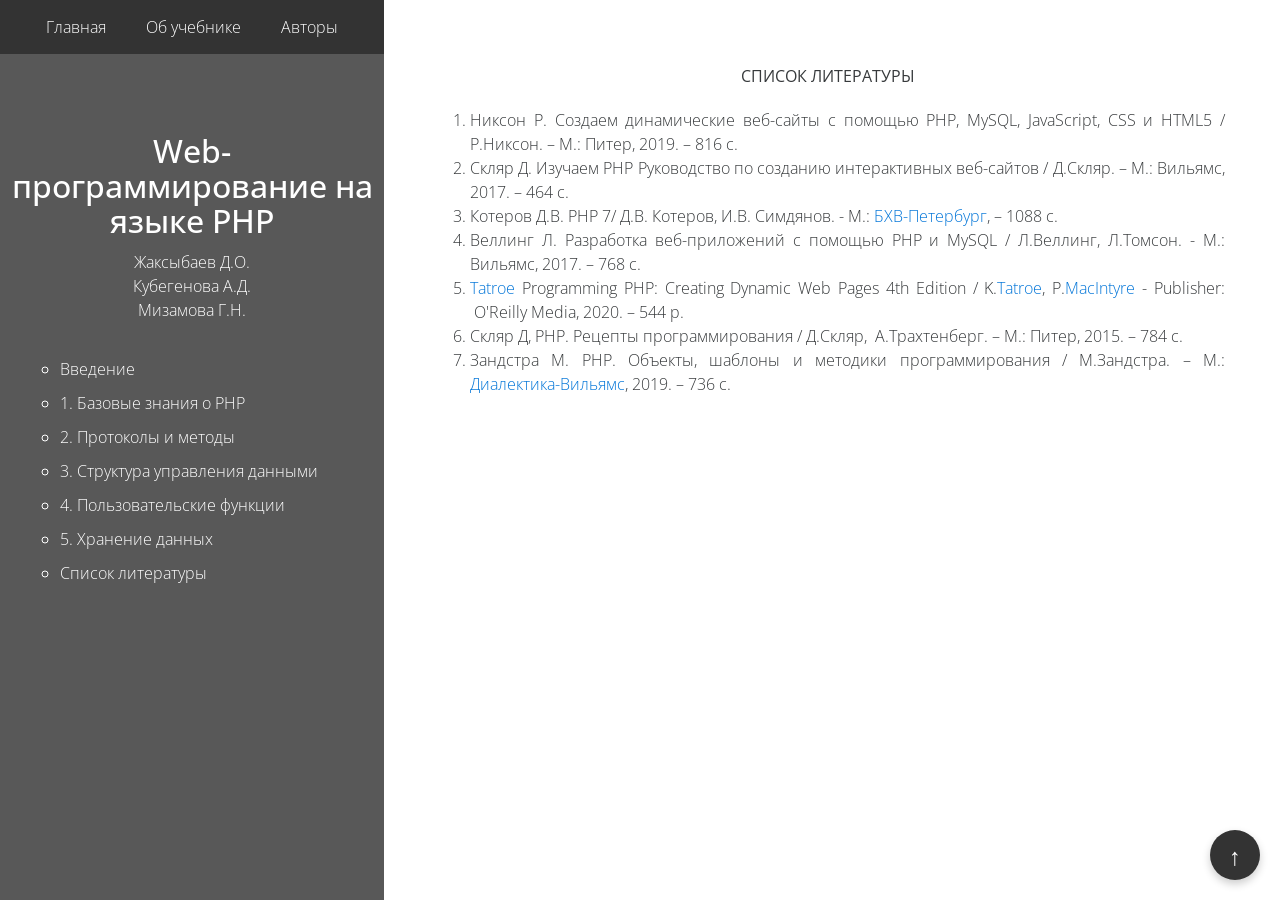
<file: literatura.html>
<!DOCTYPE html>
<html>
<head>
    <meta charset="utf-8">
    <meta http-equiv="X-UA-Compatible" content="IE=edge">
    <meta name="viewport" content="width=device-width, initial-scale=1">

    <title>ZHANGIR KHAN UNIVERSITY</title>
    <style>
         .aligncenter {
    text-align: center;
}
        .fig {
         text-align: center; /* Выравнивание по центру */ 
         
      
        }
        .fig img {
            max-width: 100%;
            transition: transform 0.2s; /* Плавный переход */
            cursor: pointer;
        }

        .fig img:hover {
            transform: scale(1.2); /* Увеличение при наведении */
        }

        .modal {
            display: none; /* Скрыто по умолчанию */
            position: fixed;
            z-index: 1;
            left: 0;
            top: 0;
            width: 100%;
            height: 100%;
            background-color: rgba(0, 0, 0, 0.8);
            justify-content: center;
            align-items: center;
        }

        .modal img {
            max-width: 90%;
            max-height: 90%;
        }

       table {
        
       font-size: 12px;

}

        TD, TH {
    padding: 5px; /* Поля вокруг текста */
    
   
}

.scroll-top {
            position: fixed;
            bottom: 20px;
            right: 20px;
            width: 50px;
            height: 50px;
            background-color: #333;
            color: white;
            border: none;
            border-radius: 50%;
            box-shadow: 0 4px 8px rgba(0, 0, 0, 0.2);
            font-size: 24px;
            text-align: center;
            line-height: 50px;
            cursor: pointer;
            transition: background-color 0.3s, transform 0.3s;
        }

        .scroll-top:hover {
            background-color: #333;
            transform: scale(1.1);
        }
        img {
            max-width: 100%; /* Ограничивает размер изображения */
            height: auto; /* Сохраняет пропорции */
        }
        body {
            font-family: Arial, sans-serif;
            margin: 0;
            padding: 0;
        }

        .menu {
            list-style-type: none;
            padding: 0;
            background-color: #333;
            display: flex;
            flex-wrap: wrap;
        }

        .menu li {
            position: relative;
        }

        .menu a {
            display: block;
            padding: 15px 20px;
            text-decoration: none;
            color: white;
            background-color: #333;
        }

        .menu a:hover {
            background-color: #555;
        }

        .submenu {
            display: none;
            position: absolute;
            top: 100%;
            left: 0;
            list-style-type: none;
            padding: 0;
            background-color: #444;
            z-index: 1;
        }

        .submenu li {
            display: block;
        }

        .submenu a {
            padding: 10px 20px;
            background-color: #444;
            color: white;
        }

        .submenu a:hover {
            background-color: #666;
        }

        /* Показывать подменю при наведении на родительский элемент */
        .menu li:hover .submenu {
            display: block;
        }

        /* Стили для мобильных устройств */
        @media (max-width: 768px) {
            .menu {
                flex-direction: column;
            }

            .menu li {
                width: 100%;
            }

            .submenu {
                position: static;
            }

            .menu li:hover .submenu {
                display: none; /* Отключаем поведение наведения на мобильных устройствах */
            }

            .menu li.active .submenu {
                display: block; /* Показывать подменю, если элемент активен */
            }
        }
        .shortcut {
            display: flex;
            padding: 10px;
            background-color: #f3f3f3;
            color: #333;
            text-decoration: none;
            margin-bottom: 5px;
          
        }
       </style>
<!--
Neaty HTML Template
http://www.templatemo.com/tm-501-neaty
-->
    <!-- load stylesheets -->
    <link rel="stylesheet" href="https://fonts.googleapis.com/css?family=Open+Sans:300,400">  <!-- Google web font "Open Sans" -->
    <link rel="stylesheet" href="css/bootstrap.min.css">                                      <!-- Bootstrap style -->
    <link rel="stylesheet" href="css/magnific-popup.css">                                <!-- Magnific pop up style, http://dimsemenov.com/plugins/magnific-popup/ -->
    <link rel="stylesheet" href="css/templatemo-style.css">                                   <!-- Templatemo style -->

    <!-- HTML5 shim and Respond.js for IE8 support of HTML5 elements and media queries -->
    <!-- WARNING: Respond.js doesn't work if you view the page via file:// -->
        <!--[if lt IE 9]>
          <script src="https://oss.maxcdn.com/html5shiv/3.7.2/html5shiv.min.js"></script>
          <script src="https://oss.maxcdn.com/respond/1.4.2/respond.min.js"></script>
          <![endif]-->
</head>
    <body>        
        <div class="container">
            <div class="row">
                <div class="tm-left-right-container">
                    <!-- Left column: logo and menu -->
                    <div class="tm-blue-bg tm-left-column"> 
                   
                        <ul class="menu">
                            <li><a href="index.html">Главная</a></li>
                            <li><a href="obuch.html">Об учебнике</a></li>           
                            <li><a href="authors.html">Авторы</a></li>
                        </ul>
                                
                        <div class="tm-logo-div text-xs-center">
                            
                            <a href="index.html">
                                
                                <h1 class="tm-site-name">Web-программирование
                                    на языке PHP
                                   </h1></a>
                      
                                   Жаксыбаев Д.О. <br>
                                   Кубегенова А.Д. <br>
                               Мизамова Г.Н.
                               
 
                        </div>

                       
                        
                        
                        <nav class="tm-main-nav">
                            <ul class="tm-main-nav-ul">
                            
                                   
                                
                               
                                <li class="tm-nav-item">
                                    <a href="mazmuny.html" class="tm-nav-item-link"><ul>
                                        <li>Введение</li></ul>
                                        </a>
                                </li>
                                <li class="tm-nav-item">
                                    <a href="1.html" class="tm-nav-item-link"><ul>
                                        <li>1.  Базовые знания о PHP 
                                             </li></ul></li>
                                        </a>
                                </li>

                                <li class="tm-nav-item">
                                    <a href="2.html" class="tm-nav-item-link"><ul>
                                        <li>2.  Протоколы и методы </li></ul></a>
                                </li>
                                <li class="tm-nav-item">
                                    <a href="3.html" class="tm-nav-item-link"><ul>
                                        <li>3.  Структура управления данными</li></ul></a>
                                </li>
                                <li class="tm-nav-item">
                                    <a href="4.html" class="tm-nav-item-link"><ul>
                                        <li>4.  Пользовательские функции</li></ul></a>
                                </li>
                                <li class="tm-nav-item">
                                    <a href="5.html" class="tm-nav-item-link"><ul>
                                        <li>5. Хранение данных
                                             </li></ul></a>
                                </li>
                                
                              
                               
                                
                                <li class="tm-nav-item">
                                    <a href="literatura.html" class="tm-nav-item-link"><ul>
                                        <li>Список литературы
                                             </li></ul></a>
                                </li>      
                                            
                               
                            </ul>
                        </nav>   
                        </div>
                    </div>                                                   
                    </div>  <!-- Left column: logo and menu -->
                    
                    <!-- Right column: content -->
                    <div class="tm-right-column">
                        

                        <div class="tm-content-div">
                            <!-- Welcome section -->
                            <section id="welcome" class="tm-section">
                                <header>  
                                    <h2 class="tm-blue-text tm-welcome-title tm-margin-b-45">
                                        </h2>
                                   
                                </header>
                                <!-- #######  YAY, I AM THE SOURCE EDITOR! #########-->
                                
                                <p style="text-align: center;"><strong>СПИСОК ЛИТЕРАТУРЫ</strong></p>
                                <ol>
                                <li>Никсон Р. Создаем динамические веб-сайты с помощью PHP, MySQL, JavaScript, CSS и HTML5 / Р.Никсон. &ndash; М.: Питер, 2019. &ndash; 816 с.</li>
                                <li>Скляр Д. Изучаем PHP Руководство по созданию интерактивных веб-сайтов / Д.Скляр. &ndash; М.: Вильямс, 2017. &ndash; 464 с.</li>
                                <li>Котеров Д.В. PHP 7/ Д.В. Котеров, И.В. Симдянов. - М.: <a href="https://www.ozon.ru/publisher/bhv-peterburg-1098685/">БХВ-Петербург</a>, &ndash; 1088 с.</li>
                                <li>Веллинг Л. Разработка веб-приложений с помощью PHP и MySQL / Л.Веллинг, Л.Томсон. - М.: Вильямс, 2017. &ndash; 768 с.</li>
                                <li><a href="https://www.amazon.com/Kevin-Tatroe/e/B001IGO9A2/ref=dp_byline_cont_book_1">Tatroe</a> Programming PHP: Creating Dynamic Web Pages&nbsp;4th Edition / K.<a href="https://www.amazon.com/Kevin-Tatroe/e/B001IGO9A2/ref=dp_byline_cont_book_1">Tatroe</a>, P.<a href="https://www.amazon.com/s/ref=dp_byline_sr_book_2?ie=UTF8&amp;field-author=Peter+MacIntyre&amp;text=Peter+MacIntyre&amp;sort=relevancerank&amp;search-alias=books">MacIntyre</a> - Publisher: &lrm;&nbsp;O'Reilly Media, 2020. &ndash; 544 p.</li>
                                <li>Скляр Д, PHP. Рецепты программирования / Д.Скляр, &nbsp;А.Трахтенберг. &ndash; М.: Питер, 2015. &ndash; 784 с.</li>
                                <li>Зандстра М. PHP. Объекты, шаблоны и методики программирования / М.Зандстра. &ndash; М.: <a href="https://www.ozon.ru/publisher/dialektika-vilyams-135585305/">Диалектика-Вильямс</a>, 2019. &ndash; 736 с.</li>
                                </ol>





                            </section>
                           
                          
                          
                        </div>  
                        
                    </div> <!-- Right column: content -->
                </div>
            </div> <!-- row -->
        </div> <!-- container -->
                
        <script>
            // JavaScript для обработки кликов на мобильных устройствах
            const menuItems = document.querySelectorAll('.menu li');
        
            menuItems.forEach(item => {
                item.addEventListener('click', function() {
                    // Закрыть другие подменю
                    menuItems.forEach(i => {
                        if (i !== item) {
                            i.classList.remove('active');
                        }
                    });
                    // Переключить класс active для текущего элемента
                    item.classList.toggle('active');
                });
            });


            
        </script>    
        <button class="scroll-top" onclick="window.scrollTo({top: 0, behavior: 'smooth'});">↑</button> 
</body>
</html>
</file>
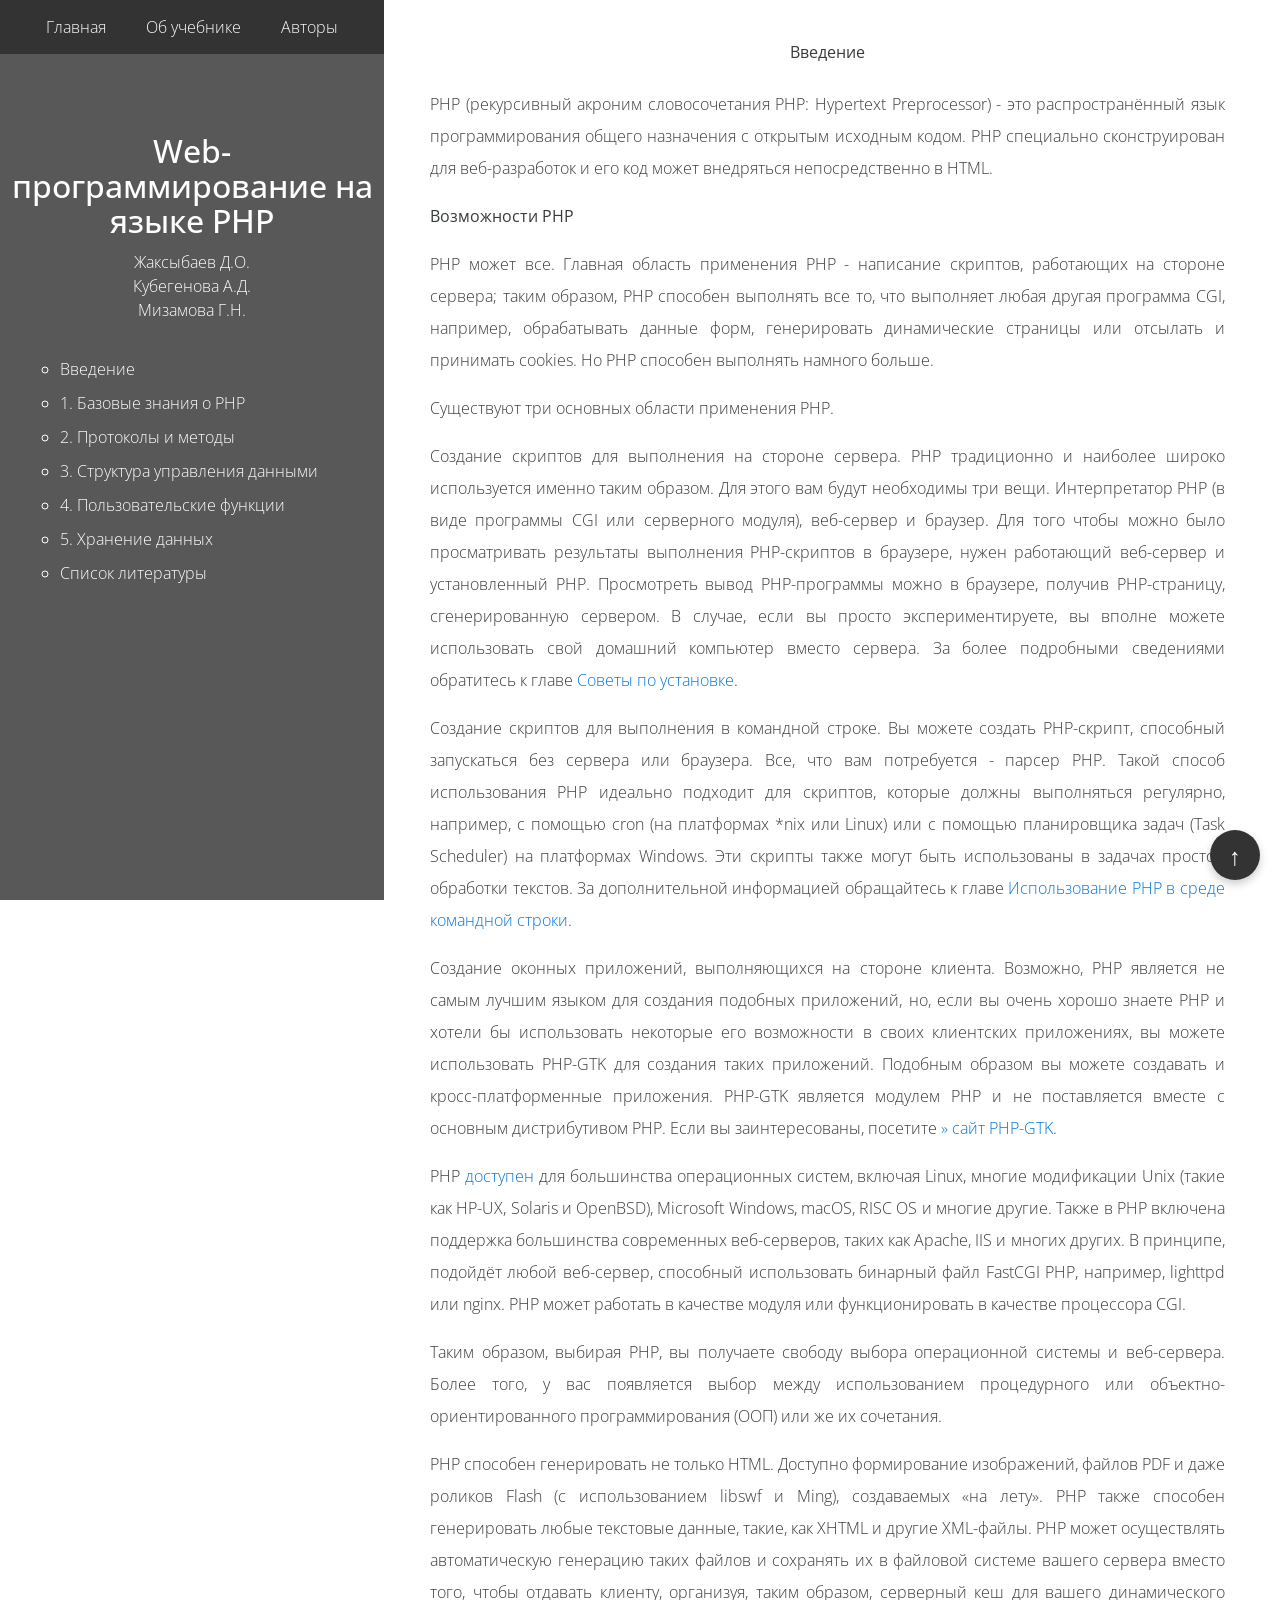
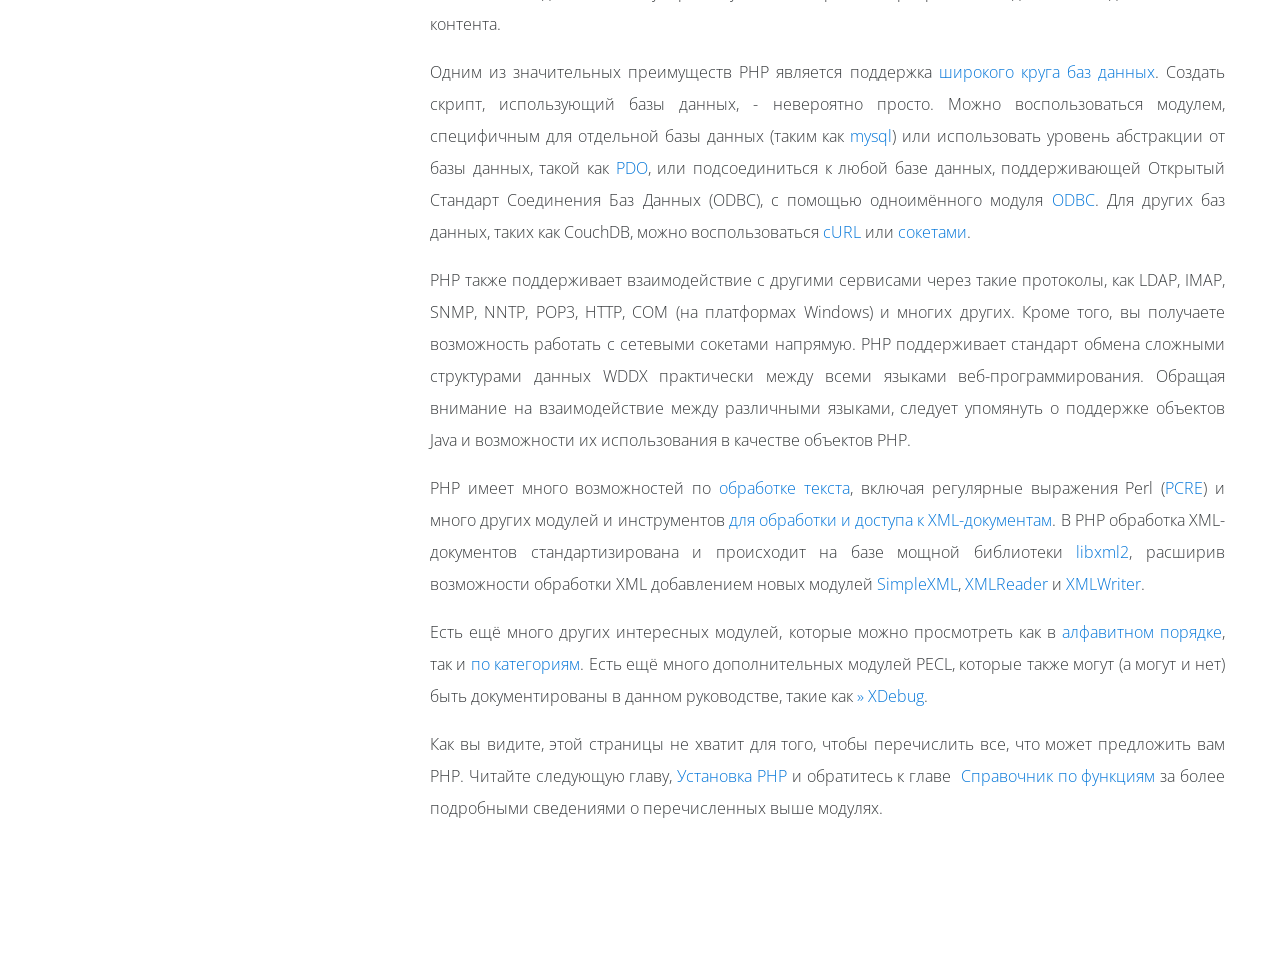
<file: mazmuny.html>
<!DOCTYPE html>
<html>
<head>
    <meta charset="utf-8">
    <meta http-equiv="X-UA-Compatible" content="IE=edge">
    <meta name="viewport" content="width=device-width, initial-scale=1">
    <script src="js/jquery-1.11.3.min.js"></script>
    <title>ZHANGIR KHAN UNIVERSITY</title>
    <style>
        .fig {
         text-align: center; /* Выравнивание по центру */ 
        }
        TD, TH {
    padding: 5px; /* Поля вокруг текста */
       }

       body {
            font-family: Arial, sans-serif;
            margin: 0;
            padding: 0;
        }

        .menu {
            list-style-type: none;
            padding: 0;
            background-color: #333;
            display: flex;
            flex-wrap: wrap;
        }

        .menu li {
            position: relative;
        }

        .menu a {
            display: block;
            padding: 15px 20px;
            text-decoration: none;
            color: white;
            background-color: #333;
        }

        .menu a:hover {
            background-color: #555;
        }

        .submenu {
            display: none;
            position: absolute;
            top: 100%;
            left: 0;
            list-style-type: none;
            padding: 0;
            background-color: #444;
            z-index: 1;
        }

        .submenu li {
            display: block;
        }

        .submenu a {
            padding: 10px 20px;
            background-color: #444;
            color: white;
        }

        .submenu a:hover {
            background-color: #666;
        }

        /* Показывать подменю при наведении на родительский элемент */
        .menu li:hover .submenu {
            display: block;
        }

        /* Стили для мобильных устройств */
        @media (max-width: 768px) {
            .menu {
                flex-direction: column;
            }

            .menu li {
                width: 100%;
            }

            .submenu {
                position: static;
            }

            .menu li:hover .submenu {
                display: none; /* Отключаем поведение наведения на мобильных устройствах */
            }

            .menu li.active .submenu {
                display: block; /* Показывать подменю, если элемент активен */
            }
        }
        
.scroll-top {
            position: fixed;
            bottom: 20px;
            right: 20px;
            width: 50px;
            height: 50px;
            background-color: #333;
            color: white;
            border: none;
            border-radius: 50%;
            box-shadow: 0 4px 8px rgba(0, 0, 0, 0.2);
            font-size: 24px;
            text-align: center;
            line-height: 50px;
            cursor: pointer;
            transition: background-color 0.3s, transform 0.3s;
        }

        .scroll-top:hover {
            background-color: #333;
            transform: scale(1.1);
        }
        img {
            max-width: 100%; /* Ограничивает размер изображения */
            height: auto; /* Сохраняет пропорции */
        }
       </style>
<!--
Neaty HTML Template
http://www.templatemo.com/tm-501-neaty
-->
    <!-- load stylesheets -->
    <link rel="stylesheet" href="https://fonts.googleapis.com/css?family=Open+Sans:300,400">  <!-- Google web font "Open Sans" -->
    <link rel="stylesheet" href="css/bootstrap.min.css">                                      <!-- Bootstrap style -->
    <link rel="stylesheet" href="css/magnific-popup.css">                                <!-- Magnific pop up style, http://dimsemenov.com/plugins/magnific-popup/ -->
    <link rel="stylesheet" href="css/templatemo-style.css"> 
    <link rel="stylesheet" href="css/menu_popup.css">                                  <!-- Templatemo style -->

    <!-- HTML5 shim and Respond.js for IE8 support of HTML5 elements and media queries -->
    <!-- WARNING: Respond.js doesn't work if you view the page via file:// -->
        <!--[if lt IE 9]>
          <script src="https://oss.maxcdn.com/html5shiv/3.7.2/html5shiv.min.js"></script>
          <script src="https://oss.maxcdn.com/respond/1.4.2/respond.min.js"></script>
          <![endif]-->
</head>
    <body>        
        <div class="container">
            <div class="row">
                <div class="tm-left-right-container">
                    <!-- Left column: logo and menu -->
                  <div class="tm-blue-bg tm-left-column"> 
                   
                        <ul class="menu">
                            <li><a href="index.html">Главная</a></li>
                            <li><a href="obuch.html">Об учебнике</a></li>           
                            <li><a href="authors.html">Авторы</a></li>
                        </ul>
                                
                        <div class="tm-logo-div text-xs-center">
                            
                            <a href="index.html">
                                
                                <h1 class="tm-site-name">Web-программирование
                                    на языке PHP
                                   </h1></a>
                      
                                   Жаксыбаев Д.О. <br>
                                   Кубегенова А.Д. <br>
                               Мизамова Г.Н.
                               
 
                        </div>

                       
                        
                        
                        <nav class="tm-main-nav">
                            <ul class="tm-main-nav-ul">
                            
                                   
                                
                               
                                <li class="tm-nav-item">
                                    <a href="mazmuny.html" class="tm-nav-item-link"><ul>
                                        <li>Введение</li></ul>
                                        </a>
                                </li>
                                <li class="tm-nav-item">
                                    <a href="1.html" class="tm-nav-item-link"><ul>
                                        <li>1.  Базовые знания о PHP 
                                             </li></ul></li>
                                        </a>
                                </li>

                                <li class="tm-nav-item">
                                    <a href="2.html" class="tm-nav-item-link"><ul>
                                        <li>2.  Протоколы и методы </li></ul></a>
                                </li>
                                <li class="tm-nav-item">
                                    <a href="3.html" class="tm-nav-item-link"><ul>
                                        <li>3.  Структура управления данными</li></ul></a>
                                </li>
                                <li class="tm-nav-item">
                                    <a href="4.html" class="tm-nav-item-link"><ul>
                                        <li>4.  Пользовательские функции</li></ul></a>
                                </li>
                                <li class="tm-nav-item">
                                    <a href="5.html" class="tm-nav-item-link"><ul>
                                        <li>5. Хранение данных
                                             </li></ul></a>
                                </li>
                                
                              
                               
                                
                                <li class="tm-nav-item">
                                    <a href="literatura.html" class="tm-nav-item-link"><ul>
                                        <li>Список литературы
                                             </li></ul></a>
                                </li>      
                                            
                               
                            </ul>
                        </nav>   
                        </div>
                    </div>                                                   
                    </div>  <!-- Left column: logo and menu -->
                    
                    <!-- Right column: content -->
                    <div class="tm-right-column">
                        

                        <div class="tm-content-div">
                            <!-- Welcome section -->
                            <section id="welcome" class="tm-section">
                                <header>
                                 
                                </header>
                            <!-- ####### HEY, I AM THE SOURCE EDITOR! #########-->
<div>
    <div style="text-align: center;"><strong>Введение</strong></div>
    <div style="text-align: center;">&nbsp;</div>
    </div>
    <p>PHP&nbsp;(рекурсивный акроним словосочетания&nbsp;PHP: Hypertext Preprocessor) - это распространённый язык программирования общего назначения с открытым исходным кодом. PHP специально сконструирован для веб-разработок и его код может внедряться непосредственно в HTML.</p>
    <p><strong>Возможности PHP</strong></p>
    <p>PHP может все. Главная область применения PHP - написание скриптов, работающих на стороне сервера; таким образом, PHP способен выполнять все то, что выполняет любая другая программа CGI, например, обрабатывать данные форм, генерировать динамические страницы или отсылать и принимать cookies. Но PHP способен выполнять намного больше.</p>
    <p>Существуют три основных области применения PHP.</p>
    <p>Создание скриптов для выполнения на стороне сервера. PHP традиционно и наиболее широко используется именно таким образом. Для этого вам будут необходимы три вещи. Интерпретатор PHP (в виде программы CGI или серверного модуля), веб-сервер и браузер. Для того чтобы можно было просматривать результаты выполнения PHP-скриптов в браузере, нужен работающий веб-сервер и установленный PHP. Просмотреть вывод PHP-программы можно в браузере, получив PHP-страницу, сгенерированную сервером. В случае, если вы просто экспериментируете, вы вполне можете использовать свой домашний компьютер вместо сервера. За более подробными сведениями обратитесь к главе&nbsp;<a href="https://www.php.net/manual/ru/install.php">Советы по установке</a>.</p>
    <p>Создание скриптов для выполнения в командной строке. Вы можете создать PHP-скрипт, способный запускаться без сервера или браузера. Все, что вам потребуется - парсер PHP. Такой способ использования PHP идеально подходит для скриптов, которые должны выполняться регулярно, например, с помощью cron (на платформах *nix или Linux) или с помощью планировщика задач (Task Scheduler) на платформах Windows. Эти скрипты также могут быть использованы в задачах простой обработки текстов. За дополнительной информацией обращайтесь к главе&nbsp;<a href="https://www.php.net/manual/ru/features.commandline.php">Использование PHP в среде командной строки</a>.</p>
    <p>Создание оконных приложений, выполняющихся на стороне клиента. Возможно, PHP является не самым лучшим языком для создания подобных приложений, но, если вы очень хорошо знаете PHP и хотели бы использовать некоторые его возможности в своих клиентских приложениях, вы можете использовать PHP-GTK для создания таких приложений. Подобным образом вы можете создавать и кросс-платформенные приложения. PHP-GTK является модулем PHP и не поставляется вместе с основным дистрибутивом PHP. Если вы заинтересованы, посетите&nbsp;<a href="http://gtk.php.net/">&raquo;&nbsp;сайт PHP-GTK</a>.</p>
    <p>PHP&nbsp;<a href="https://www.php.net/manual/ru/install.php">доступен</a>&nbsp;для большинства операционных систем, включая Linux, многие модификации Unix (такие как HP-UX, Solaris и OpenBSD), Microsoft Windows, macOS, RISC OS и многие другие. Также в PHP включена поддержка большинства современных веб-серверов, таких как Apache, IIS и многих других. В принципе, подойдёт любой веб-сервер, способный использовать бинарный файл FastCGI PHP, например, lighttpd или nginx. PHP может работать в качестве модуля или функционировать в качестве процессора CGI.</p>
    <p>Таким образом, выбирая PHP, вы получаете свободу выбора операционной системы и веб-сервера. Более того, у вас появляется выбор между использованием процедурного или объектно-ориентированного программирования (ООП) или же их сочетания.</p>
    <p>PHP способен генерировать не только HTML. Доступно формирование изображений, файлов PDF и даже роликов Flash (с использованием libswf и Ming), создаваемых &laquo;на лету&raquo;. PHP также способен генерировать любые текстовые данные, такие, как XHTML и другие XML-файлы. PHP может осуществлять автоматическую генерацию таких файлов и сохранять их в файловой системе вашего сервера вместо того, чтобы отдавать клиенту, организуя, таким образом, серверный кеш для вашего динамического контента.</p>
    <p>Одним из значительных преимуществ PHP является поддержка&nbsp;<a href="https://www.php.net/manual/ru/refs.database.php">широкого круга баз данных</a>. Создать скрипт, использующий базы данных, - невероятно просто. Можно воспользоваться модулем, специфичным для отдельной базы данных (таким как&nbsp;<a href="https://www.php.net/manual/ru/book.mysqli.php">mysql</a>) или использовать уровень абстракции от базы данных, такой как&nbsp;<a href="https://www.php.net/manual/ru/book.pdo.php">PDO</a>, или подсоединиться к любой базе данных, поддерживающей Открытый Стандарт Соединения Баз Данных (ODBC), с помощью одноимённого модуля&nbsp;<a href="https://www.php.net/manual/ru/book.uodbc.php">ODBC</a>. Для других баз данных, таких как CouchDB, можно воспользоваться&nbsp;<a href="https://www.php.net/manual/ru/book.curl.php">cURL</a>&nbsp;или&nbsp;<a href="https://www.php.net/manual/ru/book.sockets.php">сокетами</a>.</p>
    <p>PHP также поддерживает взаимодействие с другими сервисами через такие протоколы, как LDAP, IMAP, SNMP, NNTP, POP3, HTTP, COM (на платформах Windows) и многих других. Кроме того, вы получаете возможность работать с сетевыми сокетами напрямую. PHP поддерживает стандарт обмена сложными структурами данных WDDX практически между всеми языками веб-программирования. Обращая внимание на взаимодействие между различными языками, следует упомянуть о поддержке объектов Java и возможности их использования в качестве объектов PHP.</p>
    <p>PHP имеет много возможностей по&nbsp;<a href="https://www.php.net/manual/ru/refs.basic.text.php">обработке текста</a>, включая регулярные выражения Perl (<a href="https://www.php.net/manual/ru/book.pcre.php">PCRE</a>) и много других модулей и инструментов&nbsp;<a href="https://www.php.net/manual/ru/refs.xml.php">для обработки и доступа к XML-документам</a>. В PHP обработка XML-документов стандартизирована и происходит на базе мощной библиотеки&nbsp;<a href="https://www.php.net/manual/ru/book.libxml.php">libxml2</a>, расширив возможности обработки XML добавлением новых модулей&nbsp;<a href="https://www.php.net/manual/ru/book.simplexml.php">SimpleXML</a>,&nbsp;<a href="https://www.php.net/manual/ru/book.xmlreader.php">XMLReader</a>&nbsp;и&nbsp;<a href="https://www.php.net/manual/ru/book.xmlwriter.php">XMLWriter</a>.</p>
    <p>Есть ещё много других интересных модулей, которые можно просмотреть как в&nbsp;<a href="https://www.php.net/manual/ru/extensions.php">алфавитном порядке</a>, так и&nbsp;<a href="https://www.php.net/manual/ru/funcref.php">по категориям</a>. Есть ещё много дополнительных модулей PECL, которые также могут (а могут и нет) быть документированы в данном руководстве, такие как&nbsp;<a href="http://xdebug.org/">&raquo;&nbsp;XDebug</a>.</p>
    <p>Как вы видите, этой страницы не хватит для того, чтобы перечислить все, что может предложить вам PHP. Читайте следующую главу,&nbsp;<a href="https://www.php.net/manual/ru/install.php">Установка PHP</a>&nbsp;и обратитесь к главе&nbsp; <a href="https://www.php.net/manual/ru/funcref.php">Справочник по функциям</a>&nbsp;за более подробными сведениями о перечисленных выше модулях.</p>
                            </section>
                           
                            
                            
                        </div>  
                        
                    </div> <!-- Right column: content -->
                </div>
            </div> <!-- row -->
        </div> <!-- container -->
                
        <script>
            // JavaScript для обработки кликов на мобильных устройствах
            const menuItems = document.querySelectorAll('.menu li');
        
            menuItems.forEach(item => {
                item.addEventListener('click', function() {
                    // Закрыть другие подменю
                    menuItems.forEach(i => {
                        if (i !== item) {
                            i.classList.remove('active');
                        }
                    });
                    // Переключить класс active для текущего элемента
                    item.classList.toggle('active');
                });
            });
        </script>    
        <button class="scroll-top" onclick="window.scrollTo({top: 0, behavior: 'smooth'});">↑</button>
                           
</body>
</html>
</file>
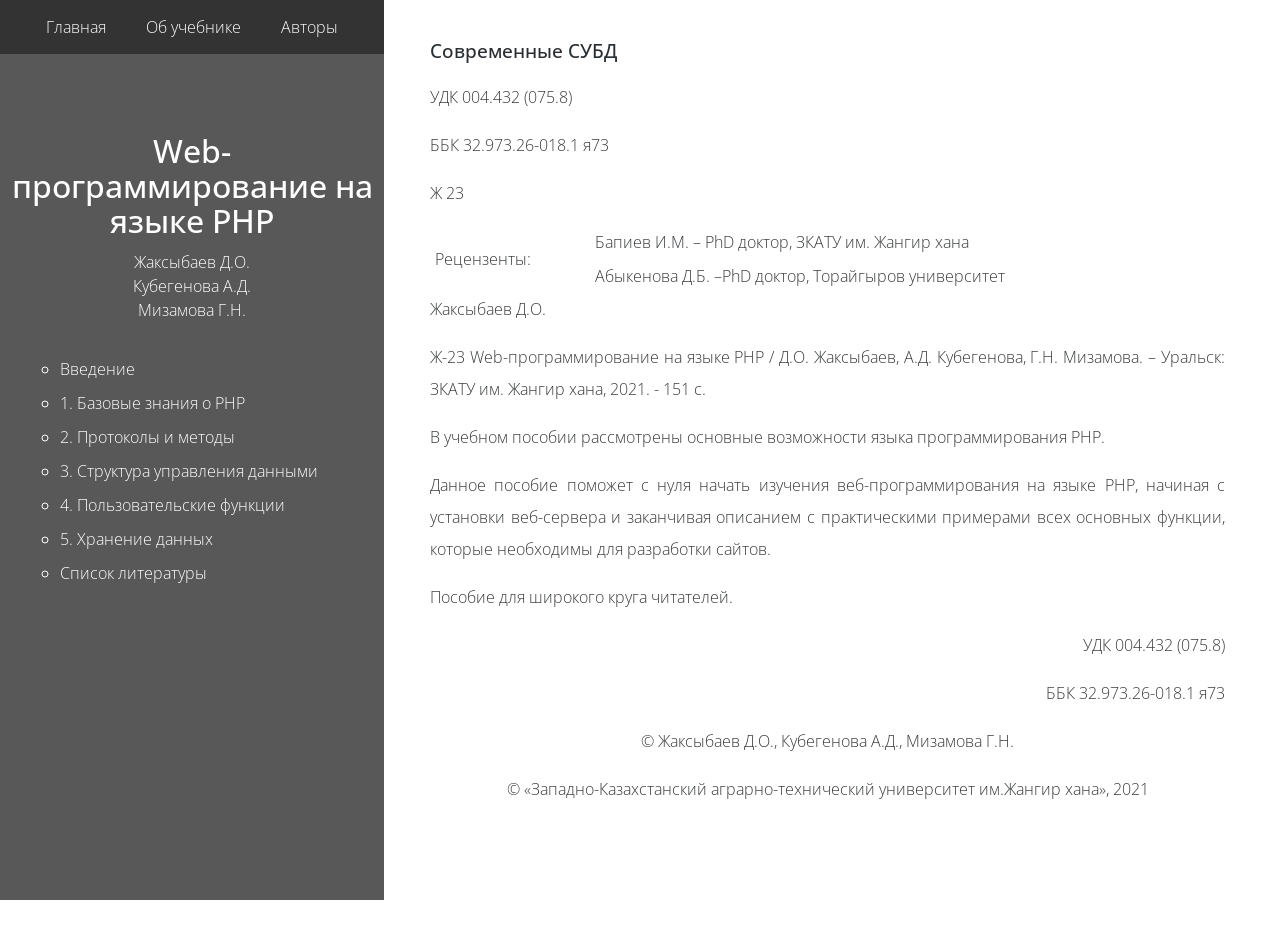
<file: obuch.html>
<!DOCTYPE html>
<html>
<head>
    <meta charset="utf-8">
    <meta http-equiv="X-UA-Compatible" content="IE=edge">
    <meta name="viewport" content="width=device-width, initial-scale=1">

    <title>ZHANGIR KHAN UNIVERSITY</title>
    <style>
        .fig {
         text-align: center; /* Выравнивание по центру */ 
        }
        TD, TH {
    padding: 5px; /* Поля вокруг текста */
       }

       body {
            font-family: Arial, sans-serif;
            margin: 0;
            padding: 0;
        }

        .menu {
            list-style-type: none;
            padding: 0;
            background-color: #333;
            display: flex;
            flex-wrap: wrap;
        }

        .menu li {
            position: relative;
        }

        .menu a {
            display: block;
            padding: 15px 20px;
            text-decoration: none;
            color: white;
            background-color: #333;
        }

        .menu a:hover {
            background-color: #555;
        }

        .submenu {
            display: none;
            position: absolute;
            top: 100%;
            left: 0;
            list-style-type: none;
            padding: 0;
            background-color: #444;
            z-index: 1;
        }

        .submenu li {
            display: block;
        }

        .submenu a {
            padding: 10px 20px;
            background-color: #444;
            color: white;
        }

        .submenu a:hover {
            background-color: #666;
        }

        /* Показывать подменю при наведении на родительский элемент */
        .menu li:hover .submenu {
            display: block;
        }

        /* Стили для мобильных устройств */
        @media (max-width: 768px) {
            .menu {
                flex-direction: column;
            }

            .menu li {
                width: 100%;
            }

            .submenu {
                position: static;
            }

            .menu li:hover .submenu {
                display: none; /* Отключаем поведение наведения на мобильных устройствах */
            }

            .menu li.active .submenu {
                display: block; /* Показывать подменю, если элемент активен */
            }
        }
       </style>
<!--
Neaty HTML Template
http://www.templatemo.com/tm-501-neaty
-->
    <!-- load stylesheets -->
    <link rel="stylesheet" href="https://fonts.googleapis.com/css?family=Open+Sans:300,400">  <!-- Google web font "Open Sans" -->
    <link rel="stylesheet" href="css/bootstrap.min.css">                                      <!-- Bootstrap style -->
    <link rel="stylesheet" href="css/magnific-popup.css">                                <!-- Magnific pop up style, http://dimsemenov.com/plugins/magnific-popup/ -->
    <link rel="stylesheet" href="css/templatemo-style.css">                                   <!-- Templatemo style -->

    <!-- HTML5 shim and Respond.js for IE8 support of HTML5 elements and media queries -->
    <!-- WARNING: Respond.js doesn't work if you view the page via file:// -->
        <!--[if lt IE 9]>
          <script src="https://oss.maxcdn.com/html5shiv/3.7.2/html5shiv.min.js"></script>
          <script src="https://oss.maxcdn.com/respond/1.4.2/respond.min.js"></script>
          <![endif]-->
</head>
    <body>        
        <div class="container">
            <div class="row">
                <div class="tm-left-right-container">
                    <!-- Left column: logo and menu -->
                    <div class="tm-blue-bg tm-left-column"> 
                   
                        <ul class="menu">
                            <li><a href="index.html">Главная</a></li>
                            <li><a href="obuch.html">Об учебнике</a></li>           
                            <li><a href="authors.html">Авторы</a></li>
                        </ul>
                                
                        <div class="tm-logo-div text-xs-center">
                            
                            <a href="index.html">
                                
                                <h1 class="tm-site-name">Web-программирование
                                    на языке PHP
                                   </h1></a>
                      
                                   Жаксыбаев Д.О. <br>
                                   Кубегенова А.Д. <br>
                               Мизамова Г.Н.
                               
 
                        </div>

                       
                        
                        
                        <nav class="tm-main-nav">
                            <ul class="tm-main-nav-ul">
                            
                                   
                                
                               
                                <li class="tm-nav-item">
                                    <a href="mazmuny.html" class="tm-nav-item-link"><ul>
                                        <li>Введение</li></ul>
                                        </a>
                                </li>
                                <li class="tm-nav-item">
                                    <a href="1.html" class="tm-nav-item-link"><ul>
                                        <li>1.  Базовые знания о PHP 
                                             </li></ul></li>
                                        </a>
                                </li>

                                <li class="tm-nav-item">
                                    <a href="2.html" class="tm-nav-item-link"><ul>
                                        <li>2.  Протоколы и методы </li></ul></a>
                                </li>
                                <li class="tm-nav-item">
                                    <a href="3.html" class="tm-nav-item-link"><ul>
                                        <li>3.  Структура управления данными</li></ul></a>
                                </li>
                                <li class="tm-nav-item">
                                    <a href="4.html" class="tm-nav-item-link"><ul>
                                        <li>4.  Пользовательские функции</li></ul></a>
                                </li>
                                <li class="tm-nav-item">
                                    <a href="5.html" class="tm-nav-item-link"><ul>
                                        <li>5. Хранение данных
                                             </li></ul></a>
                                </li>
                                
                              
                               
                                
                                <li class="tm-nav-item">
                                    <a href="literatura.html" class="tm-nav-item-link"><ul>
                                        <li>Список литературы
                                             </li></ul></a>
                                </li>      
                                            
                               
                            </ul>
                        </nav>   
                        </div>
                    </div>                               
                    </div>  <!-- Left column: logo and menu -->
                    
                    <!-- Right column: content -->
                    <div class="tm-right-column">
                        <div class="tm-content-div">
                            <!-- Welcome section -->
                            <section id="welcome" class="tm-section">
                                <header>

                                   

                                    
                                    <h2 class="tm-blue-text tm-welcome-title tm-margin-b-45">Современные СУБД </h2>
                                    
                                
                                </header>        <a name="4.1"></a> 
                     <!-- ####### HEY, I AM THE SOURCE EDITOR! #########-->
<p>УДК 004.432 (075.8)</p>
<p>ББК 32.973.26-018.1 я73</p>
<p>Ж 23</p>
<p> </p>

                                <table style="height: 31px; width: 100%;cellspacing="2">
                                <tbody>
                                <tr style="height: 17px;">
                                <td rowspan="2">Рецензенты:</td>
                                <td>Бапиев И.М.  &ndash; PhD доктор, ЗКАТУ им. Жангир хана</td>
                                </tr>
                                <tr style="height: 14px;">
                                <td>Абыкенова Д.Б.  &ndash;PhD доктор, Торайгыров университет</td>
                                </tr>
                                </tbody>
                                </table>
                                
                                <!-- ####### HEY, I AM THE SOURCE EDITOR! #########-->
                                <p>Жаксыбаев Д.О.</p>
                                <p>Ж-23 Web-программирование на языке PHP / Д.О. Жаксыбаев, А.Д. Кубегенова, Г.Н. Мизамова. &ndash; Уральск: ЗКАТУ им. Жангир хана,  2021. -  151 с.</p>
                                <p> </p>
                                <p>         В учебном пособии рассмотрены основные возможности языка программирования PHP.</p>
                                <p>         Данное пособие поможет с нуля начать изучения веб-программирования на языке PHP, начиная с установки веб-сервера и заканчивая описанием с практическими примерами всех основных функции, которые необходимы для разработки сайтов.</p>
                                <p>         Пособие для широкого круга читателей.</p>
                                <p style="text-align: right;">                                                                                  УДК 004.432 (075.8)</p>
                                <p style="text-align: right;">ББК 32.973.26-018.1 я73</p>
                                <p> </p>
                                <p style="text-align: center;">&copy; Жаксыбаев Д.О.,    Кубегенова А.Д.,    Мизамова Г.Н.</p>
                                <p style="text-align: center;">&copy; &laquo;Западно-Казахстанский аграрно-технический университет им.Жангир хана&raquo;, 2021</p>
                            </section>
                           
                            
                          
                        </div>  
                        
                    </div> <!-- Right column: content -->
                </div>
            </div> <!-- row -->
        </div> <!-- container -->
                
        <script>
            // JavaScript для обработки кликов на мобильных устройствах
            const menuItems = document.querySelectorAll('.menu li');
        
            menuItems.forEach(item => {
                item.addEventListener('click', function() {
                    // Закрыть другие подменю
                    menuItems.forEach(i => {
                        if (i !== item) {
                            i.classList.remove('active');
                        }
                    });
                    // Переключить класс active для текущего элемента
                    item.classList.toggle('active');
                });
            });
        </script>            
</body>
</html>
</file>
<file: css/style.css>
/* -------------------------------- 

Primary style

-------------------------------- */
html * {
  -webkit-font-smoothing: antialiased;
  -moz-osx-font-smoothing: grayscale;
}

*, *:after, *:before {
  -webkit-box-sizing: border-box;
  -moz-box-sizing: border-box;
  box-sizing: border-box;
}

html, body {
  /* important for the full-width image to work */
  height: 100%;
  
}

body {
  font-size: 100%;
  font-family: 'Open Sans', Helvetica, Arial, sans-serif;
  background-color: #062d5a;
	font-size: 16px;
	font-weight: 400;
	overflow-x: hidden;
  line-height: 1.5;
}

a {
  color: white;
  text-decoration: none;
}

.h4razmer{
  font-family: serif;
  font-size: 20px;
  font-weight: 900;
  color: #2e2d32;
}

.container {
  display: flex;
 

  flex-wrap: wrap;
}
.card {
  
  margin: 10px;
  background-color: #fff;
  border-radius: 10px;
  box-shadow: 0 2px 20px rgba(0, 0, 0, 0.2);
  overflow: hidden;
  width: 400px;
}

.card-header img {
  width: 100%;
  height: 300px;
  object-fit: cover;
}

.card-body {
  display: flex;
  flex-direction: column;
  justify-content: center;
  align-items: flex-start;
  padding: 20px;
  min-height: 250px;
}

.tag {
  background: #cccccc;
  border-radius: 50px;
  font-size: 12px;
  margin: 0;
  color: #fff;
  padding: 2px 10px;
  text-transform: uppercase;
  cursor: pointer;
}
.tag-teal {
  background-color: #47bcd4;
}
.tag-purple {
  background-color: #5e76bf;
}
.tag-pink {
  background-color: #cd5b9f;
}

.card-body p {
  font-size: 13px;
  margin: 0 0 40px;
}
.user {
  display: flex;
  margin-top: auto;
}

.user img {
  border-radius: 50%;
  width: 40px;
  height: 40px;
  margin-right: 10px;
}
.user-info h5 {
  margin: 0;
}
.user-info small {
  color: #545d7a;
}

/* -------------------------------- 

Modules - reusable parts of our design

-------------------------------- */
.cd-container {
  /* this class is used to give a max-width to the element it is applied to, and center it horizontally when it reaches that max-width */
  width: 90%;
  max-width: 768px;
  margin: 0 auto;
}
.cd-container::after {
  /* clearfix */
  content: '';
  display: table;
  clear: both;
}

/* -------------------------------- 

Main components 

-------------------------------- */
#cd-main-content {
  position: relative;
  height: 100%;
  overflow: hidden;
  background-color: #3a393f;
  /* slightly visible only when we resize this element */
  box-shadow: 0 0 40px rgba(0, 0, 0, 0.8);
  z-index: 1;
  /* Force Hardware Acceleration in WebKit */
  -webkit-transform: translateZ(0);
  -webkit-backface-visibility: hidden;
  -webkit-transition-property: -webkit-transform;
  -moz-transition-property: -moz-transform;
  transition-property: transform;
  -webkit-transition-duration: 0.5s;
  -moz-transition-duration: 0.5s;
  transition-duration: 0.5s;
}
#cd-main-content.move-out {
  -webkit-transform: scale(0.6);
  -moz-transform: scale(0.6);
  -ms-transform: scale(0.6);
  -o-transform: scale(0.6);
  transform: scale(0.6);
}
.no-js #cd-main-content {
  height: auto;
  overflow-x: auto;
  overflow-y: auto;
}

#cd-intro {
  position: relative;
  width: 100%;
  height: 100%;
  background: url("../img/bg-img.jpg") no-repeat center center;
  background-size: cover;
  overflow: auto
}
.text{
  padding: 50px;
  width: 100%;
}

.tablett{
  color: rgb(255, 255, 255);
}


#cd-intro h1 {
  position: absolute;
  width: 90%;
  left: 50%;
  top: 50%;
  bottom: auto;
  right: auto;
  -webkit-transform: translateX(-50%) translateY(-50%);
  -moz-transform: translateX(-50%) translateY(-50%);
  -ms-transform: translateX(-50%) translateY(-50%);
  -o-transform: translateX(-50%) translateY(-50%);
  transform: translateX(-50%) translateY(-50%);
  text-align: left;
  font-size: 60px;
  font-size: 1.125rem;
  font-weight: bold;
  color: rgb(251, 252, 253);
  overflow: visible;
  
  
}
@media only screen and (min-width: 768px) {
  #cd-intro h1 {
    font-size: 26px;
    font-size: 3rem;
    
  }
}
.no-js #cd-intro {
  height: 640px;
}

.cd-header {
  position: absolute;
  bottom: 0;
  left: 0;
  width: 100%;
  height: 50px;
  z-index: 2;
  background: rgba(58, 57, 63, 0.6);
  -webkit-transition: background 0.2s;
  -moz-transition: background 0.2s;
  transition: background 0.2s;
}
@media only screen and (min-width: 768px) {
  .cd-header {
    height: 80px;
  }
}

.cd-blurred-bg {
  /* we use jQuery to apply a mask to this element - CSS clip property */
  position: absolute;
  top: 0;
  left: 0;
  width: 100%;
  height: 100%;
  background: url("../img/bg-img.jpg") no-repeat center center;
  background-size: cover;
  -webkit-filter: blur(4px);
  filter: blur(4px);
}
.no-js .cd-blurred-bg {
  display: none;
}

#cd-logo {
  position: absolute;
  left: 10px;
  top: 8px;
  width: 500px;
  height: 32px;
}
#cd-logo img {
  display: block;
  text-align: center;
}
@media only screen and (min-width: 768px) {
  #cd-logo {
    left: 20px;
    top: 24px;
  }
}
@media only screen and (min-width: 1170px) {
  #cd-logo {
    left: 60px;
  }
}

.cd-menu-trigger {
  display: inline-block;
  position: absolute;
  right: 0;
  top: 0;
  height: 50px;
  line-height: 50px;
  padding: 0 .8em;
  text-transform: uppercase;
  font-weight: bold;
  font-size: 14px;
  font-size: 0.875rem;
}
.cd-menu-trigger span {
  /* hamburger icon */
  position: relative;
  display: inline-block;
  width: 18px;
  height: 2px;
  background-color: white;
  vertical-align: middle;
  margin-left: 10px;
  -webkit-transform: translateY(-2px);
  -moz-transform: translateY(-2px);
  -ms-transform: translateY(-2px);
  -o-transform: translateY(-2px);
  transform: translateY(-2px);
}
.cd-menu-trigger span::before, .cd-menu-trigger span::after {
  content: '';
  display: inline-block;
  position: absolute;
  left: 0;
  width: 100%;
  height: 100%;
  background-color: inherit;
  -webkit-transition: all 0.2s;
  -moz-transition: all 0.2s;
  transition: all 0.2s;
}
.cd-menu-trigger span::before {
  top: -6px;
}
.cd-menu-trigger span::after {
  bottom: -6px;
}
.no-touch .cd-menu-trigger:hover span::before {
  top: -8px;
}
.no-touch .cd-menu-trigger:hover span::after {
  bottom: -8px;
}



/* Add some padding inside the card container */


@media only screen and (min-width: 768px) {
  .cd-menu-trigger {
    top: 16px;
    right: 10px;
    font-size: 16px;
    font-size: 1rem;
  }
}
@media only screen and (min-width: 1170px) {
  .cd-menu-trigger {
    right: 60px;
  }
}

#main-nav {
  position: fixed;
  top: 0;
  left: 0;
  width: 100%;
  height: 100%;
  background: #eeecf5;
  /* Force Hardware Acceleration in WebKit */
  -webkit-transform: translateZ(0);
  -webkit-backface-visibility: hidden;
  /* we move this element off the canvas */
  -webkit-transform: translateY(-100%);
  -moz-transform: translateY(-100%);
  -ms-transform: translateY(-100%);
  -o-transform: translateY(-100%);
  transform: translateY(-100%);
  -webkit-transition-property: -webkit-transform;
  -moz-transition-property: -moz-transform;
  transition-property: transform;
  -webkit-transition-duration: 0.5s;
  -moz-transition-duration: 0.5s;
  transition-duration: 0.5s;
  z-index: 3;
}
#main-nav ul {
  height: 100%;
}
#main-nav li {
  height: 20%;
}
#main-nav li a {
  position: relative;
  display: block;
  padding: 0 10%;
  height: 100%;
  border-bottom: 1px solid #dfdbec;
  color: #3a393f;
  font-size: 20px;
  font-size: 1.25rem;
  font-weight: bold;
}
#main-nav li a span {
  position: absolute;
  left: 50%;
  top: 50%;
  bottom: auto;
  right: auto;
  -webkit-transform: translateX(-50%) translateY(-50%);
  -moz-transform: translateX(-50%) translateY(-50%);
  -ms-transform: translateX(-50%) translateY(-50%);
  -o-transform: translateX(-50%) translateY(-50%);
  transform: translateX(-50%) translateY(-50%);
}
.no-touch #main-nav li a:hover {
  background-color: #FFF;
}
#main-nav li:last-child a {
  border-bottom: none;
}
#main-nav .cd-close-menu {
  position: absolute;
  top: 0;
  right: 0;
  display: inline-block;
  width: 40px;
  height: 40px;
  background-color: #d26c64;
  /* image replacement */
  overflow: hidden;
  text-indent: 100%;
  white-space: nowrap;
}
#main-nav .cd-close-menu::before, #main-nav .cd-close-menu::after {
  content: '';
  display: inline-block;
  position: absolute;
  top: 18px;
  left: 10px;
  width: 20px;
  height: 3px;
  background-color: #FFF;
  -webkit-transition-property: -webkit-transform;
  -moz-transition-property: -moz-transform;
  transition-property: transform;
  -webkit-transition-duration: 0.3s;
  -moz-transition-duration: 0.3s;
  transition-duration: 0.3s;
}
#main-nav .cd-close-menu::before {
  -webkit-transform: rotate(45deg);
  -moz-transform: rotate(45deg);
  -ms-transform: rotate(45deg);
  -o-transform: rotate(45deg);
  transform: rotate(45deg);
}
#main-nav .cd-close-menu::after {
  -webkit-transform: rotate(135deg);
  -moz-transform: rotate(135deg);
  -ms-transform: rotate(135deg);
  -o-transform: rotate(135deg);
  transform: rotate(135deg);
}
.no-touch #main-nav .cd-close-menu:hover::before {
  -webkit-transform: rotate(225deg);
  -moz-transform: rotate(225deg);
  -ms-transform: rotate(225deg);
  -o-transform: rotate(225deg);
  transform: rotate(225deg);
}
.no-touch #main-nav .cd-close-menu:hover::after {
  -webkit-transform: rotate(315deg);
  -moz-transform: rotate(315deg);
  -ms-transform: rotate(315deg);
  -o-transform: rotate(315deg);
  transform: rotate(315deg);
}
#main-nav.is-visible {
  box-shadow: 0 0 20px rgba(0, 0, 0, 0.4);
  -webkit-transform: translateY(0);
  -moz-transform: translateY(0);
  -ms-transform: translateY(0);
  -o-transform: translateY(0);
  transform: translateY(0);
}
.no-js #main-nav {
  position: static;
  -webkit-transform: translateY(0);
  -moz-transform: translateY(0);
  -ms-transform: translateY(0);
  -o-transform: translateY(0);
  transform: translateY(0);
}
.no-js #main-nav .cd-close-menu {
  display: none;
}

.cd-shadow-layer {
  position: fixed;
  top: 0;
  left: 0;
  height: 100%;
  width: 100%;
  background: rgba(0, 0, 0, 0.4);
  z-index: 2;
  opacity: 0;
  visibility: hidden;
  -webkit-transition: visibility 0s 0.5s, opacity 0.5s 0s;
  -moz-transition: visibility 0s 0.5s, opacity 0.5s 0s;
  transition: visibility 0s 0.5s, opacity 0.5s 0s;
}
.cd-shadow-layer.is-visible {
  opacity: 1;
  visibility: visible;
  -webkit-transition-delay: 0s;
  -moz-transition-delay: 0s;
  transition-delay: 0s;
}
</file>
<file: css/templatemo-style.css>
/*

Neaty HTML Template

http://www.templatemo.com/tm-501-neaty

*/
body {
	font-family: 'Open Sans', Helvetica, Arial, sans-serif;
	font-size: 16px;
	font-weight: 300;
	overflow-x: hidden;
	
}

a, button { transition: all 0.3s ease; }
a:hover,
a:focus {
	text-decoration: none;
	outline: none;
}

.row { display: block; }
.tm-left-right-container { width: 100%; }

.tm-blue-bg {
	background-color: #585858;
	color: white;
}

.tm-blue-text {	color: #292e32; }
.tm-blue-bg a {	color: white; }

.tm-site-name {
	font-size: 2rem;
	margin-top: 20px;
	padding: 3px 10px 3px 10px;
}

.tm-logo-div { 
	padding-top: 20px; 
	padding-bottom: 40px;
}

.menu { display: none; }

.tm-main-nav-ul {
	display: inline-block;
	padding-left: 0;
	
}

blockquote {
	margin: 0;
	background: white;
	border-top: 5px solid #EAF9F9;
	border-bottom: 5px solid #EAF9F9;
	color: #3A3C55;
	padding: 30px 30px 30px 90px;
	position: relative;

	}
	blockquote:before {
	content: "\201C";
	font-family: serif;
	position: absolute;
	left: 20px;
	top: 20px;
	color: white;
	background: #FB6652;
	width: 50px;
	height: 50px;
	border-radius: 50%;
	font-size: 50px;
	line-height: 1.35;
	text-align: center;
	}
	blockquote p {
	margin: 0 0 16px;

	letter-spacing: .05em;
	line-height: 1.4;
	}
	blockquote cite {
	font-style: normal;
	}
.tm-gl{
	color: #292e32;
	font-weight: 500;
	text-align: left;
	font-size: 18px;
	margin: 15px;
	
}

.ushbtn{
	display: inline-block;
	background-color: #015c39;
	color: #ffffff;
	padding: 5px 10px;
	margin: 3px;


}





.tm-section { margin-bottom: 60px; 
	text-align: justify;}
	
.tm-welcome-title {	font-size: 2.5rem; }
.tm-section-title {	font-size: 2.2rem; }
.tm-content-div { padding: 40px; }
.tm-margin-b-45 { margin-bottom: 20px; }
.tm-margin-b-30 { margin-bottom: 30px; }
p { line-height: 2;


}




.tm-button {
	background-color: #292e32;
	border: none;
	color: white;
	cursor: pointer;
	display: inline-block;
	font-size: 1.4rem;	
	padding: 18px 35px;
}

.tm-button-wide { padding: 18px 40px; }

.tm-button:hover,
.tm-button:active,
.tm-button:focus {
	background-color: #292e32;
	color: white;
}

.tm-nav-item:hover a,
.tm-nav-item:active a,
.tm-nav-item:focus a,
.tm-nav-item-link.active {
	color: #f4ef5e;
}

.tm-about-img-container { margin-top: 50px; }

.tm-gallery-container {
	overflow: auto;
	margin-left: -5px;
	margin-right: -5px;
}

.tm-img-container {	float: left; }

.tm-img-container-1,
.tm-img-container-2,
.tm-img-container-3 { 
	margin-bottom: 10px;
	width: 50%; 
}

.tm-img-tn {
	padding-left: 5px;
	padding-right: 5px;
}

.tm-img-tn {
	display: block;
	margin: 0 auto;
}

.tm-contact-right { margin-top: 40px; }

.form-control {
	border-color: #292e32;
	border-radius: 0;
	color: #4286ab;
	font-family: 'Open Sans', Helvetica, Arial, sans-serif;
	font-size: 1.3rem;
}

input::-webkit-input-placeholder,
textarea::-webkit-input-placeholder {
	color: #292e32 !important;
}
 
input:-moz-placeholder,
textarea:-moz-placeholder { /* Firefox 18- */
	color: #292e32 !important;  
}
 
input::-moz-placeholder,
textarea::-moz-placeholder {  /* Firefox 19+ */
	color: #292e32 !important;  
}
 
input:-ms-input-placeholder,
textarea:-ms-input-placeholder {  
	color: #292e32 !important;  
}

.tm-contact-right {	padding-left: 15px; }
.tm-copyright-p { margin-bottom: 0; }

/* Media Queries */
@media (min-width: 576px) {
	.container { width: 100%; }
	.tm-site-name { margin-top: 35px; }
	.tm-welcome-title { font-size: 1.2rem; }
	.tm-img-container-1 { width: 20%; }
	.tm-img-container-2 { width: 33.3334%; }
	.tm-img-container-3 { width: 25%; }
}

@media (min-width: 768px) {
	.tm-about-img-container { margin-top: 0; }
}

@media (min-width: 992px) {
	.menu {
		display: flex;
		justify-content: center;
	}

	.tm-left-column { 
		overflow-y: scroll;
		position: fixed; 
		height: 100%;
	}

	.container { width: 100%; }
	.tm-left-column { width: 30%; }

	.tm-right-column {
		float: right;
		width: 70%;
	}

	.tm-nav-item {
		cursor: pointer;
		font-size: 1rem;
		list-style: none;
		padding: 5px 20px;
		transition: all 0.3s ease;
	}

	.tm-site-name {
	    font-size: 2rem;
	    margin-top: 30px;
		padding: 3px 10px 3px 10px;
}
	}

	.tm-logo-div {
	    padding-top: 50px;
	    padding-bottom: 50px;
	}

	.tm-section { margin-bottom: 100px; }

	.tm-content-div { padding: 40px 40px 30px 40px;	}

	.tm-img-container-1 {
		margin-bottom: 10px;
		width: 33.3334%;
	}

	.tm-img-container-2 {
		margin-bottom: 10px;
		width: 50%;
	}

	.tm-img-container-3 {
		margin-bottom: 10px;
		width: 33.3333%;
	}

	.tm-contact-right { margin-top: 0; }


@media (min-width: 1200px) {		
	.container { width: 100%; }	
	.tm-button-wide { padding: 18px 68px; }
	.tm-img-container-1 { width: 20%; }
	.tm-img-container-2 { width: 33.3333%; }
	.tm-img-container-3 { width: 25%; }
	.tm-contact-right { padding-left: 42px; }
}

@media (min-width: 1500px) {	
	.container { width: 100%; }
	p { margin-bottom: 10px; }

	.tm-gallery-container {
		overflow: auto;
		margin-left: -10px;
		margin-right: -10px;
	}

	.tm-img-tn {
		padding-left: 10px;
		padding-right: 10px;
	}
}

@media (min-width: 1800px) {
	.container,
	.tm-left-right-container {
	    width: 100%;
	}

	p { margin-bottom: 10px; }

	.tm-gallery-container {
		overflow: auto;
		margin-left: -10px;
		margin-right: -10px;
	}

	.tm-img-container-1 { width: 20%; }

	.tm-img-tn {
		padding-left: 10px;
		padding-right: 10px;
	}
}

@media (max-height: 860px) {
	.tm-logo-div {
	    padding-top: 45px;
	    padding-bottom: 20px;
	}

	.tm-site-name {
		font-size: 2rem;
		margin-top: 10px;
		padding: 3px 10px 3px 10px;
}
	}


@media (min-height: 859px) {
	.tm-logo-div {
	    padding-top: 30px;
	    padding-bottom: 30px;
	}

	.tm-nav-item { font-size: 1rem; }
}
</file>
<file: css/menu_popup.css>
header {
    position: relative;
  }
  .menu-triger {
    background: url(../img/list.svg) 0 0 repeat;
    background-size: 40px;
    display: block;
    width: 40px;
    height: 40px;
    position: absolute;
    left: 15px;
    top: 28px;
  }	
  .menu-close {
    background: url(../img/x-lg.svg) 0 0 repeat;
    background-size: 20px;
    display: block;
    width: 20px;
    height: 20px;
    position: absolute;
    right: 20px;
    top: 20px;
    z-index: 100;
  }
  .menu-popup {
    background: #006599;
    display: none;
    position: absolute;
    left: -110%;
    top: 0;
    width: 250px; 
    box-sizing: border-box;
    padding: 30px;
    z-index: 9999;	
    box-shadow: 0 14px 28px rgba(0,0,0,0.25), 0 10px 10px rgba(0,0,0,0.22);
  }
  .menu-popup ul {
    margin: 0;
    padding: 0;
  }
  .menu-popup li {
    list-style: none;
    margin: 10px 0;
    padding: 0;
  }
  .menu-popup li a {
    font-size: 16px;
    font-family: 'Open Sans', Helvetica, Arial, sans-serif;
    color: rgb(255, 255, 255);
    line-height: 1.4;	
    text-decoration: none;
  }
  .body_pointer * {
    cursor: pointer;
  }
</file>
